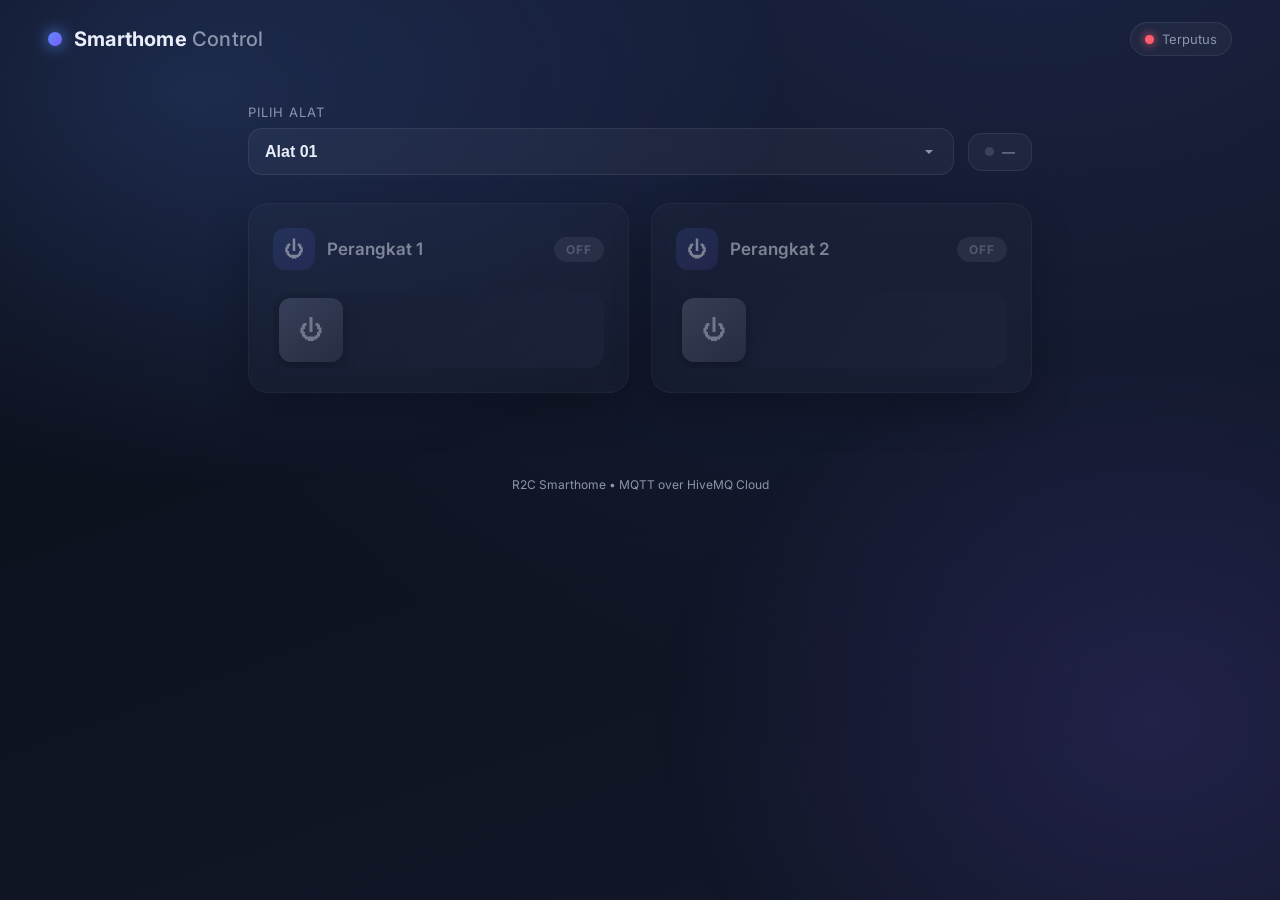
<file: web/index.html>
<!DOCTYPE html>
<html lang="id">
<head>
  <meta charset="UTF-8" />
  <meta name="viewport" content="width=device-width, initial-scale=1.0" />
  <title>Smarthome Control</title>
  <link rel="preconnect" href="https://fonts.googleapis.com" />
  <link href="https://fonts.googleapis.com/css2?family=Inter:wght@400;500;600;700&display=swap" rel="stylesheet" />
  <link rel="stylesheet" href="style.css" />
</head>
<body>
  <div class="bg-glow"></div>

  <header class="topbar">
    <div class="brand">
      <span class="brand-dot"></span>
      <h1>Smarthome <span>Control</span></h1>
    </div>
    <div class="broker-status" id="brokerStatus" title="Status koneksi broker">
      <span class="led"></span><span class="label">Menyambung…</span>
    </div>
  </header>

  <main class="container">
    <!-- Pemilih alat -->
    <section class="device-picker">
      <label for="deviceSelect">Pilih Alat</label>
      <div class="picker-row">
        <select id="deviceSelect"></select>
        <div class="device-online" id="deviceOnline">
          <span class="led"></span><span class="label">—</span>
        </div>
      </div>
    </section>

    <!-- Kartu perangkat dibuat oleh JS -->
    <section class="cards" id="cards"></section>
  </main>

  <footer class="foot">
    <span id="footMsg">R2C Smarthome • MQTT over HiveMQ Cloud</span>
  </footer>

  <!-- Template kartu perangkat -->
  <template id="cardTemplate">
    <article class="card" data-relay="">
      <div class="card-head">
        <div class="card-title">
          <span class="icon">⏻</span>
          <h2 class="dev-name">Perangkat</h2>
        </div>
        <span class="state-badge">OFF</span>
      </div>

      <button class="toggle" aria-label="Nyalakan / matikan">
        <span class="knob"></span>
      </button>
    </article>
  </template>

  <script src="mqtt.min.js"></script>
  <script src="config.js"></script>
  <script src="app.js"></script>
</body>
</html>
</file>
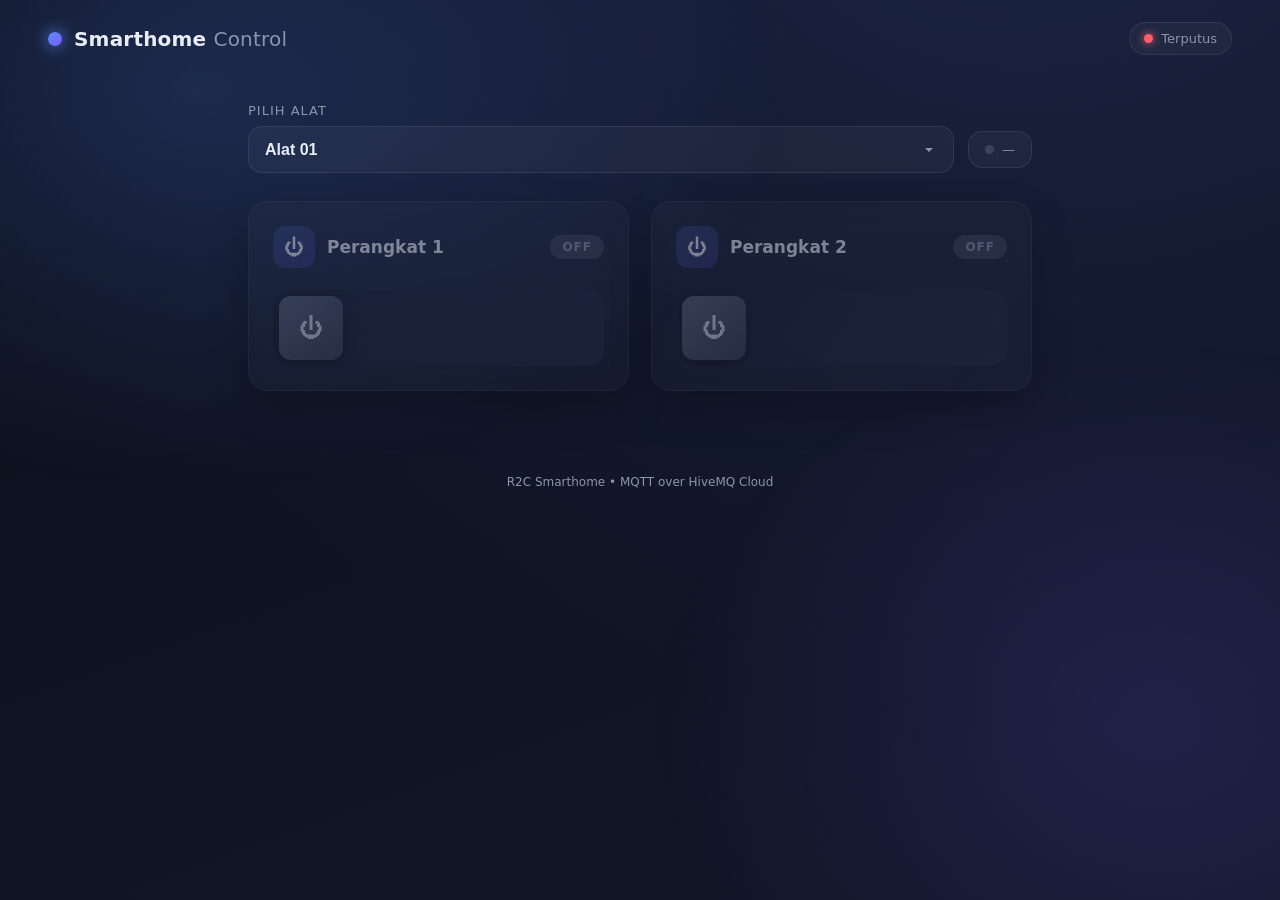
<file: web/smarthome-standalone.html>
<!DOCTYPE html>
<html lang="id">
<head>
  <meta charset="UTF-8" />
  <meta name="viewport" content="width=device-width, initial-scale=1.0" />
  <title>Smarthome Control</title>
  <style>
:root {
  --bg: #0b0f1a;
  --bg-2: #121829;
  --card: rgba(255, 255, 255, 0.04);
  --card-border: rgba(255, 255, 255, 0.08);
  --text: #e8edf7;
  --muted: #8b95ad;
  --accent: #5b8cff;
  --accent-2: #7c5cff;
  --on: #22d39a;
  --off: #3a4358;
  --danger: #ff5d6c;
  --shadow: 0 18px 40px rgba(0, 0, 0, 0.45);
  --radius: 20px;
}

* { box-sizing: border-box; margin: 0; padding: 0; }

body {
  font-family: "Inter", system-ui, sans-serif;
  background: radial-gradient(1200px 800px at 80% -10%, #1a2342, transparent),
              linear-gradient(160deg, var(--bg), var(--bg-2));
  color: var(--text);
  min-height: 100vh;
  position: relative;
  overflow-x: hidden;
}

.bg-glow {
  position: fixed;
  inset: 0;
  background:
    radial-gradient(600px 400px at 15% 10%, rgba(91, 140, 255, 0.18), transparent),
    radial-gradient(500px 380px at 90% 80%, rgba(124, 92, 255, 0.16), transparent);
  pointer-events: none;
  z-index: 0;
}

/* ---------- Topbar ---------- */
.topbar {
  position: relative;
  z-index: 1;
  display: flex;
  align-items: center;
  justify-content: space-between;
  padding: 22px clamp(18px, 5vw, 48px);
}

.brand { display: flex; align-items: center; gap: 12px; }
.brand-dot {
  width: 14px; height: 14px; border-radius: 50%;
  background: linear-gradient(135deg, var(--accent), var(--accent-2));
  box-shadow: 0 0 16px var(--accent);
}
.brand h1 { font-size: 20px; font-weight: 700; letter-spacing: 0.2px; }
.brand h1 span { color: var(--muted); font-weight: 500; }

.broker-status {
  display: flex; align-items: center; gap: 8px;
  font-size: 13px; color: var(--muted);
  background: var(--card);
  border: 1px solid var(--card-border);
  padding: 8px 14px; border-radius: 999px;
}
.broker-status .led,
.device-online .led {
  width: 9px; height: 9px; border-radius: 50%;
  background: var(--off); transition: 0.3s;
}
.broker-status.connected .led { background: var(--on); box-shadow: 0 0 10px var(--on); }
.broker-status.error .led { background: var(--danger); box-shadow: 0 0 10px var(--danger); }

/* ---------- Container ---------- */
.container {
  position: relative; z-index: 1;
  max-width: 880px; margin: 0 auto;
  padding: 8px clamp(18px, 5vw, 48px) 60px;
}

/* ---------- Device picker ---------- */
.device-picker { margin: 18px 0 28px; }
.device-picker > label {
  display: block; font-size: 13px; color: var(--muted);
  margin-bottom: 8px; text-transform: uppercase; letter-spacing: 1px;
}
.picker-row { display: flex; align-items: center; gap: 14px; flex-wrap: wrap; }

#deviceSelect {
  flex: 1; min-width: 180px;
  background: var(--card); color: var(--text);
  border: 1px solid var(--card-border);
  border-radius: 14px; padding: 14px 16px;
  font-size: 16px; font-weight: 600; cursor: pointer;
  appearance: none;
  background-image: url("data:image/svg+xml,%3Csvg xmlns='http://www.w3.org/2000/svg' width='16' height='16' fill='%238b95ad' viewBox='0 0 16 16'%3E%3Cpath d='M4 6l4 4 4-4'/%3E%3C/svg%3E");
  background-repeat: no-repeat; background-position: right 16px center;
}
#deviceSelect:focus { outline: none; border-color: var(--accent); }
#deviceSelect option {
  background: #121829;   /* latar gelap agar teks terbaca saat dropdown dibuka */
  color: #e8edf7;
}

.device-online {
  display: flex; align-items: center; gap: 8px;
  font-size: 13px; color: var(--muted);
  padding: 10px 16px; background: var(--card);
  border: 1px solid var(--card-border); border-radius: 14px;
}
.device-online.online .led { background: var(--on); box-shadow: 0 0 10px var(--on); }
.device-online.offline .led { background: var(--danger); }

/* ---------- Cards ---------- */
.cards {
  display: grid; gap: 22px;
  grid-template-columns: repeat(auto-fit, minmax(280px, 1fr));
}

.card {
  background: var(--card);
  border: 1px solid var(--card-border);
  border-radius: var(--radius);
  padding: 24px;
  box-shadow: var(--shadow);
  backdrop-filter: blur(12px);
  transition: transform 0.25s, border-color 0.25s;
}
.card.is-on { border-color: rgba(34, 211, 154, 0.45); }
.card:hover { transform: translateY(-3px); }

.card-head {
  display: flex; align-items: center; justify-content: space-between;
  margin-bottom: 22px;
}
.card-title { display: flex; align-items: center; gap: 12px; }
.card-title .icon {
  width: 42px; height: 42px; display: grid; place-items: center;
  border-radius: 12px; font-size: 20px;
  background: linear-gradient(135deg, rgba(91,140,255,0.25), rgba(124,92,255,0.25));
}
.card-title h2 { font-size: 17px; font-weight: 600; }

.state-badge {
  font-size: 12px; font-weight: 700; letter-spacing: 1px;
  padding: 5px 12px; border-radius: 999px;
  background: var(--off); color: var(--muted);
  transition: 0.3s;
}
.card.is-on .state-badge { background: var(--on); color: #042; }

/* Big toggle */
.toggle {
  width: 100%; height: 76px;
  border: none; border-radius: 16px; cursor: pointer;
  background: linear-gradient(135deg, #1b2236, #232c45);
  position: relative; overflow: hidden;
  display: flex; align-items: center;
  padding: 6px; transition: 0.35s;
}
.toggle .knob {
  width: 64px; height: 64px; border-radius: 12px;
  background: linear-gradient(135deg, #59617a, #3a4258);
  display: grid; place-items: center;
  transition: 0.35s cubic-bezier(.4,1.3,.6,1);
  box-shadow: 0 6px 14px rgba(0,0,0,0.4);
}
.toggle .knob::after { content: "⏻"; font-size: 24px; color: #cdd5e8; }
.card.is-on .toggle {
  background: linear-gradient(135deg, #0f6b50, #16a877);
}
.card.is-on .toggle .knob {
  transform: translateX(calc(100% - 12px));
  background: linear-gradient(135deg, #2ee3a5, #16c98c);
}
.card.is-on .toggle .knob::after { color: #033; }
.toggle:disabled { opacity: 0.45; cursor: not-allowed; }

/* Footer */
.foot {
  position: relative; z-index: 1;
  text-align: center; color: var(--muted);
  font-size: 12px; padding: 24px;
}

/* disabled card when offline */
.cards.disconnected .card { opacity: 0.5; pointer-events: none; }

</style>
</head>
<body>
  <div class="bg-glow"></div>

  <header class="topbar">
    <div class="brand">
      <span class="brand-dot"></span>
      <h1>Smarthome <span>Control</span></h1>
    </div>
    <div class="broker-status" id="brokerStatus" title="Status koneksi broker">
      <span class="led"></span><span class="label">Menyambung…</span>
    </div>
  </header>

  <main class="container">
    <!-- Pemilih alat -->
    <section class="device-picker">
      <label for="deviceSelect">Pilih Alat</label>
      <div class="picker-row">
        <select id="deviceSelect"></select>
        <div class="device-online" id="deviceOnline">
          <span class="led"></span><span class="label">—</span>
        </div>
      </div>
    </section>

    <!-- Kartu perangkat dibuat oleh JS -->
    <section class="cards" id="cards"></section>
  </main>

  <footer class="foot">
    <span id="footMsg">R2C Smarthome • MQTT over HiveMQ Cloud</span>
  </footer>

  <!-- Template kartu perangkat -->
  <template id="cardTemplate">
    <article class="card" data-relay="">
      <div class="card-head">
        <div class="card-title">
          <span class="icon">⏻</span>
          <h2 class="dev-name">Perangkat</h2>
        </div>
        <span class="state-badge">OFF</span>
      </div>

      <button class="toggle" aria-label="Nyalakan / matikan">
        <span class="knob"></span>
      </button>
    </article>
  </template>

  <script>
"use strict";var mqtt=(()=>{var as=Object.defineProperty;var Yb=Object.getOwnPropertyDescriptor;var Jb=Object.getOwnPropertyNames;var Xb=Object.prototype.hasOwnProperty;var ze=(t,e)=>()=>(t&&(e=t(t=0)),e);var j=(t,e)=>()=>(e||t((e={exports:{}}).exports,e),e.exports),Kr=(t,e)=>{for(var r in e)as(t,r,{get:e[r],enumerable:!0})},Zb=(t,e,r,n)=>{if(e&&typeof e=="object"||typeof e=="function")for(let i of Jb(e))!Xb.call(t,i)&&i!==r&&as(t,i,{get:()=>e[i],enumerable:!(n=Yb(e,i))||n.enumerable});return t};var me=t=>Zb(as({},"__esModule",{value:!0}),t);var A=ze(()=>{});var N={};Kr(N,{_debugEnd:()=>Kc,_debugProcess:()=>zc,_events:()=>ff,_eventsCount:()=>hf,_exiting:()=>Pc,_fatalExceptions:()=>$c,_getActiveHandles:()=>Cc,_getActiveRequests:()=>kc,_kill:()=>Mc,_linkedBinding:()=>xc,_maxListeners:()=>cf,_preload_modules:()=>af,_rawDebug:()=>Ac,_startProfilerIdleNotifier:()=>Qc,_stopProfilerIdleNotifier:()=>Yc,_tickCallback:()=>Gc,abort:()=>ef,addListener:()=>df,allowedNodeEnvironmentFlags:()=>jc,arch:()=>cc,argv:()=>dc,argv0:()=>sf,assert:()=>Fc,binding:()=>wc,browser:()=>Ec,chdir:()=>vc,config:()=>Oc,cpuUsage:()=>Ri,cwd:()=>_c,debugPort:()=>of,default:()=>Sf,dlopen:()=>Rc,domain:()=>Tc,emit:()=>wf,emitWarning:()=>bc,env:()=>hc,execArgv:()=>pc,execPath:()=>nf,exit:()=>Uc,features:()=>Wc,hasUncaughtExceptionCaptureCallback:()=>Vc,hrtime:()=>Oi,kill:()=>Lc,listeners:()=>vf,memoryUsage:()=>qc,moduleLoadList:()=>Ic,nextTick:()=>ac,off:()=>yf,on:()=>Nt,once:()=>pf,openStdin:()=>Dc,pid:()=>tf,platform:()=>fc,ppid:()=>rf,prependListener:()=>mf,prependOnceListener:()=>_f,reallyExit:()=>Bc,release:()=>Sc,removeAllListeners:()=>bf,removeListener:()=>gf,resourceUsage:()=>Nc,setSourceMapsEnabled:()=>uf,setUncaughtExceptionCaptureCallback:()=>Hc,stderr:()=>Xc,stdin:()=>Zc,stdout:()=>Jc,title:()=>lc,umask:()=>mc,uptime:()=>lf,version:()=>yc,versions:()=>gc});function cs(t){throw new Error("Node.js process "+t+" is not supported by JSPM core outside of Node.js")}function ew(){!Qr||!wr||(Qr=!1,wr.length?Mt=wr.concat(Mt):Pi=-1,Mt.length&&sc())}function sc(){if(!Qr){var t=setTimeout(ew,0);Qr=!0;for(var e=Mt.length;e;){for(wr=Mt,Mt=[];++Pi<e;)wr&&wr[Pi].run();Pi=-1,e=Mt.length}wr=null,Qr=!1,clearTimeout(t)}}function ac(t){var e=new Array(arguments.length-1);if(arguments.length>1)for(var r=1;r<arguments.length;r++)e[r-1]=arguments[r];Mt.push(new uc(t,e)),Mt.length===1&&!Qr&&setTimeout(sc,0)}function uc(t,e){this.fun=t,this.array=e}function Ue(){}function xc(t){cs("_linkedBinding")}function Rc(t){cs("dlopen")}function kc(){return[]}function Cc(){return[]}function Fc(t,e){if(!t)throw new Error(e||"assertion error")}function Vc(){return!1}function lf(){return Jt.now()/1e3}function Oi(t){var e=Math.floor((Date.now()-Jt.now())*.001),r=Jt.now()*.001,n=Math.floor(r)+e,i=Math.floor(r%1*1e9);return t&&(n=n-t[0],i=i-t[1],i<0&&(n--,i+=ls)),[n,i]}function Nt(){return Sf}function vf(t){return[]}var Mt,Qr,wr,Pi,lc,cc,fc,hc,dc,pc,yc,gc,bc,wc,mc,_c,vc,Sc,Ec,Ac,Ic,Tc,Pc,Oc,Bc,Mc,Ri,Nc,qc,Lc,Uc,Dc,jc,Wc,$c,Hc,Gc,zc,Kc,Qc,Yc,Jc,Xc,Zc,ef,tf,rf,nf,of,sf,af,uf,Jt,us,ls,cf,ff,hf,df,pf,yf,gf,bf,wf,mf,_f,Sf,Ef=ze(()=>{A();x();I();Mt=[],Qr=!1,Pi=-1;uc.prototype.run=function(){this.fun.apply(null,this.array)};lc="browser",cc="x64",fc="browser",hc={PATH:"/usr/bin",LANG:typeof navigator<"u"?navigator.language+".UTF-8":void 0,PWD:"/",HOME:"/home",TMP:"/tmp"},dc=["/usr/bin/node"],pc=[],yc="v16.8.0",gc={},bc=function(t,e){console.warn((e?e+": ":"")+t)},wc=function(t){cs("binding")},mc=function(t){return 0},_c=function(){return"/"},vc=function(t){},Sc={name:"node",sourceUrl:"",headersUrl:"",libUrl:""};Ec=!0,Ac=Ue,Ic=[];Tc={},Pc=!1,Oc={};Bc=Ue,Mc=Ue,Ri=function(){return{}},Nc=Ri,qc=Ri,Lc=Ue,Uc=Ue,Dc=Ue,jc={};Wc={inspector:!1,debug:!1,uv:!1,ipv6:!1,tls_alpn:!1,tls_sni:!1,tls_ocsp:!1,tls:!1,cached_builtins:!0},$c=Ue,Hc=Ue;Gc=Ue,zc=Ue,Kc=Ue,Qc=Ue,Yc=Ue,Jc=void 0,Xc=void 0,Zc=void 0,ef=Ue,tf=2,rf=1,nf="/bin/usr/node",of=9229,sf="node",af=[],uf=Ue,Jt={now:typeof performance<"u"?performance.now.bind(performance):void 0,timing:typeof performance<"u"?performance.timing:void 0};Jt.now===void 0&&(us=Date.now(),Jt.timing&&Jt.timing.navigationStart&&(us=Jt.timing.navigationStart),Jt.now=()=>Date.now()-us);ls=1e9;Oi.bigint=function(t){var e=Oi(t);return typeof BigInt>"u"?e[0]*ls+e[1]:BigInt(e[0]*ls)+BigInt(e[1])};cf=10,ff={},hf=0;df=Nt,pf=Nt,yf=Nt,gf=Nt,bf=Nt,wf=Ue,mf=Nt,_f=Nt;Sf={version:yc,versions:gc,arch:cc,platform:fc,browser:Ec,release:Sc,_rawDebug:Ac,moduleLoadList:Ic,binding:wc,_linkedBinding:xc,_events:ff,_eventsCount:hf,_maxListeners:cf,on:Nt,addListener:df,once:pf,off:yf,removeListener:gf,removeAllListeners:bf,emit:wf,prependListener:mf,prependOnceListener:_f,listeners:vf,domain:Tc,_exiting:Pc,config:Oc,dlopen:Rc,uptime:lf,_getActiveRequests:kc,_getActiveHandles:Cc,reallyExit:Bc,_kill:Mc,cpuUsage:Ri,resourceUsage:Nc,memoryUsage:qc,kill:Lc,exit:Uc,openStdin:Dc,allowedNodeEnvironmentFlags:jc,assert:Fc,features:Wc,_fatalExceptions:$c,setUncaughtExceptionCaptureCallback:Hc,hasUncaughtExceptionCaptureCallback:Vc,emitWarning:bc,nextTick:ac,_tickCallback:Gc,_debugProcess:zc,_debugEnd:Kc,_startProfilerIdleNotifier:Qc,_stopProfilerIdleNotifier:Yc,stdout:Jc,stdin:Zc,stderr:Xc,abort:ef,umask:mc,chdir:vc,cwd:_c,env:hc,title:lc,argv:dc,execArgv:pc,pid:tf,ppid:rf,execPath:nf,debugPort:of,hrtime:Oi,argv0:sf,_preload_modules:af,setSourceMapsEnabled:uf}});var I=ze(()=>{Ef()});function tw(){if(Af)return On;Af=!0,On.byteLength=a,On.toByteArray=f,On.fromByteArray=m;for(var t=[],e=[],r=typeof Uint8Array<"u"?Uint8Array:Array,n="ABCDEFGHIJKLMNOPQRSTUVWXYZabcdefghijklmnopqrstuvwxyz0123456789+/",i=0,s=n.length;i<s;++i)t[i]=n[i],e[n.charCodeAt(i)]=i;e[45]=62,e[95]=63;function o(g){var P=g.length;if(P%4>0)throw new Error("Invalid string. Length must be a multiple of 4");var S=g.indexOf("=");S===-1&&(S=P);var b=S===P?0:4-S%4;return[S,b]}function a(g){var P=o(g),S=P[0],b=P[1];return(S+b)*3/4-b}function c(g,P,S){return(P+S)*3/4-S}function f(g){var P,S=o(g),b=S[0],w=S[1],_=new r(c(g,b,w)),R=0,T=w>0?b-4:b,y;for(y=0;y<T;y+=4)P=e[g.charCodeAt(y)]<<18|e[g.charCodeAt(y+1)]<<12|e[g.charCodeAt(y+2)]<<6|e[g.charCodeAt(y+3)],_[R++]=P>>16&255,_[R++]=P>>8&255,_[R++]=P&255;return w===2&&(P=e[g.charCodeAt(y)]<<2|e[g.charCodeAt(y+1)]>>4,_[R++]=P&255),w===1&&(P=e[g.charCodeAt(y)]<<10|e[g.charCodeAt(y+1)]<<4|e[g.charCodeAt(y+2)]>>2,_[R++]=P>>8&255,_[R++]=P&255),_}function h(g){return t[g>>18&63]+t[g>>12&63]+t[g>>6&63]+t[g&63]}function d(g,P,S){for(var b,w=[],_=P;_<S;_+=3)b=(g[_]<<16&16711680)+(g[_+1]<<8&65280)+(g[_+2]&255),w.push(h(b));return w.join("")}function m(g){for(var P,S=g.length,b=S%3,w=[],_=16383,R=0,T=S-b;R<T;R+=_)w.push(d(g,R,R+_>T?T:R+_));return b===1?(P=g[S-1],w.push(t[P>>2]+t[P<<4&63]+"==")):b===2&&(P=(g[S-2]<<8)+g[S-1],w.push(t[P>>10]+t[P>>4&63]+t[P<<2&63]+"=")),w.join("")}return On}function rw(){if(If)return ki;If=!0;return ki.read=function(t,e,r,n,i){var s,o,a=i*8-n-1,c=(1<<a)-1,f=c>>1,h=-7,d=r?i-1:0,m=r?-1:1,g=t[e+d];for(d+=m,s=g&(1<<-h)-1,g>>=-h,h+=a;h>0;s=s*256+t[e+d],d+=m,h-=8);for(o=s&(1<<-h)-1,s>>=-h,h+=n;h>0;o=o*256+t[e+d],d+=m,h-=8);if(s===0)s=1-f;else{if(s===c)return o?NaN:(g?-1:1)*(1/0);o=o+Math.pow(2,n),s=s-f}return(g?-1:1)*o*Math.pow(2,s-n)},ki.write=function(t,e,r,n,i,s){var o,a,c,f=s*8-i-1,h=(1<<f)-1,d=h>>1,m=i===23?Math.pow(2,-24)-Math.pow(2,-77):0,g=n?0:s-1,P=n?1:-1,S=e<0||e===0&&1/e<0?1:0;for(e=Math.abs(e),isNaN(e)||e===1/0?(a=isNaN(e)?1:0,o=h):(o=Math.floor(Math.log(e)/Math.LN2),e*(c=Math.pow(2,-o))<1&&(o--,c*=2),o+d>=1?e+=m/c:e+=m*Math.pow(2,1-d),e*c>=2&&(o++,c/=2),o+d>=h?(a=0,o=h):o+d>=1?(a=(e*c-1)*Math.pow(2,i),o=o+d):(a=e*Math.pow(2,d-1)*Math.pow(2,i),o=0));i>=8;t[r+g]=a&255,g+=P,a/=256,i-=8);for(o=o<<i|a,f+=i;f>0;t[r+g]=o&255,g+=P,o/=256,f-=8);t[r+g-P]|=S*128},ki}function Tf(){if(xf)return mr;xf=!0;let t=tw(),e=rw(),r=typeof Symbol=="function"&&typeof Symbol.for=="function"?Symbol.for("nodejs.util.inspect.custom"):null;mr.Buffer=o,mr.SlowBuffer=w,mr.INSPECT_MAX_BYTES=50;let n=2147483647;mr.kMaxLength=n,o.TYPED_ARRAY_SUPPORT=i(),!o.TYPED_ARRAY_SUPPORT&&typeof console<"u"&&typeof console.error=="function"&&console.error("This browser lacks typed array (Uint8Array) support which is required by `buffer` v5.x. Use `buffer` v4.x if you require old browser support.");function i(){try{let p=new Uint8Array(1),u={foo:function(){return 42}};return Object.setPrototypeOf(u,Uint8Array.prototype),Object.setPrototypeOf(p,u),p.foo()===42}catch{return!1}}Object.defineProperty(o.prototype,"parent",{enumerable:!0,get:function(){if(o.isBuffer(this))return this.buffer}}),Object.defineProperty(o.prototype,"offset",{enumerable:!0,get:function(){if(o.isBuffer(this))return this.byteOffset}});function s(p){if(p>n)throw new RangeError('The value "'+p+'" is invalid for option "size"');let u=new Uint8Array(p);return Object.setPrototypeOf(u,o.prototype),u}function o(p,u,l){if(typeof p=="number"){if(typeof u=="string")throw new TypeError('The "string" argument must be of type string. Received type number');return h(p)}return a(p,u,l)}o.poolSize=8192;function a(p,u,l){if(typeof p=="string")return d(p,u);if(ArrayBuffer.isView(p))return g(p);if(p==null)throw new TypeError("The first argument must be one of type string, Buffer, ArrayBuffer, Array, or Array-like Object. Received type "+typeof p);if(Ze(p,ArrayBuffer)||p&&Ze(p.buffer,ArrayBuffer)||typeof SharedArrayBuffer<"u"&&(Ze(p,SharedArrayBuffer)||p&&Ze(p.buffer,SharedArrayBuffer)))return P(p,u,l);if(typeof p=="number")throw new TypeError('The "value" argument must not be of type number. Received type number');let E=p.valueOf&&p.valueOf();if(E!=null&&E!==p)return o.from(E,u,l);let C=S(p);if(C)return C;if(typeof Symbol<"u"&&Symbol.toPrimitive!=null&&typeof p[Symbol.toPrimitive]=="function")return o.from(p[Symbol.toPrimitive]("string"),u,l);throw new TypeError("The first argument must be one of type string, Buffer, ArrayBuffer, Array, or Array-like Object. Received type "+typeof p)}o.from=function(p,u,l){return a(p,u,l)},Object.setPrototypeOf(o.prototype,Uint8Array.prototype),Object.setPrototypeOf(o,Uint8Array);function c(p){if(typeof p!="number")throw new TypeError('"size" argument must be of type number');if(p<0)throw new RangeError('The value "'+p+'" is invalid for option "size"')}function f(p,u,l){return c(p),p<=0?s(p):u!==void 0?typeof l=="string"?s(p).fill(u,l):s(p).fill(u):s(p)}o.alloc=function(p,u,l){return f(p,u,l)};function h(p){return c(p),s(p<0?0:b(p)|0)}o.allocUnsafe=function(p){return h(p)},o.allocUnsafeSlow=function(p){return h(p)};function d(p,u){if((typeof u!="string"||u==="")&&(u="utf8"),!o.isEncoding(u))throw new TypeError("Unknown encoding: "+u);let l=_(p,u)|0,E=s(l),C=E.write(p,u);return C!==l&&(E=E.slice(0,C)),E}function m(p){let u=p.length<0?0:b(p.length)|0,l=s(u);for(let E=0;E<u;E+=1)l[E]=p[E]&255;return l}function g(p){if(Ze(p,Uint8Array)){let u=new Uint8Array(p);return P(u.buffer,u.byteOffset,u.byteLength)}return m(p)}function P(p,u,l){if(u<0||p.byteLength<u)throw new RangeError('"offset" is outside of buffer bounds');if(p.byteLength<u+(l||0))throw new RangeError('"length" is outside of buffer bounds');let E;return u===void 0&&l===void 0?E=new Uint8Array(p):l===void 0?E=new Uint8Array(p,u):E=new Uint8Array(p,u,l),Object.setPrototypeOf(E,o.prototype),E}function S(p){if(o.isBuffer(p)){let u=b(p.length)|0,l=s(u);return l.length===0||p.copy(l,0,0,u),l}if(p.length!==void 0)return typeof p.length!="number"||Tn(p.length)?s(0):m(p);if(p.type==="Buffer"&&Array.isArray(p.data))return m(p.data)}function b(p){if(p>=n)throw new RangeError("Attempt to allocate Buffer larger than maximum size: 0x"+n.toString(16)+" bytes");return p|0}function w(p){return+p!=p&&(p=0),o.alloc(+p)}o.isBuffer=function(u){return u!=null&&u._isBuffer===!0&&u!==o.prototype},o.compare=function(u,l){if(Ze(u,Uint8Array)&&(u=o.from(u,u.offset,u.byteLength)),Ze(l,Uint8Array)&&(l=o.from(l,l.offset,l.byteLength)),!o.isBuffer(u)||!o.isBuffer(l))throw new TypeError('The "buf1", "buf2" arguments must be one of type Buffer or Uint8Array');if(u===l)return 0;let E=u.length,C=l.length;for(let q=0,$=Math.min(E,C);q<$;++q)if(u[q]!==l[q]){E=u[q],C=l[q];break}return E<C?-1:C<E?1:0},o.isEncoding=function(u){switch(String(u).toLowerCase()){case"hex":case"utf8":case"utf-8":case"ascii":case"latin1":case"binary":case"base64":case"ucs2":case"ucs-2":case"utf16le":case"utf-16le":return!0;default:return!1}},o.concat=function(u,l){if(!Array.isArray(u))throw new TypeError('"list" argument must be an Array of Buffers');if(u.length===0)return o.alloc(0);let E;if(l===void 0)for(l=0,E=0;E<u.length;++E)l+=u[E].length;let C=o.allocUnsafe(l),q=0;for(E=0;E<u.length;++E){let $=u[E];if(Ze($,Uint8Array))q+$.length>C.length?(o.isBuffer($)||($=o.from($)),$.copy(C,q)):Uint8Array.prototype.set.call(C,$,q);else if(o.isBuffer($))$.copy(C,q);else throw new TypeError('"list" argument must be an Array of Buffers');q+=$.length}return C};function _(p,u){if(o.isBuffer(p))return p.length;if(ArrayBuffer.isView(p)||Ze(p,ArrayBuffer))return p.byteLength;if(typeof p!="string")throw new TypeError('The "string" argument must be one of type string, Buffer, or ArrayBuffer. Received type '+typeof p);let l=p.length,E=arguments.length>2&&arguments[2]===!0;if(!E&&l===0)return 0;let C=!1;for(;;)switch(u){case"ascii":case"latin1":case"binary":return l;case"utf8":case"utf-8":return Ct(p).length;case"ucs2":case"ucs-2":case"utf16le":case"utf-16le":return l*2;case"hex":return l>>>1;case"base64":return Ii(p).length;default:if(C)return E?-1:Ct(p).length;u=(""+u).toLowerCase(),C=!0}}o.byteLength=_;function R(p,u,l){let E=!1;if((u===void 0||u<0)&&(u=0),u>this.length||((l===void 0||l>this.length)&&(l=this.length),l<=0)||(l>>>=0,u>>>=0,l<=u))return"";for(p||(p="utf8");;)switch(p){case"hex":return V(this,u,l);case"utf8":case"utf-8":return H(this,u,l);case"ascii":return ee(this,u,l);case"latin1":case"binary":return G(this,u,l);case"base64":return W(this,u,l);case"ucs2":case"ucs-2":case"utf16le":case"utf-16le":return te(this,u,l);default:if(E)throw new TypeError("Unknown encoding: "+p);p=(p+"").toLowerCase(),E=!0}}o.prototype._isBuffer=!0;function T(p,u,l){let E=p[u];p[u]=p[l],p[l]=E}o.prototype.swap16=function(){let u=this.length;if(u%2!==0)throw new RangeError("Buffer size must be a multiple of 16-bits");for(let l=0;l<u;l+=2)T(this,l,l+1);return this},o.prototype.swap32=function(){let u=this.length;if(u%4!==0)throw new RangeError("Buffer size must be a multiple of 32-bits");for(let l=0;l<u;l+=4)T(this,l,l+3),T(this,l+1,l+2);return this},o.prototype.swap64=function(){let u=this.length;if(u%8!==0)throw new RangeError("Buffer size must be a multiple of 64-bits");for(let l=0;l<u;l+=8)T(this,l,l+7),T(this,l+1,l+6),T(this,l+2,l+5),T(this,l+3,l+4);return this},o.prototype.toString=function(){let u=this.length;return u===0?"":arguments.length===0?H(this,0,u):R.apply(this,arguments)},o.prototype.toLocaleString=o.prototype.toString,o.prototype.equals=function(u){if(!o.isBuffer(u))throw new TypeError("Argument must be a Buffer");return this===u?!0:o.compare(this,u)===0},o.prototype.inspect=function(){let u="",l=mr.INSPECT_MAX_BYTES;return u=this.toString("hex",0,l).replace(/(.{2})/g,"$1 ").trim(),this.length>l&&(u+=" ... "),"<Buffer "+u+">"},r&&(o.prototype[r]=o.prototype.inspect),o.prototype.compare=function(u,l,E,C,q){if(Ze(u,Uint8Array)&&(u=o.from(u,u.offset,u.byteLength)),!o.isBuffer(u))throw new TypeError('The "target" argument must be one of type Buffer or Uint8Array. Received type '+typeof u);if(l===void 0&&(l=0),E===void 0&&(E=u?u.length:0),C===void 0&&(C=0),q===void 0&&(q=this.length),l<0||E>u.length||C<0||q>this.length)throw new RangeError("out of range index");if(C>=q&&l>=E)return 0;if(C>=q)return-1;if(l>=E)return 1;if(l>>>=0,E>>>=0,C>>>=0,q>>>=0,this===u)return 0;let $=q-C,k=E-l,B=Math.min($,k),re=this.slice(C,q),ie=u.slice(l,E);for(let oe=0;oe<B;++oe)if(re[oe]!==ie[oe]){$=re[oe],k=ie[oe];break}return $<k?-1:k<$?1:0};function y(p,u,l,E,C){if(p.length===0)return-1;if(typeof l=="string"?(E=l,l=0):l>2147483647?l=2147483647:l<-2147483648&&(l=-2147483648),l=+l,Tn(l)&&(l=C?0:p.length-1),l<0&&(l=p.length+l),l>=p.length){if(C)return-1;l=p.length-1}else if(l<0)if(C)l=0;else return-1;if(typeof u=="string"&&(u=o.from(u,E)),o.isBuffer(u))return u.length===0?-1:O(p,u,l,E,C);if(typeof u=="number")return u=u&255,typeof Uint8Array.prototype.indexOf=="function"?C?Uint8Array.prototype.indexOf.call(p,u,l):Uint8Array.prototype.lastIndexOf.call(p,u,l):O(p,[u],l,E,C);throw new TypeError("val must be string, number or Buffer")}function O(p,u,l,E,C){let q=1,$=p.length,k=u.length;if(E!==void 0&&(E=String(E).toLowerCase(),E==="ucs2"||E==="ucs-2"||E==="utf16le"||E==="utf-16le")){if(p.length<2||u.length<2)return-1;q=2,$/=2,k/=2,l/=2}function B(ie,oe){return q===1?ie[oe]:ie.readUInt16BE(oe*q)}let re;if(C){let ie=-1;for(re=l;re<$;re++)if(B(p,re)===B(u,ie===-1?0:re-ie)){if(ie===-1&&(ie=re),re-ie+1===k)return ie*q}else ie!==-1&&(re-=re-ie),ie=-1}else for(l+k>$&&(l=$-k),re=l;re>=0;re--){let ie=!0;for(let oe=0;oe<k;oe++)if(B(p,re+oe)!==B(u,oe)){ie=!1;break}if(ie)return re}return-1}o.prototype.includes=function(u,l,E){return this.indexOf(u,l,E)!==-1},o.prototype.indexOf=function(u,l,E){return y(this,u,l,E,!0)},o.prototype.lastIndexOf=function(u,l,E){return y(this,u,l,E,!1)};function v(p,u,l,E){l=Number(l)||0;let C=p.length-l;E?(E=Number(E),E>C&&(E=C)):E=C;let q=u.length;E>q/2&&(E=q/2);let $;for($=0;$<E;++$){let k=parseInt(u.substr($*2,2),16);if(Tn(k))return $;p[l+$]=k}return $}function M(p,u,l,E){return Vr(Ct(u,p.length-l),p,l,E)}function F(p,u,l,E){return Vr(Bt(u),p,l,E)}function U(p,u,l,E){return Vr(Ii(u),p,l,E)}function Q(p,u,l,E){return Vr(xn(u,p.length-l),p,l,E)}o.prototype.write=function(u,l,E,C){if(l===void 0)C="utf8",E=this.length,l=0;else if(E===void 0&&typeof l=="string")C=l,E=this.length,l=0;else if(isFinite(l))l=l>>>0,isFinite(E)?(E=E>>>0,C===void 0&&(C="utf8")):(C=E,E=void 0);else throw new Error("Buffer.write(string, encoding, offset[, length]) is no longer supported");let q=this.length-l;if((E===void 0||E>q)&&(E=q),u.length>0&&(E<0||l<0)||l>this.length)throw new RangeError("Attempt to write outside buffer bounds");C||(C="utf8");let $=!1;for(;;)switch(C){case"hex":return v(this,u,l,E);case"utf8":case"utf-8":return M(this,u,l,E);case"ascii":case"latin1":case"binary":return F(this,u,l,E);case"base64":return U(this,u,l,E);case"ucs2":case"ucs-2":case"utf16le":case"utf-16le":return Q(this,u,l,E);default:if($)throw new TypeError("Unknown encoding: "+C);C=(""+C).toLowerCase(),$=!0}},o.prototype.toJSON=function(){return{type:"Buffer",data:Array.prototype.slice.call(this._arr||this,0)}};function W(p,u,l){return u===0&&l===p.length?t.fromByteArray(p):t.fromByteArray(p.slice(u,l))}function H(p,u,l){l=Math.min(p.length,l);let E=[],C=u;for(;C<l;){let q=p[C],$=null,k=q>239?4:q>223?3:q>191?2:1;if(C+k<=l){let B,re,ie,oe;switch(k){case 1:q<128&&($=q);break;case 2:B=p[C+1],(B&192)===128&&(oe=(q&31)<<6|B&63,oe>127&&($=oe));break;case 3:B=p[C+1],re=p[C+2],(B&192)===128&&(re&192)===128&&(oe=(q&15)<<12|(B&63)<<6|re&63,oe>2047&&(oe<55296||oe>57343)&&($=oe));break;case 4:B=p[C+1],re=p[C+2],ie=p[C+3],(B&192)===128&&(re&192)===128&&(ie&192)===128&&(oe=(q&15)<<18|(B&63)<<12|(re&63)<<6|ie&63,oe>65535&&oe<1114112&&($=oe))}}$===null?($=65533,k=1):$>65535&&($-=65536,E.push($>>>10&1023|55296),$=56320|$&1023),E.push($),C+=k}return J(E)}let z=4096;function J(p){let u=p.length;if(u<=z)return String.fromCharCode.apply(String,p);let l="",E=0;for(;E<u;)l+=String.fromCharCode.apply(String,p.slice(E,E+=z));return l}function ee(p,u,l){let E="";l=Math.min(p.length,l);for(let C=u;C<l;++C)E+=String.fromCharCode(p[C]&127);return E}function G(p,u,l){let E="";l=Math.min(p.length,l);for(let C=u;C<l;++C)E+=String.fromCharCode(p[C]);return E}function V(p,u,l){let E=p.length;(!u||u<0)&&(u=0),(!l||l<0||l>E)&&(l=E);let C="";for(let q=u;q<l;++q)C+=Xo[p[q]];return C}function te(p,u,l){let E=p.slice(u,l),C="";for(let q=0;q<E.length-1;q+=2)C+=String.fromCharCode(E[q]+E[q+1]*256);return C}o.prototype.slice=function(u,l){let E=this.length;u=~~u,l=l===void 0?E:~~l,u<0?(u+=E,u<0&&(u=0)):u>E&&(u=E),l<0?(l+=E,l<0&&(l=0)):l>E&&(l=E),l<u&&(l=u);let C=this.subarray(u,l);return Object.setPrototypeOf(C,o.prototype),C};function Y(p,u,l){if(p%1!==0||p<0)throw new RangeError("offset is not uint");if(p+u>l)throw new RangeError("Trying to access beyond buffer length")}o.prototype.readUintLE=o.prototype.readUIntLE=function(u,l,E){u=u>>>0,l=l>>>0,E||Y(u,l,this.length);let C=this[u],q=1,$=0;for(;++$<l&&(q*=256);)C+=this[u+$]*q;return C},o.prototype.readUintBE=o.prototype.readUIntBE=function(u,l,E){u=u>>>0,l=l>>>0,E||Y(u,l,this.length);let C=this[u+--l],q=1;for(;l>0&&(q*=256);)C+=this[u+--l]*q;return C},o.prototype.readUint8=o.prototype.readUInt8=function(u,l){return u=u>>>0,l||Y(u,1,this.length),this[u]},o.prototype.readUint16LE=o.prototype.readUInt16LE=function(u,l){return u=u>>>0,l||Y(u,2,this.length),this[u]|this[u+1]<<8},o.prototype.readUint16BE=o.prototype.readUInt16BE=function(u,l){return u=u>>>0,l||Y(u,2,this.length),this[u]<<8|this[u+1]},o.prototype.readUint32LE=o.prototype.readUInt32LE=function(u,l){return u=u>>>0,l||Y(u,4,this.length),(this[u]|this[u+1]<<8|this[u+2]<<16)+this[u+3]*16777216},o.prototype.readUint32BE=o.prototype.readUInt32BE=function(u,l){return u=u>>>0,l||Y(u,4,this.length),this[u]*16777216+(this[u+1]<<16|this[u+2]<<8|this[u+3])},o.prototype.readBigUInt64LE=at(function(u){u=u>>>0,xe(u,"offset");let l=this[u],E=this[u+7];(l===void 0||E===void 0)&&st(u,this.length-8);let C=l+this[++u]*2**8+this[++u]*2**16+this[++u]*2**24,q=this[++u]+this[++u]*2**8+this[++u]*2**16+E*2**24;return BigInt(C)+(BigInt(q)<<BigInt(32))}),o.prototype.readBigUInt64BE=at(function(u){u=u>>>0,xe(u,"offset");let l=this[u],E=this[u+7];(l===void 0||E===void 0)&&st(u,this.length-8);let C=l*2**24+this[++u]*2**16+this[++u]*2**8+this[++u],q=this[++u]*2**24+this[++u]*2**16+this[++u]*2**8+E;return(BigInt(C)<<BigInt(32))+BigInt(q)}),o.prototype.readIntLE=function(u,l,E){u=u>>>0,l=l>>>0,E||Y(u,l,this.length);let C=this[u],q=1,$=0;for(;++$<l&&(q*=256);)C+=this[u+$]*q;return q*=128,C>=q&&(C-=Math.pow(2,8*l)),C},o.prototype.readIntBE=function(u,l,E){u=u>>>0,l=l>>>0,E||Y(u,l,this.length);let C=l,q=1,$=this[u+--C];for(;C>0&&(q*=256);)$+=this[u+--C]*q;return q*=128,$>=q&&($-=Math.pow(2,8*l)),$},o.prototype.readInt8=function(u,l){return u=u>>>0,l||Y(u,1,this.length),this[u]&128?(255-this[u]+1)*-1:this[u]},o.prototype.readInt16LE=function(u,l){u=u>>>0,l||Y(u,2,this.length);let E=this[u]|this[u+1]<<8;return E&32768?E|4294901760:E},o.prototype.readInt16BE=function(u,l){u=u>>>0,l||Y(u,2,this.length);let E=this[u+1]|this[u]<<8;return E&32768?E|4294901760:E},o.prototype.readInt32LE=function(u,l){return u=u>>>0,l||Y(u,4,this.length),this[u]|this[u+1]<<8|this[u+2]<<16|this[u+3]<<24},o.prototype.readInt32BE=function(u,l){return u=u>>>0,l||Y(u,4,this.length),this[u]<<24|this[u+1]<<16|this[u+2]<<8|this[u+3]},o.prototype.readBigInt64LE=at(function(u){u=u>>>0,xe(u,"offset");let l=this[u],E=this[u+7];(l===void 0||E===void 0)&&st(u,this.length-8);let C=this[u+4]+this[u+5]*2**8+this[u+6]*2**16+(E<<24);return(BigInt(C)<<BigInt(32))+BigInt(l+this[++u]*2**8+this[++u]*2**16+this[++u]*2**24)}),o.prototype.readBigInt64BE=at(function(u){u=u>>>0,xe(u,"offset");let l=this[u],E=this[u+7];(l===void 0||E===void 0)&&st(u,this.length-8);let C=(l<<24)+this[++u]*2**16+this[++u]*2**8+this[++u];return(BigInt(C)<<BigInt(32))+BigInt(this[++u]*2**24+this[++u]*2**16+this[++u]*2**8+E)}),o.prototype.readFloatLE=function(u,l){return u=u>>>0,l||Y(u,4,this.length),e.read(this,u,!0,23,4)},o.prototype.readFloatBE=function(u,l){return u=u>>>0,l||Y(u,4,this.length),e.read(this,u,!1,23,4)},o.prototype.readDoubleLE=function(u,l){return u=u>>>0,l||Y(u,8,this.length),e.read(this,u,!0,52,8)},o.prototype.readDoubleBE=function(u,l){return u=u>>>0,l||Y(u,8,this.length),e.read(this,u,!1,52,8)};function X(p,u,l,E,C,q){if(!o.isBuffer(p))throw new TypeError('"buffer" argument must be a Buffer instance');if(u>C||u<q)throw new RangeError('"value" argument is out of bounds');if(l+E>p.length)throw new RangeError("Index out of range")}o.prototype.writeUintLE=o.prototype.writeUIntLE=function(u,l,E,C){if(u=+u,l=l>>>0,E=E>>>0,!C){let k=Math.pow(2,8*E)-1;X(this,u,l,E,k,0)}let q=1,$=0;for(this[l]=u&255;++$<E&&(q*=256);)this[l+$]=u/q&255;return l+E},o.prototype.writeUintBE=o.prototype.writeUIntBE=function(u,l,E,C){if(u=+u,l=l>>>0,E=E>>>0,!C){let k=Math.pow(2,8*E)-1;X(this,u,l,E,k,0)}let q=E-1,$=1;for(this[l+q]=u&255;--q>=0&&($*=256);)this[l+q]=u/$&255;return l+E},o.prototype.writeUint8=o.prototype.writeUInt8=function(u,l,E){return u=+u,l=l>>>0,E||X(this,u,l,1,255,0),this[l]=u&255,l+1},o.prototype.writeUint16LE=o.prototype.writeUInt16LE=function(u,l,E){return u=+u,l=l>>>0,E||X(this,u,l,2,65535,0),this[l]=u&255,this[l+1]=u>>>8,l+2},o.prototype.writeUint16BE=o.prototype.writeUInt16BE=function(u,l,E){return u=+u,l=l>>>0,E||X(this,u,l,2,65535,0),this[l]=u>>>8,this[l+1]=u&255,l+2},o.prototype.writeUint32LE=o.prototype.writeUInt32LE=function(u,l,E){return u=+u,l=l>>>0,E||X(this,u,l,4,4294967295,0),this[l+3]=u>>>24,this[l+2]=u>>>16,this[l+1]=u>>>8,this[l]=u&255,l+4},o.prototype.writeUint32BE=o.prototype.writeUInt32BE=function(u,l,E){return u=+u,l=l>>>0,E||X(this,u,l,4,4294967295,0),this[l]=u>>>24,this[l+1]=u>>>16,this[l+2]=u>>>8,this[l+3]=u&255,l+4};function ce(p,u,l,E,C){Oe(u,E,C,p,l,7);let q=Number(u&BigInt(4294967295));p[l++]=q,q=q>>8,p[l++]=q,q=q>>8,p[l++]=q,q=q>>8,p[l++]=q;let $=Number(u>>BigInt(32)&BigInt(4294967295));return p[l++]=$,$=$>>8,p[l++]=$,$=$>>8,p[l++]=$,$=$>>8,p[l++]=$,l}function Z(p,u,l,E,C){Oe(u,E,C,p,l,7);let q=Number(u&BigInt(4294967295));p[l+7]=q,q=q>>8,p[l+6]=q,q=q>>8,p[l+5]=q,q=q>>8,p[l+4]=q;let $=Number(u>>BigInt(32)&BigInt(4294967295));return p[l+3]=$,$=$>>8,p[l+2]=$,$=$>>8,p[l+1]=$,$=$>>8,p[l]=$,l+8}o.prototype.writeBigUInt64LE=at(function(u,l=0){return ce(this,u,l,BigInt(0),BigInt("0xffffffffffffffff"))}),o.prototype.writeBigUInt64BE=at(function(u,l=0){return Z(this,u,l,BigInt(0),BigInt("0xffffffffffffffff"))}),o.prototype.writeIntLE=function(u,l,E,C){if(u=+u,l=l>>>0,!C){let B=Math.pow(2,8*E-1);X(this,u,l,E,B-1,-B)}let q=0,$=1,k=0;for(this[l]=u&255;++q<E&&($*=256);)u<0&&k===0&&this[l+q-1]!==0&&(k=1),this[l+q]=(u/$>>0)-k&255;return l+E},o.prototype.writeIntBE=function(u,l,E,C){if(u=+u,l=l>>>0,!C){let B=Math.pow(2,8*E-1);X(this,u,l,E,B-1,-B)}let q=E-1,$=1,k=0;for(this[l+q]=u&255;--q>=0&&($*=256);)u<0&&k===0&&this[l+q+1]!==0&&(k=1),this[l+q]=(u/$>>0)-k&255;return l+E},o.prototype.writeInt8=function(u,l,E){return u=+u,l=l>>>0,E||X(this,u,l,1,127,-128),u<0&&(u=255+u+1),this[l]=u&255,l+1},o.prototype.writeInt16LE=function(u,l,E){return u=+u,l=l>>>0,E||X(this,u,l,2,32767,-32768),this[l]=u&255,this[l+1]=u>>>8,l+2},o.prototype.writeInt16BE=function(u,l,E){return u=+u,l=l>>>0,E||X(this,u,l,2,32767,-32768),this[l]=u>>>8,this[l+1]=u&255,l+2},o.prototype.writeInt32LE=function(u,l,E){return u=+u,l=l>>>0,E||X(this,u,l,4,2147483647,-2147483648),this[l]=u&255,this[l+1]=u>>>8,this[l+2]=u>>>16,this[l+3]=u>>>24,l+4},o.prototype.writeInt32BE=function(u,l,E){return u=+u,l=l>>>0,E||X(this,u,l,4,2147483647,-2147483648),u<0&&(u=4294967295+u+1),this[l]=u>>>24,this[l+1]=u>>>16,this[l+2]=u>>>8,this[l+3]=u&255,l+4},o.prototype.writeBigInt64LE=at(function(u,l=0){return ce(this,u,l,-BigInt("0x8000000000000000"),BigInt("0x7fffffffffffffff"))}),o.prototype.writeBigInt64BE=at(function(u,l=0){return Z(this,u,l,-BigInt("0x8000000000000000"),BigInt("0x7fffffffffffffff"))});function ne(p,u,l,E,C,q){if(l+E>p.length)throw new RangeError("Index out of range");if(l<0)throw new RangeError("Index out of range")}function he(p,u,l,E,C){return u=+u,l=l>>>0,C||ne(p,u,l,4),e.write(p,u,l,E,23,4),l+4}o.prototype.writeFloatLE=function(u,l,E){return he(this,u,l,!0,E)},o.prototype.writeFloatBE=function(u,l,E){return he(this,u,l,!1,E)};function be(p,u,l,E,C){return u=+u,l=l>>>0,C||ne(p,u,l,8),e.write(p,u,l,E,52,8),l+8}o.prototype.writeDoubleLE=function(u,l,E){return be(this,u,l,!0,E)},o.prototype.writeDoubleBE=function(u,l,E){return be(this,u,l,!1,E)},o.prototype.copy=function(u,l,E,C){if(!o.isBuffer(u))throw new TypeError("argument should be a Buffer");if(E||(E=0),!C&&C!==0&&(C=this.length),l>=u.length&&(l=u.length),l||(l=0),C>0&&C<E&&(C=E),C===E||u.length===0||this.length===0)return 0;if(l<0)throw new RangeError("targetStart out of bounds");if(E<0||E>=this.length)throw new RangeError("Index out of range");if(C<0)throw new RangeError("sourceEnd out of bounds");C>this.length&&(C=this.length),u.length-l<C-E&&(C=u.length-l+E);let q=C-E;return this===u&&typeof Uint8Array.prototype.copyWithin=="function"?this.copyWithin(l,E,C):Uint8Array.prototype.set.call(u,this.subarray(E,C),l),q},o.prototype.fill=function(u,l,E,C){if(typeof u=="string"){if(typeof l=="string"?(C=l,l=0,E=this.length):typeof E=="string"&&(C=E,E=this.length),C!==void 0&&typeof C!="string")throw new TypeError("encoding must be a string");if(typeof C=="string"&&!o.isEncoding(C))throw new TypeError("Unknown encoding: "+C);if(u.length===1){let $=u.charCodeAt(0);(C==="utf8"&&$<128||C==="latin1")&&(u=$)}}else typeof u=="number"?u=u&255:typeof u=="boolean"&&(u=Number(u));if(l<0||this.length<l||this.length<E)throw new RangeError("Out of range index");if(E<=l)return this;l=l>>>0,E=E===void 0?this.length:E>>>0,u||(u=0);let q;if(typeof u=="number")for(q=l;q<E;++q)this[q]=u;else{let $=o.isBuffer(u)?u:o.from(u,C),k=$.length;if(k===0)throw new TypeError('The value "'+u+'" is invalid for argument "value"');for(q=0;q<E-l;++q)this[q+l]=$[q%k]}return this};let ye={};function Ae(p,u,l){ye[p]=class extends l{constructor(){super(),Object.defineProperty(this,"message",{value:u.apply(this,arguments),writable:!0,configurable:!0}),this.name=`${this.name} [${p}]`,this.stack,delete this.name}get code(){return p}set code(C){Object.defineProperty(this,"code",{configurable:!0,enumerable:!0,value:C,writable:!0})}toString(){return`${this.name} [${p}]: ${this.message}`}}}Ae("ERR_BUFFER_OUT_OF_BOUNDS",function(p){return p?`${p} is outside of buffer bounds`:"Attempt to access memory outside buffer bounds"},RangeError),Ae("ERR_INVALID_ARG_TYPE",function(p,u){return`The "${p}" argument must be of type number. Received type ${typeof u}`},TypeError),Ae("ERR_OUT_OF_RANGE",function(p,u,l){let E=`The value of "${p}" is out of range.`,C=l;return Number.isInteger(l)&&Math.abs(l)>2**32?C=_e(String(l)):typeof l=="bigint"&&(C=String(l),(l>BigInt(2)**BigInt(32)||l<-(BigInt(2)**BigInt(32)))&&(C=_e(C)),C+="n"),E+=` It must be ${u}. Received ${C}`,E},RangeError);function _e(p){let u="",l=p.length,E=p[0]==="-"?1:0;for(;l>=E+4;l-=3)u=`_${p.slice(l-3,l)}${u}`;return`${p.slice(0,l)}${u}`}function ve(p,u,l){xe(u,"offset"),(p[u]===void 0||p[u+l]===void 0)&&st(u,p.length-(l+1))}function Oe(p,u,l,E,C,q){if(p>l||p<u){let $=typeof u=="bigint"?"n":"",k;throw u===0||u===BigInt(0)?k=`>= 0${$} and < 2${$} ** ${(q+1)*8}${$}`:k=`>= -(2${$} ** ${(q+1)*8-1}${$}) and < 2 ** ${(q+1)*8-1}${$}`,new ye.ERR_OUT_OF_RANGE("value",k,p)}ve(E,C,q)}function xe(p,u){if(typeof p!="number")throw new ye.ERR_INVALID_ARG_TYPE(u,"number",p)}function st(p,u,l){throw Math.floor(p)!==p?(xe(p,l),new ye.ERR_OUT_OF_RANGE("offset","an integer",p)):u<0?new ye.ERR_BUFFER_OUT_OF_BOUNDS:new ye.ERR_OUT_OF_RANGE("offset",`>= 0 and <= ${u}`,p)}let Re=/[^+/0-9A-Za-z-_]/g;function Ne(p){if(p=p.split("=")[0],p=p.trim().replace(Re,""),p.length<2)return"";for(;p.length%4!==0;)p=p+"=";return p}function Ct(p,u){u=u||1/0;let l,E=p.length,C=null,q=[];for(let $=0;$<E;++$){if(l=p.charCodeAt($),l>55295&&l<57344){if(!C){if(l>56319){(u-=3)>-1&&q.push(239,191,189);continue}else if($+1===E){(u-=3)>-1&&q.push(239,191,189);continue}C=l;continue}if(l<56320){(u-=3)>-1&&q.push(239,191,189),C=l;continue}l=(C-55296<<10|l-56320)+65536}else C&&(u-=3)>-1&&q.push(239,191,189);if(C=null,l<128){if((u-=1)<0)break;q.push(l)}else if(l<2048){if((u-=2)<0)break;q.push(l>>6|192,l&63|128)}else if(l<65536){if((u-=3)<0)break;q.push(l>>12|224,l>>6&63|128,l&63|128)}else if(l<1114112){if((u-=4)<0)break;q.push(l>>18|240,l>>12&63|128,l>>6&63|128,l&63|128)}else throw new Error("Invalid code point")}return q}function Bt(p){let u=[];for(let l=0;l<p.length;++l)u.push(p.charCodeAt(l)&255);return u}function xn(p,u){let l,E,C,q=[];for(let $=0;$<p.length&&!((u-=2)<0);++$)l=p.charCodeAt($),E=l>>8,C=l%256,q.push(C),q.push(E);return q}function Ii(p){return t.toByteArray(Ne(p))}function Vr(p,u,l,E){let C;for(C=0;C<E&&!(C+l>=u.length||C>=p.length);++C)u[C+l]=p[C];return C}function Ze(p,u){return p instanceof u||p!=null&&p.constructor!=null&&p.constructor.name!=null&&p.constructor.name===u.name}function Tn(p){return p!==p}let Xo=(function(){let p="0123456789abcdef",u=new Array(256);for(let l=0;l<16;++l){let E=l*16;for(let C=0;C<16;++C)u[E+C]=p[l]+p[C]}return u})();function at(p){return typeof BigInt>"u"?Zo:p}function Zo(){throw new Error("BigInt not supported")}return mr}var On,Af,ki,If,mr,xf,Pf=ze(()=>{A();x();I();On={},Af=!1;ki={},If=!1;mr={},xf=!1});var qe={};Kr(qe,{Buffer:()=>D,INSPECT_MAX_BYTES:()=>nw,default:()=>Xt,kMaxLength:()=>iw});var Xt,D,nw,iw,ke=ze(()=>{A();x();I();Pf();Xt=Tf();Xt.Buffer;Xt.SlowBuffer;Xt.INSPECT_MAX_BYTES;Xt.kMaxLength;D=Xt.Buffer,nw=Xt.INSPECT_MAX_BYTES,iw=Xt.kMaxLength});var x=ze(()=>{ke()});var Ee=j((IP,Of)=>{"use strict";A();x();I();var fs=class extends Error{constructor(e){if(!Array.isArray(e))throw new TypeError(`Expected input to be an Array, got ${typeof e}`);let r="";for(let n=0;n<e.length;n++)r+=`    ${e[n].stack}
`;super(r),this.name="AggregateError",this.errors=e}};Of.exports={AggregateError:fs,ArrayIsArray(t){return Array.isArray(t)},ArrayPrototypeIncludes(t,e){return t.includes(e)},ArrayPrototypeIndexOf(t,e){return t.indexOf(e)},ArrayPrototypeJoin(t,e){return t.join(e)},ArrayPrototypeMap(t,e){return t.map(e)},ArrayPrototypePop(t,e){return t.pop(e)},ArrayPrototypePush(t,e){return t.push(e)},ArrayPrototypeSlice(t,e,r){return t.slice(e,r)},Error,FunctionPrototypeCall(t,e,...r){return t.call(e,...r)},FunctionPrototypeSymbolHasInstance(t,e){return Function.prototype[Symbol.hasInstance].call(t,e)},MathFloor:Math.floor,Number,NumberIsInteger:Number.isInteger,NumberIsNaN:Number.isNaN,NumberMAX_SAFE_INTEGER:Number.MAX_SAFE_INTEGER,NumberMIN_SAFE_INTEGER:Number.MIN_SAFE_INTEGER,NumberParseInt:Number.parseInt,ObjectDefineProperties(t,e){return Object.defineProperties(t,e)},ObjectDefineProperty(t,e,r){return Object.defineProperty(t,e,r)},ObjectGetOwnPropertyDescriptor(t,e){return Object.getOwnPropertyDescriptor(t,e)},ObjectKeys(t){return Object.keys(t)},ObjectSetPrototypeOf(t,e){return Object.setPrototypeOf(t,e)},Promise,PromisePrototypeCatch(t,e){return t.catch(e)},PromisePrototypeThen(t,e,r){return t.then(e,r)},PromiseReject(t){return Promise.reject(t)},PromiseResolve(t){return Promise.resolve(t)},ReflectApply:Reflect.apply,RegExpPrototypeTest(t,e){return t.test(e)},SafeSet:Set,String,StringPrototypeSlice(t,e,r){return t.slice(e,r)},StringPrototypeToLowerCase(t){return t.toLowerCase()},StringPrototypeToUpperCase(t){return t.toUpperCase()},StringPrototypeTrim(t){return t.trim()},Symbol,SymbolFor:Symbol.for,SymbolAsyncIterator:Symbol.asyncIterator,SymbolHasInstance:Symbol.hasInstance,SymbolIterator:Symbol.iterator,SymbolDispose:Symbol.dispose||Symbol("Symbol.dispose"),SymbolAsyncDispose:Symbol.asyncDispose||Symbol("Symbol.asyncDispose"),TypedArrayPrototypeSet(t,e,r){return t.set(e,r)},Boolean,Uint8Array}});var hs=j((CP,Rf)=>{"use strict";A();x();I();Rf.exports={format(t,...e){return t.replace(/%([sdifj])/g,function(...[r,n]){let i=e.shift();return n==="f"?i.toFixed(6):n==="j"?JSON.stringify(i):n==="s"&&typeof i=="object"?`${i.constructor!==Object?i.constructor.name:""} {}`.trim():i.toString()})},inspect(t){switch(typeof t){case"string":if(t.includes("'"))if(t.includes('"')){if(!t.includes("`")&&!t.includes("${"))return`\`${t}\``}else return`"${t}"`;return`'${t}'`;case"number":return isNaN(t)?"NaN":Object.is(t,-0)?String(t):t;case"bigint":return`${String(t)}n`;case"boolean":case"undefined":return String(t);case"object":return"{}"}}}});var De=j((DP,Bf)=>{"use strict";A();x();I();var{format:ow,inspect:Ci}=hs(),{AggregateError:sw}=Ee(),aw=globalThis.AggregateError||sw,uw=Symbol("kIsNodeError"),lw=["string","function","number","object","Function","Object","boolean","bigint","symbol"],cw=/^([A-Z][a-z0-9]*)+$/,fw="__node_internal_",Bi={};function _r(t,e){if(!t)throw new Bi.ERR_INTERNAL_ASSERTION(e)}function kf(t){let e="",r=t.length,n=t[0]==="-"?1:0;for(;r>=n+4;r-=3)e=`_${t.slice(r-3,r)}${e}`;return`${t.slice(0,r)}${e}`}function hw(t,e,r){if(typeof e=="function")return _r(e.length<=r.length,`Code: ${t}; The provided arguments length (${r.length}) does not match the required ones (${e.length}).`),e(...r);let n=(e.match(/%[dfijoOs]/g)||[]).length;return _r(n===r.length,`Code: ${t}; The provided arguments length (${r.length}) does not match the required ones (${n}).`),r.length===0?e:ow(e,...r)}function Le(t,e,r){r||(r=Error);class n extends r{constructor(...s){super(hw(t,e,s))}toString(){return`${this.name} [${t}]: ${this.message}`}}Object.defineProperties(n.prototype,{name:{value:r.name,writable:!0,enumerable:!1,configurable:!0},toString:{value(){return`${this.name} [${t}]: ${this.message}`},writable:!0,enumerable:!1,configurable:!0}}),n.prototype.code=t,n.prototype[uw]=!0,Bi[t]=n}function Cf(t){let e=fw+t.name;return Object.defineProperty(t,"name",{value:e}),t}function dw(t,e){if(t&&e&&t!==e){if(Array.isArray(e.errors))return e.errors.push(t),e;let r=new aw([e,t],e.message);return r.code=e.code,r}return t||e}var ds=class extends Error{constructor(e="The operation was aborted",r=void 0){if(r!==void 0&&typeof r!="object")throw new Bi.ERR_INVALID_ARG_TYPE("options","Object",r);super(e,r),this.code="ABORT_ERR",this.name="AbortError"}};Le("ERR_ASSERTION","%s",Error);Le("ERR_INVALID_ARG_TYPE",(t,e,r)=>{_r(typeof t=="string","'name' must be a string"),Array.isArray(e)||(e=[e]);let n="The ";t.endsWith(" argument")?n+=`${t} `:n+=`"${t}" ${t.includes(".")?"property":"argument"} `,n+="must be ";let i=[],s=[],o=[];for(let c of e)_r(typeof c=="string","All expected entries have to be of type string"),lw.includes(c)?i.push(c.toLowerCase()):cw.test(c)?s.push(c):(_r(c!=="object",'The value "object" should be written as "Object"'),o.push(c));if(s.length>0){let c=i.indexOf("object");c!==-1&&(i.splice(i,c,1),s.push("Object"))}if(i.length>0){switch(i.length){case 1:n+=`of type ${i[0]}`;break;case 2:n+=`one of type ${i[0]} or ${i[1]}`;break;default:{let c=i.pop();n+=`one of type ${i.join(", ")}, or ${c}`}}(s.length>0||o.length>0)&&(n+=" or ")}if(s.length>0){switch(s.length){case 1:n+=`an instance of ${s[0]}`;break;case 2:n+=`an instance of ${s[0]} or ${s[1]}`;break;default:{let c=s.pop();n+=`an instance of ${s.join(", ")}, or ${c}`}}o.length>0&&(n+=" or ")}switch(o.length){case 0:break;case 1:o[0].toLowerCase()!==o[0]&&(n+="an "),n+=`${o[0]}`;break;case 2:n+=`one of ${o[0]} or ${o[1]}`;break;default:{let c=o.pop();n+=`one of ${o.join(", ")}, or ${c}`}}if(r==null)n+=`. Received ${r}`;else if(typeof r=="function"&&r.name)n+=`. Received function ${r.name}`;else if(typeof r=="object"){var a;if((a=r.constructor)!==null&&a!==void 0&&a.name)n+=`. Received an instance of ${r.constructor.name}`;else{let c=Ci(r,{depth:-1});n+=`. Received ${c}`}}else{let c=Ci(r,{colors:!1});c.length>25&&(c=`${c.slice(0,25)}...`),n+=`. Received type ${typeof r} (${c})`}return n},TypeError);Le("ERR_INVALID_ARG_VALUE",(t,e,r="is invalid")=>{let n=Ci(e);return n.length>128&&(n=n.slice(0,128)+"..."),`The ${t.includes(".")?"property":"argument"} '${t}' ${r}. Received ${n}`},TypeError);Le("ERR_INVALID_RETURN_VALUE",(t,e,r)=>{var n;let i=r!=null&&(n=r.constructor)!==null&&n!==void 0&&n.name?`instance of ${r.constructor.name}`:`type ${typeof r}`;return`Expected ${t} to be returned from the "${e}" function but got ${i}.`},TypeError);Le("ERR_MISSING_ARGS",(...t)=>{_r(t.length>0,"At least one arg needs to be specified");let e,r=t.length;switch(t=(Array.isArray(t)?t:[t]).map(n=>`"${n}"`).join(" or "),r){case 1:e+=`The ${t[0]} argument`;break;case 2:e+=`The ${t[0]} and ${t[1]} arguments`;break;default:{let n=t.pop();e+=`The ${t.join(", ")}, and ${n} arguments`}break}return`${e} must be specified`},TypeError);Le("ERR_OUT_OF_RANGE",(t,e,r)=>{_r(e,'Missing "range" argument');let n;if(Number.isInteger(r)&&Math.abs(r)>2**32)n=kf(String(r));else if(typeof r=="bigint"){n=String(r);let i=BigInt(2)**BigInt(32);(r>i||r<-i)&&(n=kf(n)),n+="n"}else n=Ci(r);return`The value of "${t}" is out of range. It must be ${e}. Received ${n}`},RangeError);Le("ERR_MULTIPLE_CALLBACK","Callback called multiple times",Error);Le("ERR_METHOD_NOT_IMPLEMENTED","The %s method is not implemented",Error);Le("ERR_STREAM_ALREADY_FINISHED","Cannot call %s after a stream was finished",Error);Le("ERR_STREAM_CANNOT_PIPE","Cannot pipe, not readable",Error);Le("ERR_STREAM_DESTROYED","Cannot call %s after a stream was destroyed",Error);Le("ERR_STREAM_NULL_VALUES","May not write null values to stream",TypeError);Le("ERR_STREAM_PREMATURE_CLOSE","Premature close",Error);Le("ERR_STREAM_PUSH_AFTER_EOF","stream.push() after EOF",Error);Le("ERR_STREAM_UNSHIFT_AFTER_END_EVENT","stream.unshift() after end event",Error);Le("ERR_STREAM_WRITE_AFTER_END","write after end",Error);Le("ERR_UNKNOWN_ENCODING","Unknown encoding: %s",TypeError);Bf.exports={AbortError:ds,aggregateTwoErrors:Cf(dw),hideStackFrames:Cf,codes:Bi}});var Yr=j((GP,Mi)=>{"use strict";A();x();I();var{AbortController:Mf,AbortSignal:pw}=typeof self<"u"?self:typeof window<"u"?window:void 0;Mi.exports=Mf;Mi.exports.AbortSignal=pw;Mi.exports.default=Mf});var Zt={};Kr(Zt,{EventEmitter:()=>gw,default:()=>Rn,defaultMaxListeners:()=>bw,init:()=>ww,listenerCount:()=>mw,on:()=>_w,once:()=>vw});function yw(){if(Nf)return Ni;Nf=!0;var t=typeof Reflect=="object"?Reflect:null,e=t&&typeof t.apply=="function"?t.apply:function(y,O,v){return Function.prototype.apply.call(y,O,v)},r;t&&typeof t.ownKeys=="function"?r=t.ownKeys:Object.getOwnPropertySymbols?r=function(y){return Object.getOwnPropertyNames(y).concat(Object.getOwnPropertySymbols(y))}:r=function(y){return Object.getOwnPropertyNames(y)};function n(T){console&&console.warn&&console.warn(T)}var i=Number.isNaN||function(y){return y!==y};function s(){s.init.call(this)}Ni=s,Ni.once=w,s.EventEmitter=s,s.prototype._events=void 0,s.prototype._eventsCount=0,s.prototype._maxListeners=void 0;var o=10;function a(T){if(typeof T!="function")throw new TypeError('The "listener" argument must be of type Function. Received type '+typeof T)}Object.defineProperty(s,"defaultMaxListeners",{enumerable:!0,get:function(){return o},set:function(T){if(typeof T!="number"||T<0||i(T))throw new RangeError('The value of "defaultMaxListeners" is out of range. It must be a non-negative number. Received '+T+".");o=T}}),s.init=function(){(this._events===void 0||this._events===Object.getPrototypeOf(this)._events)&&(this._events=Object.create(null),this._eventsCount=0),this._maxListeners=this._maxListeners||void 0},s.prototype.setMaxListeners=function(y){if(typeof y!="number"||y<0||i(y))throw new RangeError('The value of "n" is out of range. It must be a non-negative number. Received '+y+".");return this._maxListeners=y,this};function c(T){return T._maxListeners===void 0?s.defaultMaxListeners:T._maxListeners}s.prototype.getMaxListeners=function(){return c(this)},s.prototype.emit=function(y){for(var O=[],v=1;v<arguments.length;v++)O.push(arguments[v]);var M=y==="error",F=this._events;if(F!==void 0)M=M&&F.error===void 0;else if(!M)return!1;if(M){var U;if(O.length>0&&(U=O[0]),U instanceof Error)throw U;var Q=new Error("Unhandled error."+(U?" ("+U.message+")":""));throw Q.context=U,Q}var W=F[y];if(W===void 0)return!1;if(typeof W=="function")e(W,this,O);else for(var H=W.length,z=P(W,H),v=0;v<H;++v)e(z[v],this,O);return!0};function f(T,y,O,v){var M,F,U;if(a(O),F=T._events,F===void 0?(F=T._events=Object.create(null),T._eventsCount=0):(F.newListener!==void 0&&(T.emit("newListener",y,O.listener?O.listener:O),F=T._events),U=F[y]),U===void 0)U=F[y]=O,++T._eventsCount;else if(typeof U=="function"?U=F[y]=v?[O,U]:[U,O]:v?U.unshift(O):U.push(O),M=c(T),M>0&&U.length>M&&!U.warned){U.warned=!0;var Q=new Error("Possible EventEmitter memory leak detected. "+U.length+" "+String(y)+" listeners added. Use emitter.setMaxListeners() to increase limit");Q.name="MaxListenersExceededWarning",Q.emitter=T,Q.type=y,Q.count=U.length,n(Q)}return T}s.prototype.addListener=function(y,O){return f(this,y,O,!1)},s.prototype.on=s.prototype.addListener,s.prototype.prependListener=function(y,O){return f(this,y,O,!0)};function h(){if(!this.fired)return this.target.removeListener(this.type,this.wrapFn),this.fired=!0,arguments.length===0?this.listener.call(this.target):this.listener.apply(this.target,arguments)}function d(T,y,O){var v={fired:!1,wrapFn:void 0,target:T,type:y,listener:O},M=h.bind(v);return M.listener=O,v.wrapFn=M,M}s.prototype.once=function(y,O){return a(O),this.on(y,d(this,y,O)),this},s.prototype.prependOnceListener=function(y,O){return a(O),this.prependListener(y,d(this,y,O)),this},s.prototype.removeListener=function(y,O){var v,M,F,U,Q;if(a(O),M=this._events,M===void 0)return this;if(v=M[y],v===void 0)return this;if(v===O||v.listener===O)--this._eventsCount===0?this._events=Object.create(null):(delete M[y],M.removeListener&&this.emit("removeListener",y,v.listener||O));else if(typeof v!="function"){for(F=-1,U=v.length-1;U>=0;U--)if(v[U]===O||v[U].listener===O){Q=v[U].listener,F=U;break}if(F<0)return this;F===0?v.shift():S(v,F),v.length===1&&(M[y]=v[0]),M.removeListener!==void 0&&this.emit("removeListener",y,Q||O)}return this},s.prototype.off=s.prototype.removeListener,s.prototype.removeAllListeners=function(y){var O,v,M;if(v=this._events,v===void 0)return this;if(v.removeListener===void 0)return arguments.length===0?(this._events=Object.create(null),this._eventsCount=0):v[y]!==void 0&&(--this._eventsCount===0?this._events=Object.create(null):delete v[y]),this;if(arguments.length===0){var F=Object.keys(v),U;for(M=0;M<F.length;++M)U=F[M],U!=="removeListener"&&this.removeAllListeners(U);return this.removeAllListeners("removeListener"),this._events=Object.create(null),this._eventsCount=0,this}if(O=v[y],typeof O=="function")this.removeListener(y,O);else if(O!==void 0)for(M=O.length-1;M>=0;M--)this.removeListener(y,O[M]);return this};function m(T,y,O){var v=T._events;if(v===void 0)return[];var M=v[y];return M===void 0?[]:typeof M=="function"?O?[M.listener||M]:[M]:O?b(M):P(M,M.length)}s.prototype.listeners=function(y){return m(this,y,!0)},s.prototype.rawListeners=function(y){return m(this,y,!1)},s.listenerCount=function(T,y){return typeof T.listenerCount=="function"?T.listenerCount(y):g.call(T,y)},s.prototype.listenerCount=g;function g(T){var y=this._events;if(y!==void 0){var O=y[T];if(typeof O=="function")return 1;if(O!==void 0)return O.length}return 0}s.prototype.eventNames=function(){return this._eventsCount>0?r(this._events):[]};function P(T,y){for(var O=new Array(y),v=0;v<y;++v)O[v]=T[v];return O}function S(T,y){for(;y+1<T.length;y++)T[y]=T[y+1];T.pop()}function b(T){for(var y=new Array(T.length),O=0;O<y.length;++O)y[O]=T[O].listener||T[O];return y}function w(T,y){return new Promise(function(O,v){function M(U){T.removeListener(y,F),v(U)}function F(){typeof T.removeListener=="function"&&T.removeListener("error",M),O([].slice.call(arguments))}R(T,y,F,{once:!0}),y!=="error"&&_(T,M,{once:!0})})}function _(T,y,O){typeof T.on=="function"&&R(T,"error",y,O)}function R(T,y,O,v){if(typeof T.on=="function")v.once?T.once(y,O):T.on(y,O);else if(typeof T.addEventListener=="function")T.addEventListener(y,function M(F){v.once&&T.removeEventListener(y,M),O(F)});else throw new TypeError('The "emitter" argument must be of type EventEmitter. Received type '+typeof T)}return Ni}var Ni,Nf,Rn,gw,bw,ww,mw,_w,vw,er=ze(()=>{A();x();I();Ni={},Nf=!1;Rn=yw();Rn.once;Rn.once=function(t,e){return new Promise((r,n)=>{function i(...o){s!==void 0&&t.removeListener("error",s),r(o)}let s;e!=="error"&&(s=o=>{t.removeListener(name,i),n(o)},t.once("error",s)),t.once(e,i)})};Rn.on=function(t,e){let r=[],n=[],i=null,s=!1,o={async next(){let f=r.shift();if(f)return createIterResult(f,!1);if(i){let h=Promise.reject(i);return i=null,h}return s?createIterResult(void 0,!0):new Promise((h,d)=>n.push({resolve:h,reject:d}))},async return(){t.removeListener(e,a),t.removeListener("error",c),s=!0;for(let f of n)f.resolve(createIterResult(void 0,!0));return createIterResult(void 0,!0)},throw(f){i=f,t.removeListener(e,a),t.removeListener("error",c)},[Symbol.asyncIterator](){return this}};return t.on(e,a),t.on("error",c),o;function a(...f){let h=n.shift();h?h.resolve(createIterResult(f,!1)):r.push(f)}function c(f){s=!0;let h=n.shift();h?h.reject(f):i=f,o.return()}};({EventEmitter:gw,defaultMaxListeners:bw,init:ww,listenerCount:mw,on:_w,once:vw}=Rn)});var $e=j((oO,ys)=>{"use strict";A();x();I();var Sw=(ke(),me(qe)),{format:Ew,inspect:Aw}=hs(),{codes:{ERR_INVALID_ARG_TYPE:ps}}=De(),{kResistStopPropagation:Iw,AggregateError:xw,SymbolDispose:Tw}=Ee(),Pw=globalThis.AbortSignal||Yr().AbortSignal,Ow=globalThis.AbortController||Yr().AbortController,Rw=Object.getPrototypeOf(async function(){}).constructor,qf=globalThis.Blob||Sw.Blob,kw=typeof qf<"u"?function(e){return e instanceof qf}:function(e){return!1},Lf=(t,e)=>{if(t!==void 0&&(t===null||typeof t!="object"||!("aborted"in t)))throw new ps(e,"AbortSignal",t)},Cw=(t,e)=>{if(typeof t!="function")throw new ps(e,"Function",t)};ys.exports={AggregateError:xw,kEmptyObject:Object.freeze({}),once(t){let e=!1;return function(...r){e||(e=!0,t.apply(this,r))}},createDeferredPromise:function(){let t,e;return{promise:new Promise((n,i)=>{t=n,e=i}),resolve:t,reject:e}},promisify(t){return new Promise((e,r)=>{t((n,...i)=>n?r(n):e(...i))})},debuglog(){return function(){}},format:Ew,inspect:Aw,types:{isAsyncFunction(t){return t instanceof Rw},isArrayBufferView(t){return ArrayBuffer.isView(t)}},isBlob:kw,deprecate(t,e){return t},addAbortListener:(er(),me(Zt)).addAbortListener||function(e,r){if(e===void 0)throw new ps("signal","AbortSignal",e);Lf(e,"signal"),Cw(r,"listener");let n;return e.aborted?queueMicrotask(()=>r()):(e.addEventListener("abort",r,{__proto__:null,once:!0,[Iw]:!0}),n=()=>{e.removeEventListener("abort",r)}),{__proto__:null,[Tw](){var i;(i=n)===null||i===void 0||i()}}},AbortSignalAny:Pw.any||function(e){if(e.length===1)return e[0];let r=new Ow,n=()=>r.abort();return e.forEach(i=>{Lf(i,"signals"),i.addEventListener("abort",n,{once:!0})}),r.signal.addEventListener("abort",()=>{e.forEach(i=>i.removeEventListener("abort",n))},{once:!0}),r.signal}};ys.exports.promisify.custom=Symbol.for("nodejs.util.promisify.custom")});var Xr=j((hO,zf)=>{"use strict";A();x();I();var{ArrayIsArray:bs,ArrayPrototypeIncludes:Ff,ArrayPrototypeJoin:Wf,ArrayPrototypeMap:Bw,NumberIsInteger:ws,NumberIsNaN:Mw,NumberMAX_SAFE_INTEGER:Nw,NumberMIN_SAFE_INTEGER:qw,NumberParseInt:Lw,ObjectPrototypeHasOwnProperty:Uw,RegExpPrototypeExec:$f,String:Dw,StringPrototypeToUpperCase:jw,StringPrototypeTrim:Fw}=Ee(),{hideStackFrames:et,codes:{ERR_SOCKET_BAD_PORT:Ww,ERR_INVALID_ARG_TYPE:je,ERR_INVALID_ARG_VALUE:Jr,ERR_OUT_OF_RANGE:vr,ERR_UNKNOWN_SIGNAL:Uf}}=De(),{normalizeEncoding:$w}=$e(),{isAsyncFunction:Hw,isArrayBufferView:Vw}=$e().types,Df={};function Gw(t){return t===(t|0)}function zw(t){return t===t>>>0}var Kw=/^[0-7]+$/,Qw="must be a 32-bit unsigned integer or an octal string";function Yw(t,e,r){if(typeof t>"u"&&(t=r),typeof t=="string"){if($f(Kw,t)===null)throw new Jr(e,t,Qw);t=Lw(t,8)}return Hf(t,e),t}var Jw=et((t,e,r=qw,n=Nw)=>{if(typeof t!="number")throw new je(e,"number",t);if(!ws(t))throw new vr(e,"an integer",t);if(t<r||t>n)throw new vr(e,`>= ${r} && <= ${n}`,t)}),Xw=et((t,e,r=-2147483648,n=2147483647)=>{if(typeof t!="number")throw new je(e,"number",t);if(!ws(t))throw new vr(e,"an integer",t);if(t<r||t>n)throw new vr(e,`>= ${r} && <= ${n}`,t)}),Hf=et((t,e,r=!1)=>{if(typeof t!="number")throw new je(e,"number",t);if(!ws(t))throw new vr(e,"an integer",t);let n=r?1:0,i=4294967295;if(t<n||t>i)throw new vr(e,`>= ${n} && <= ${i}`,t)});function ms(t,e){if(typeof t!="string")throw new je(e,"string",t)}function Zw(t,e,r=void 0,n){if(typeof t!="number")throw new je(e,"number",t);if(r!=null&&t<r||n!=null&&t>n||(r!=null||n!=null)&&Mw(t))throw new vr(e,`${r!=null?`>= ${r}`:""}${r!=null&&n!=null?" && ":""}${n!=null?`<= ${n}`:""}`,t)}var em=et((t,e,r)=>{if(!Ff(r,t)){let i="must be one of: "+Wf(Bw(r,s=>typeof s=="string"?`'${s}'`:Dw(s)),", ");throw new Jr(e,t,i)}});function Vf(t,e){if(typeof t!="boolean")throw new je(e,"boolean",t)}function gs(t,e,r){return t==null||!Uw(t,e)?r:t[e]}var tm=et((t,e,r=null)=>{let n=gs(r,"allowArray",!1),i=gs(r,"allowFunction",!1);if(!gs(r,"nullable",!1)&&t===null||!n&&bs(t)||typeof t!="object"&&(!i||typeof t!="function"))throw new je(e,"Object",t)}),rm=et((t,e)=>{if(t!=null&&typeof t!="object"&&typeof t!="function")throw new je(e,"a dictionary",t)}),qi=et((t,e,r=0)=>{if(!bs(t))throw new je(e,"Array",t);if(t.length<r){let n=`must be longer than ${r}`;throw new Jr(e,t,n)}});function nm(t,e){qi(t,e);for(let r=0;r<t.length;r++)ms(t[r],`${e}[${r}]`)}function im(t,e){qi(t,e);for(let r=0;r<t.length;r++)Vf(t[r],`${e}[${r}]`)}function om(t,e){qi(t,e);for(let r=0;r<t.length;r++){let n=t[r],i=`${e}[${r}]`;if(n==null)throw new je(i,"AbortSignal",n);Gf(n,i)}}function sm(t,e="signal"){if(ms(t,e),Df[t]===void 0)throw Df[jw(t)]!==void 0?new Uf(t+" (signals must use all capital letters)"):new Uf(t)}var am=et((t,e="buffer")=>{if(!Vw(t))throw new je(e,["Buffer","TypedArray","DataView"],t)});function um(t,e){let r=$w(e),n=t.length;if(r==="hex"&&n%2!==0)throw new Jr("encoding",e,`is invalid for data of length ${n}`)}function lm(t,e="Port",r=!0){if(typeof t!="number"&&typeof t!="string"||typeof t=="string"&&Fw(t).length===0||+t!==+t>>>0||t>65535||t===0&&!r)throw new Ww(e,t,r);return t|0}var Gf=et((t,e)=>{if(t!==void 0&&(t===null||typeof t!="object"||!("aborted"in t)))throw new je(e,"AbortSignal",t)}),cm=et((t,e)=>{if(typeof t!="function")throw new je(e,"Function",t)}),fm=et((t,e)=>{if(typeof t!="function"||Hw(t))throw new je(e,"Function",t)}),hm=et((t,e)=>{if(t!==void 0)throw new je(e,"undefined",t)});function dm(t,e,r){if(!Ff(r,t))throw new je(e,`('${Wf(r,"|")}')`,t)}var pm=/^(?:<[^>]*>)(?:\s*;\s*[^;"\s]+(?:=(")?[^;"\s]*\1)?)*$/;function jf(t,e){if(typeof t>"u"||!$f(pm,t))throw new Jr(e,t,'must be an array or string of format "</styles.css>; rel=preload; as=style"')}function ym(t){if(typeof t=="string")return jf(t,"hints"),t;if(bs(t)){let e=t.length,r="";if(e===0)return r;for(let n=0;n<e;n++){let i=t[n];jf(i,"hints"),r+=i,n!==e-1&&(r+=", ")}return r}throw new Jr("hints",t,'must be an array or string of format "</styles.css>; rel=preload; as=style"')}zf.exports={isInt32:Gw,isUint32:zw,parseFileMode:Yw,validateArray:qi,validateStringArray:nm,validateBooleanArray:im,validateAbortSignalArray:om,validateBoolean:Vf,validateBuffer:am,validateDictionary:rm,validateEncoding:um,validateFunction:cm,validateInt32:Xw,validateInteger:Jw,validateNumber:Zw,validateObject:tm,validateOneOf:em,validatePlainFunction:fm,validatePort:lm,validateSignalName:sm,validateString:ms,validateUint32:Hf,validateUndefined:hm,validateUnion:dm,validateAbortSignal:Gf,validateLinkHeaderValue:ym}});var tr=j((mO,Jf)=>{A();x();I();var Te=Jf.exports={},gt,bt;function _s(){throw new Error("setTimeout has not been defined")}function vs(){throw new Error("clearTimeout has not been defined")}(function(){try{typeof setTimeout=="function"?gt=setTimeout:gt=_s}catch{gt=_s}try{typeof clearTimeout=="function"?bt=clearTimeout:bt=vs}catch{bt=vs}})();function Kf(t){if(gt===setTimeout)return setTimeout(t,0);if((gt===_s||!gt)&&setTimeout)return gt=setTimeout,setTimeout(t,0);try{return gt(t,0)}catch{try{return gt.call(null,t,0)}catch{return gt.call(this,t,0)}}}function gm(t){if(bt===clearTimeout)return clearTimeout(t);if((bt===vs||!bt)&&clearTimeout)return bt=clearTimeout,clearTimeout(t);try{return bt(t)}catch{try{return bt.call(null,t)}catch{return bt.call(this,t)}}}var qt=[],Zr=!1,Sr,Li=-1;function bm(){!Zr||!Sr||(Zr=!1,Sr.length?qt=Sr.concat(qt):Li=-1,qt.length&&Qf())}function Qf(){if(!Zr){var t=Kf(bm);Zr=!0;for(var e=qt.length;e;){for(Sr=qt,qt=[];++Li<e;)Sr&&Sr[Li].run();Li=-1,e=qt.length}Sr=null,Zr=!1,gm(t)}}Te.nextTick=function(t){var e=new Array(arguments.length-1);if(arguments.length>1)for(var r=1;r<arguments.length;r++)e[r-1]=arguments[r];qt.push(new Yf(t,e)),qt.length===1&&!Zr&&Kf(Qf)};function Yf(t,e){this.fun=t,this.array=e}Yf.prototype.run=function(){this.fun.apply(null,this.array)};Te.title="browser";Te.browser=!0;Te.env={};Te.argv=[];Te.version="";Te.versions={};function Lt(){}Te.on=Lt;Te.addListener=Lt;Te.once=Lt;Te.off=Lt;Te.removeListener=Lt;Te.removeAllListeners=Lt;Te.emit=Lt;Te.prependListener=Lt;Te.prependOnceListener=Lt;Te.listeners=function(t){return[]};Te.binding=function(t){throw new Error("process.binding is not supported")};Te.cwd=function(){return"/"};Te.chdir=function(t){throw new Error("process.chdir is not supported")};Te.umask=function(){return 0}});var mt=j((xO,hh)=>{"use strict";A();x();I();var{SymbolAsyncIterator:Xf,SymbolIterator:Zf,SymbolFor:Er}=Ee(),eh=Er("nodejs.stream.destroyed"),th=Er("nodejs.stream.errored"),Ss=Er("nodejs.stream.readable"),Es=Er("nodejs.stream.writable"),rh=Er("nodejs.stream.disturbed"),wm=Er("nodejs.webstream.isClosedPromise"),mm=Er("nodejs.webstream.controllerErrorFunction");function Ui(t,e=!1){var r;return!!(t&&typeof t.pipe=="function"&&typeof t.on=="function"&&(!e||typeof t.pause=="function"&&typeof t.resume=="function")&&(!t._writableState||((r=t._readableState)===null||r===void 0?void 0:r.readable)!==!1)&&(!t._writableState||t._readableState))}function Di(t){var e;return!!(t&&typeof t.write=="function"&&typeof t.on=="function"&&(!t._readableState||((e=t._writableState)===null||e===void 0?void 0:e.writable)!==!1))}function _m(t){return!!(t&&typeof t.pipe=="function"&&t._readableState&&typeof t.on=="function"&&typeof t.write=="function")}function wt(t){return t&&(t._readableState||t._writableState||typeof t.write=="function"&&typeof t.on=="function"||typeof t.pipe=="function"&&typeof t.on=="function")}function nh(t){return!!(t&&!wt(t)&&typeof t.pipeThrough=="function"&&typeof t.getReader=="function"&&typeof t.cancel=="function")}function ih(t){return!!(t&&!wt(t)&&typeof t.getWriter=="function"&&typeof t.abort=="function")}function oh(t){return!!(t&&!wt(t)&&typeof t.readable=="object"&&typeof t.writable=="object")}function vm(t){return nh(t)||ih(t)||oh(t)}function Sm(t,e){return t==null?!1:e===!0?typeof t[Xf]=="function":e===!1?typeof t[Zf]=="function":typeof t[Xf]=="function"||typeof t[Zf]=="function"}function ji(t){if(!wt(t))return null;let e=t._writableState,r=t._readableState,n=e||r;return!!(t.destroyed||t[eh]||n!=null&&n.destroyed)}function sh(t){if(!Di(t))return null;if(t.writableEnded===!0)return!0;let e=t._writableState;return e!=null&&e.errored?!1:typeof e?.ended!="boolean"?null:e.ended}function Em(t,e){if(!Di(t))return null;if(t.writableFinished===!0)return!0;let r=t._writableState;return r!=null&&r.errored?!1:typeof r?.finished!="boolean"?null:!!(r.finished||e===!1&&r.ended===!0&&r.length===0)}function Am(t){if(!Ui(t))return null;if(t.readableEnded===!0)return!0;let e=t._readableState;return!e||e.errored?!1:typeof e?.ended!="boolean"?null:e.ended}function ah(t,e){if(!Ui(t))return null;let r=t._readableState;return r!=null&&r.errored?!1:typeof r?.endEmitted!="boolean"?null:!!(r.endEmitted||e===!1&&r.ended===!0&&r.length===0)}function uh(t){return t&&t[Ss]!=null?t[Ss]:typeof t?.readable!="boolean"?null:ji(t)?!1:Ui(t)&&t.readable&&!ah(t)}function lh(t){return t&&t[Es]!=null?t[Es]:typeof t?.writable!="boolean"?null:ji(t)?!1:Di(t)&&t.writable&&!sh(t)}function Im(t,e){return wt(t)?ji(t)?!0:!(e?.readable!==!1&&uh(t)||e?.writable!==!1&&lh(t)):null}function xm(t){var e,r;return wt(t)?t.writableErrored?t.writableErrored:(e=(r=t._writableState)===null||r===void 0?void 0:r.errored)!==null&&e!==void 0?e:null:null}function Tm(t){var e,r;return wt(t)?t.readableErrored?t.readableErrored:(e=(r=t._readableState)===null||r===void 0?void 0:r.errored)!==null&&e!==void 0?e:null:null}function Pm(t){if(!wt(t))return null;if(typeof t.closed=="boolean")return t.closed;let e=t._writableState,r=t._readableState;return typeof e?.closed=="boolean"||typeof r?.closed=="boolean"?e?.closed||r?.closed:typeof t._closed=="boolean"&&ch(t)?t._closed:null}function ch(t){return typeof t._closed=="boolean"&&typeof t._defaultKeepAlive=="boolean"&&typeof t._removedConnection=="boolean"&&typeof t._removedContLen=="boolean"}function fh(t){return typeof t._sent100=="boolean"&&ch(t)}function Om(t){var e;return typeof t._consuming=="boolean"&&typeof t._dumped=="boolean"&&((e=t.req)===null||e===void 0?void 0:e.upgradeOrConnect)===void 0}function Rm(t){if(!wt(t))return null;let e=t._writableState,r=t._readableState,n=e||r;return!n&&fh(t)||!!(n&&n.autoDestroy&&n.emitClose&&n.closed===!1)}function km(t){var e;return!!(t&&((e=t[rh])!==null&&e!==void 0?e:t.readableDidRead||t.readableAborted))}function Cm(t){var e,r,n,i,s,o,a,c,f,h;return!!(t&&((e=(r=(n=(i=(s=(o=t[th])!==null&&o!==void 0?o:t.readableErrored)!==null&&s!==void 0?s:t.writableErrored)!==null&&i!==void 0?i:(a=t._readableState)===null||a===void 0?void 0:a.errorEmitted)!==null&&n!==void 0?n:(c=t._writableState)===null||c===void 0?void 0:c.errorEmitted)!==null&&r!==void 0?r:(f=t._readableState)===null||f===void 0?void 0:f.errored)!==null&&e!==void 0?e:!((h=t._writableState)===null||h===void 0)&&h.errored))}hh.exports={isDestroyed:ji,kIsDestroyed:eh,isDisturbed:km,kIsDisturbed:rh,isErrored:Cm,kIsErrored:th,isReadable:uh,kIsReadable:Ss,kIsClosedPromise:wm,kControllerErrorFunction:mm,kIsWritable:Es,isClosed:Pm,isDuplexNodeStream:_m,isFinished:Im,isIterable:Sm,isReadableNodeStream:Ui,isReadableStream:nh,isReadableEnded:Am,isReadableFinished:ah,isReadableErrored:Tm,isNodeStream:wt,isWebStream:vm,isWritable:lh,isWritableNodeStream:Di,isWritableStream:ih,isWritableEnded:sh,isWritableFinished:Em,isWritableErrored:xm,isServerRequest:Om,isServerResponse:fh,willEmitClose:Rm,isTransformStream:oh}});var Ut=j((BO,Ps)=>{"use strict";A();x();I();var rr=tr(),{AbortError:vh,codes:Bm}=De(),{ERR_INVALID_ARG_TYPE:Mm,ERR_STREAM_PREMATURE_CLOSE:dh}=Bm,{kEmptyObject:Is,once:xs}=$e(),{validateAbortSignal:Nm,validateFunction:qm,validateObject:Lm,validateBoolean:Um}=Xr(),{Promise:Dm,PromisePrototypeThen:jm,SymbolDispose:Sh}=Ee(),{isClosed:Fm,isReadable:ph,isReadableNodeStream:As,isReadableStream:Wm,isReadableFinished:yh,isReadableErrored:gh,isWritable:bh,isWritableNodeStream:wh,isWritableStream:$m,isWritableFinished:mh,isWritableErrored:_h,isNodeStream:Hm,willEmitClose:Vm,kIsClosedPromise:Gm}=mt(),en;function zm(t){return t.setHeader&&typeof t.abort=="function"}var Ts=()=>{};function Eh(t,e,r){var n,i;if(arguments.length===2?(r=e,e=Is):e==null?e=Is:Lm(e,"options"),qm(r,"callback"),Nm(e.signal,"options.signal"),r=xs(r),Wm(t)||$m(t))return Km(t,e,r);if(!Hm(t))throw new Mm("stream",["ReadableStream","WritableStream","Stream"],t);let s=(n=e.readable)!==null&&n!==void 0?n:As(t),o=(i=e.writable)!==null&&i!==void 0?i:wh(t),a=t._writableState,c=t._readableState,f=()=>{t.writable||m()},h=Vm(t)&&As(t)===s&&wh(t)===o,d=mh(t,!1),m=()=>{d=!0,t.destroyed&&(h=!1),!(h&&(!t.readable||s))&&(!s||g)&&r.call(t)},g=yh(t,!1),P=()=>{g=!0,t.destroyed&&(h=!1),!(h&&(!t.writable||o))&&(!o||d)&&r.call(t)},S=y=>{r.call(t,y)},b=Fm(t),w=()=>{b=!0;let y=_h(t)||gh(t);if(y&&typeof y!="boolean")return r.call(t,y);if(s&&!g&&As(t,!0)&&!yh(t,!1))return r.call(t,new dh);if(o&&!d&&!mh(t,!1))return r.call(t,new dh);r.call(t)},_=()=>{b=!0;let y=_h(t)||gh(t);if(y&&typeof y!="boolean")return r.call(t,y);r.call(t)},R=()=>{t.req.on("finish",m)};zm(t)?(t.on("complete",m),h||t.on("abort",w),t.req?R():t.on("request",R)):o&&!a&&(t.on("end",f),t.on("close",f)),!h&&typeof t.aborted=="boolean"&&t.on("aborted",w),t.on("end",P),t.on("finish",m),e.error!==!1&&t.on("error",S),t.on("close",w),b?rr.nextTick(w):a!=null&&a.errorEmitted||c!=null&&c.errorEmitted?h||rr.nextTick(_):(!s&&(!h||ph(t))&&(d||bh(t)===!1)||!o&&(!h||bh(t))&&(g||ph(t)===!1)||c&&t.req&&t.aborted)&&rr.nextTick(_);let T=()=>{r=Ts,t.removeListener("aborted",w),t.removeListener("complete",m),t.removeListener("abort",w),t.removeListener("request",R),t.req&&t.req.removeListener("finish",m),t.removeListener("end",f),t.removeListener("close",f),t.removeListener("finish",m),t.removeListener("end",P),t.removeListener("error",S),t.removeListener("close",w)};if(e.signal&&!b){let y=()=>{let O=r;T(),O.call(t,new vh(void 0,{cause:e.signal.reason}))};if(e.signal.aborted)rr.nextTick(y);else{en=en||$e().addAbortListener;let O=en(e.signal,y),v=r;r=xs((...M)=>{O[Sh](),v.apply(t,M)})}}return T}function Km(t,e,r){let n=!1,i=Ts;if(e.signal)if(i=()=>{n=!0,r.call(t,new vh(void 0,{cause:e.signal.reason}))},e.signal.aborted)rr.nextTick(i);else{en=en||$e().addAbortListener;let o=en(e.signal,i),a=r;r=xs((...c)=>{o[Sh](),a.apply(t,c)})}let s=(...o)=>{n||rr.nextTick(()=>r.apply(t,o))};return jm(t[Gm].promise,s,s),Ts}function Qm(t,e){var r;let n=!1;return e===null&&(e=Is),(r=e)!==null&&r!==void 0&&r.cleanup&&(Um(e.cleanup,"cleanup"),n=e.cleanup),new Dm((i,s)=>{let o=Eh(t,e,a=>{n&&o(),a?s(a):i()})})}Ps.exports=Eh;Ps.exports.finished=Qm});var Ar=j((jO,kh)=>{"use strict";A();x();I();var _t=tr(),{aggregateTwoErrors:Ym,codes:{ERR_MULTIPLE_CALLBACK:Jm},AbortError:Xm}=De(),{Symbol:xh}=Ee(),{kIsDestroyed:Zm,isDestroyed:e_,isFinished:t_,isServerRequest:r_}=mt(),Th=xh("kDestroy"),Os=xh("kConstruct");function Ph(t,e,r){t&&(t.stack,e&&!e.errored&&(e.errored=t),r&&!r.errored&&(r.errored=t))}function n_(t,e){let r=this._readableState,n=this._writableState,i=n||r;return n!=null&&n.destroyed||r!=null&&r.destroyed?(typeof e=="function"&&e(),this):(Ph(t,n,r),n&&(n.destroyed=!0),r&&(r.destroyed=!0),i.constructed?Ah(this,t,e):this.once(Th,function(s){Ah(this,Ym(s,t),e)}),this)}function Ah(t,e,r){let n=!1;function i(s){if(n)return;n=!0;let o=t._readableState,a=t._writableState;Ph(s,a,o),a&&(a.closed=!0),o&&(o.closed=!0),typeof r=="function"&&r(s),s?_t.nextTick(i_,t,s):_t.nextTick(Oh,t)}try{t._destroy(e||null,i)}catch(s){i(s)}}function i_(t,e){Rs(t,e),Oh(t)}function Oh(t){let e=t._readableState,r=t._writableState;r&&(r.closeEmitted=!0),e&&(e.closeEmitted=!0),(r!=null&&r.emitClose||e!=null&&e.emitClose)&&t.emit("close")}function Rs(t,e){let r=t._readableState,n=t._writableState;n!=null&&n.errorEmitted||r!=null&&r.errorEmitted||(n&&(n.errorEmitted=!0),r&&(r.errorEmitted=!0),t.emit("error",e))}function o_(){let t=this._readableState,e=this._writableState;t&&(t.constructed=!0,t.closed=!1,t.closeEmitted=!1,t.destroyed=!1,t.errored=null,t.errorEmitted=!1,t.reading=!1,t.ended=t.readable===!1,t.endEmitted=t.readable===!1),e&&(e.constructed=!0,e.destroyed=!1,e.closed=!1,e.closeEmitted=!1,e.errored=null,e.errorEmitted=!1,e.finalCalled=!1,e.prefinished=!1,e.ended=e.writable===!1,e.ending=e.writable===!1,e.finished=e.writable===!1)}function ks(t,e,r){let n=t._readableState,i=t._writableState;if(i!=null&&i.destroyed||n!=null&&n.destroyed)return this;n!=null&&n.autoDestroy||i!=null&&i.autoDestroy?t.destroy(e):e&&(e.stack,i&&!i.errored&&(i.errored=e),n&&!n.errored&&(n.errored=e),r?_t.nextTick(Rs,t,e):Rs(t,e))}function s_(t,e){if(typeof t._construct!="function")return;let r=t._readableState,n=t._writableState;r&&(r.constructed=!1),n&&(n.constructed=!1),t.once(Os,e),!(t.listenerCount(Os)>1)&&_t.nextTick(a_,t)}function a_(t){let e=!1;function r(n){if(e){ks(t,n??new Jm);return}e=!0;let i=t._readableState,s=t._writableState,o=s||i;i&&(i.constructed=!0),s&&(s.constructed=!0),o.destroyed?t.emit(Th,n):n?ks(t,n,!0):_t.nextTick(u_,t)}try{t._construct(n=>{_t.nextTick(r,n)})}catch(n){_t.nextTick(r,n)}}function u_(t){t.emit(Os)}function Ih(t){return t?.setHeader&&typeof t.abort=="function"}function Rh(t){t.emit("close")}function l_(t,e){t.emit("error",e),_t.nextTick(Rh,t)}function c_(t,e){!t||e_(t)||(!e&&!t_(t)&&(e=new Xm),r_(t)?(t.socket=null,t.destroy(e)):Ih(t)?t.abort():Ih(t.req)?t.req.abort():typeof t.destroy=="function"?t.destroy(e):typeof t.close=="function"?t.close():e?_t.nextTick(l_,t,e):_t.nextTick(Rh,t),t.destroyed||(t[Zm]=!0))}kh.exports={construct:s_,destroyer:c_,destroy:n_,undestroy:o_,errorOrDestroy:ks}});var $i=j((zO,Bh)=>{"use strict";A();x();I();var{ArrayIsArray:f_,ObjectSetPrototypeOf:Ch}=Ee(),{EventEmitter:Fi}=(er(),me(Zt));function Wi(t){Fi.call(this,t)}Ch(Wi.prototype,Fi.prototype);Ch(Wi,Fi);Wi.prototype.pipe=function(t,e){let r=this;function n(h){t.writable&&t.write(h)===!1&&r.pause&&r.pause()}r.on("data",n);function i(){r.readable&&r.resume&&r.resume()}t.on("drain",i),!t._isStdio&&(!e||e.end!==!1)&&(r.on("end",o),r.on("close",a));let s=!1;function o(){s||(s=!0,t.end())}function a(){s||(s=!0,typeof t.destroy=="function"&&t.destroy())}function c(h){f(),Fi.listenerCount(this,"error")===0&&this.emit("error",h)}Cs(r,"error",c),Cs(t,"error",c);function f(){r.removeListener("data",n),t.removeListener("drain",i),r.removeListener("end",o),r.removeListener("close",a),r.removeListener("error",c),t.removeListener("error",c),r.removeListener("end",f),r.removeListener("close",f),t.removeListener("close",f)}return r.on("end",f),r.on("close",f),t.on("close",f),t.emit("pipe",r),t};function Cs(t,e,r){if(typeof t.prependListener=="function")return t.prependListener(e,r);!t._events||!t._events[e]?t.on(e,r):f_(t._events[e])?t._events[e].unshift(r):t._events[e]=[r,t._events[e]]}Bh.exports={Stream:Wi,prependListener:Cs}});var kn=j((eR,Hi)=>{"use strict";A();x();I();var{SymbolDispose:h_}=Ee(),{AbortError:Mh,codes:d_}=De(),{isNodeStream:Nh,isWebStream:p_,kControllerErrorFunction:y_}=mt(),g_=Ut(),{ERR_INVALID_ARG_TYPE:qh}=d_,Bs,b_=(t,e)=>{if(typeof t!="object"||!("aborted"in t))throw new qh(e,"AbortSignal",t)};Hi.exports.addAbortSignal=function(e,r){if(b_(e,"signal"),!Nh(r)&&!p_(r))throw new qh("stream",["ReadableStream","WritableStream","Stream"],r);return Hi.exports.addAbortSignalNoValidate(e,r)};Hi.exports.addAbortSignalNoValidate=function(t,e){if(typeof t!="object"||!("aborted"in t))return e;let r=Nh(e)?()=>{e.destroy(new Mh(void 0,{cause:t.reason}))}:()=>{e[y_](new Mh(void 0,{cause:t.reason}))};if(t.aborted)r();else{Bs=Bs||$e().addAbortListener;let n=Bs(t,r);g_(e,n[h_])}return e}});var Dh=j((uR,Uh)=>{"use strict";A();x();I();var{StringPrototypeSlice:Lh,SymbolIterator:w_,TypedArrayPrototypeSet:Vi,Uint8Array:m_}=Ee(),{Buffer:Ms}=(ke(),me(qe)),{inspect:__}=$e();Uh.exports=class{constructor(){this.head=null,this.tail=null,this.length=0}push(e){let r={data:e,next:null};this.length>0?this.tail.next=r:this.head=r,this.tail=r,++this.length}unshift(e){let r={data:e,next:this.head};this.length===0&&(this.tail=r),this.head=r,++this.length}shift(){if(this.length===0)return;let e=this.head.data;return this.length===1?this.head=this.tail=null:this.head=this.head.next,--this.length,e}clear(){this.head=this.tail=null,this.length=0}join(e){if(this.length===0)return"";let r=this.head,n=""+r.data;for(;(r=r.next)!==null;)n+=e+r.data;return n}concat(e){if(this.length===0)return Ms.alloc(0);let r=Ms.allocUnsafe(e>>>0),n=this.head,i=0;for(;n;)Vi(r,n.data,i),i+=n.data.length,n=n.next;return r}consume(e,r){let n=this.head.data;if(e<n.length){let i=n.slice(0,e);return this.head.data=n.slice(e),i}return e===n.length?this.shift():r?this._getString(e):this._getBuffer(e)}first(){return this.head.data}*[w_](){for(let e=this.head;e;e=e.next)yield e.data}_getString(e){let r="",n=this.head,i=0;do{let s=n.data;if(e>s.length)r+=s,e-=s.length;else{e===s.length?(r+=s,++i,n.next?this.head=n.next:this.head=this.tail=null):(r+=Lh(s,0,e),this.head=n,n.data=Lh(s,e));break}++i}while((n=n.next)!==null);return this.length-=i,r}_getBuffer(e){let r=Ms.allocUnsafe(e),n=e,i=this.head,s=0;do{let o=i.data;if(e>o.length)Vi(r,o,n-e),e-=o.length;else{e===o.length?(Vi(r,o,n-e),++s,i.next?this.head=i.next:this.head=this.tail=null):(Vi(r,new m_(o.buffer,o.byteOffset,e),n-e),this.head=i,i.data=o.slice(e));break}++s}while((i=i.next)!==null);return this.length-=s,r}[Symbol.for("nodejs.util.inspect.custom")](e,r){return __(this,{...r,depth:0,customInspect:!1})}}});var Cn=j((yR,$h)=>{"use strict";A();x();I();var{MathFloor:v_,NumberIsInteger:S_}=Ee(),{validateInteger:E_}=Xr(),{ERR_INVALID_ARG_VALUE:A_}=De().codes,jh=16*1024,Fh=16;function I_(t,e,r){return t.highWaterMark!=null?t.highWaterMark:e?t[r]:null}function Wh(t){return t?Fh:jh}function x_(t,e){E_(e,"value",0),t?Fh=e:jh=e}function T_(t,e,r,n){let i=I_(e,n,r);if(i!=null){if(!S_(i)||i<0){let s=n?`options.${r}`:"options.highWaterMark";throw new A_(s,i)}return v_(i)}return Wh(t.objectMode)}$h.exports={getHighWaterMark:T_,getDefaultHighWaterMark:Wh,setDefaultHighWaterMark:x_}});var Gh=j((Ns,Vh)=>{A();x();I();var Gi=(ke(),me(qe)),vt=Gi.Buffer;function Hh(t,e){for(var r in t)e[r]=t[r]}vt.from&&vt.alloc&&vt.allocUnsafe&&vt.allocUnsafeSlow?Vh.exports=Gi:(Hh(Gi,Ns),Ns.Buffer=Ir);function Ir(t,e,r){return vt(t,e,r)}Ir.prototype=Object.create(vt.prototype);Hh(vt,Ir);Ir.from=function(t,e,r){if(typeof t=="number")throw new TypeError("Argument must not be a number");return vt(t,e,r)};Ir.alloc=function(t,e,r){if(typeof t!="number")throw new TypeError("Argument must be a number");var n=vt(t);return e!==void 0?typeof r=="string"?n.fill(e,r):n.fill(e):n.fill(0),n};Ir.allocUnsafe=function(t){if(typeof t!="number")throw new TypeError("Argument must be a number");return vt(t)};Ir.allocUnsafeSlow=function(t){if(typeof t!="number")throw new TypeError("Argument must be a number");return Gi.SlowBuffer(t)}});var Qh=j(Kh=>{"use strict";A();x();I();var Ls=Gh().Buffer,zh=Ls.isEncoding||function(t){switch(t=""+t,t&&t.toLowerCase()){case"hex":case"utf8":case"utf-8":case"ascii":case"binary":case"base64":case"ucs2":case"ucs-2":case"utf16le":case"utf-16le":case"raw":return!0;default:return!1}};function P_(t){if(!t)return"utf8";for(var e;;)switch(t){case"utf8":case"utf-8":return"utf8";case"ucs2":case"ucs-2":case"utf16le":case"utf-16le":return"utf16le";case"latin1":case"binary":return"latin1";case"base64":case"ascii":case"hex":return t;default:if(e)return;t=(""+t).toLowerCase(),e=!0}}function O_(t){var e=P_(t);if(typeof e!="string"&&(Ls.isEncoding===zh||!zh(t)))throw new Error("Unknown encoding: "+t);return e||t}Kh.StringDecoder=Bn;function Bn(t){this.encoding=O_(t);var e;switch(this.encoding){case"utf16le":this.text=N_,this.end=q_,e=4;break;case"utf8":this.fillLast=C_,e=4;break;case"base64":this.text=L_,this.end=U_,e=3;break;default:this.write=D_,this.end=j_;return}this.lastNeed=0,this.lastTotal=0,this.lastChar=Ls.allocUnsafe(e)}Bn.prototype.write=function(t){if(t.length===0)return"";var e,r;if(this.lastNeed){if(e=this.fillLast(t),e===void 0)return"";r=this.lastNeed,this.lastNeed=0}else r=0;return r<t.length?e?e+this.text(t,r):this.text(t,r):e||""};Bn.prototype.end=M_;Bn.prototype.text=B_;Bn.prototype.fillLast=function(t){if(this.lastNeed<=t.length)return t.copy(this.lastChar,this.lastTotal-this.lastNeed,0,this.lastNeed),this.lastChar.toString(this.encoding,0,this.lastTotal);t.copy(this.lastChar,this.lastTotal-this.lastNeed,0,t.length),this.lastNeed-=t.length};function qs(t){return t<=127?0:t>>5===6?2:t>>4===14?3:t>>3===30?4:t>>6===2?-1:-2}function R_(t,e,r){var n=e.length-1;if(n<r)return 0;var i=qs(e[n]);return i>=0?(i>0&&(t.lastNeed=i-1),i):--n<r||i===-2?0:(i=qs(e[n]),i>=0?(i>0&&(t.lastNeed=i-2),i):--n<r||i===-2?0:(i=qs(e[n]),i>=0?(i>0&&(i===2?i=0:t.lastNeed=i-3),i):0))}function k_(t,e,r){if((e[0]&192)!==128)return t.lastNeed=0,"\uFFFD";if(t.lastNeed>1&&e.length>1){if((e[1]&192)!==128)return t.lastNeed=1,"\uFFFD";if(t.lastNeed>2&&e.length>2&&(e[2]&192)!==128)return t.lastNeed=2,"\uFFFD"}}function C_(t){var e=this.lastTotal-this.lastNeed,r=k_(this,t,e);if(r!==void 0)return r;if(this.lastNeed<=t.length)return t.copy(this.lastChar,e,0,this.lastNeed),this.lastChar.toString(this.encoding,0,this.lastTotal);t.copy(this.lastChar,e,0,t.length),this.lastNeed-=t.length}function B_(t,e){var r=R_(this,t,e);if(!this.lastNeed)return t.toString("utf8",e);this.lastTotal=r;var n=t.length-(r-this.lastNeed);return t.copy(this.lastChar,0,n),t.toString("utf8",e,n)}function M_(t){var e=t&&t.length?this.write(t):"";return this.lastNeed?e+"\uFFFD":e}function N_(t,e){if((t.length-e)%2===0){var r=t.toString("utf16le",e);if(r){var n=r.charCodeAt(r.length-1);if(n>=55296&&n<=56319)return this.lastNeed=2,this.lastTotal=4,this.lastChar[0]=t[t.length-2],this.lastChar[1]=t[t.length-1],r.slice(0,-1)}return r}return this.lastNeed=1,this.lastTotal=2,this.lastChar[0]=t[t.length-1],t.toString("utf16le",e,t.length-1)}function q_(t){var e=t&&t.length?this.write(t):"";if(this.lastNeed){var r=this.lastTotal-this.lastNeed;return e+this.lastChar.toString("utf16le",0,r)}return e}function L_(t,e){var r=(t.length-e)%3;return r===0?t.toString("base64",e):(this.lastNeed=3-r,this.lastTotal=3,r===1?this.lastChar[0]=t[t.length-1]:(this.lastChar[0]=t[t.length-2],this.lastChar[1]=t[t.length-1]),t.toString("base64",e,t.length-r))}function U_(t){var e=t&&t.length?this.write(t):"";return this.lastNeed?e+this.lastChar.toString("base64",0,3-this.lastNeed):e}function D_(t){return t.toString(this.encoding)}function j_(t){return t&&t.length?this.write(t):""}});var Us=j((NR,Zh)=>{"use strict";A();x();I();var Yh=tr(),{PromisePrototypeThen:F_,SymbolAsyncIterator:Jh,SymbolIterator:Xh}=Ee(),{Buffer:W_}=(ke(),me(qe)),{ERR_INVALID_ARG_TYPE:$_,ERR_STREAM_NULL_VALUES:H_}=De().codes;function V_(t,e,r){let n;if(typeof e=="string"||e instanceof W_)return new t({objectMode:!0,...r,read(){this.push(e),this.push(null)}});let i;if(e&&e[Jh])i=!0,n=e[Jh]();else if(e&&e[Xh])i=!1,n=e[Xh]();else throw new $_("iterable",["Iterable"],e);let s=new t({objectMode:!0,highWaterMark:1,...r}),o=!1;s._read=function(){o||(o=!0,c())},s._destroy=function(f,h){F_(a(f),()=>Yh.nextTick(h,f),d=>Yh.nextTick(h,d||f))};async function a(f){let h=f!=null,d=typeof n.throw=="function";if(h&&d){let{value:m,done:g}=await n.throw(f);if(await m,g)return}if(typeof n.return=="function"){let{value:m}=await n.return();await m}}async function c(){for(;;){try{let{value:f,done:h}=i?await n.next():n.next();if(h)s.push(null);else{let d=f&&typeof f.then=="function"?await f:f;if(d===null)throw o=!1,new H_;if(s.push(d))continue;o=!1}}catch(f){s.destroy(f)}break}}return s}Zh.exports=V_});var Nn=j((WR,bd)=>{"use strict";A();x();I();var lt=tr(),{ArrayPrototypeIndexOf:G_,NumberIsInteger:z_,NumberIsNaN:K_,NumberParseInt:Q_,ObjectDefineProperties:Gs,ObjectKeys:Y_,ObjectSetPrototypeOf:rd,Promise:nd,SafeSet:J_,SymbolAsyncDispose:X_,SymbolAsyncIterator:Z_,Symbol:ev}=Ee();bd.exports=le;le.ReadableState=Yi;var{EventEmitter:tv}=(er(),me(Zt)),{Stream:nr,prependListener:rv}=$i(),{Buffer:Ds}=(ke(),me(qe)),{addAbortSignal:nv}=kn(),id=Ut(),de=$e().debuglog("stream",t=>{de=t}),iv=Dh(),nn=Ar(),{getHighWaterMark:ov,getDefaultHighWaterMark:sv}=Cn(),{aggregateTwoErrors:ed,codes:{ERR_INVALID_ARG_TYPE:av,ERR_METHOD_NOT_IMPLEMENTED:uv,ERR_OUT_OF_RANGE:lv,ERR_STREAM_PUSH_AFTER_EOF:cv,ERR_STREAM_UNSHIFT_AFTER_END_EVENT:fv},AbortError:hv}=De(),{validateObject:dv}=Xr(),xr=ev("kPaused"),{StringDecoder:od}=Qh(),pv=Us();rd(le.prototype,nr.prototype);rd(le,nr);var js=()=>{},{errorOrDestroy:tn}=nn,rn=1,yv=2,sd=4,Mn=8,ad=16,zi=32,Ki=64,ud=128,gv=256,bv=512,wv=1024,Hs=2048,Vs=4096,mv=8192,_v=16384,vv=32768,ld=65536,Sv=1<<17,Ev=1<<18;function Ce(t){return{enumerable:!1,get(){return(this.state&t)!==0},set(e){e?this.state|=t:this.state&=~t}}}Gs(Yi.prototype,{objectMode:Ce(rn),ended:Ce(yv),endEmitted:Ce(sd),reading:Ce(Mn),constructed:Ce(ad),sync:Ce(zi),needReadable:Ce(Ki),emittedReadable:Ce(ud),readableListening:Ce(gv),resumeScheduled:Ce(bv),errorEmitted:Ce(wv),emitClose:Ce(Hs),autoDestroy:Ce(Vs),destroyed:Ce(mv),closed:Ce(_v),closeEmitted:Ce(vv),multiAwaitDrain:Ce(ld),readingMore:Ce(Sv),dataEmitted:Ce(Ev)});function Yi(t,e,r){typeof r!="boolean"&&(r=e instanceof St()),this.state=Hs|Vs|ad|zi,t&&t.objectMode&&(this.state|=rn),r&&t&&t.readableObjectMode&&(this.state|=rn),this.highWaterMark=t?ov(this,t,"readableHighWaterMark",r):sv(!1),this.buffer=new iv,this.length=0,this.pipes=[],this.flowing=null,this[xr]=null,t&&t.emitClose===!1&&(this.state&=~Hs),t&&t.autoDestroy===!1&&(this.state&=~Vs),this.errored=null,this.defaultEncoding=t&&t.defaultEncoding||"utf8",this.awaitDrainWriters=null,this.decoder=null,this.encoding=null,t&&t.encoding&&(this.decoder=new od(t.encoding),this.encoding=t.encoding)}function le(t){if(!(this instanceof le))return new le(t);let e=this instanceof St();this._readableState=new Yi(t,this,e),t&&(typeof t.read=="function"&&(this._read=t.read),typeof t.destroy=="function"&&(this._destroy=t.destroy),typeof t.construct=="function"&&(this._construct=t.construct),t.signal&&!e&&nv(t.signal,this)),nr.call(this,t),nn.construct(this,()=>{this._readableState.needReadable&&Qi(this,this._readableState)})}le.prototype.destroy=nn.destroy;le.prototype._undestroy=nn.undestroy;le.prototype._destroy=function(t,e){e(t)};le.prototype[tv.captureRejectionSymbol]=function(t){this.destroy(t)};le.prototype[X_]=function(){let t;return this.destroyed||(t=this.readableEnded?null:new hv,this.destroy(t)),new nd((e,r)=>id(this,n=>n&&n!==t?r(n):e(null)))};le.prototype.push=function(t,e){return cd(this,t,e,!1)};le.prototype.unshift=function(t,e){return cd(this,t,e,!0)};function cd(t,e,r,n){de("readableAddChunk",e);let i=t._readableState,s;if((i.state&rn)===0&&(typeof e=="string"?(r=r||i.defaultEncoding,i.encoding!==r&&(n&&i.encoding?e=Ds.from(e,r).toString(i.encoding):(e=Ds.from(e,r),r=""))):e instanceof Ds?r="":nr._isUint8Array(e)?(e=nr._uint8ArrayToBuffer(e),r=""):e!=null&&(s=new av("chunk",["string","Buffer","Uint8Array"],e))),s)tn(t,s);else if(e===null)i.state&=~Mn,xv(t,i);else if((i.state&rn)!==0||e&&e.length>0)if(n)if((i.state&sd)!==0)tn(t,new fv);else{if(i.destroyed||i.errored)return!1;Fs(t,i,e,!0)}else if(i.ended)tn(t,new cv);else{if(i.destroyed||i.errored)return!1;i.state&=~Mn,i.decoder&&!r?(e=i.decoder.write(e),i.objectMode||e.length!==0?Fs(t,i,e,!1):Qi(t,i)):Fs(t,i,e,!1)}else n||(i.state&=~Mn,Qi(t,i));return!i.ended&&(i.length<i.highWaterMark||i.length===0)}function Fs(t,e,r,n){e.flowing&&e.length===0&&!e.sync&&t.listenerCount("data")>0?((e.state&ld)!==0?e.awaitDrainWriters.clear():e.awaitDrainWriters=null,e.dataEmitted=!0,t.emit("data",r)):(e.length+=e.objectMode?1:r.length,n?e.buffer.unshift(r):e.buffer.push(r),(e.state&Ki)!==0&&Ji(t)),Qi(t,e)}le.prototype.isPaused=function(){let t=this._readableState;return t[xr]===!0||t.flowing===!1};le.prototype.setEncoding=function(t){let e=new od(t);this._readableState.decoder=e,this._readableState.encoding=this._readableState.decoder.encoding;let r=this._readableState.buffer,n="";for(let i of r)n+=e.write(i);return r.clear(),n!==""&&r.push(n),this._readableState.length=n.length,this};var Av=1073741824;function Iv(t){if(t>Av)throw new lv("size","<= 1GiB",t);return t--,t|=t>>>1,t|=t>>>2,t|=t>>>4,t|=t>>>8,t|=t>>>16,t++,t}function td(t,e){return t<=0||e.length===0&&e.ended?0:(e.state&rn)!==0?1:K_(t)?e.flowing&&e.length?e.buffer.first().length:e.length:t<=e.length?t:e.ended?e.length:0}le.prototype.read=function(t){de("read",t),t===void 0?t=NaN:z_(t)||(t=Q_(t,10));let e=this._readableState,r=t;if(t>e.highWaterMark&&(e.highWaterMark=Iv(t)),t!==0&&(e.state&=~ud),t===0&&e.needReadable&&((e.highWaterMark!==0?e.length>=e.highWaterMark:e.length>0)||e.ended))return de("read: emitReadable",e.length,e.ended),e.length===0&&e.ended?Ws(this):Ji(this),null;if(t=td(t,e),t===0&&e.ended)return e.length===0&&Ws(this),null;let n=(e.state&Ki)!==0;if(de("need readable",n),(e.length===0||e.length-t<e.highWaterMark)&&(n=!0,de("length less than watermark",n)),e.ended||e.reading||e.destroyed||e.errored||!e.constructed)n=!1,de("reading, ended or constructing",n);else if(n){de("do read"),e.state|=Mn|zi,e.length===0&&(e.state|=Ki);try{this._read(e.highWaterMark)}catch(s){tn(this,s)}e.state&=~zi,e.reading||(t=td(r,e))}let i;return t>0?i=yd(t,e):i=null,i===null?(e.needReadable=e.length<=e.highWaterMark,t=0):(e.length-=t,e.multiAwaitDrain?e.awaitDrainWriters.clear():e.awaitDrainWriters=null),e.length===0&&(e.ended||(e.needReadable=!0),r!==t&&e.ended&&Ws(this)),i!==null&&!e.errorEmitted&&!e.closeEmitted&&(e.dataEmitted=!0,this.emit("data",i)),i};function xv(t,e){if(de("onEofChunk"),!e.ended){if(e.decoder){let r=e.decoder.end();r&&r.length&&(e.buffer.push(r),e.length+=e.objectMode?1:r.length)}e.ended=!0,e.sync?Ji(t):(e.needReadable=!1,e.emittedReadable=!0,fd(t))}}function Ji(t){let e=t._readableState;de("emitReadable",e.needReadable,e.emittedReadable),e.needReadable=!1,e.emittedReadable||(de("emitReadable",e.flowing),e.emittedReadable=!0,lt.nextTick(fd,t))}function fd(t){let e=t._readableState;de("emitReadable_",e.destroyed,e.length,e.ended),!e.destroyed&&!e.errored&&(e.length||e.ended)&&(t.emit("readable"),e.emittedReadable=!1),e.needReadable=!e.flowing&&!e.ended&&e.length<=e.highWaterMark,dd(t)}function Qi(t,e){!e.readingMore&&e.constructed&&(e.readingMore=!0,lt.nextTick(Tv,t,e))}function Tv(t,e){for(;!e.reading&&!e.ended&&(e.length<e.highWaterMark||e.flowing&&e.length===0);){let r=e.length;if(de("maybeReadMore read 0"),t.read(0),r===e.length)break}e.readingMore=!1}le.prototype._read=function(t){throw new uv("_read()")};le.prototype.pipe=function(t,e){let r=this,n=this._readableState;n.pipes.length===1&&(n.multiAwaitDrain||(n.multiAwaitDrain=!0,n.awaitDrainWriters=new J_(n.awaitDrainWriters?[n.awaitDrainWriters]:[]))),n.pipes.push(t),de("pipe count=%d opts=%j",n.pipes.length,e);let s=(!e||e.end!==!1)&&t!==lt.stdout&&t!==lt.stderr?a:b;n.endEmitted?lt.nextTick(s):r.once("end",s),t.on("unpipe",o);function o(w,_){de("onunpipe"),w===r&&_&&_.hasUnpiped===!1&&(_.hasUnpiped=!0,h())}function a(){de("onend"),t.end()}let c,f=!1;function h(){de("cleanup"),t.removeListener("close",P),t.removeListener("finish",S),c&&t.removeListener("drain",c),t.removeListener("error",g),t.removeListener("unpipe",o),r.removeListener("end",a),r.removeListener("end",b),r.removeListener("data",m),f=!0,c&&n.awaitDrainWriters&&(!t._writableState||t._writableState.needDrain)&&c()}function d(){f||(n.pipes.length===1&&n.pipes[0]===t?(de("false write response, pause",0),n.awaitDrainWriters=t,n.multiAwaitDrain=!1):n.pipes.length>1&&n.pipes.includes(t)&&(de("false write response, pause",n.awaitDrainWriters.size),n.awaitDrainWriters.add(t)),r.pause()),c||(c=Pv(r,t),t.on("drain",c))}r.on("data",m);function m(w){de("ondata");let _=t.write(w);de("dest.write",_),_===!1&&d()}function g(w){if(de("onerror",w),b(),t.removeListener("error",g),t.listenerCount("error")===0){let _=t._writableState||t._readableState;_&&!_.errorEmitted?tn(t,w):t.emit("error",w)}}rv(t,"error",g);function P(){t.removeListener("finish",S),b()}t.once("close",P);function S(){de("onfinish"),t.removeListener("close",P),b()}t.once("finish",S);function b(){de("unpipe"),r.unpipe(t)}return t.emit("pipe",r),t.writableNeedDrain===!0?d():n.flowing||(de("pipe resume"),r.resume()),t};function Pv(t,e){return function(){let n=t._readableState;n.awaitDrainWriters===e?(de("pipeOnDrain",1),n.awaitDrainWriters=null):n.multiAwaitDrain&&(de("pipeOnDrain",n.awaitDrainWriters.size),n.awaitDrainWriters.delete(e)),(!n.awaitDrainWriters||n.awaitDrainWriters.size===0)&&t.listenerCount("data")&&t.resume()}}le.prototype.unpipe=function(t){let e=this._readableState,r={hasUnpiped:!1};if(e.pipes.length===0)return this;if(!t){let i=e.pipes;e.pipes=[],this.pause();for(let s=0;s<i.length;s++)i[s].emit("unpipe",this,{hasUnpiped:!1});return this}let n=G_(e.pipes,t);return n===-1?this:(e.pipes.splice(n,1),e.pipes.length===0&&this.pause(),t.emit("unpipe",this,r),this)};le.prototype.on=function(t,e){let r=nr.prototype.on.call(this,t,e),n=this._readableState;return t==="data"?(n.readableListening=this.listenerCount("readable")>0,n.flowing!==!1&&this.resume()):t==="readable"&&!n.endEmitted&&!n.readableListening&&(n.readableListening=n.needReadable=!0,n.flowing=!1,n.emittedReadable=!1,de("on readable",n.length,n.reading),n.length?Ji(this):n.reading||lt.nextTick(Ov,this)),r};le.prototype.addListener=le.prototype.on;le.prototype.removeListener=function(t,e){let r=nr.prototype.removeListener.call(this,t,e);return t==="readable"&&lt.nextTick(hd,this),r};le.prototype.off=le.prototype.removeListener;le.prototype.removeAllListeners=function(t){let e=nr.prototype.removeAllListeners.apply(this,arguments);return(t==="readable"||t===void 0)&&lt.nextTick(hd,this),e};function hd(t){let e=t._readableState;e.readableListening=t.listenerCount("readable")>0,e.resumeScheduled&&e[xr]===!1?e.flowing=!0:t.listenerCount("data")>0?t.resume():e.readableListening||(e.flowing=null)}function Ov(t){de("readable nexttick read 0"),t.read(0)}le.prototype.resume=function(){let t=this._readableState;return t.flowing||(de("resume"),t.flowing=!t.readableListening,Rv(this,t)),t[xr]=!1,this};function Rv(t,e){e.resumeScheduled||(e.resumeScheduled=!0,lt.nextTick(kv,t,e))}function kv(t,e){de("resume",e.reading),e.reading||t.read(0),e.resumeScheduled=!1,t.emit("resume"),dd(t),e.flowing&&!e.reading&&t.read(0)}le.prototype.pause=function(){return de("call pause flowing=%j",this._readableState.flowing),this._readableState.flowing!==!1&&(de("pause"),this._readableState.flowing=!1,this.emit("pause")),this._readableState[xr]=!0,this};function dd(t){let e=t._readableState;for(de("flow",e.flowing);e.flowing&&t.read()!==null;);}le.prototype.wrap=function(t){let e=!1;t.on("data",n=>{!this.push(n)&&t.pause&&(e=!0,t.pause())}),t.on("end",()=>{this.push(null)}),t.on("error",n=>{tn(this,n)}),t.on("close",()=>{this.destroy()}),t.on("destroy",()=>{this.destroy()}),this._read=()=>{e&&t.resume&&(e=!1,t.resume())};let r=Y_(t);for(let n=1;n<r.length;n++){let i=r[n];this[i]===void 0&&typeof t[i]=="function"&&(this[i]=t[i].bind(t))}return this};le.prototype[Z_]=function(){return pd(this)};le.prototype.iterator=function(t){return t!==void 0&&dv(t,"options"),pd(this,t)};function pd(t,e){typeof t.read!="function"&&(t=le.wrap(t,{objectMode:!0}));let r=Cv(t,e);return r.stream=t,r}async function*Cv(t,e){let r=js;function n(o){this===t?(r(),r=js):r=o}t.on("readable",n);let i,s=id(t,{writable:!1},o=>{i=o?ed(i,o):null,r(),r=js});try{for(;;){let o=t.destroyed?null:t.read();if(o!==null)yield o;else{if(i)throw i;if(i===null)return;await new nd(n)}}}catch(o){throw i=ed(i,o),i}finally{(i||e?.destroyOnReturn!==!1)&&(i===void 0||t._readableState.autoDestroy)?nn.destroyer(t,null):(t.off("readable",n),s())}}Gs(le.prototype,{readable:{__proto__:null,get(){let t=this._readableState;return!!t&&t.readable!==!1&&!t.destroyed&&!t.errorEmitted&&!t.endEmitted},set(t){this._readableState&&(this._readableState.readable=!!t)}},readableDidRead:{__proto__:null,enumerable:!1,get:function(){return this._readableState.dataEmitted}},readableAborted:{__proto__:null,enumerable:!1,get:function(){return!!(this._readableState.readable!==!1&&(this._readableState.destroyed||this._readableState.errored)&&!this._readableState.endEmitted)}},readableHighWaterMark:{__proto__:null,enumerable:!1,get:function(){return this._readableState.highWaterMark}},readableBuffer:{__proto__:null,enumerable:!1,get:function(){return this._readableState&&this._readableState.buffer}},readableFlowing:{__proto__:null,enumerable:!1,get:function(){return this._readableState.flowing},set:function(t){this._readableState&&(this._readableState.flowing=t)}},readableLength:{__proto__:null,enumerable:!1,get(){return this._readableState.length}},readableObjectMode:{__proto__:null,enumerable:!1,get(){return this._readableState?this._readableState.objectMode:!1}},readableEncoding:{__proto__:null,enumerable:!1,get(){return this._readableState?this._readableState.encoding:null}},errored:{__proto__:null,enumerable:!1,get(){return this._readableState?this._readableState.errored:null}},closed:{__proto__:null,get(){return this._readableState?this._readableState.closed:!1}},destroyed:{__proto__:null,enumerable:!1,get(){return this._readableState?this._readableState.destroyed:!1},set(t){this._readableState&&(this._readableState.destroyed=t)}},readableEnded:{__proto__:null,enumerable:!1,get(){return this._readableState?this._readableState.endEmitted:!1}}});Gs(Yi.prototype,{pipesCount:{__proto__:null,get(){return this.pipes.length}},paused:{__proto__:null,get(){return this[xr]!==!1},set(t){this[xr]=!!t}}});le._fromList=yd;function yd(t,e){if(e.length===0)return null;let r;return e.objectMode?r=e.buffer.shift():!t||t>=e.length?(e.decoder?r=e.buffer.join(""):e.buffer.length===1?r=e.buffer.first():r=e.buffer.concat(e.length),e.buffer.clear()):r=e.buffer.consume(t,e.decoder),r}function Ws(t){let e=t._readableState;de("endReadable",e.endEmitted),e.endEmitted||(e.ended=!0,lt.nextTick(Bv,e,t))}function Bv(t,e){if(de("endReadableNT",t.endEmitted,t.length),!t.errored&&!t.closeEmitted&&!t.endEmitted&&t.length===0){if(t.endEmitted=!0,e.emit("end"),e.writable&&e.allowHalfOpen===!1)lt.nextTick(Mv,e);else if(t.autoDestroy){let r=e._writableState;(!r||r.autoDestroy&&(r.finished||r.writable===!1))&&e.destroy()}}}function Mv(t){t.writable&&!t.writableEnded&&!t.destroyed&&t.end()}le.from=function(t,e){return pv(le,t,e)};var $s;function gd(){return $s===void 0&&($s={}),$s}le.fromWeb=function(t,e){return gd().newStreamReadableFromReadableStream(t,e)};le.toWeb=function(t,e){return gd().newReadableStreamFromStreamReadable(t,e)};le.wrap=function(t,e){var r,n;return new le({objectMode:(r=(n=t.readableObjectMode)!==null&&n!==void 0?n:t.objectMode)!==null&&r!==void 0?r:!0,...e,destroy(i,s){nn.destroyer(t,i),s(i)}}).wrap(t)}});var ro=j((QR,Od)=>{"use strict";A();x();I();var Tr=tr(),{ArrayPrototypeSlice:_d,Error:Nv,FunctionPrototypeSymbolHasInstance:vd,ObjectDefineProperty:Sd,ObjectDefineProperties:qv,ObjectSetPrototypeOf:Ed,StringPrototypeToLowerCase:Lv,Symbol:Uv,SymbolHasInstance:Dv}=Ee();Od.exports=Ie;Ie.WritableState=Un;var{EventEmitter:jv}=(er(),me(Zt)),qn=$i().Stream,{Buffer:Xi}=(ke(),me(qe)),to=Ar(),{addAbortSignal:Fv}=kn(),{getHighWaterMark:Wv,getDefaultHighWaterMark:$v}=Cn(),{ERR_INVALID_ARG_TYPE:Hv,ERR_METHOD_NOT_IMPLEMENTED:Vv,ERR_MULTIPLE_CALLBACK:Ad,ERR_STREAM_CANNOT_PIPE:Gv,ERR_STREAM_DESTROYED:Ln,ERR_STREAM_ALREADY_FINISHED:zv,ERR_STREAM_NULL_VALUES:Kv,ERR_STREAM_WRITE_AFTER_END:Qv,ERR_UNKNOWN_ENCODING:Id}=De().codes,{errorOrDestroy:on}=to;Ed(Ie.prototype,qn.prototype);Ed(Ie,qn);function Qs(){}var sn=Uv("kOnFinished");function Un(t,e,r){typeof r!="boolean"&&(r=e instanceof St()),this.objectMode=!!(t&&t.objectMode),r&&(this.objectMode=this.objectMode||!!(t&&t.writableObjectMode)),this.highWaterMark=t?Wv(this,t,"writableHighWaterMark",r):$v(!1),this.finalCalled=!1,this.needDrain=!1,this.ending=!1,this.ended=!1,this.finished=!1,this.destroyed=!1;let n=!!(t&&t.decodeStrings===!1);this.decodeStrings=!n,this.defaultEncoding=t&&t.defaultEncoding||"utf8",this.length=0,this.writing=!1,this.corked=0,this.sync=!0,this.bufferProcessing=!1,this.onwrite=Jv.bind(void 0,e),this.writecb=null,this.writelen=0,this.afterWriteTickInfo=null,eo(this),this.pendingcb=0,this.constructed=!0,this.prefinished=!1,this.errorEmitted=!1,this.emitClose=!t||t.emitClose!==!1,this.autoDestroy=!t||t.autoDestroy!==!1,this.errored=null,this.closed=!1,this.closeEmitted=!1,this[sn]=[]}function eo(t){t.buffered=[],t.bufferedIndex=0,t.allBuffers=!0,t.allNoop=!0}Un.prototype.getBuffer=function(){return _d(this.buffered,this.bufferedIndex)};Sd(Un.prototype,"bufferedRequestCount",{__proto__:null,get(){return this.buffered.length-this.bufferedIndex}});function Ie(t){let e=this instanceof St();if(!e&&!vd(Ie,this))return new Ie(t);this._writableState=new Un(t,this,e),t&&(typeof t.write=="function"&&(this._write=t.write),typeof t.writev=="function"&&(this._writev=t.writev),typeof t.destroy=="function"&&(this._destroy=t.destroy),typeof t.final=="function"&&(this._final=t.final),typeof t.construct=="function"&&(this._construct=t.construct),t.signal&&Fv(t.signal,this)),qn.call(this,t),to.construct(this,()=>{let r=this._writableState;r.writing||Js(this,r),Xs(this,r)})}Sd(Ie,Dv,{__proto__:null,value:function(t){return vd(this,t)?!0:this!==Ie?!1:t&&t._writableState instanceof Un}});Ie.prototype.pipe=function(){on(this,new Gv)};function xd(t,e,r,n){let i=t._writableState;if(typeof r=="function")n=r,r=i.defaultEncoding;else{if(!r)r=i.defaultEncoding;else if(r!=="buffer"&&!Xi.isEncoding(r))throw new Id(r);typeof n!="function"&&(n=Qs)}if(e===null)throw new Kv;if(!i.objectMode)if(typeof e=="string")i.decodeStrings!==!1&&(e=Xi.from(e,r),r="buffer");else if(e instanceof Xi)r="buffer";else if(qn._isUint8Array(e))e=qn._uint8ArrayToBuffer(e),r="buffer";else throw new Hv("chunk",["string","Buffer","Uint8Array"],e);let s;return i.ending?s=new Qv:i.destroyed&&(s=new Ln("write")),s?(Tr.nextTick(n,s),on(t,s,!0),s):(i.pendingcb++,Yv(t,i,e,r,n))}Ie.prototype.write=function(t,e,r){return xd(this,t,e,r)===!0};Ie.prototype.cork=function(){this._writableState.corked++};Ie.prototype.uncork=function(){let t=this._writableState;t.corked&&(t.corked--,t.writing||Js(this,t))};Ie.prototype.setDefaultEncoding=function(e){if(typeof e=="string"&&(e=Lv(e)),!Xi.isEncoding(e))throw new Id(e);return this._writableState.defaultEncoding=e,this};function Yv(t,e,r,n,i){let s=e.objectMode?1:r.length;e.length+=s;let o=e.length<e.highWaterMark;return o||(e.needDrain=!0),e.writing||e.corked||e.errored||!e.constructed?(e.buffered.push({chunk:r,encoding:n,callback:i}),e.allBuffers&&n!=="buffer"&&(e.allBuffers=!1),e.allNoop&&i!==Qs&&(e.allNoop=!1)):(e.writelen=s,e.writecb=i,e.writing=!0,e.sync=!0,t._write(r,n,e.onwrite),e.sync=!1),o&&!e.errored&&!e.destroyed}function wd(t,e,r,n,i,s,o){e.writelen=n,e.writecb=o,e.writing=!0,e.sync=!0,e.destroyed?e.onwrite(new Ln("write")):r?t._writev(i,e.onwrite):t._write(i,s,e.onwrite),e.sync=!1}function md(t,e,r,n){--e.pendingcb,n(r),Ys(e),on(t,r)}function Jv(t,e){let r=t._writableState,n=r.sync,i=r.writecb;if(typeof i!="function"){on(t,new Ad);return}r.writing=!1,r.writecb=null,r.length-=r.writelen,r.writelen=0,e?(e.stack,r.errored||(r.errored=e),t._readableState&&!t._readableState.errored&&(t._readableState.errored=e),n?Tr.nextTick(md,t,r,e,i):md(t,r,e,i)):(r.buffered.length>r.bufferedIndex&&Js(t,r),n?r.afterWriteTickInfo!==null&&r.afterWriteTickInfo.cb===i?r.afterWriteTickInfo.count++:(r.afterWriteTickInfo={count:1,cb:i,stream:t,state:r},Tr.nextTick(Xv,r.afterWriteTickInfo)):Td(t,r,1,i))}function Xv({stream:t,state:e,count:r,cb:n}){return e.afterWriteTickInfo=null,Td(t,e,r,n)}function Td(t,e,r,n){for(!e.ending&&!t.destroyed&&e.length===0&&e.needDrain&&(e.needDrain=!1,t.emit("drain"));r-- >0;)e.pendingcb--,n();e.destroyed&&Ys(e),Xs(t,e)}function Ys(t){if(t.writing)return;for(let i=t.bufferedIndex;i<t.buffered.length;++i){var e;let{chunk:s,callback:o}=t.buffered[i],a=t.objectMode?1:s.length;t.length-=a,o((e=t.errored)!==null&&e!==void 0?e:new Ln("write"))}let r=t[sn].splice(0);for(let i=0;i<r.length;i++){var n;r[i]((n=t.errored)!==null&&n!==void 0?n:new Ln("end"))}eo(t)}function Js(t,e){if(e.corked||e.bufferProcessing||e.destroyed||!e.constructed)return;let{buffered:r,bufferedIndex:n,objectMode:i}=e,s=r.length-n;if(!s)return;let o=n;if(e.bufferProcessing=!0,s>1&&t._writev){e.pendingcb-=s-1;let a=e.allNoop?Qs:f=>{for(let h=o;h<r.length;++h)r[h].callback(f)},c=e.allNoop&&o===0?r:_d(r,o);c.allBuffers=e.allBuffers,wd(t,e,!0,e.length,c,"",a),eo(e)}else{do{let{chunk:a,encoding:c,callback:f}=r[o];r[o++]=null;let h=i?1:a.length;wd(t,e,!1,h,a,c,f)}while(o<r.length&&!e.writing);o===r.length?eo(e):o>256?(r.splice(0,o),e.bufferedIndex=0):e.bufferedIndex=o}e.bufferProcessing=!1}Ie.prototype._write=function(t,e,r){if(this._writev)this._writev([{chunk:t,encoding:e}],r);else throw new Vv("_write()")};Ie.prototype._writev=null;Ie.prototype.end=function(t,e,r){let n=this._writableState;typeof t=="function"?(r=t,t=null,e=null):typeof e=="function"&&(r=e,e=null);let i;if(t!=null){let s=xd(this,t,e);s instanceof Nv&&(i=s)}return n.corked&&(n.corked=1,this.uncork()),i||(!n.errored&&!n.ending?(n.ending=!0,Xs(this,n,!0),n.ended=!0):n.finished?i=new zv("end"):n.destroyed&&(i=new Ln("end"))),typeof r=="function"&&(i||n.finished?Tr.nextTick(r,i):n[sn].push(r)),this};function Zi(t){return t.ending&&!t.destroyed&&t.constructed&&t.length===0&&!t.errored&&t.buffered.length===0&&!t.finished&&!t.writing&&!t.errorEmitted&&!t.closeEmitted}function Zv(t,e){let r=!1;function n(i){if(r){on(t,i??Ad());return}if(r=!0,e.pendingcb--,i){let s=e[sn].splice(0);for(let o=0;o<s.length;o++)s[o](i);on(t,i,e.sync)}else Zi(e)&&(e.prefinished=!0,t.emit("prefinish"),e.pendingcb++,Tr.nextTick(Ks,t,e))}e.sync=!0,e.pendingcb++;try{t._final(n)}catch(i){n(i)}e.sync=!1}function e0(t,e){!e.prefinished&&!e.finalCalled&&(typeof t._final=="function"&&!e.destroyed?(e.finalCalled=!0,Zv(t,e)):(e.prefinished=!0,t.emit("prefinish")))}function Xs(t,e,r){Zi(e)&&(e0(t,e),e.pendingcb===0&&(r?(e.pendingcb++,Tr.nextTick((n,i)=>{Zi(i)?Ks(n,i):i.pendingcb--},t,e)):Zi(e)&&(e.pendingcb++,Ks(t,e))))}function Ks(t,e){e.pendingcb--,e.finished=!0;let r=e[sn].splice(0);for(let n=0;n<r.length;n++)r[n]();if(t.emit("finish"),e.autoDestroy){let n=t._readableState;(!n||n.autoDestroy&&(n.endEmitted||n.readable===!1))&&t.destroy()}}qv(Ie.prototype,{closed:{__proto__:null,get(){return this._writableState?this._writableState.closed:!1}},destroyed:{__proto__:null,get(){return this._writableState?this._writableState.destroyed:!1},set(t){this._writableState&&(this._writableState.destroyed=t)}},writable:{__proto__:null,get(){let t=this._writableState;return!!t&&t.writable!==!1&&!t.destroyed&&!t.errored&&!t.ending&&!t.ended},set(t){this._writableState&&(this._writableState.writable=!!t)}},writableFinished:{__proto__:null,get(){return this._writableState?this._writableState.finished:!1}},writableObjectMode:{__proto__:null,get(){return this._writableState?this._writableState.objectMode:!1}},writableBuffer:{__proto__:null,get(){return this._writableState&&this._writableState.getBuffer()}},writableEnded:{__proto__:null,get(){return this._writableState?this._writableState.ending:!1}},writableNeedDrain:{__proto__:null,get(){let t=this._writableState;return t?!t.destroyed&&!t.ending&&t.needDrain:!1}},writableHighWaterMark:{__proto__:null,get(){return this._writableState&&this._writableState.highWaterMark}},writableCorked:{__proto__:null,get(){return this._writableState?this._writableState.corked:0}},writableLength:{__proto__:null,get(){return this._writableState&&this._writableState.length}},errored:{__proto__:null,enumerable:!1,get(){return this._writableState?this._writableState.errored:null}},writableAborted:{__proto__:null,enumerable:!1,get:function(){return!!(this._writableState.writable!==!1&&(this._writableState.destroyed||this._writableState.errored)&&!this._writableState.finished)}}});var t0=to.destroy;Ie.prototype.destroy=function(t,e){let r=this._writableState;return!r.destroyed&&(r.bufferedIndex<r.buffered.length||r[sn].length)&&Tr.nextTick(Ys,r),t0.call(this,t,e),this};Ie.prototype._undestroy=to.undestroy;Ie.prototype._destroy=function(t,e){e(t)};Ie.prototype[jv.captureRejectionSymbol]=function(t){this.destroy(t)};var zs;function Pd(){return zs===void 0&&(zs={}),zs}Ie.fromWeb=function(t,e){return Pd().newStreamWritableFromWritableStream(t,e)};Ie.toWeb=function(t){return Pd().newWritableStreamFromStreamWritable(t)}});var Hd=j((rk,$d)=>{A();x();I();var Zs=tr(),r0=(ke(),me(qe)),{isReadable:n0,isWritable:i0,isIterable:Rd,isNodeStream:o0,isReadableNodeStream:kd,isWritableNodeStream:Cd,isDuplexNodeStream:s0,isReadableStream:Bd,isWritableStream:Md}=mt(),Nd=Ut(),{AbortError:Fd,codes:{ERR_INVALID_ARG_TYPE:a0,ERR_INVALID_RETURN_VALUE:qd}}=De(),{destroyer:un}=Ar(),u0=St(),Wd=Nn(),l0=ro(),{createDeferredPromise:Ld}=$e(),Ud=Us(),Dd=globalThis.Blob||r0.Blob,c0=typeof Dd<"u"?function(e){return e instanceof Dd}:function(e){return!1},f0=globalThis.AbortController||Yr().AbortController,{FunctionPrototypeCall:jd}=Ee(),ir=class extends u0{constructor(e){super(e),e?.readable===!1&&(this._readableState.readable=!1,this._readableState.ended=!0,this._readableState.endEmitted=!0),e?.writable===!1&&(this._writableState.writable=!1,this._writableState.ending=!0,this._writableState.ended=!0,this._writableState.finished=!0)}};$d.exports=function t(e,r){if(s0(e))return e;if(kd(e))return an({readable:e});if(Cd(e))return an({writable:e});if(o0(e))return an({writable:!1,readable:!1});if(Bd(e))return an({readable:Wd.fromWeb(e)});if(Md(e))return an({writable:l0.fromWeb(e)});if(typeof e=="function"){let{value:i,write:s,final:o,destroy:a}=h0(e);if(Rd(i))return Ud(ir,i,{objectMode:!0,write:s,final:o,destroy:a});let c=i?.then;if(typeof c=="function"){let f,h=jd(c,i,d=>{if(d!=null)throw new qd("nully","body",d)},d=>{un(f,d)});return f=new ir({objectMode:!0,readable:!1,write:s,final(d){o(async()=>{try{await h,Zs.nextTick(d,null)}catch(m){Zs.nextTick(d,m)}})},destroy:a})}throw new qd("Iterable, AsyncIterable or AsyncFunction",r,i)}if(c0(e))return t(e.arrayBuffer());if(Rd(e))return Ud(ir,e,{objectMode:!0,writable:!1});if(Bd(e?.readable)&&Md(e?.writable))return ir.fromWeb(e);if(typeof e?.writable=="object"||typeof e?.readable=="object"){let i=e!=null&&e.readable?kd(e?.readable)?e?.readable:t(e.readable):void 0,s=e!=null&&e.writable?Cd(e?.writable)?e?.writable:t(e.writable):void 0;return an({readable:i,writable:s})}let n=e?.then;if(typeof n=="function"){let i;return jd(n,e,s=>{s!=null&&i.push(s),i.push(null)},s=>{un(i,s)}),i=new ir({objectMode:!0,writable:!1,read(){}})}throw new a0(r,["Blob","ReadableStream","WritableStream","Stream","Iterable","AsyncIterable","Function","{ readable, writable } pair","Promise"],e)};function h0(t){let{promise:e,resolve:r}=Ld(),n=new f0,i=n.signal;return{value:t((async function*(){for(;;){let o=e;e=null;let{chunk:a,done:c,cb:f}=await o;if(Zs.nextTick(f),c)return;if(i.aborted)throw new Fd(void 0,{cause:i.reason});({promise:e,resolve:r}=Ld()),yield a}})(),{signal:i}),write(o,a,c){let f=r;r=null,f({chunk:o,done:!1,cb:c})},final(o){let a=r;r=null,a({done:!0,cb:o})},destroy(o,a){n.abort(),a(o)}}}function an(t){let e=t.readable&&typeof t.readable.read!="function"?Wd.wrap(t.readable):t.readable,r=t.writable,n=!!n0(e),i=!!i0(r),s,o,a,c,f;function h(d){let m=c;c=null,m?m(d):d&&f.destroy(d)}return f=new ir({readableObjectMode:!!(e!=null&&e.readableObjectMode),writableObjectMode:!!(r!=null&&r.writableObjectMode),readable:n,writable:i}),i&&(Nd(r,d=>{i=!1,d&&un(e,d),h(d)}),f._write=function(d,m,g){r.write(d,m)?g():s=g},f._final=function(d){r.end(),o=d},r.on("drain",function(){if(s){let d=s;s=null,d()}}),r.on("finish",function(){if(o){let d=o;o=null,d()}})),n&&(Nd(e,d=>{n=!1,d&&un(e,d),h(d)}),e.on("readable",function(){if(a){let d=a;a=null,d()}}),e.on("end",function(){f.push(null)}),f._read=function(){for(;;){let d=e.read();if(d===null){a=f._read;return}if(!f.push(d))return}}),f._destroy=function(d,m){!d&&c!==null&&(d=new Fd),a=null,s=null,o=null,c===null?m(d):(c=m,un(r,d),un(e,d))},f}});var St=j((lk,zd)=>{"use strict";A();x();I();var{ObjectDefineProperties:d0,ObjectGetOwnPropertyDescriptor:Dt,ObjectKeys:p0,ObjectSetPrototypeOf:Vd}=Ee();zd.exports=ct;var ra=Nn(),tt=ro();Vd(ct.prototype,ra.prototype);Vd(ct,ra);{let t=p0(tt.prototype);for(let e=0;e<t.length;e++){let r=t[e];ct.prototype[r]||(ct.prototype[r]=tt.prototype[r])}}function ct(t){if(!(this instanceof ct))return new ct(t);ra.call(this,t),tt.call(this,t),t?(this.allowHalfOpen=t.allowHalfOpen!==!1,t.readable===!1&&(this._readableState.readable=!1,this._readableState.ended=!0,this._readableState.endEmitted=!0),t.writable===!1&&(this._writableState.writable=!1,this._writableState.ending=!0,this._writableState.ended=!0,this._writableState.finished=!0)):this.allowHalfOpen=!0}d0(ct.prototype,{writable:{__proto__:null,...Dt(tt.prototype,"writable")},writableHighWaterMark:{__proto__:null,...Dt(tt.prototype,"writableHighWaterMark")},writableObjectMode:{__proto__:null,...Dt(tt.prototype,"writableObjectMode")},writableBuffer:{__proto__:null,...Dt(tt.prototype,"writableBuffer")},writableLength:{__proto__:null,...Dt(tt.prototype,"writableLength")},writableFinished:{__proto__:null,...Dt(tt.prototype,"writableFinished")},writableCorked:{__proto__:null,...Dt(tt.prototype,"writableCorked")},writableEnded:{__proto__:null,...Dt(tt.prototype,"writableEnded")},writableNeedDrain:{__proto__:null,...Dt(tt.prototype,"writableNeedDrain")},destroyed:{__proto__:null,get(){return this._readableState===void 0||this._writableState===void 0?!1:this._readableState.destroyed&&this._writableState.destroyed},set(t){this._readableState&&this._writableState&&(this._readableState.destroyed=t,this._writableState.destroyed=t)}}});var ea;function Gd(){return ea===void 0&&(ea={}),ea}ct.fromWeb=function(t,e){return Gd().newStreamDuplexFromReadableWritablePair(t,e)};ct.toWeb=function(t){return Gd().newReadableWritablePairFromDuplex(t)};var ta;ct.from=function(t){return ta||(ta=Hd()),ta(t,"body")}});var oa=j((gk,Qd)=>{"use strict";A();x();I();var{ObjectSetPrototypeOf:Kd,Symbol:y0}=Ee();Qd.exports=jt;var{ERR_METHOD_NOT_IMPLEMENTED:g0}=De().codes,ia=St(),{getHighWaterMark:b0}=Cn();Kd(jt.prototype,ia.prototype);Kd(jt,ia);var Dn=y0("kCallback");function jt(t){if(!(this instanceof jt))return new jt(t);let e=t?b0(this,t,"readableHighWaterMark",!0):null;e===0&&(t={...t,highWaterMark:null,readableHighWaterMark:e,writableHighWaterMark:t.writableHighWaterMark||0}),ia.call(this,t),this._readableState.sync=!1,this[Dn]=null,t&&(typeof t.transform=="function"&&(this._transform=t.transform),typeof t.flush=="function"&&(this._flush=t.flush)),this.on("prefinish",w0)}function na(t){typeof this._flush=="function"&&!this.destroyed?this._flush((e,r)=>{if(e){t?t(e):this.destroy(e);return}r!=null&&this.push(r),this.push(null),t&&t()}):(this.push(null),t&&t())}function w0(){this._final!==na&&na.call(this)}jt.prototype._final=na;jt.prototype._transform=function(t,e,r){throw new g0("_transform()")};jt.prototype._write=function(t,e,r){let n=this._readableState,i=this._writableState,s=n.length;this._transform(t,e,(o,a)=>{if(o){r(o);return}a!=null&&this.push(a),i.ended||s===n.length||n.length<n.highWaterMark?r():this[Dn]=r})};jt.prototype._read=function(){if(this[Dn]){let t=this[Dn];this[Dn]=null,t()}}});var aa=j((Ek,Jd)=>{"use strict";A();x();I();var{ObjectSetPrototypeOf:Yd}=Ee();Jd.exports=ln;var sa=oa();Yd(ln.prototype,sa.prototype);Yd(ln,sa);function ln(t){if(!(this instanceof ln))return new ln(t);sa.call(this,t)}ln.prototype._transform=function(t,e,r){r(null,t)}});var so=j((Rk,rp)=>{A();x();I();var jn=tr(),{ArrayIsArray:m0,Promise:_0,SymbolAsyncIterator:v0,SymbolDispose:S0}=Ee(),oo=Ut(),{once:E0}=$e(),A0=Ar(),Xd=St(),{aggregateTwoErrors:I0,codes:{ERR_INVALID_ARG_TYPE:ga,ERR_INVALID_RETURN_VALUE:ua,ERR_MISSING_ARGS:x0,ERR_STREAM_DESTROYED:T0,ERR_STREAM_PREMATURE_CLOSE:P0},AbortError:O0}=De(),{validateFunction:R0,validateAbortSignal:k0}=Xr(),{isIterable:Pr,isReadable:la,isReadableNodeStream:io,isNodeStream:Zd,isTransformStream:cn,isWebStream:C0,isReadableStream:ca,isReadableFinished:B0}=mt(),M0=globalThis.AbortController||Yr().AbortController,fa,ha,da;function ep(t,e,r){let n=!1;t.on("close",()=>{n=!0});let i=oo(t,{readable:e,writable:r},s=>{n=!s});return{destroy:s=>{n||(n=!0,A0.destroyer(t,s||new T0("pipe")))},cleanup:i}}function N0(t){return R0(t[t.length-1],"streams[stream.length - 1]"),t.pop()}function pa(t){if(Pr(t))return t;if(io(t))return q0(t);throw new ga("val",["Readable","Iterable","AsyncIterable"],t)}async function*q0(t){ha||(ha=Nn()),yield*ha.prototype[v0].call(t)}async function no(t,e,r,{end:n}){let i,s=null,o=f=>{if(f&&(i=f),s){let h=s;s=null,h()}},a=()=>new _0((f,h)=>{i?h(i):s=()=>{i?h(i):f()}});e.on("drain",o);let c=oo(e,{readable:!1},o);try{e.writableNeedDrain&&await a();for await(let f of t)e.write(f)||await a();n&&(e.end(),await a()),r()}catch(f){r(i!==f?I0(i,f):f)}finally{c(),e.off("drain",o)}}async function ya(t,e,r,{end:n}){cn(e)&&(e=e.writable);let i=e.getWriter();try{for await(let s of t)await i.ready,i.write(s).catch(()=>{});await i.ready,n&&await i.close(),r()}catch(s){try{await i.abort(s),r(s)}catch(o){r(o)}}}function L0(...t){return tp(t,E0(N0(t)))}function tp(t,e,r){if(t.length===1&&m0(t[0])&&(t=t[0]),t.length<2)throw new x0("streams");let n=new M0,i=n.signal,s=r?.signal,o=[];k0(s,"options.signal");function a(){P(new O0)}da=da||$e().addAbortListener;let c;s&&(c=da(s,a));let f,h,d=[],m=0;function g(R){P(R,--m===0)}function P(R,T){var y;if(R&&(!f||f.code==="ERR_STREAM_PREMATURE_CLOSE")&&(f=R),!(!f&&!T)){for(;d.length;)d.shift()(f);(y=c)===null||y===void 0||y[S0](),n.abort(),T&&(f||o.forEach(O=>O()),jn.nextTick(e,f,h))}}let S;for(let R=0;R<t.length;R++){let T=t[R],y=R<t.length-1,O=R>0,v=y||r?.end!==!1,M=R===t.length-1;if(Zd(T)){let F=function(U){U&&U.name!=="AbortError"&&U.code!=="ERR_STREAM_PREMATURE_CLOSE"&&g(U)};var _=F;if(v){let{destroy:U,cleanup:Q}=ep(T,y,O);d.push(U),la(T)&&M&&o.push(Q)}T.on("error",F),la(T)&&M&&o.push(()=>{T.removeListener("error",F)})}if(R===0)if(typeof T=="function"){if(S=T({signal:i}),!Pr(S))throw new ua("Iterable, AsyncIterable or Stream","source",S)}else Pr(T)||io(T)||cn(T)?S=T:S=Xd.from(T);else if(typeof T=="function"){if(cn(S)){var b;S=pa((b=S)===null||b===void 0?void 0:b.readable)}else S=pa(S);if(S=T(S,{signal:i}),y){if(!Pr(S,!0))throw new ua("AsyncIterable",`transform[${R-1}]`,S)}else{var w;fa||(fa=aa());let F=new fa({objectMode:!0}),U=(w=S)===null||w===void 0?void 0:w.then;if(typeof U=="function")m++,U.call(S,H=>{h=H,H!=null&&F.write(H),v&&F.end(),jn.nextTick(g)},H=>{F.destroy(H),jn.nextTick(g,H)});else if(Pr(S,!0))m++,no(S,F,g,{end:v});else if(ca(S)||cn(S)){let H=S.readable||S;m++,no(H,F,g,{end:v})}else throw new ua("AsyncIterable or Promise","destination",S);S=F;let{destroy:Q,cleanup:W}=ep(S,!1,!0);d.push(Q),M&&o.push(W)}}else if(Zd(T)){if(io(S)){m+=2;let F=U0(S,T,g,{end:v});la(T)&&M&&o.push(F)}else if(cn(S)||ca(S)){let F=S.readable||S;m++,no(F,T,g,{end:v})}else if(Pr(S))m++,no(S,T,g,{end:v});else throw new ga("val",["Readable","Iterable","AsyncIterable","ReadableStream","TransformStream"],S);S=T}else if(C0(T)){if(io(S))m++,ya(pa(S),T,g,{end:v});else if(ca(S)||Pr(S))m++,ya(S,T,g,{end:v});else if(cn(S))m++,ya(S.readable,T,g,{end:v});else throw new ga("val",["Readable","Iterable","AsyncIterable","ReadableStream","TransformStream"],S);S=T}else S=Xd.from(T)}return(i!=null&&i.aborted||s!=null&&s.aborted)&&jn.nextTick(a),S}function U0(t,e,r,{end:n}){let i=!1;if(e.on("close",()=>{i||r(new P0)}),t.pipe(e,{end:!1}),n){let o=function(){i=!0,e.end()};var s=o;B0(t)?jn.nextTick(o):t.once("end",o)}else r();return oo(t,{readable:!0,writable:!1},o=>{let a=t._readableState;o&&o.code==="ERR_STREAM_PREMATURE_CLOSE"&&a&&a.ended&&!a.errored&&!a.errorEmitted?t.once("end",r).once("error",r):r(o)}),oo(e,{readable:!1,writable:!0},r)}rp.exports={pipelineImpl:tp,pipeline:L0}});var wa=j((Lk,up)=>{"use strict";A();x();I();var{pipeline:D0}=so(),ao=St(),{destroyer:j0}=Ar(),{isNodeStream:uo,isReadable:np,isWritable:ip,isWebStream:ba,isTransformStream:Or,isWritableStream:op,isReadableStream:sp}=mt(),{AbortError:F0,codes:{ERR_INVALID_ARG_VALUE:ap,ERR_MISSING_ARGS:W0}}=De(),$0=Ut();up.exports=function(...e){if(e.length===0)throw new W0("streams");if(e.length===1)return ao.from(e[0]);let r=[...e];if(typeof e[0]=="function"&&(e[0]=ao.from(e[0])),typeof e[e.length-1]=="function"){let g=e.length-1;e[g]=ao.from(e[g])}for(let g=0;g<e.length;++g)if(!(!uo(e[g])&&!ba(e[g]))){if(g<e.length-1&&!(np(e[g])||sp(e[g])||Or(e[g])))throw new ap(`streams[${g}]`,r[g],"must be readable");if(g>0&&!(ip(e[g])||op(e[g])||Or(e[g])))throw new ap(`streams[${g}]`,r[g],"must be writable")}let n,i,s,o,a;function c(g){let P=o;o=null,P?P(g):g?a.destroy(g):!m&&!d&&a.destroy()}let f=e[0],h=D0(e,c),d=!!(ip(f)||op(f)||Or(f)),m=!!(np(h)||sp(h)||Or(h));if(a=new ao({writableObjectMode:!!(f!=null&&f.writableObjectMode),readableObjectMode:!!(h!=null&&h.readableObjectMode),writable:d,readable:m}),d){if(uo(f))a._write=function(P,S,b){f.write(P,S)?b():n=b},a._final=function(P){f.end(),i=P},f.on("drain",function(){if(n){let P=n;n=null,P()}});else if(ba(f)){let S=(Or(f)?f.writable:f).getWriter();a._write=async function(b,w,_){try{await S.ready,S.write(b).catch(()=>{}),_()}catch(R){_(R)}},a._final=async function(b){try{await S.ready,S.close().catch(()=>{}),i=b}catch(w){b(w)}}}let g=Or(h)?h.readable:h;$0(g,()=>{if(i){let P=i;i=null,P()}})}if(m){if(uo(h))h.on("readable",function(){if(s){let g=s;s=null,g()}}),h.on("end",function(){a.push(null)}),a._read=function(){for(;;){let g=h.read();if(g===null){s=a._read;return}if(!a.push(g))return}};else if(ba(h)){let P=(Or(h)?h.readable:h).getReader();a._read=async function(){for(;;)try{let{value:S,done:b}=await P.read();if(!a.push(S))return;if(b){a.push(null);return}}catch{return}}}}return a._destroy=function(g,P){!g&&o!==null&&(g=new F0),s=null,n=null,i=null,o===null?P(g):(o=P,uo(h)&&j0(h,g))},a}});var wp=j((Hk,va)=>{"use strict";A();x();I();var H0=globalThis.AbortController||Yr().AbortController,{codes:{ERR_INVALID_ARG_VALUE:V0,ERR_INVALID_ARG_TYPE:Fn,ERR_MISSING_ARGS:G0,ERR_OUT_OF_RANGE:z0},AbortError:Et}=De(),{validateAbortSignal:Rr,validateInteger:lp,validateObject:kr}=Xr(),K0=Ee().Symbol("kWeak"),Q0=Ee().Symbol("kResistStopPropagation"),{finished:Y0}=Ut(),J0=wa(),{addAbortSignalNoValidate:X0}=kn(),{isWritable:Z0,isNodeStream:eS}=mt(),{deprecate:tS}=$e(),{ArrayPrototypePush:rS,Boolean:nS,MathFloor:cp,Number:iS,NumberIsNaN:oS,Promise:fp,PromiseReject:hp,PromiseResolve:sS,PromisePrototypeThen:dp,Symbol:yp}=Ee(),lo=yp("kEmpty"),pp=yp("kEof");function aS(t,e){if(e!=null&&kr(e,"options"),e?.signal!=null&&Rr(e.signal,"options.signal"),eS(t)&&!Z0(t))throw new V0("stream",t,"must be writable");let r=J0(this,t);return e!=null&&e.signal&&X0(e.signal,r),r}function co(t,e){if(typeof t!="function")throw new Fn("fn",["Function","AsyncFunction"],t);e!=null&&kr(e,"options"),e?.signal!=null&&Rr(e.signal,"options.signal");let r=1;e?.concurrency!=null&&(r=cp(e.concurrency));let n=r-1;return e?.highWaterMark!=null&&(n=cp(e.highWaterMark)),lp(r,"options.concurrency",1),lp(n,"options.highWaterMark",0),n+=r,async function*(){let s=$e().AbortSignalAny([e?.signal].filter(nS)),o=this,a=[],c={signal:s},f,h,d=!1,m=0;function g(){d=!0,P()}function P(){m-=1,S()}function S(){h&&!d&&m<r&&a.length<n&&(h(),h=null)}async function b(){try{for await(let w of o){if(d)return;if(s.aborted)throw new Et;try{if(w=t(w,c),w===lo)continue;w=sS(w)}catch(_){w=hp(_)}m+=1,dp(w,P,g),a.push(w),f&&(f(),f=null),!d&&(a.length>=n||m>=r)&&await new fp(_=>{h=_})}a.push(pp)}catch(w){let _=hp(w);dp(_,P,g),a.push(_)}finally{d=!0,f&&(f(),f=null)}}b();try{for(;;){for(;a.length>0;){let w=await a[0];if(w===pp)return;if(s.aborted)throw new Et;w!==lo&&(yield w),a.shift(),S()}await new fp(w=>{f=w})}}finally{d=!0,h&&(h(),h=null)}}.call(this)}function uS(t=void 0){return t!=null&&kr(t,"options"),t?.signal!=null&&Rr(t.signal,"options.signal"),async function*(){let r=0;for await(let i of this){var n;if(t!=null&&(n=t.signal)!==null&&n!==void 0&&n.aborted)throw new Et({cause:t.signal.reason});yield[r++,i]}}.call(this)}async function gp(t,e=void 0){for await(let r of _a.call(this,t,e))return!0;return!1}async function lS(t,e=void 0){if(typeof t!="function")throw new Fn("fn",["Function","AsyncFunction"],t);return!await gp.call(this,async(...r)=>!await t(...r),e)}async function cS(t,e){for await(let r of _a.call(this,t,e))return r}async function fS(t,e){if(typeof t!="function")throw new Fn("fn",["Function","AsyncFunction"],t);async function r(n,i){return await t(n,i),lo}for await(let n of co.call(this,r,e));}function _a(t,e){if(typeof t!="function")throw new Fn("fn",["Function","AsyncFunction"],t);async function r(n,i){return await t(n,i)?n:lo}return co.call(this,r,e)}var ma=class extends G0{constructor(){super("reduce"),this.message="Reduce of an empty stream requires an initial value"}};async function hS(t,e,r){var n;if(typeof t!="function")throw new Fn("reducer",["Function","AsyncFunction"],t);r!=null&&kr(r,"options"),r?.signal!=null&&Rr(r.signal,"options.signal");let i=arguments.length>1;if(r!=null&&(n=r.signal)!==null&&n!==void 0&&n.aborted){let f=new Et(void 0,{cause:r.signal.reason});throw this.once("error",()=>{}),await Y0(this.destroy(f)),f}let s=new H0,o=s.signal;if(r!=null&&r.signal){let f={once:!0,[K0]:this,[Q0]:!0};r.signal.addEventListener("abort",()=>s.abort(),f)}let a=!1;try{for await(let f of this){var c;if(a=!0,r!=null&&(c=r.signal)!==null&&c!==void 0&&c.aborted)throw new Et;i?e=await t(e,f,{signal:o}):(e=f,i=!0)}if(!a&&!i)throw new ma}finally{s.abort()}return e}async function dS(t){t!=null&&kr(t,"options"),t?.signal!=null&&Rr(t.signal,"options.signal");let e=[];for await(let n of this){var r;if(t!=null&&(r=t.signal)!==null&&r!==void 0&&r.aborted)throw new Et(void 0,{cause:t.signal.reason});rS(e,n)}return e}function pS(t,e){let r=co.call(this,t,e);return async function*(){for await(let i of r)yield*i}.call(this)}function bp(t){if(t=iS(t),oS(t))return 0;if(t<0)throw new z0("number",">= 0",t);return t}function yS(t,e=void 0){return e!=null&&kr(e,"options"),e?.signal!=null&&Rr(e.signal,"options.signal"),t=bp(t),async function*(){var n;if(e!=null&&(n=e.signal)!==null&&n!==void 0&&n.aborted)throw new Et;for await(let s of this){var i;if(e!=null&&(i=e.signal)!==null&&i!==void 0&&i.aborted)throw new Et;t--<=0&&(yield s)}}.call(this)}function gS(t,e=void 0){return e!=null&&kr(e,"options"),e?.signal!=null&&Rr(e.signal,"options.signal"),t=bp(t),async function*(){var n;if(e!=null&&(n=e.signal)!==null&&n!==void 0&&n.aborted)throw new Et;for await(let s of this){var i;if(e!=null&&(i=e.signal)!==null&&i!==void 0&&i.aborted)throw new Et;if(t-- >0&&(yield s),t<=0)return}}.call(this)}va.exports.streamReturningOperators={asIndexedPairs:tS(uS,"readable.asIndexedPairs will be removed in a future version."),drop:yS,filter:_a,flatMap:pS,map:co,take:gS,compose:aS};va.exports.promiseReturningOperators={every:lS,forEach:fS,reduce:hS,toArray:dS,some:gp,find:cS}});var Sa=j((Jk,mp)=>{"use strict";A();x();I();var{ArrayPrototypePop:bS,Promise:wS}=Ee(),{isIterable:mS,isNodeStream:_S,isWebStream:vS}=mt(),{pipelineImpl:SS}=so(),{finished:ES}=Ut();Ea();function AS(...t){return new wS((e,r)=>{let n,i,s=t[t.length-1];if(s&&typeof s=="object"&&!_S(s)&&!mS(s)&&!vS(s)){let o=bS(t);n=o.signal,i=o.end}SS(t,(o,a)=>{o?r(o):e(a)},{signal:n,end:i})})}mp.exports={finished:ES,pipeline:AS}});var Ea=j((iC,Pp)=>{"use strict";A();x();I();var{Buffer:IS}=(ke(),me(qe)),{ObjectDefineProperty:Ft,ObjectKeys:Sp,ReflectApply:Ep}=Ee(),{promisify:{custom:Ap}}=$e(),{streamReturningOperators:_p,promiseReturningOperators:vp}=wp(),{codes:{ERR_ILLEGAL_CONSTRUCTOR:Ip}}=De(),xS=wa(),{setDefaultHighWaterMark:TS,getDefaultHighWaterMark:PS}=Cn(),{pipeline:xp}=so(),{destroyer:OS}=Ar(),Tp=Ut(),Aa=Sa(),Wn=mt(),Se=Pp.exports=$i().Stream;Se.isDestroyed=Wn.isDestroyed;Se.isDisturbed=Wn.isDisturbed;Se.isErrored=Wn.isErrored;Se.isReadable=Wn.isReadable;Se.isWritable=Wn.isWritable;Se.Readable=Nn();for(let t of Sp(_p)){let r=function(...n){if(new.target)throw Ip();return Se.Readable.from(Ep(e,this,n))},e=_p[t];Ft(r,"name",{__proto__:null,value:e.name}),Ft(r,"length",{__proto__:null,value:e.length}),Ft(Se.Readable.prototype,t,{__proto__:null,value:r,enumerable:!1,configurable:!0,writable:!0})}for(let t of Sp(vp)){let r=function(...n){if(new.target)throw Ip();return Ep(e,this,n)},e=vp[t];Ft(r,"name",{__proto__:null,value:e.name}),Ft(r,"length",{__proto__:null,value:e.length}),Ft(Se.Readable.prototype,t,{__proto__:null,value:r,enumerable:!1,configurable:!0,writable:!0})}Se.Writable=ro();Se.Duplex=St();Se.Transform=oa();Se.PassThrough=aa();Se.pipeline=xp;var{addAbortSignal:RS}=kn();Se.addAbortSignal=RS;Se.finished=Tp;Se.destroy=OS;Se.compose=xS;Se.setDefaultHighWaterMark=TS;Se.getDefaultHighWaterMark=PS;Ft(Se,"promises",{__proto__:null,configurable:!0,enumerable:!0,get(){return Aa}});Ft(xp,Ap,{__proto__:null,enumerable:!0,get(){return Aa.pipeline}});Ft(Tp,Ap,{__proto__:null,enumerable:!0,get(){return Aa.finished}});Se.Stream=Se;Se._isUint8Array=function(e){return e instanceof Uint8Array};Se._uint8ArrayToBuffer=function(e){return IS.from(e.buffer,e.byteOffset,e.byteLength)}});var or=j((fC,Pe)=>{"use strict";A();x();I();var Be=Ea(),kS=Sa(),CS=Be.Readable.destroy;Pe.exports=Be.Readable;Pe.exports._uint8ArrayToBuffer=Be._uint8ArrayToBuffer;Pe.exports._isUint8Array=Be._isUint8Array;Pe.exports.isDisturbed=Be.isDisturbed;Pe.exports.isErrored=Be.isErrored;Pe.exports.isReadable=Be.isReadable;Pe.exports.Readable=Be.Readable;Pe.exports.Writable=Be.Writable;Pe.exports.Duplex=Be.Duplex;Pe.exports.Transform=Be.Transform;Pe.exports.PassThrough=Be.PassThrough;Pe.exports.addAbortSignal=Be.addAbortSignal;Pe.exports.finished=Be.finished;Pe.exports.destroy=Be.destroy;Pe.exports.destroy=CS;Pe.exports.pipeline=Be.pipeline;Pe.exports.compose=Be.compose;Object.defineProperty(Be,"promises",{configurable:!0,enumerable:!0,get(){return kS}});Pe.exports.Stream=Be.Stream;Pe.exports.default=Pe.exports});var Op=j((wC,Ia)=>{A();x();I();typeof Object.create=="function"?Ia.exports=function(e,r){r&&(e.super_=r,e.prototype=Object.create(r.prototype,{constructor:{value:e,enumerable:!1,writable:!0,configurable:!0}}))}:Ia.exports=function(e,r){if(r){e.super_=r;var n=function(){};n.prototype=r.prototype,e.prototype=new n,e.prototype.constructor=e}}});var Cp=j((IC,kp)=>{"use strict";A();x();I();var{Buffer:ft}=(ke(),me(qe)),Rp=Symbol.for("BufferList");function we(t){if(!(this instanceof we))return new we(t);we._init.call(this,t)}we._init=function(e){Object.defineProperty(this,Rp,{value:!0}),this._bufs=[],this.length=0,e&&this.append(e)};we.prototype._new=function(e){return new we(e)};we.prototype._offset=function(e){if(e===0)return[0,0];let r=0;for(let n=0;n<this._bufs.length;n++){let i=r+this._bufs[n].length;if(e<i||n===this._bufs.length-1)return[n,e-r];r=i}};we.prototype._reverseOffset=function(t){let e=t[0],r=t[1];for(let n=0;n<e;n++)r+=this._bufs[n].length;return r};we.prototype.getBuffers=function(){return this._bufs};we.prototype.get=function(e){if(e>this.length||e<0)return;let r=this._offset(e);return this._bufs[r[0]][r[1]]};we.prototype.slice=function(e,r){return typeof e=="number"&&e<0&&(e+=this.length),typeof r=="number"&&r<0&&(r+=this.length),this.copy(null,0,e,r)};we.prototype.copy=function(e,r,n,i){if((typeof n!="number"||n<0)&&(n=0),(typeof i!="number"||i>this.length)&&(i=this.length),n>=this.length||i<=0)return e||ft.alloc(0);let s=!!e,o=this._offset(n),a=i-n,c=a,f=s&&r||0,h=o[1];if(n===0&&i===this.length){if(!s)return this._bufs.length===1?this._bufs[0]:ft.concat(this._bufs,this.length);for(let d=0;d<this._bufs.length;d++)this._bufs[d].copy(e,f),f+=this._bufs[d].length;return e}if(c<=this._bufs[o[0]].length-h)return s?this._bufs[o[0]].copy(e,r,h,h+c):this._bufs[o[0]].slice(h,h+c);s||(e=ft.allocUnsafe(a));for(let d=o[0];d<this._bufs.length;d++){let m=this._bufs[d].length-h;if(c>m)this._bufs[d].copy(e,f,h),f+=m;else{this._bufs[d].copy(e,f,h,h+c),f+=m;break}c-=m,h&&(h=0)}return e.length>f?e.slice(0,f):e};we.prototype.shallowSlice=function(e,r){if(e=e||0,r=typeof r!="number"?this.length:r,e<0&&(e+=this.length),r<0&&(r+=this.length),e===r)return this._new();let n=this._offset(e),i=this._offset(r),s=this._bufs.slice(n[0],i[0]+1);return i[1]===0?s.pop():s[s.length-1]=s[s.length-1].slice(0,i[1]),n[1]!==0&&(s[0]=s[0].slice(n[1])),this._new(s)};we.prototype.toString=function(e,r,n){return this.slice(r,n).toString(e)};we.prototype.consume=function(e){if(e=Math.trunc(e),Number.isNaN(e)||e<=0)return this;for(;this._bufs.length;)if(e>=this._bufs[0].length)e-=this._bufs[0].length,this.length-=this._bufs[0].length,this._bufs.shift();else{this._bufs[0]=this._bufs[0].slice(e),this.length-=e;break}return this};we.prototype.duplicate=function(){let e=this._new();for(let r=0;r<this._bufs.length;r++)e.append(this._bufs[r]);return e};we.prototype.append=function(e){return this._attach(e,we.prototype._appendBuffer)};we.prototype.prepend=function(e){return this._attach(e,we.prototype._prependBuffer,!0)};we.prototype._attach=function(e,r,n){if(e==null)return this;if(e.buffer)r.call(this,ft.from(e.buffer,e.byteOffset,e.byteLength));else if(Array.isArray(e)){let[i,s]=n?[e.length-1,-1]:[0,1];for(let o=i;o>=0&&o<e.length;o+=s)this._attach(e[o],r,n)}else if(this._isBufferList(e)){let[i,s]=n?[e._bufs.length-1,-1]:[0,1];for(let o=i;o>=0&&o<e._bufs.length;o+=s)this._attach(e._bufs[o],r,n)}else typeof e=="number"&&(e=e.toString()),r.call(this,ft.from(e));return this};we.prototype._appendBuffer=function(e){this._bufs.push(e),this.length+=e.length};we.prototype._prependBuffer=function(e){this._bufs.unshift(e),this.length+=e.length};we.prototype.indexOf=function(t,e,r){if(r===void 0&&typeof e=="string"&&(r=e,e=void 0),typeof t=="function"||Array.isArray(t))throw new TypeError('The "value" argument must be one of type string, Buffer, BufferList, or Uint8Array.');if(typeof t=="number"?t=ft.from([t]):typeof t=="string"?t=ft.from(t,r):this._isBufferList(t)?t=t.slice():Array.isArray(t.buffer)?t=ft.from(t.buffer,t.byteOffset,t.byteLength):ft.isBuffer(t)||(t=ft.from(t)),e=Number(e||0),isNaN(e)&&(e=0),e<0&&(e=this.length+e),e<0&&(e=0),t.length===0)return e>this.length?this.length:e;let n=this._offset(e),i=n[0],s=n[1];for(;i<this._bufs.length;i++){let o=this._bufs[i];for(;s<o.length;)if(o.length-s>=t.length){let c=o.indexOf(t,s);if(c!==-1)return this._reverseOffset([i,c]);s=o.length-t.length+1}else{let c=this._reverseOffset([i,s]);if(this._match(c,t))return c;s++}s=0}return-1};we.prototype._match=function(t,e){if(this.length-t<e.length)return!1;for(let r=0;r<e.length;r++)if(this.get(t+r)!==e[r])return!1;return!0};(function(){let t={readDoubleBE:8,readDoubleLE:8,readFloatBE:4,readFloatLE:4,readBigInt64BE:8,readBigInt64LE:8,readBigUInt64BE:8,readBigUInt64LE:8,readInt32BE:4,readInt32LE:4,readUInt32BE:4,readUInt32LE:4,readInt16BE:2,readInt16LE:2,readUInt16BE:2,readUInt16LE:2,readInt8:1,readUInt8:1,readIntBE:null,readIntLE:null,readUIntBE:null,readUIntLE:null};for(let e in t)(function(r){t[r]===null?we.prototype[r]=function(n,i){return this.slice(n,n+i)[r](0,i)}:we.prototype[r]=function(n=0){return this.slice(n,n+t[r])[r](0)}})(e)})();we.prototype._isBufferList=function(e){return e instanceof we||we.isBufferList(e)};we.isBufferList=function(e){return e!=null&&e[Rp]};kp.exports=we});var Bp=j((CC,fo)=>{"use strict";A();x();I();var xa=or().Duplex,BS=Op(),$n=Cp();function Fe(t){if(!(this instanceof Fe))return new Fe(t);if(typeof t=="function"){this._callback=t;let e=function(n){this._callback&&(this._callback(n),this._callback=null)}.bind(this);this.on("pipe",function(n){n.on("error",e)}),this.on("unpipe",function(n){n.removeListener("error",e)}),t=null}$n._init.call(this,t),xa.call(this)}BS(Fe,xa);Object.assign(Fe.prototype,$n.prototype);Fe.prototype._new=function(e){return new Fe(e)};Fe.prototype._write=function(e,r,n){this._appendBuffer(e),typeof n=="function"&&n()};Fe.prototype._read=function(e){if(!this.length)return this.push(null);e=Math.min(e,this.length),this.push(this.slice(0,e)),this.consume(e)};Fe.prototype.end=function(e){xa.prototype.end.call(this,e),this._callback&&(this._callback(null,this.slice()),this._callback=null)};Fe.prototype._destroy=function(e,r){this._bufs.length=0,this.length=0,r(e)};Fe.prototype._isBufferList=function(e){return e instanceof Fe||e instanceof $n||Fe.isBufferList(e)};Fe.isBufferList=$n.isBufferList;fo.exports=Fe;fo.exports.BufferListStream=Fe;fo.exports.BufferList=$n});var Np=j((DC,Mp)=>{A();x();I();var Ta=class{constructor(){this.cmd=null,this.retain=!1,this.qos=0,this.dup=!1,this.length=-1,this.topic=null,this.payload=null}};Mp.exports=Ta});var Pa=j((GC,qp)=>{A();x();I();var K=qp.exports,{Buffer:Ke}=(ke(),me(qe));K.types={0:"reserved",1:"connect",2:"connack",3:"publish",4:"puback",5:"pubrec",6:"pubrel",7:"pubcomp",8:"subscribe",9:"suback",10:"unsubscribe",11:"unsuback",12:"pingreq",13:"pingresp",14:"disconnect",15:"auth"};K.requiredHeaderFlags={1:0,2:0,4:0,5:0,6:2,7:0,8:2,9:0,10:2,11:0,12:0,13:0,14:0,15:0};K.requiredHeaderFlagsErrors={};for(let t in K.requiredHeaderFlags){let e=K.requiredHeaderFlags[t];K.requiredHeaderFlagsErrors[t]="Invalid header flag bits, must be 0x"+e.toString(16)+" for "+K.types[t]+" packet"}K.codes={};for(let t in K.types){let e=K.types[t];K.codes[e]=t}K.CMD_SHIFT=4;K.CMD_MASK=240;K.DUP_MASK=8;K.QOS_MASK=3;K.QOS_SHIFT=1;K.RETAIN_MASK=1;K.VARBYTEINT_MASK=127;K.VARBYTEINT_FIN_MASK=128;K.VARBYTEINT_MAX=268435455;K.SESSIONPRESENT_MASK=1;K.SESSIONPRESENT_HEADER=Ke.from([K.SESSIONPRESENT_MASK]);K.CONNACK_HEADER=Ke.from([K.codes.connack<<K.CMD_SHIFT]);K.USERNAME_MASK=128;K.PASSWORD_MASK=64;K.WILL_RETAIN_MASK=32;K.WILL_QOS_MASK=24;K.WILL_QOS_SHIFT=3;K.WILL_FLAG_MASK=4;K.CLEAN_SESSION_MASK=2;K.CONNECT_HEADER=Ke.from([K.codes.connect<<K.CMD_SHIFT]);K.properties={sessionExpiryInterval:17,willDelayInterval:24,receiveMaximum:33,maximumPacketSize:39,topicAliasMaximum:34,requestResponseInformation:25,requestProblemInformation:23,userProperties:38,authenticationMethod:21,authenticationData:22,payloadFormatIndicator:1,messageExpiryInterval:2,contentType:3,responseTopic:8,correlationData:9,maximumQoS:36,retainAvailable:37,assignedClientIdentifier:18,reasonString:31,wildcardSubscriptionAvailable:40,subscriptionIdentifiersAvailable:41,sharedSubscriptionAvailable:42,serverKeepAlive:19,responseInformation:26,serverReference:28,topicAlias:35,subscriptionIdentifier:11};K.propertiesCodes={};for(let t in K.properties){let e=K.properties[t];K.propertiesCodes[e]=t}K.propertiesTypes={sessionExpiryInterval:"int32",willDelayInterval:"int32",receiveMaximum:"int16",maximumPacketSize:"int32",topicAliasMaximum:"int16",requestResponseInformation:"byte",requestProblemInformation:"byte",userProperties:"pair",authenticationMethod:"string",authenticationData:"binary",payloadFormatIndicator:"byte",messageExpiryInterval:"int32",contentType:"string",responseTopic:"string",correlationData:"binary",maximumQoS:"int8",retainAvailable:"byte",assignedClientIdentifier:"string",reasonString:"string",wildcardSubscriptionAvailable:"byte",subscriptionIdentifiersAvailable:"byte",sharedSubscriptionAvailable:"byte",serverKeepAlive:"int16",responseInformation:"string",serverReference:"string",topicAlias:"int16",subscriptionIdentifier:"var"};function sr(t){return[0,1,2].map(e=>[0,1].map(r=>[0,1].map(n=>{let i=Ke.alloc(1);return i.writeUInt8(K.codes[t]<<K.CMD_SHIFT|(r?K.DUP_MASK:0)|e<<K.QOS_SHIFT|n,0,!0),i})))}K.PUBLISH_HEADER=sr("publish");K.SUBSCRIBE_HEADER=sr("subscribe");K.SUBSCRIBE_OPTIONS_QOS_MASK=3;K.SUBSCRIBE_OPTIONS_NL_MASK=1;K.SUBSCRIBE_OPTIONS_NL_SHIFT=2;K.SUBSCRIBE_OPTIONS_RAP_MASK=1;K.SUBSCRIBE_OPTIONS_RAP_SHIFT=3;K.SUBSCRIBE_OPTIONS_RH_MASK=3;K.SUBSCRIBE_OPTIONS_RH_SHIFT=4;K.SUBSCRIBE_OPTIONS_RH=[0,16,32];K.SUBSCRIBE_OPTIONS_NL=4;K.SUBSCRIBE_OPTIONS_RAP=8;K.SUBSCRIBE_OPTIONS_QOS=[0,1,2];K.UNSUBSCRIBE_HEADER=sr("unsubscribe");K.ACKS={unsuback:sr("unsuback"),puback:sr("puback"),pubcomp:sr("pubcomp"),pubrel:sr("pubrel"),pubrec:sr("pubrec")};K.SUBACK_HEADER=Ke.from([K.codes.suback<<K.CMD_SHIFT]);K.VERSION3=Ke.from([3]);K.VERSION4=Ke.from([4]);K.VERSION5=Ke.from([5]);K.VERSION131=Ke.from([131]);K.VERSION132=Ke.from([132]);K.QOS=[0,1,2].map(t=>Ke.from([t]));K.EMPTY={pingreq:Ke.from([K.codes.pingreq<<4,0]),pingresp:Ke.from([K.codes.pingresp<<4,0]),disconnect:Ke.from([K.codes.disconnect<<4,0])};K.MQTT5_PUBACK_PUBREC_CODES={0:"Success",16:"No matching subscribers",128:"Unspecified error",131:"Implementation specific error",135:"Not authorized",144:"Topic Name invalid",145:"Packet identifier in use",151:"Quota exceeded",153:"Payload format invalid"};K.MQTT5_PUBREL_PUBCOMP_CODES={0:"Success",146:"Packet Identifier not found"};K.MQTT5_SUBACK_CODES={0:"Granted QoS 0",1:"Granted QoS 1",2:"Granted QoS 2",128:"Unspecified error",131:"Implementation specific error",135:"Not authorized",143:"Topic Filter invalid",145:"Packet Identifier in use",151:"Quota exceeded",158:"Shared Subscriptions not supported",161:"Subscription Identifiers not supported",162:"Wildcard Subscriptions not supported"};K.MQTT5_UNSUBACK_CODES={0:"Success",17:"No subscription existed",128:"Unspecified error",131:"Implementation specific error",135:"Not authorized",143:"Topic Filter invalid",145:"Packet Identifier in use"};K.MQTT5_DISCONNECT_CODES={0:"Normal disconnection",4:"Disconnect with Will Message",128:"Unspecified error",129:"Malformed Packet",130:"Protocol Error",131:"Implementation specific error",135:"Not authorized",137:"Server busy",139:"Server shutting down",141:"Keep Alive timeout",142:"Session taken over",143:"Topic Filter invalid",144:"Topic Name invalid",147:"Receive Maximum exceeded",148:"Topic Alias invalid",149:"Packet too large",150:"Message rate too high",151:"Quota exceeded",152:"Administrative action",153:"Payload format invalid",154:"Retain not supported",155:"QoS not supported",156:"Use another server",157:"Server moved",158:"Shared Subscriptions not supported",159:"Connection rate exceeded",160:"Maximum connect time",161:"Subscription Identifiers not supported",162:"Wildcard Subscriptions not supported"};K.MQTT5_AUTH_CODES={0:"Success",24:"Continue authentication",25:"Re-authenticate"}});var Up=j((ZC,Lp)=>{A();x();I();var fn=1e3,hn=fn*60,dn=hn*60,Cr=dn*24,MS=Cr*7,NS=Cr*365.25;Lp.exports=function(t,e){e=e||{};var r=typeof t;if(r==="string"&&t.length>0)return qS(t);if(r==="number"&&isFinite(t))return e.long?US(t):LS(t);throw new Error("val is not a non-empty string or a valid number. val="+JSON.stringify(t))};function qS(t){if(t=String(t),!(t.length>100)){var e=/^(-?(?:\d+)?\.?\d+) *(milliseconds?|msecs?|ms|seconds?|secs?|s|minutes?|mins?|m|hours?|hrs?|h|days?|d|weeks?|w|years?|yrs?|y)?$/i.exec(t);if(e){var r=parseFloat(e[1]),n=(e[2]||"ms").toLowerCase();switch(n){case"years":case"year":case"yrs":case"yr":case"y":return r*NS;case"weeks":case"week":case"w":return r*MS;case"days":case"day":case"d":return r*Cr;case"hours":case"hour":case"hrs":case"hr":case"h":return r*dn;case"minutes":case"minute":case"mins":case"min":case"m":return r*hn;case"seconds":case"second":case"secs":case"sec":case"s":return r*fn;case"milliseconds":case"millisecond":case"msecs":case"msec":case"ms":return r;default:return}}}}function LS(t){var e=Math.abs(t);return e>=Cr?Math.round(t/Cr)+"d":e>=dn?Math.round(t/dn)+"h":e>=hn?Math.round(t/hn)+"m":e>=fn?Math.round(t/fn)+"s":t+"ms"}function US(t){var e=Math.abs(t);return e>=Cr?ho(t,e,Cr,"day"):e>=dn?ho(t,e,dn,"hour"):e>=hn?ho(t,e,hn,"minute"):e>=fn?ho(t,e,fn,"second"):t+" ms"}function ho(t,e,r,n){var i=e>=r*1.5;return Math.round(t/r)+" "+n+(i?"s":"")}});var jp=j((sB,Dp)=>{A();x();I();function DS(t){r.debug=r,r.default=r,r.coerce=c,r.disable=o,r.enable=i,r.enabled=a,r.humanize=Up(),r.destroy=f,Object.keys(t).forEach(h=>{r[h]=t[h]}),r.names=[],r.skips=[],r.formatters={};function e(h){let d=0;for(let m=0;m<h.length;m++)d=(d<<5)-d+h.charCodeAt(m),d|=0;return r.colors[Math.abs(d)%r.colors.length]}r.selectColor=e;function r(h){let d,m=null,g,P;function S(...b){if(!S.enabled)return;let w=S,_=Number(new Date),R=_-(d||_);w.diff=R,w.prev=d,w.curr=_,d=_,b[0]=r.coerce(b[0]),typeof b[0]!="string"&&b.unshift("%O");let T=0;b[0]=b[0].replace(/%([a-zA-Z%])/g,(O,v)=>{if(O==="%%")return"%";T++;let M=r.formatters[v];if(typeof M=="function"){let F=b[T];O=M.call(w,F),b.splice(T,1),T--}return O}),r.formatArgs.call(w,b),(w.log||r.log).apply(w,b)}return S.namespace=h,S.useColors=r.useColors(),S.color=r.selectColor(h),S.extend=n,S.destroy=r.destroy,Object.defineProperty(S,"enabled",{enumerable:!0,configurable:!1,get:()=>m!==null?m:(g!==r.namespaces&&(g=r.namespaces,P=r.enabled(h)),P),set:b=>{m=b}}),typeof r.init=="function"&&r.init(S),S}function n(h,d){let m=r(this.namespace+(typeof d>"u"?":":d)+h);return m.log=this.log,m}function i(h){r.save(h),r.namespaces=h,r.names=[],r.skips=[];let d=(typeof h=="string"?h:"").trim().replace(/\s+/g,",").split(",").filter(Boolean);for(let m of d)m[0]==="-"?r.skips.push(m.slice(1)):r.names.push(m)}function s(h,d){let m=0,g=0,P=-1,S=0;for(;m<h.length;)if(g<d.length&&(d[g]===h[m]||d[g]==="*"))d[g]==="*"?(P=g,S=m,g++):(m++,g++);else if(P!==-1)g=P+1,S++,m=S;else return!1;for(;g<d.length&&d[g]==="*";)g++;return g===d.length}function o(){let h=[...r.names,...r.skips.map(d=>"-"+d)].join(",");return r.enable(""),h}function a(h){for(let d of r.skips)if(s(h,d))return!1;for(let d of r.names)if(s(h,d))return!0;return!1}function c(h){return h instanceof Error?h.stack||h.message:h}function f(){console.warn("Instance method `debug.destroy()` is deprecated and no longer does anything. It will be removed in the next major version of `debug`.")}return r.enable(r.load()),r}Dp.exports=DS});var At=j((Qe,po)=>{A();x();I();Qe.formatArgs=FS;Qe.save=WS;Qe.load=$S;Qe.useColors=jS;Qe.storage=HS();Qe.destroy=(()=>{let t=!1;return()=>{t||(t=!0,console.warn("Instance method `debug.destroy()` is deprecated and no longer does anything. It will be removed in the next major version of `debug`."))}})();Qe.colors=["#0000CC","#0000FF","#0033CC","#0033FF","#0066CC","#0066FF","#0099CC","#0099FF","#00CC00","#00CC33","#00CC66","#00CC99","#00CCCC","#00CCFF","#3300CC","#3300FF","#3333CC","#3333FF","#3366CC","#3366FF","#3399CC","#3399FF","#33CC00","#33CC33","#33CC66","#33CC99","#33CCCC","#33CCFF","#6600CC","#6600FF","#6633CC","#6633FF","#66CC00","#66CC33","#9900CC","#9900FF","#9933CC","#9933FF","#99CC00","#99CC33","#CC0000","#CC0033","#CC0066","#CC0099","#CC00CC","#CC00FF","#CC3300","#CC3333","#CC3366","#CC3399","#CC33CC","#CC33FF","#CC6600","#CC6633","#CC9900","#CC9933","#CCCC00","#CCCC33","#FF0000","#FF0033","#FF0066","#FF0099","#FF00CC","#FF00FF","#FF3300","#FF3333","#FF3366","#FF3399","#FF33CC","#FF33FF","#FF6600","#FF6633","#FF9900","#FF9933","#FFCC00","#FFCC33"];function jS(){if(typeof window<"u"&&window.process&&(window.process.type==="renderer"||window.process.__nwjs))return!0;if(typeof navigator<"u"&&navigator.userAgent&&navigator.userAgent.toLowerCase().match(/(edge|trident)\/(\d+)/))return!1;let t;return typeof document<"u"&&document.documentElement&&document.documentElement.style&&document.documentElement.style.WebkitAppearance||typeof window<"u"&&window.console&&(window.console.firebug||window.console.exception&&window.console.table)||typeof navigator<"u"&&navigator.userAgent&&(t=navigator.userAgent.toLowerCase().match(/firefox\/(\d+)/))&&parseInt(t[1],10)>=31||typeof navigator<"u"&&navigator.userAgent&&navigator.userAgent.toLowerCase().match(/applewebkit\/(\d+)/)}function FS(t){if(t[0]=(this.useColors?"%c":"")+this.namespace+(this.useColors?" %c":" ")+t[0]+(this.useColors?"%c ":" ")+"+"+po.exports.humanize(this.diff),!this.useColors)return;let e="color: "+this.color;t.splice(1,0,e,"color: inherit");let r=0,n=0;t[0].replace(/%[a-zA-Z%]/g,i=>{i!=="%%"&&(r++,i==="%c"&&(n=r))}),t.splice(n,0,e)}Qe.log=console.debug||console.log||(()=>{});function WS(t){try{t?Qe.storage.setItem("debug",t):Qe.storage.removeItem("debug")}catch{}}function $S(){let t;try{t=Qe.storage.getItem("debug")||Qe.storage.getItem("DEBUG")}catch{}return!t&&typeof N<"u"&&"env"in N&&(t=N.env.DEBUG),t}function HS(){try{return localStorage}catch{}}po.exports=jp()(Qe);var{formatters:VS}=po.exports;VS.j=function(t){try{return JSON.stringify(t)}catch(e){return"[UnexpectedJSONParseError]: "+e.message}}});var $p=j((mB,Wp)=>{A();x();I();var GS=Bp(),{EventEmitter:zS}=(er(),me(Zt)),Fp=Np(),pe=Pa(),ae=At()("mqtt-packet:parser"),Oa=class t extends zS{constructor(){super(),this.parser=this.constructor.parser}static parser(e){return this instanceof t?(this.settings=e||{},this._states=["_parseHeader","_parseLength","_parsePayload","_newPacket"],this._resetState(),this):new t().parser(e)}_resetState(){ae("_resetState: resetting packet, error, _list, and _stateCounter"),this.packet=new Fp,this.error=null,this._list=GS(),this._stateCounter=0}parse(e){for(this.error&&this._resetState(),this._list.append(e),ae("parse: current state: %s",this._states[this._stateCounter]);(this.packet.length!==-1||this._list.length>0)&&this[this._states[this._stateCounter]]()&&!this.error;)this._stateCounter++,ae("parse: state complete. _stateCounter is now: %d",this._stateCounter),ae("parse: packet.length: %d, buffer list length: %d",this.packet.length,this._list.length),this._stateCounter>=this._states.length&&(this._stateCounter=0);return ae("parse: exited while loop. packet: %d, buffer list length: %d",this.packet.length,this._list.length),this._list.length}_parseHeader(){let e=this._list.readUInt8(0),r=e>>pe.CMD_SHIFT;this.packet.cmd=pe.types[r];let n=e&15,i=pe.requiredHeaderFlags[r];return i!=null&&n!==i?this._emitError(new Error(pe.requiredHeaderFlagsErrors[r])):(this.packet.retain=(e&pe.RETAIN_MASK)!==0,this.packet.qos=e>>pe.QOS_SHIFT&pe.QOS_MASK,this.packet.qos>2?this._emitError(new Error("Packet must not have both QoS bits set to 1")):(this.packet.dup=(e&pe.DUP_MASK)!==0,ae("_parseHeader: packet: %o",this.packet),this._list.consume(1),!0))}_parseLength(){let e=this._parseVarByteNum(!0);return e&&(this.packet.length=e.value,this._list.consume(e.bytes)),ae("_parseLength %d",e.value),!!e}_parsePayload(){ae("_parsePayload: payload %O",this._list);let e=!1;if(this.packet.length===0||this._list.length>=this.packet.length){switch(this._pos=0,this.packet.cmd){case"connect":this._parseConnect();break;case"connack":this._parseConnack();break;case"publish":this._parsePublish();break;case"puback":case"pubrec":case"pubrel":case"pubcomp":this._parseConfirmation();break;case"subscribe":this._parseSubscribe();break;case"suback":this._parseSuback();break;case"unsubscribe":this._parseUnsubscribe();break;case"unsuback":this._parseUnsuback();break;case"pingreq":case"pingresp":break;case"disconnect":this._parseDisconnect();break;case"auth":this._parseAuth();break;default:this._emitError(new Error("Not supported"))}e=!0}return ae("_parsePayload complete result: %s",e),e}_parseConnect(){ae("_parseConnect");let e,r,n,i,s={},o=this.packet,a=this._parseString();if(a===null)return this._emitError(new Error("Cannot parse protocolId"));if(a!=="MQTT"&&a!=="MQIsdp")return this._emitError(new Error("Invalid protocolId"));if(o.protocolId=a,this._pos>=this._list.length)return this._emitError(new Error("Packet too short"));if(o.protocolVersion=this._list.readUInt8(this._pos),o.protocolVersion>=128&&(o.bridgeMode=!0,o.protocolVersion=o.protocolVersion-128),o.protocolVersion!==3&&o.protocolVersion!==4&&o.protocolVersion!==5)return this._emitError(new Error("Invalid protocol version"));if(this._pos++,this._pos>=this._list.length)return this._emitError(new Error("Packet too short"));if(this._list.readUInt8(this._pos)&1)return this._emitError(new Error("Connect flag bit 0 must be 0, but got 1"));s.username=this._list.readUInt8(this._pos)&pe.USERNAME_MASK,s.password=this._list.readUInt8(this._pos)&pe.PASSWORD_MASK,s.will=this._list.readUInt8(this._pos)&pe.WILL_FLAG_MASK;let c=!!(this._list.readUInt8(this._pos)&pe.WILL_RETAIN_MASK),f=(this._list.readUInt8(this._pos)&pe.WILL_QOS_MASK)>>pe.WILL_QOS_SHIFT;if(s.will)o.will={},o.will.retain=c,o.will.qos=f;else{if(c)return this._emitError(new Error("Will Retain Flag must be set to zero when Will Flag is set to 0"));if(f)return this._emitError(new Error("Will QoS must be set to zero when Will Flag is set to 0"))}if(o.clean=(this._list.readUInt8(this._pos)&pe.CLEAN_SESSION_MASK)!==0,this._pos++,o.keepalive=this._parseNum(),o.keepalive===-1)return this._emitError(new Error("Packet too short"));if(o.protocolVersion===5){let d=this._parseProperties();Object.getOwnPropertyNames(d).length&&(o.properties=d)}let h=this._parseString();if(h===null)return this._emitError(new Error("Packet too short"));if(o.clientId=h,ae("_parseConnect: packet.clientId: %s",o.clientId),s.will){if(o.protocolVersion===5){let d=this._parseProperties();Object.getOwnPropertyNames(d).length&&(o.will.properties=d)}if(e=this._parseString(),e===null)return this._emitError(new Error("Cannot parse will topic"));if(o.will.topic=e,ae("_parseConnect: packet.will.topic: %s",o.will.topic),r=this._parseBuffer(),r===null)return this._emitError(new Error("Cannot parse will payload"));o.will.payload=r,ae("_parseConnect: packet.will.paylaod: %s",o.will.payload)}if(s.username){if(i=this._parseString(),i===null)return this._emitError(new Error("Cannot parse username"));o.username=i,ae("_parseConnect: packet.username: %s",o.username)}if(s.password){if(n=this._parseBuffer(),n===null)return this._emitError(new Error("Cannot parse password"));o.password=n}return this.settings=o,ae("_parseConnect: complete"),o}_parseConnack(){ae("_parseConnack");let e=this.packet;if(this._list.length<1)return null;let r=this._list.readUInt8(this._pos++);if(r>1)return this._emitError(new Error("Invalid connack flags, bits 7-1 must be set to 0"));if(e.sessionPresent=!!(r&pe.SESSIONPRESENT_MASK),this.settings.protocolVersion===5)this._list.length>=2?e.reasonCode=this._list.readUInt8(this._pos++):e.reasonCode=0;else{if(this._list.length<2)return null;e.returnCode=this._list.readUInt8(this._pos++)}if(e.returnCode===-1||e.reasonCode===-1)return this._emitError(new Error("Cannot parse return code"));if(this.settings.protocolVersion===5){let n=this._parseProperties();Object.getOwnPropertyNames(n).length&&(e.properties=n)}ae("_parseConnack: complete")}_parsePublish(){ae("_parsePublish");let e=this.packet;if(e.topic=this._parseString(),e.topic===null)return this._emitError(new Error("Cannot parse topic"));if(!(e.qos>0&&!this._parseMessageId())){if(this.settings.protocolVersion===5){let r=this._parseProperties();Object.getOwnPropertyNames(r).length&&(e.properties=r)}e.payload=this._list.slice(this._pos,e.length),ae("_parsePublish: payload from buffer list: %o",e.payload)}}_parseSubscribe(){ae("_parseSubscribe");let e=this.packet,r,n,i,s,o,a,c;if(e.subscriptions=[],!!this._parseMessageId()){if(this.settings.protocolVersion===5){let f=this._parseProperties();Object.getOwnPropertyNames(f).length&&(e.properties=f)}if(e.length<=0)return this._emitError(new Error("Malformed subscribe, no payload specified"));for(;this._pos<e.length;){if(r=this._parseString(),r===null)return this._emitError(new Error("Cannot parse topic"));if(this._pos>=e.length)return this._emitError(new Error("Malformed Subscribe Payload"));if(n=this._parseByte(),this.settings.protocolVersion===5){if(n&192)return this._emitError(new Error("Invalid subscribe topic flag bits, bits 7-6 must be 0"))}else if(n&252)return this._emitError(new Error("Invalid subscribe topic flag bits, bits 7-2 must be 0"));if(i=n&pe.SUBSCRIBE_OPTIONS_QOS_MASK,i>2)return this._emitError(new Error("Invalid subscribe QoS, must be <= 2"));if(a=(n>>pe.SUBSCRIBE_OPTIONS_NL_SHIFT&pe.SUBSCRIBE_OPTIONS_NL_MASK)!==0,o=(n>>pe.SUBSCRIBE_OPTIONS_RAP_SHIFT&pe.SUBSCRIBE_OPTIONS_RAP_MASK)!==0,s=n>>pe.SUBSCRIBE_OPTIONS_RH_SHIFT&pe.SUBSCRIBE_OPTIONS_RH_MASK,s>2)return this._emitError(new Error("Invalid retain handling, must be <= 2"));c={topic:r,qos:i},this.settings.protocolVersion===5?(c.nl=a,c.rap=o,c.rh=s):this.settings.bridgeMode&&(c.rh=0,c.rap=!0,c.nl=!0),ae("_parseSubscribe: push subscription `%s` to subscription",c),e.subscriptions.push(c)}}}_parseSuback(){ae("_parseSuback");let e=this.packet;if(this.packet.granted=[],!!this._parseMessageId()){if(this.settings.protocolVersion===5){let r=this._parseProperties();Object.getOwnPropertyNames(r).length&&(e.properties=r)}if(e.length<=0)return this._emitError(new Error("Malformed suback, no payload specified"));for(;this._pos<this.packet.length;){let r=this._list.readUInt8(this._pos++);if(this.settings.protocolVersion===5){if(!pe.MQTT5_SUBACK_CODES[r])return this._emitError(new Error("Invalid suback code"))}else if(r>2&&r!==128)return this._emitError(new Error("Invalid suback QoS, must be 0, 1, 2 or 128"));this.packet.granted.push(r)}}}_parseUnsubscribe(){ae("_parseUnsubscribe");let e=this.packet;if(e.unsubscriptions=[],!!this._parseMessageId()){if(this.settings.protocolVersion===5){let r=this._parseProperties();Object.getOwnPropertyNames(r).length&&(e.properties=r)}if(e.length<=0)return this._emitError(new Error("Malformed unsubscribe, no payload specified"));for(;this._pos<e.length;){let r=this._parseString();if(r===null)return this._emitError(new Error("Cannot parse topic"));ae("_parseUnsubscribe: push topic `%s` to unsubscriptions",r),e.unsubscriptions.push(r)}}}_parseUnsuback(){ae("_parseUnsuback");let e=this.packet;if(!this._parseMessageId())return this._emitError(new Error("Cannot parse messageId"));if((this.settings.protocolVersion===3||this.settings.protocolVersion===4)&&e.length!==2)return this._emitError(new Error("Malformed unsuback, payload length must be 2"));if(e.length<=0)return this._emitError(new Error("Malformed unsuback, no payload specified"));if(this.settings.protocolVersion===5){let r=this._parseProperties();for(Object.getOwnPropertyNames(r).length&&(e.properties=r),e.granted=[];this._pos<this.packet.length;){let n=this._list.readUInt8(this._pos++);if(!pe.MQTT5_UNSUBACK_CODES[n])return this._emitError(new Error("Invalid unsuback code"));this.packet.granted.push(n)}}}_parseConfirmation(){ae("_parseConfirmation: packet.cmd: `%s`",this.packet.cmd);let e=this.packet;if(this._parseMessageId(),this.settings.protocolVersion===5){if(e.length>2){switch(e.reasonCode=this._parseByte(),this.packet.cmd){case"puback":case"pubrec":if(!pe.MQTT5_PUBACK_PUBREC_CODES[e.reasonCode])return this._emitError(new Error("Invalid "+this.packet.cmd+" reason code"));break;case"pubrel":case"pubcomp":if(!pe.MQTT5_PUBREL_PUBCOMP_CODES[e.reasonCode])return this._emitError(new Error("Invalid "+this.packet.cmd+" reason code"));break}ae("_parseConfirmation: packet.reasonCode `%d`",e.reasonCode)}else e.reasonCode=0;if(e.length>3){let r=this._parseProperties();Object.getOwnPropertyNames(r).length&&(e.properties=r)}}return!0}_parseDisconnect(){let e=this.packet;if(ae("_parseDisconnect"),this.settings.protocolVersion===5){this._list.length>0?(e.reasonCode=this._parseByte(),pe.MQTT5_DISCONNECT_CODES[e.reasonCode]||this._emitError(new Error("Invalid disconnect reason code"))):e.reasonCode=0;let r=this._parseProperties();Object.getOwnPropertyNames(r).length&&(e.properties=r)}return ae("_parseDisconnect result: true"),!0}_parseAuth(){ae("_parseAuth");let e=this.packet;if(this.settings.protocolVersion!==5)return this._emitError(new Error("Not supported auth packet for this version MQTT"));if(e.reasonCode=this._parseByte(),!pe.MQTT5_AUTH_CODES[e.reasonCode])return this._emitError(new Error("Invalid auth reason code"));let r=this._parseProperties();return Object.getOwnPropertyNames(r).length&&(e.properties=r),ae("_parseAuth: result: true"),!0}_parseMessageId(){let e=this.packet;return e.messageId=this._parseNum(),e.messageId===null?(this._emitError(new Error("Cannot parse messageId")),!1):(ae("_parseMessageId: packet.messageId %d",e.messageId),!0)}_parseString(e){let r=this._parseNum(),n=r+this._pos;if(r===-1||n>this._list.length||n>this.packet.length)return null;let i=this._list.toString("utf8",this._pos,n);return this._pos+=r,ae("_parseString: result: %s",i),i}_parseStringPair(){return ae("_parseStringPair"),{name:this._parseString(),value:this._parseString()}}_parseBuffer(){let e=this._parseNum(),r=e+this._pos;if(e===-1||r>this._list.length||r>this.packet.length)return null;let n=this._list.slice(this._pos,r);return this._pos+=e,ae("_parseBuffer: result: %o",n),n}_parseNum(){if(this._list.length-this._pos<2)return-1;let e=this._list.readUInt16BE(this._pos);return this._pos+=2,ae("_parseNum: result: %s",e),e}_parse4ByteNum(){if(this._list.length-this._pos<4)return-1;let e=this._list.readUInt32BE(this._pos);return this._pos+=4,ae("_parse4ByteNum: result: %s",e),e}_parseVarByteNum(e){ae("_parseVarByteNum");let r=4,n=0,i=1,s=0,o=!1,a,c=this._pos?this._pos:0;for(;n<r&&c+n<this._list.length;){if(a=this._list.readUInt8(c+n++),s+=i*(a&pe.VARBYTEINT_MASK),i*=128,(a&pe.VARBYTEINT_FIN_MASK)===0){o=!0;break}if(this._list.length<=n)break}return!o&&n===r&&this._list.length>=n&&this._emitError(new Error("Invalid variable byte integer")),c&&(this._pos+=n),o?e?o={bytes:n,value:s}:o=s:o=!1,ae("_parseVarByteNum: result: %o",o),o}_parseByte(){let e;return this._pos<this._list.length&&(e=this._list.readUInt8(this._pos),this._pos++),ae("_parseByte: result: %o",e),e}_parseByType(e){switch(ae("_parseByType: type: %s",e),e){case"byte":return this._parseByte()!==0;case"int8":return this._parseByte();case"int16":return this._parseNum();case"int32":return this._parse4ByteNum();case"var":return this._parseVarByteNum();case"string":return this._parseString();case"pair":return this._parseStringPair();case"binary":return this._parseBuffer()}}_parseProperties(){ae("_parseProperties");let e=this._parseVarByteNum(),n=this._pos+e,i={};for(;this._pos<n;){let s=this._parseByte();if(!s)return this._emitError(new Error("Cannot parse property code type")),!1;let o=pe.propertiesCodes[s];if(!o)return this._emitError(new Error("Unknown property")),!1;if(o==="userProperties"){i[o]||(i[o]=Object.create(null));let a=this._parseByType(pe.propertiesTypes[o]);if(i[o][a.name])if(Array.isArray(i[o][a.name]))i[o][a.name].push(a.value);else{let c=i[o][a.name];i[o][a.name]=[c],i[o][a.name].push(a.value)}else i[o][a.name]=a.value;continue}i[o]?Array.isArray(i[o])?i[o].push(this._parseByType(pe.propertiesTypes[o])):(i[o]=[i[o]],i[o].push(this._parseByType(pe.propertiesTypes[o]))):i[o]=this._parseByType(pe.propertiesTypes[o])}return i}_newPacket(){return ae("_newPacket"),this.packet&&(this._list.consume(this.packet.length),ae("_newPacket: parser emit packet: packet.cmd: %s, packet.payload: %s, packet.length: %d",this.packet.cmd,this.packet.payload,this.packet.length),this.emit("packet",this.packet)),ae("_newPacket: new packet"),this.packet=new Fp,this._pos=0,!0}_emitError(e){ae("_emitError",e),this.error=e,this.emit("error",e)}};Wp.exports=Oa});var zp=j((xB,Gp)=>{A();x();I();var{Buffer:Hn}=(ke(),me(qe)),KS=65536,Hp={},QS=Hn.isBuffer(Hn.from([1,2]).subarray(0,1));function Vp(t){let e=Hn.allocUnsafe(2);return e.writeUInt8(t>>8,0),e.writeUInt8(t&255,1),e}function YS(){for(let t=0;t<KS;t++)Hp[t]=Vp(t)}function JS(t){let r=0,n=0,i=Hn.allocUnsafe(4);do r=t%128|0,t=t/128|0,t>0&&(r=r|128),i.writeUInt8(r,n++);while(t>0&&n<4);return t>0&&(n=0),QS?i.subarray(0,n):i.slice(0,n)}function XS(t){let e=Hn.allocUnsafe(4);return e.writeUInt32BE(t,0),e}Gp.exports={cache:Hp,generateCache:YS,generateNumber:Vp,genBufVariableByteInt:JS,generate4ByteBuffer:XS}});var Kp=j((BB,Ra)=>{"use strict";A();x();I();typeof N>"u"||!N.version||N.version.indexOf("v0.")===0||N.version.indexOf("v1.")===0&&N.version.indexOf("v1.8.")!==0?Ra.exports={nextTick:ZS}:Ra.exports=N;function ZS(t,e,r,n){if(typeof t!="function")throw new TypeError('"callback" argument must be a function');var i=arguments.length,s,o;switch(i){case 0:case 1:return N.nextTick(t);case 2:return N.nextTick(function(){t.call(null,e)});case 3:return N.nextTick(function(){t.call(null,e,r)});case 4:return N.nextTick(function(){t.call(null,e,r,n)});default:for(s=new Array(i-1),o=0;o<s.length;)s[o++]=arguments[o];return N.nextTick(function(){t.apply(null,s)})}}});var Ba=j((jB,ry)=>{A();x();I();var ue=Pa(),{Buffer:se}=(ke(),me(qe)),eE=se.allocUnsafe(0),tE=se.from([0]),Vn=zp(),rE=Kp().nextTick,rt=At()("mqtt-packet:writeToStream"),yo=Vn.cache,nE=Vn.generateNumber,iE=Vn.generateCache,ka=Vn.genBufVariableByteInt,oE=Vn.generate4ByteBuffer,He=Ca,go=!0;function ey(t,e,r){switch(rt("generate called"),e.cork&&(e.cork(),rE(sE,e)),go&&(go=!1,iE()),rt("generate: packet.cmd: %s",t.cmd),t.cmd){case"connect":return aE(t,e,r);case"connack":return uE(t,e,r);case"publish":return lE(t,e,r);case"puback":case"pubrec":case"pubrel":case"pubcomp":return cE(t,e,r);case"subscribe":return fE(t,e,r);case"suback":return hE(t,e,r);case"unsubscribe":return dE(t,e,r);case"unsuback":return pE(t,e,r);case"pingreq":case"pingresp":return yE(t,e,r);case"disconnect":return gE(t,e,r);case"auth":return bE(t,e,r);default:return e.destroy(new Error("Unknown command")),!1}}Object.defineProperty(ey,"cacheNumbers",{get(){return He===Ca},set(t){t?((!yo||Object.keys(yo).length===0)&&(go=!0),He=Ca):(go=!1,He=wE)}});function sE(t){t.uncork()}function aE(t,e,r){let n=t||{},i=n.protocolId||"MQTT",s=n.protocolVersion||4,o=n.will,a=n.clean,c=n.keepalive||0,f=n.clientId||"",h=n.username,d=n.password,m=n.properties;a===void 0&&(a=!0);let g=0;if(!i||typeof i!="string"&&!se.isBuffer(i))return e.destroy(new Error("Invalid protocolId")),!1;if(g+=i.length+2,s!==3&&s!==4&&s!==5)return e.destroy(new Error("Invalid protocol version")),!1;if(g+=1,(typeof f=="string"||se.isBuffer(f))&&(f||s>=4)&&(f||a))g+=se.byteLength(f)+2;else{if(s<4)return e.destroy(new Error("clientId must be supplied before 3.1.1")),!1;if(a*1===0)return e.destroy(new Error("clientId must be given if cleanSession set to 0")),!1}if(typeof c!="number"||c<0||c>65535||c%1!==0)return e.destroy(new Error("Invalid keepalive")),!1;g+=2,g+=1;let P,S;if(s===5){if(P=ar(e,m),!P)return!1;g+=P.length}if(o){if(typeof o!="object")return e.destroy(new Error("Invalid will")),!1;if(!o.topic||typeof o.topic!="string")return e.destroy(new Error("Invalid will topic")),!1;if(g+=se.byteLength(o.topic)+2,g+=2,o.payload)if(o.payload.length>=0)typeof o.payload=="string"?g+=se.byteLength(o.payload):g+=o.payload.length;else return e.destroy(new Error("Invalid will payload")),!1;if(S={},s===5){if(S=ar(e,o.properties),!S)return!1;g+=S.length}}let b=!1;if(h!=null)if(Zp(h))b=!0,g+=se.byteLength(h)+2;else return e.destroy(new Error("Invalid username")),!1;if(d!=null){if(!b)return e.destroy(new Error("Username is required to use password")),!1;if(Zp(d))g+=ty(d)+2;else return e.destroy(new Error("Invalid password")),!1}e.write(ue.CONNECT_HEADER),nt(e,g),pn(e,i),n.bridgeMode&&(s+=128),e.write(s===131?ue.VERSION131:s===132?ue.VERSION132:s===4?ue.VERSION4:s===5?ue.VERSION5:ue.VERSION3);let w=0;return w|=h!=null?ue.USERNAME_MASK:0,w|=d!=null?ue.PASSWORD_MASK:0,w|=o&&o.retain?ue.WILL_RETAIN_MASK:0,w|=o&&o.qos?o.qos<<ue.WILL_QOS_SHIFT:0,w|=o?ue.WILL_FLAG_MASK:0,w|=a?ue.CLEAN_SESSION_MASK:0,e.write(se.from([w])),He(e,c),s===5&&P.write(),pn(e,f),o&&(s===5&&S.write(),Br(e,o.topic),pn(e,o.payload)),h!=null&&pn(e,h),d!=null&&pn(e,d),!0}function uE(t,e,r){let n=r?r.protocolVersion:4,i=t||{},s=n===5?i.reasonCode:i.returnCode,o=i.properties,a=2;if(typeof s!="number")return e.destroy(new Error("Invalid return code")),!1;let c=null;if(n===5){if(c=ar(e,o),!c)return!1;a+=c.length}return e.write(ue.CONNACK_HEADER),nt(e,a),e.write(i.sessionPresent?ue.SESSIONPRESENT_HEADER:tE),e.write(se.from([s])),c?.write(),!0}function lE(t,e,r){rt("publish: packet: %o",t);let n=r?r.protocolVersion:4,i=t||{},s=i.qos||0,o=i.retain?ue.RETAIN_MASK:0,a=i.topic,c=i.payload||eE,f=i.messageId,h=i.properties,d=0;if(typeof a=="string")d+=se.byteLength(a)+2;else if(se.isBuffer(a))d+=a.length+2;else return e.destroy(new Error("Invalid topic")),!1;if(se.isBuffer(c)?d+=c.length:d+=se.byteLength(c),s&&typeof f!="number")return e.destroy(new Error("Invalid messageId")),!1;s&&(d+=2);let m=null;if(n===5){if(m=ar(e,h),!m)return!1;d+=m.length}return e.write(ue.PUBLISH_HEADER[s][i.dup?1:0][o?1:0]),nt(e,d),He(e,ty(a)),e.write(a),s>0&&He(e,f),m?.write(),rt("publish: payload: %o",c),e.write(c)}function cE(t,e,r){let n=r?r.protocolVersion:4,i=t||{},s=i.cmd||"puback",o=i.messageId,a=i.dup&&s==="pubrel"?ue.DUP_MASK:0,c=0,f=i.reasonCode,h=i.properties,d=n===5?3:2;if(s==="pubrel"&&(c=1),typeof o!="number")return e.destroy(new Error("Invalid messageId")),!1;let m=null;if(n===5&&typeof h=="object"){if(m=Gn(e,h,r,d),!m)return!1;d+=m.length}return e.write(ue.ACKS[s][c][a][0]),d===3&&(d+=f!==0?1:-1),nt(e,d),He(e,o),n===5&&d!==2&&e.write(se.from([f])),m!==null?m.write():d===4&&e.write(se.from([0])),!0}function fE(t,e,r){rt("subscribe: packet: ");let n=r?r.protocolVersion:4,i=t||{},s=i.dup?ue.DUP_MASK:0,o=i.messageId,a=i.subscriptions,c=i.properties,f=0;if(typeof o!="number")return e.destroy(new Error("Invalid messageId")),!1;f+=2;let h=null;if(n===5){if(h=ar(e,c),!h)return!1;f+=h.length}if(typeof a=="object"&&a.length)for(let m=0;m<a.length;m+=1){let g=a[m].topic,P=a[m].qos;if(typeof g!="string")return e.destroy(new Error("Invalid subscriptions - invalid topic")),!1;if(typeof P!="number")return e.destroy(new Error("Invalid subscriptions - invalid qos")),!1;if(n===5){if(typeof(a[m].nl||!1)!="boolean")return e.destroy(new Error("Invalid subscriptions - invalid No Local")),!1;if(typeof(a[m].rap||!1)!="boolean")return e.destroy(new Error("Invalid subscriptions - invalid Retain as Published")),!1;let w=a[m].rh||0;if(typeof w!="number"||w>2)return e.destroy(new Error("Invalid subscriptions - invalid Retain Handling")),!1}f+=se.byteLength(g)+2+1}else return e.destroy(new Error("Invalid subscriptions")),!1;rt("subscribe: writing to stream: %o",ue.SUBSCRIBE_HEADER),e.write(ue.SUBSCRIBE_HEADER[1][s?1:0][0]),nt(e,f),He(e,o),h!==null&&h.write();let d=!0;for(let m of a){let g=m.topic,P=m.qos,S=+m.nl,b=+m.rap,w=m.rh,_;Br(e,g),_=ue.SUBSCRIBE_OPTIONS_QOS[P],n===5&&(_|=S?ue.SUBSCRIBE_OPTIONS_NL:0,_|=b?ue.SUBSCRIBE_OPTIONS_RAP:0,_|=w?ue.SUBSCRIBE_OPTIONS_RH[w]:0),d=e.write(se.from([_]))}return d}function hE(t,e,r){let n=r?r.protocolVersion:4,i=t||{},s=i.messageId,o=i.granted,a=i.properties,c=0;if(typeof s!="number")return e.destroy(new Error("Invalid messageId")),!1;if(c+=2,typeof o=="object"&&o.length)for(let h=0;h<o.length;h+=1){if(typeof o[h]!="number")return e.destroy(new Error("Invalid qos vector")),!1;c+=1}else return e.destroy(new Error("Invalid qos vector")),!1;let f=null;if(n===5){if(f=Gn(e,a,r,c),!f)return!1;c+=f.length}return e.write(ue.SUBACK_HEADER),nt(e,c),He(e,s),f!==null&&f.write(),e.write(se.from(o))}function dE(t,e,r){let n=r?r.protocolVersion:4,i=t||{},s=i.messageId,o=i.dup?ue.DUP_MASK:0,a=i.unsubscriptions,c=i.properties,f=0;if(typeof s!="number")return e.destroy(new Error("Invalid messageId")),!1;if(f+=2,typeof a=="object"&&a.length)for(let m=0;m<a.length;m+=1){if(typeof a[m]!="string")return e.destroy(new Error("Invalid unsubscriptions")),!1;f+=se.byteLength(a[m])+2}else return e.destroy(new Error("Invalid unsubscriptions")),!1;let h=null;if(n===5){if(h=ar(e,c),!h)return!1;f+=h.length}e.write(ue.UNSUBSCRIBE_HEADER[1][o?1:0][0]),nt(e,f),He(e,s),h!==null&&h.write();let d=!0;for(let m=0;m<a.length;m++)d=Br(e,a[m]);return d}function pE(t,e,r){let n=r?r.protocolVersion:4,i=t||{},s=i.messageId,o=i.dup?ue.DUP_MASK:0,a=i.granted,c=i.properties,f=i.cmd,h=0,d=2;if(typeof s!="number")return e.destroy(new Error("Invalid messageId")),!1;if(n===5)if(typeof a=="object"&&a.length)for(let g=0;g<a.length;g+=1){if(typeof a[g]!="number")return e.destroy(new Error("Invalid qos vector")),!1;d+=1}else return e.destroy(new Error("Invalid qos vector")),!1;let m=null;if(n===5){if(m=Gn(e,c,r,d),!m)return!1;d+=m.length}return e.write(ue.ACKS[f][h][o][0]),nt(e,d),He(e,s),m!==null&&m.write(),n===5&&e.write(se.from(a)),!0}function yE(t,e,r){return e.write(ue.EMPTY[t.cmd])}function gE(t,e,r){let n=r?r.protocolVersion:4,i=t||{},s=i.reasonCode,o=i.properties,a=n===5?1:0,c=null;if(n===5){if(c=Gn(e,o,r,a),!c)return!1;a+=c.length}return e.write(se.from([ue.codes.disconnect<<4])),nt(e,a),n===5&&e.write(se.from([s])),c!==null&&c.write(),!0}function bE(t,e,r){let n=r?r.protocolVersion:4,i=t||{},s=i.reasonCode,o=i.properties,a=n===5?1:0;n!==5&&e.destroy(new Error("Invalid mqtt version for auth packet"));let c=Gn(e,o,r,a);return c?(a+=c.length,e.write(se.from([ue.codes.auth<<4])),nt(e,a),e.write(se.from([s])),c!==null&&c.write(),!0):!1}var Qp={};function nt(t,e){if(e>ue.VARBYTEINT_MAX)return t.destroy(new Error(`Invalid variable byte integer: ${e}`)),!1;let r=Qp[e];return r||(r=ka(e),e<16384&&(Qp[e]=r)),rt("writeVarByteInt: writing to stream: %o",r),t.write(r)}function Br(t,e){let r=se.byteLength(e);return He(t,r),rt("writeString: %s",e),t.write(e,"utf8")}function Yp(t,e,r){Br(t,e),Br(t,r)}function Ca(t,e){return rt("writeNumberCached: number: %d",e),rt("writeNumberCached: %o",yo[e]),t.write(yo[e])}function wE(t,e){let r=nE(e);return rt("writeNumberGenerated: %o",r),t.write(r)}function mE(t,e){let r=oE(e);return rt("write4ByteNumber: %o",r),t.write(r)}function pn(t,e){typeof e=="string"?Br(t,e):e?(He(t,e.length),t.write(e)):He(t,0)}function ar(t,e){if(typeof e!="object"||e.length!=null)return{length:1,write(){Xp(t,{},0)}};let r=0;function n(s,o){let a=ue.propertiesTypes[s],c=0;switch(a){case"byte":{if(typeof o!="boolean")return t.destroy(new Error(`Invalid ${s}: ${o}`)),!1;c+=2;break}case"int8":{if(typeof o!="number"||o<0||o>255)return t.destroy(new Error(`Invalid ${s}: ${o}`)),!1;c+=2;break}case"binary":{if(o&&o===null)return t.destroy(new Error(`Invalid ${s}: ${o}`)),!1;c+=1+se.byteLength(o)+2;break}case"int16":{if(typeof o!="number"||o<0||o>65535)return t.destroy(new Error(`Invalid ${s}: ${o}`)),!1;c+=3;break}case"int32":{if(typeof o!="number"||o<0||o>4294967295)return t.destroy(new Error(`Invalid ${s}: ${o}`)),!1;c+=5;break}case"var":{if(typeof o!="number"||o<0||o>268435455)return t.destroy(new Error(`Invalid ${s}: ${o}`)),!1;c+=1+se.byteLength(ka(o));break}case"string":{if(typeof o!="string")return t.destroy(new Error(`Invalid ${s}: ${o}`)),!1;c+=3+se.byteLength(o.toString());break}case"pair":{if(typeof o!="object")return t.destroy(new Error(`Invalid ${s}: ${o}`)),!1;c+=Object.getOwnPropertyNames(o).reduce((f,h)=>{let d=o[h];return Array.isArray(d)?f+=d.reduce((m,g)=>(m+=3+se.byteLength(h.toString())+2+se.byteLength(g.toString()),m),0):f+=3+se.byteLength(h.toString())+2+se.byteLength(o[h].toString()),f},0);break}default:return t.destroy(new Error(`Invalid property ${s}: ${o}`)),!1}return c}if(e)for(let s in e){let o=0,a=0,c=e[s];if(c!==void 0){if(Array.isArray(c))for(let f=0;f<c.length;f++){if(a=n(s,c[f]),!a)return!1;o+=a}else{if(a=n(s,c),!a)return!1;o=a}if(!o)return!1;r+=o}}return{length:se.byteLength(ka(r))+r,write(){Xp(t,e,r)}}}function Gn(t,e,r,n){let i=["reasonString","userProperties"],s=r&&r.properties&&r.properties.maximumPacketSize?r.properties.maximumPacketSize:0,o=ar(t,e);if(s)for(;n+o.length>s;){let a=i.shift();if(a&&e[a])delete e[a],o=ar(t,e);else return!1}return o}function Jp(t,e,r){switch(ue.propertiesTypes[e]){case"byte":{t.write(se.from([ue.properties[e]])),t.write(se.from([+r]));break}case"int8":{t.write(se.from([ue.properties[e]])),t.write(se.from([r]));break}case"binary":{t.write(se.from([ue.properties[e]])),pn(t,r);break}case"int16":{t.write(se.from([ue.properties[e]])),He(t,r);break}case"int32":{t.write(se.from([ue.properties[e]])),mE(t,r);break}case"var":{t.write(se.from([ue.properties[e]])),nt(t,r);break}case"string":{t.write(se.from([ue.properties[e]])),Br(t,r);break}case"pair":{Object.getOwnPropertyNames(r).forEach(i=>{let s=r[i];Array.isArray(s)?s.forEach(o=>{t.write(se.from([ue.properties[e]])),Yp(t,i.toString(),o.toString())}):(t.write(se.from([ue.properties[e]])),Yp(t,i.toString(),s.toString()))});break}default:return t.destroy(new Error(`Invalid property ${e} value: ${r}`)),!1}}function Xp(t,e,r){nt(t,r);for(let n in e)if(Object.prototype.hasOwnProperty.call(e,n)&&e[n]!=null){let i=e[n];if(Array.isArray(i))for(let s=0;s<i.length;s++)Jp(t,n,i[s]);else Jp(t,n,i)}}function ty(t){return t?t instanceof se?t.length:se.byteLength(t):0}function Zp(t){return typeof t=="string"||t instanceof se}ry.exports=ey});var oy=j((zB,iy)=>{A();x();I();var _E=Ba(),{EventEmitter:vE}=(er(),me(Zt)),{Buffer:ny}=(ke(),me(qe));function SE(t,e){let r=new Ma;return _E(t,r,e),r.concat()}var Ma=class extends vE{constructor(){super(),this._array=new Array(20),this._i=0}write(e){return this._array[this._i++]=e,!0}concat(){let e=0,r=new Array(this._array.length),n=this._array,i=0,s;for(s=0;s<n.length&&n[s]!==void 0;s++)typeof n[s]!="string"?r[s]=n[s].length:r[s]=ny.byteLength(n[s]),e+=r[s];let o=ny.allocUnsafe(e);for(s=0;s<n.length&&n[s]!==void 0;s++)typeof n[s]!="string"?(n[s].copy(o,i),i+=r[s]):(o.write(n[s],i),i+=r[s]);return o}destroy(e){e&&this.emit("error",e)}};iy.exports=SE});var sy=j(bo=>{A();x();I();bo.parser=$p().parser;bo.generate=oy();bo.writeToStream=Ba()});var uy=j((aM,ay)=>{"use strict";A();x();I();ay.exports=EE;function yn(t){return t instanceof D?D.from(t):new t.constructor(t.buffer.slice(),t.byteOffset,t.length)}function EE(t){if(t=t||{},t.circles)return AE(t);let e=new Map;if(e.set(Date,o=>new Date(o)),e.set(Map,(o,a)=>new Map(n(Array.from(o),a))),e.set(Set,(o,a)=>new Set(n(Array.from(o),a))),t.constructorHandlers)for(let o of t.constructorHandlers)e.set(o[0],o[1]);let r=null;return t.proto?s:i;function n(o,a){let c=Object.keys(o),f=new Array(c.length);for(let h=0;h<c.length;h++){let d=c[h],m=o[d];typeof m!="object"||m===null?f[d]=m:m.constructor!==Object&&(r=e.get(m.constructor))?f[d]=r(m,a):ArrayBuffer.isView(m)?f[d]=yn(m):f[d]=a(m)}return f}function i(o){if(typeof o!="object"||o===null)return o;if(Array.isArray(o))return n(o,i);if(o.constructor!==Object&&(r=e.get(o.constructor)))return r(o,i);let a={};for(let c in o){if(Object.hasOwnProperty.call(o,c)===!1)continue;let f=o[c];typeof f!="object"||f===null?a[c]=f:f.constructor!==Object&&(r=e.get(f.constructor))?a[c]=r(f,i):ArrayBuffer.isView(f)?a[c]=yn(f):a[c]=i(f)}return a}function s(o){if(typeof o!="object"||o===null)return o;if(Array.isArray(o))return n(o,s);if(o.constructor!==Object&&(r=e.get(o.constructor)))return r(o,s);let a={};for(let c in o){let f=o[c];typeof f!="object"||f===null?a[c]=f:f.constructor!==Object&&(r=e.get(f.constructor))?a[c]=r(f,s):ArrayBuffer.isView(f)?a[c]=yn(f):a[c]=s(f)}return a}}function AE(t){let e=[],r=[],n=new Map;if(n.set(Date,c=>new Date(c)),n.set(Map,(c,f)=>new Map(s(Array.from(c),f))),n.set(Set,(c,f)=>new Set(s(Array.from(c),f))),t.constructorHandlers)for(let c of t.constructorHandlers)n.set(c[0],c[1]);let i=null;return t.proto?a:o;function s(c,f){let h=Object.keys(c),d=new Array(h.length);for(let m=0;m<h.length;m++){let g=h[m],P=c[g];if(typeof P!="object"||P===null)d[g]=P;else if(P.constructor!==Object&&(i=n.get(P.constructor)))d[g]=i(P,f);else if(ArrayBuffer.isView(P))d[g]=yn(P);else{let S=e.indexOf(P);S!==-1?d[g]=r[S]:d[g]=f(P)}}return d}function o(c){if(typeof c!="object"||c===null)return c;if(Array.isArray(c))return s(c,o);if(c.constructor!==Object&&(i=n.get(c.constructor)))return i(c,o);let f={};e.push(c),r.push(f);for(let h in c){if(Object.hasOwnProperty.call(c,h)===!1)continue;let d=c[h];if(typeof d!="object"||d===null)f[h]=d;else if(d.constructor!==Object&&(i=n.get(d.constructor)))f[h]=i(d,o);else if(ArrayBuffer.isView(d))f[h]=yn(d);else{let m=e.indexOf(d);m!==-1?f[h]=r[m]:f[h]=o(d)}}return e.pop(),r.pop(),f}function a(c){if(typeof c!="object"||c===null)return c;if(Array.isArray(c))return s(c,a);if(c.constructor!==Object&&(i=n.get(c.constructor)))return i(c,a);let f={};e.push(c),r.push(f);for(let h in c){let d=c[h];if(typeof d!="object"||d===null)f[h]=d;else if(d.constructor!==Object&&(i=n.get(d.constructor)))f[h]=i(d,a);else if(ArrayBuffer.isView(d))f[h]=yn(d);else{let m=e.indexOf(d);m!==-1?f[h]=r[m]:f[h]=a(d)}}return e.pop(),r.pop(),f}}});var cy=j((pM,ly)=>{"use strict";A();x();I();ly.exports=uy()()});var Na=j(wo=>{"use strict";A();x();I();Object.defineProperty(wo,"__esModule",{value:!0});wo.validateTopic=fy;wo.validateTopics=IE;function fy(t){let e=t.split("/");for(let r=0;r<e.length;r++)if(e[r]!=="+"){if(e[r]==="#")return r===e.length-1;if(e[r].indexOf("+")!==-1||e[r].indexOf("#")!==-1)return!1}return!0}function IE(t){if(t.length===0)return"empty_topic_list";for(let e=0;e<t.length;e++)if(!fy(t[e]))return t[e];return null}});var Ua=j(La=>{"use strict";A();x();I();Object.defineProperty(La,"__esModule",{value:!0});var xE=or(),TE={objectMode:!0},PE={clean:!0},qa=class{options;_inflights;constructor(e){this.options=e||{},this.options={...PE,...e},this._inflights=new Map}put(e,r){return this._inflights.set(e.messageId,e),r&&r(),this}createStream(){let e=new xE.Readable(TE),r=[],n=!1,i=0;return this._inflights.forEach((s,o)=>{r.push(s)}),e._read=()=>{!n&&i<r.length?e.push(r[i++]):e.push(null)},e.destroy=s=>{if(!n)return n=!0,setTimeout(()=>{e.emit("close")},0),e},e}del(e,r){let n=this._inflights.get(e.messageId);return n?(this._inflights.delete(e.messageId),r(null,n)):r&&r(new Error("missing packet")),this}get(e,r){let n=this._inflights.get(e.messageId);return n?r(null,n):r&&r(new Error("missing packet")),this}close(e){this.options.clean&&(this._inflights=null),e&&e()}};La.default=qa});var dy=j(Da=>{"use strict";A();x();I();Object.defineProperty(Da,"__esModule",{value:!0});var hy=[0,16,128,131,135,144,145,151,153],OE=(t,e,r)=>{t.log("handlePublish: packet %o",e),r=typeof r<"u"?r:t.noop;let n=e.topic.toString(),i=e.payload,{qos:s}=e,{messageId:o}=e,{options:a}=t;if(t.options.protocolVersion===5){let c;if(e.properties&&(c=e.properties.topicAlias),typeof c<"u")if(n.length===0)if(c>0&&c<=65535){let f=t.topicAliasRecv.getTopicByAlias(c);if(f)n=f,t.log("handlePublish :: topic complemented by alias. topic: %s - alias: %d",n,c);else{t.log("handlePublish :: unregistered topic alias. alias: %d",c),t.emit("error",new Error("Received unregistered Topic Alias"));return}}else{t.log("handlePublish :: topic alias out of range. alias: %d",c),t.emit("error",new Error("Received Topic Alias is out of range"));return}else if(t.topicAliasRecv.put(n,c))t.log("handlePublish :: registered topic: %s - alias: %d",n,c);else{t.log("handlePublish :: topic alias out of range. alias: %d",c),t.emit("error",new Error("Received Topic Alias is out of range"));return}}switch(t.log("handlePublish: qos %d",s),s){case 2:{a.customHandleAcks(n,i,e,(c,f)=>{if(typeof c=="number"&&(f=c,c=null),c)return t.emit("error",c);if(hy.indexOf(f)===-1)return t.emit("error",new Error("Wrong reason code for pubrec"));f?t._sendPacket({cmd:"pubrec",messageId:o,reasonCode:f},r):t.incomingStore.put(e,()=>{t._sendPacket({cmd:"pubrec",messageId:o},r)})});break}case 1:{a.customHandleAcks(n,i,e,(c,f)=>{if(typeof c=="number"&&(f=c,c=null),c)return t.emit("error",c);if(hy.indexOf(f)===-1)return t.emit("error",new Error("Wrong reason code for puback"));f||t.emit("message",n,i,e),t.handleMessage(e,h=>{if(h)return r&&r(h);t._sendPacket({cmd:"puback",messageId:o,reasonCode:f},r)})});break}case 0:t.emit("message",n,i,e),t.handleMessage(e,r);break;default:t.log("handlePublish: unknown QoS. Doing nothing.");break}};Da.default=OE});var py=j((WM,RE)=>{RE.exports={version:"5.15.1"}});var Mr=j(ht=>{"use strict";A();x();I();Object.defineProperty(ht,"__esModule",{value:!0});ht.MQTTJS_VERSION=ht.nextTick=ht.ErrorWithSubackPacket=ht.ErrorWithReasonCode=void 0;ht.applyMixin=kE;var ja=class t extends Error{code;constructor(e,r){super(e),this.code=r,Object.setPrototypeOf(this,t.prototype),Object.getPrototypeOf(this).name="ErrorWithReasonCode"}};ht.ErrorWithReasonCode=ja;var Fa=class t extends Error{packet;constructor(e,r){super(e),this.packet=r,Object.setPrototypeOf(this,t.prototype),Object.getPrototypeOf(this).name="ErrorWithSubackPacket"}};ht.ErrorWithSubackPacket=Fa;function kE(t,e,r=!1){let n=[e];for(;;){let i=n[0],s=Object.getPrototypeOf(i);if(s?.prototype)n.unshift(s);else break}for(let i of n)for(let s of Object.getOwnPropertyNames(i.prototype))(r||s!=="constructor")&&Object.defineProperty(t.prototype,s,Object.getOwnPropertyDescriptor(i.prototype,s)??Object.create(null))}ht.nextTick=typeof N?.nextTick=="function"?N.nextTick:t=>{setTimeout(t,0)};ht.MQTTJS_VERSION=py().version});var zn=j(ur=>{"use strict";A();x();I();Object.defineProperty(ur,"__esModule",{value:!0});ur.ReasonCodes=void 0;var yy=Mr();ur.ReasonCodes={0:"",1:"Unacceptable protocol version",2:"Identifier rejected",3:"Server unavailable",4:"Bad username or password",5:"Not authorized",16:"No matching subscribers",17:"No subscription existed",128:"Unspecified error",129:"Malformed Packet",130:"Protocol Error",131:"Implementation specific error",132:"Unsupported Protocol Version",133:"Client Identifier not valid",134:"Bad User Name or Password",135:"Not authorized",136:"Server unavailable",137:"Server busy",138:"Banned",139:"Server shutting down",140:"Bad authentication method",141:"Keep Alive timeout",142:"Session taken over",143:"Topic Filter invalid",144:"Topic Name invalid",145:"Packet identifier in use",146:"Packet Identifier not found",147:"Receive Maximum exceeded",148:"Topic Alias invalid",149:"Packet too large",150:"Message rate too high",151:"Quota exceeded",152:"Administrative action",153:"Payload format invalid",154:"Retain not supported",155:"QoS not supported",156:"Use another server",157:"Server moved",158:"Shared Subscriptions not supported",159:"Connection rate exceeded",160:"Maximum connect time",161:"Subscription Identifiers not supported",162:"Wildcard Subscriptions not supported"};var CE=(t,e)=>{let{messageId:r}=e,n=e.cmd,i=null,s=t.outgoing[r]?t.outgoing[r].cb:null,o=null;if(!s){t.log("_handleAck :: Server sent an ack in error. Ignoring.");return}switch(t.log("_handleAck :: packet type",n),n){case"pubcomp":case"puback":{let a=e.reasonCode;a&&a>0&&a!==16?(o=new yy.ErrorWithReasonCode(`Publish error: ${ur.ReasonCodes[a]}`,a),t._removeOutgoingAndStoreMessage(r,()=>{s(o,e)})):t._removeOutgoingAndStoreMessage(r,s);break}case"pubrec":{i={cmd:"pubrel",qos:2,messageId:r};let a=e.reasonCode;a&&a>0&&a!==16?(o=new yy.ErrorWithReasonCode(`Publish error: ${ur.ReasonCodes[a]}`,a),t._removeOutgoingAndStoreMessage(r,()=>{s(o,e)})):t._sendPacket(i);break}case"suback":{delete t.outgoing[r],t.messageIdProvider.deallocate(r);let a=e.granted;for(let c=0;c<a.length;c++){let f=a[c];if((f&128)!==0){o=new Error(`Subscribe error: ${ur.ReasonCodes[f]}`),o.code=f;let h=t.messageIdToTopic[r];h&&h.forEach(d=>{delete t._resubscribeTopics[d]})}}delete t.messageIdToTopic[r],t._invokeStoreProcessingQueue(),s(o,e);break}case"unsuback":{delete t.outgoing[r],t.messageIdProvider.deallocate(r),t._invokeStoreProcessingQueue(),s(null,e);break}default:t.emit("error",new Error("unrecognized packet type"))}t.disconnecting&&Object.keys(t.outgoing).length===0&&t.emit("outgoingEmpty")};ur.default=CE});var by=j(Wa=>{"use strict";A();x();I();Object.defineProperty(Wa,"__esModule",{value:!0});var gy=Mr(),BE=zn(),ME=(t,e)=>{let{options:r}=t,n=r.protocolVersion,i=n===5?e.reasonCode:e.returnCode;if(n!==5){let s=new gy.ErrorWithReasonCode(`Protocol error: Auth packets are only supported in MQTT 5. Your version:${n}`,i);t.emit("error",s);return}t.handleAuth(e,(s,o)=>{if(s){t.emit("error",s);return}if(i===24)t.reconnecting=!1,t._sendPacket(o);else{let a=new gy.ErrorWithReasonCode(`Connection refused: ${BE.ReasonCodes[i]}`,i);t.emit("error",a)}})};Wa.default=ME});var Sy=j(_o=>{"use strict";A();x();I();Object.defineProperty(_o,"__esModule",{value:!0});_o.LRUCache=void 0;var gn=typeof performance=="object"&&performance&&typeof performance.now=="function"?performance:Date,my=new Set,$a=typeof N=="object"&&N?N:{},_y=(t,e,r,n)=>{typeof $a.emitWarning=="function"?$a.emitWarning(t,e,r,n):console.error(`[${r}] ${e}: ${t}`)},mo=globalThis.AbortController,wy=globalThis.AbortSignal;if(typeof mo>"u"){wy=class{onabort;_onabort=[];reason;aborted=!1;addEventListener(n,i){this._onabort.push(i)}},mo=class{constructor(){e()}signal=new wy;abort(n){if(!this.signal.aborted){this.signal.reason=n,this.signal.aborted=!0;for(let i of this.signal._onabort)i(n);this.signal.onabort?.(n)}}};let t=$a.env?.LRU_CACHE_IGNORE_AC_WARNING!=="1",e=()=>{t&&(t=!1,_y("AbortController is not defined. If using lru-cache in node 14, load an AbortController polyfill from the `node-abort-controller` package. A minimal polyfill is provided for use by LRUCache.fetch(), but it should not be relied upon in other contexts (eg, passing it to other APIs that use AbortController/AbortSignal might have undesirable effects). You may disable this with LRU_CACHE_IGNORE_AC_WARNING=1 in the env.","NO_ABORT_CONTROLLER","ENOTSUP",e))}}var NE=t=>!my.has(t),h2=Symbol("type"),lr=t=>t&&t===Math.floor(t)&&t>0&&isFinite(t),vy=t=>lr(t)?t<=Math.pow(2,8)?Uint8Array:t<=Math.pow(2,16)?Uint16Array:t<=Math.pow(2,32)?Uint32Array:t<=Number.MAX_SAFE_INTEGER?bn:null:null,bn=class extends Array{constructor(e){super(e),this.fill(0)}},Ha=class t{heap;length;static#u=!1;static create(e){let r=vy(e);if(!r)return[];t.#u=!0;let n=new t(e,r);return t.#u=!1,n}constructor(e,r){if(!t.#u)throw new TypeError("instantiate Stack using Stack.create(n)");this.heap=new r(e),this.length=0}push(e){this.heap[this.length++]=e}pop(){return this.heap[--this.length]}},Va=class t{#u;#f;#y;#g;#R;#k;ttl;ttlResolution;ttlAutopurge;updateAgeOnGet;updateAgeOnHas;allowStale;noDisposeOnSet;noUpdateTTL;maxEntrySize;sizeCalculation;noDeleteOnFetchRejection;noDeleteOnStaleGet;allowStaleOnFetchAbort;allowStaleOnFetchRejection;ignoreFetchAbort;#i;#b;#n;#r;#e;#l;#h;#a;#o;#w;#s;#m;#_;#d;#v;#x;#c;static unsafeExposeInternals(e){return{starts:e.#_,ttls:e.#d,sizes:e.#m,keyMap:e.#n,keyList:e.#r,valList:e.#e,next:e.#l,prev:e.#h,get head(){return e.#a},get tail(){return e.#o},free:e.#w,isBackgroundFetch:r=>e.#t(r),backgroundFetch:(r,n,i,s)=>e.#M(r,n,i,s),moveToTail:r=>e.#O(r),indexes:r=>e.#S(r),rindexes:r=>e.#E(r),isStale:r=>e.#p(r)}}get max(){return this.#u}get maxSize(){return this.#f}get calculatedSize(){return this.#b}get size(){return this.#i}get fetchMethod(){return this.#R}get memoMethod(){return this.#k}get dispose(){return this.#y}get disposeAfter(){return this.#g}constructor(e){let{max:r=0,ttl:n,ttlResolution:i=1,ttlAutopurge:s,updateAgeOnGet:o,updateAgeOnHas:a,allowStale:c,dispose:f,disposeAfter:h,noDisposeOnSet:d,noUpdateTTL:m,maxSize:g=0,maxEntrySize:P=0,sizeCalculation:S,fetchMethod:b,memoMethod:w,noDeleteOnFetchRejection:_,noDeleteOnStaleGet:R,allowStaleOnFetchRejection:T,allowStaleOnFetchAbort:y,ignoreFetchAbort:O}=e;if(r!==0&&!lr(r))throw new TypeError("max option must be a nonnegative integer");let v=r?vy(r):Array;if(!v)throw new Error("invalid max value: "+r);if(this.#u=r,this.#f=g,this.maxEntrySize=P||this.#f,this.sizeCalculation=S,this.sizeCalculation){if(!this.#f&&!this.maxEntrySize)throw new TypeError("cannot set sizeCalculation without setting maxSize or maxEntrySize");if(typeof this.sizeCalculation!="function")throw new TypeError("sizeCalculation set to non-function")}if(w!==void 0&&typeof w!="function")throw new TypeError("memoMethod must be a function if defined");if(this.#k=w,b!==void 0&&typeof b!="function")throw new TypeError("fetchMethod must be a function if specified");if(this.#R=b,this.#x=!!b,this.#n=new Map,this.#r=new Array(r).fill(void 0),this.#e=new Array(r).fill(void 0),this.#l=new v(r),this.#h=new v(r),this.#a=0,this.#o=0,this.#w=Ha.create(r),this.#i=0,this.#b=0,typeof f=="function"&&(this.#y=f),typeof h=="function"?(this.#g=h,this.#s=[]):(this.#g=void 0,this.#s=void 0),this.#v=!!this.#y,this.#c=!!this.#g,this.noDisposeOnSet=!!d,this.noUpdateTTL=!!m,this.noDeleteOnFetchRejection=!!_,this.allowStaleOnFetchRejection=!!T,this.allowStaleOnFetchAbort=!!y,this.ignoreFetchAbort=!!O,this.maxEntrySize!==0){if(this.#f!==0&&!lr(this.#f))throw new TypeError("maxSize must be a positive integer if specified");if(!lr(this.maxEntrySize))throw new TypeError("maxEntrySize must be a positive integer if specified");this.#F()}if(this.allowStale=!!c,this.noDeleteOnStaleGet=!!R,this.updateAgeOnGet=!!o,this.updateAgeOnHas=!!a,this.ttlResolution=lr(i)||i===0?i:1,this.ttlAutopurge=!!s,this.ttl=n||0,this.ttl){if(!lr(this.ttl))throw new TypeError("ttl must be a positive integer if specified");this.#N()}if(this.#u===0&&this.ttl===0&&this.#f===0)throw new TypeError("At least one of max, maxSize, or ttl is required");if(!this.ttlAutopurge&&!this.#u&&!this.#f){let M="LRU_CACHE_UNBOUNDED";NE(M)&&(my.add(M),_y("TTL caching without ttlAutopurge, max, or maxSize can result in unbounded memory consumption.","UnboundedCacheWarning",M,t))}}getRemainingTTL(e){return this.#n.has(e)?1/0:0}#N(){let e=new bn(this.#u),r=new bn(this.#u);this.#d=e,this.#_=r,this.#q=(s,o,a=gn.now())=>{if(r[s]=o!==0?a:0,e[s]=o,o!==0&&this.ttlAutopurge){let c=setTimeout(()=>{this.#p(s)&&this.#A(this.#r[s],"expire")},o+1);c.unref&&c.unref()}},this.#T=s=>{r[s]=e[s]!==0?gn.now():0},this.#I=(s,o)=>{if(e[o]){let a=e[o],c=r[o];if(!a||!c)return;s.ttl=a,s.start=c,s.now=n||i();let f=s.now-c;s.remainingTTL=a-f}};let n=0,i=()=>{let s=gn.now();if(this.ttlResolution>0){n=s;let o=setTimeout(()=>n=0,this.ttlResolution);o.unref&&o.unref()}return s};this.getRemainingTTL=s=>{let o=this.#n.get(s);if(o===void 0)return 0;let a=e[o],c=r[o];if(!a||!c)return 1/0;let f=(n||i())-c;return a-f},this.#p=s=>{let o=r[s],a=e[s];return!!a&&!!o&&(n||i())-o>a}}#T=()=>{};#I=()=>{};#q=()=>{};#p=()=>!1;#F(){let e=new bn(this.#u);this.#b=0,this.#m=e,this.#P=r=>{this.#b-=e[r],e[r]=0},this.#L=(r,n,i,s)=>{if(this.#t(n))return 0;if(!lr(i))if(s){if(typeof s!="function")throw new TypeError("sizeCalculation must be a function");if(i=s(n,r),!lr(i))throw new TypeError("sizeCalculation return invalid (expect positive integer)")}else throw new TypeError("invalid size value (must be positive integer). When maxSize or maxEntrySize is used, sizeCalculation or size must be set.");return i},this.#C=(r,n,i)=>{if(e[r]=n,this.#f){let s=this.#f-e[r];for(;this.#b>s;)this.#B(!0)}this.#b+=e[r],i&&(i.entrySize=n,i.totalCalculatedSize=this.#b)}}#P=e=>{};#C=(e,r,n)=>{};#L=(e,r,n,i)=>{if(n||i)throw new TypeError("cannot set size without setting maxSize or maxEntrySize on cache");return 0};*#S({allowStale:e=this.allowStale}={}){if(this.#i)for(let r=this.#o;!(!this.#U(r)||((e||!this.#p(r))&&(yield r),r===this.#a));)r=this.#h[r]}*#E({allowStale:e=this.allowStale}={}){if(this.#i)for(let r=this.#a;!(!this.#U(r)||((e||!this.#p(r))&&(yield r),r===this.#o));)r=this.#l[r]}#U(e){return e!==void 0&&this.#n.get(this.#r[e])===e}*entries(){for(let e of this.#S())this.#e[e]!==void 0&&this.#r[e]!==void 0&&!this.#t(this.#e[e])&&(yield[this.#r[e],this.#e[e]])}*rentries(){for(let e of this.#E())this.#e[e]!==void 0&&this.#r[e]!==void 0&&!this.#t(this.#e[e])&&(yield[this.#r[e],this.#e[e]])}*keys(){for(let e of this.#S()){let r=this.#r[e];r!==void 0&&!this.#t(this.#e[e])&&(yield r)}}*rkeys(){for(let e of this.#E()){let r=this.#r[e];r!==void 0&&!this.#t(this.#e[e])&&(yield r)}}*values(){for(let e of this.#S())this.#e[e]!==void 0&&!this.#t(this.#e[e])&&(yield this.#e[e])}*rvalues(){for(let e of this.#E())this.#e[e]!==void 0&&!this.#t(this.#e[e])&&(yield this.#e[e])}[Symbol.iterator](){return this.entries()}[Symbol.toStringTag]="LRUCache";find(e,r={}){for(let n of this.#S()){let i=this.#e[n],s=this.#t(i)?i.__staleWhileFetching:i;if(s!==void 0&&e(s,this.#r[n],this))return this.get(this.#r[n],r)}}forEach(e,r=this){for(let n of this.#S()){let i=this.#e[n],s=this.#t(i)?i.__staleWhileFetching:i;s!==void 0&&e.call(r,s,this.#r[n],this)}}rforEach(e,r=this){for(let n of this.#E()){let i=this.#e[n],s=this.#t(i)?i.__staleWhileFetching:i;s!==void 0&&e.call(r,s,this.#r[n],this)}}purgeStale(){let e=!1;for(let r of this.#E({allowStale:!0}))this.#p(r)&&(this.#A(this.#r[r],"expire"),e=!0);return e}info(e){let r=this.#n.get(e);if(r===void 0)return;let n=this.#e[r],i=this.#t(n)?n.__staleWhileFetching:n;if(i===void 0)return;let s={value:i};if(this.#d&&this.#_){let o=this.#d[r],a=this.#_[r];if(o&&a){let c=o-(gn.now()-a);s.ttl=c,s.start=Date.now()}}return this.#m&&(s.size=this.#m[r]),s}dump(){let e=[];for(let r of this.#S({allowStale:!0})){let n=this.#r[r],i=this.#e[r],s=this.#t(i)?i.__staleWhileFetching:i;if(s===void 0||n===void 0)continue;let o={value:s};if(this.#d&&this.#_){o.ttl=this.#d[r];let a=gn.now()-this.#_[r];o.start=Math.floor(Date.now()-a)}this.#m&&(o.size=this.#m[r]),e.unshift([n,o])}return e}load(e){this.clear();for(let[r,n]of e){if(n.start){let i=Date.now()-n.start;n.start=gn.now()-i}this.set(r,n.value,n)}}set(e,r,n={}){if(r===void 0)return this.delete(e),this;let{ttl:i=this.ttl,start:s,noDisposeOnSet:o=this.noDisposeOnSet,sizeCalculation:a=this.sizeCalculation,status:c}=n,{noUpdateTTL:f=this.noUpdateTTL}=n,h=this.#L(e,r,n.size||0,a);if(this.maxEntrySize&&h>this.maxEntrySize)return c&&(c.set="miss",c.maxEntrySizeExceeded=!0),this.#A(e,"set"),this;let d=this.#i===0?void 0:this.#n.get(e);if(d===void 0)d=this.#i===0?this.#o:this.#w.length!==0?this.#w.pop():this.#i===this.#u?this.#B(!1):this.#i,this.#r[d]=e,this.#e[d]=r,this.#n.set(e,d),this.#l[this.#o]=d,this.#h[d]=this.#o,this.#o=d,this.#i++,this.#C(d,h,c),c&&(c.set="add"),f=!1;else{this.#O(d);let m=this.#e[d];if(r!==m){if(this.#x&&this.#t(m)){m.__abortController.abort(new Error("replaced"));let{__staleWhileFetching:g}=m;g!==void 0&&!o&&(this.#v&&this.#y?.(g,e,"set"),this.#c&&this.#s?.push([g,e,"set"]))}else o||(this.#v&&this.#y?.(m,e,"set"),this.#c&&this.#s?.push([m,e,"set"]));if(this.#P(d),this.#C(d,h,c),this.#e[d]=r,c){c.set="replace";let g=m&&this.#t(m)?m.__staleWhileFetching:m;g!==void 0&&(c.oldValue=g)}}else c&&(c.set="update")}if(i!==0&&!this.#d&&this.#N(),this.#d&&(f||this.#q(d,i,s),c&&this.#I(c,d)),!o&&this.#c&&this.#s){let m=this.#s,g;for(;g=m?.shift();)this.#g?.(...g)}return this}pop(){try{for(;this.#i;){let e=this.#e[this.#a];if(this.#B(!0),this.#t(e)){if(e.__staleWhileFetching)return e.__staleWhileFetching}else if(e!==void 0)return e}}finally{if(this.#c&&this.#s){let e=this.#s,r;for(;r=e?.shift();)this.#g?.(...r)}}}#B(e){let r=this.#a,n=this.#r[r],i=this.#e[r];return this.#x&&this.#t(i)?i.__abortController.abort(new Error("evicted")):(this.#v||this.#c)&&(this.#v&&this.#y?.(i,n,"evict"),this.#c&&this.#s?.push([i,n,"evict"])),this.#P(r),e&&(this.#r[r]=void 0,this.#e[r]=void 0,this.#w.push(r)),this.#i===1?(this.#a=this.#o=0,this.#w.length=0):this.#a=this.#l[r],this.#n.delete(n),this.#i--,r}has(e,r={}){let{updateAgeOnHas:n=this.updateAgeOnHas,status:i}=r,s=this.#n.get(e);if(s!==void 0){let o=this.#e[s];if(this.#t(o)&&o.__staleWhileFetching===void 0)return!1;if(this.#p(s))i&&(i.has="stale",this.#I(i,s));else return n&&this.#T(s),i&&(i.has="hit",this.#I(i,s)),!0}else i&&(i.has="miss");return!1}peek(e,r={}){let{allowStale:n=this.allowStale}=r,i=this.#n.get(e);if(i===void 0||!n&&this.#p(i))return;let s=this.#e[i];return this.#t(s)?s.__staleWhileFetching:s}#M(e,r,n,i){let s=r===void 0?void 0:this.#e[r];if(this.#t(s))return s;let o=new mo,{signal:a}=n;a?.addEventListener("abort",()=>o.abort(a.reason),{signal:o.signal});let c={signal:o.signal,options:n,context:i},f=(S,b=!1)=>{let{aborted:w}=o.signal,_=n.ignoreFetchAbort&&S!==void 0;if(n.status&&(w&&!b?(n.status.fetchAborted=!0,n.status.fetchError=o.signal.reason,_&&(n.status.fetchAbortIgnored=!0)):n.status.fetchResolved=!0),w&&!_&&!b)return d(o.signal.reason);let R=g;return this.#e[r]===g&&(S===void 0?R.__staleWhileFetching?this.#e[r]=R.__staleWhileFetching:this.#A(e,"fetch"):(n.status&&(n.status.fetchUpdated=!0),this.set(e,S,c.options))),S},h=S=>(n.status&&(n.status.fetchRejected=!0,n.status.fetchError=S),d(S)),d=S=>{let{aborted:b}=o.signal,w=b&&n.allowStaleOnFetchAbort,_=w||n.allowStaleOnFetchRejection,R=_||n.noDeleteOnFetchRejection,T=g;if(this.#e[r]===g&&(!R||T.__staleWhileFetching===void 0?this.#A(e,"fetch"):w||(this.#e[r]=T.__staleWhileFetching)),_)return n.status&&T.__staleWhileFetching!==void 0&&(n.status.returnedStale=!0),T.__staleWhileFetching;if(T.__returned===T)throw S},m=(S,b)=>{let w=this.#R?.(e,s,c);w&&w instanceof Promise&&w.then(_=>S(_===void 0?void 0:_),b),o.signal.addEventListener("abort",()=>{(!n.ignoreFetchAbort||n.allowStaleOnFetchAbort)&&(S(void 0),n.allowStaleOnFetchAbort&&(S=_=>f(_,!0)))})};n.status&&(n.status.fetchDispatched=!0);let g=new Promise(m).then(f,h),P=Object.assign(g,{__abortController:o,__staleWhileFetching:s,__returned:void 0});return r===void 0?(this.set(e,P,{...c.options,status:void 0}),r=this.#n.get(e)):this.#e[r]=P,P}#t(e){if(!this.#x)return!1;let r=e;return!!r&&r instanceof Promise&&r.hasOwnProperty("__staleWhileFetching")&&r.__abortController instanceof mo}async fetch(e,r={}){let{allowStale:n=this.allowStale,updateAgeOnGet:i=this.updateAgeOnGet,noDeleteOnStaleGet:s=this.noDeleteOnStaleGet,ttl:o=this.ttl,noDisposeOnSet:a=this.noDisposeOnSet,size:c=0,sizeCalculation:f=this.sizeCalculation,noUpdateTTL:h=this.noUpdateTTL,noDeleteOnFetchRejection:d=this.noDeleteOnFetchRejection,allowStaleOnFetchRejection:m=this.allowStaleOnFetchRejection,ignoreFetchAbort:g=this.ignoreFetchAbort,allowStaleOnFetchAbort:P=this.allowStaleOnFetchAbort,context:S,forceRefresh:b=!1,status:w,signal:_}=r;if(!this.#x)return w&&(w.fetch="get"),this.get(e,{allowStale:n,updateAgeOnGet:i,noDeleteOnStaleGet:s,status:w});let R={allowStale:n,updateAgeOnGet:i,noDeleteOnStaleGet:s,ttl:o,noDisposeOnSet:a,size:c,sizeCalculation:f,noUpdateTTL:h,noDeleteOnFetchRejection:d,allowStaleOnFetchRejection:m,allowStaleOnFetchAbort:P,ignoreFetchAbort:g,status:w,signal:_},T=this.#n.get(e);if(T===void 0){w&&(w.fetch="miss");let y=this.#M(e,T,R,S);return y.__returned=y}else{let y=this.#e[T];if(this.#t(y)){let U=n&&y.__staleWhileFetching!==void 0;return w&&(w.fetch="inflight",U&&(w.returnedStale=!0)),U?y.__staleWhileFetching:y.__returned=y}let O=this.#p(T);if(!b&&!O)return w&&(w.fetch="hit"),this.#O(T),i&&this.#T(T),w&&this.#I(w,T),y;let v=this.#M(e,T,R,S),F=v.__staleWhileFetching!==void 0&&n;return w&&(w.fetch=O?"stale":"refresh",F&&O&&(w.returnedStale=!0)),F?v.__staleWhileFetching:v.__returned=v}}async forceFetch(e,r={}){let n=await this.fetch(e,r);if(n===void 0)throw new Error("fetch() returned undefined");return n}memo(e,r={}){let n=this.#k;if(!n)throw new Error("no memoMethod provided to constructor");let{context:i,forceRefresh:s,...o}=r,a=this.get(e,o);if(!s&&a!==void 0)return a;let c=n(e,a,{options:o,context:i});return this.set(e,c,o),c}get(e,r={}){let{allowStale:n=this.allowStale,updateAgeOnGet:i=this.updateAgeOnGet,noDeleteOnStaleGet:s=this.noDeleteOnStaleGet,status:o}=r,a=this.#n.get(e);if(a!==void 0){let c=this.#e[a],f=this.#t(c);return o&&this.#I(o,a),this.#p(a)?(o&&(o.get="stale"),f?(o&&n&&c.__staleWhileFetching!==void 0&&(o.returnedStale=!0),n?c.__staleWhileFetching:void 0):(s||this.#A(e,"expire"),o&&n&&(o.returnedStale=!0),n?c:void 0)):(o&&(o.get="hit"),f?c.__staleWhileFetching:(this.#O(a),i&&this.#T(a),c))}else o&&(o.get="miss")}#D(e,r){this.#h[r]=e,this.#l[e]=r}#O(e){e!==this.#o&&(e===this.#a?this.#a=this.#l[e]:this.#D(this.#h[e],this.#l[e]),this.#D(this.#o,e),this.#o=e)}delete(e){return this.#A(e,"delete")}#A(e,r){let n=!1;if(this.#i!==0){let i=this.#n.get(e);if(i!==void 0)if(n=!0,this.#i===1)this.#j(r);else{this.#P(i);let s=this.#e[i];if(this.#t(s)?s.__abortController.abort(new Error("deleted")):(this.#v||this.#c)&&(this.#v&&this.#y?.(s,e,r),this.#c&&this.#s?.push([s,e,r])),this.#n.delete(e),this.#r[i]=void 0,this.#e[i]=void 0,i===this.#o)this.#o=this.#h[i];else if(i===this.#a)this.#a=this.#l[i];else{let o=this.#h[i];this.#l[o]=this.#l[i];let a=this.#l[i];this.#h[a]=this.#h[i]}this.#i--,this.#w.push(i)}}if(this.#c&&this.#s?.length){let i=this.#s,s;for(;s=i?.shift();)this.#g?.(...s)}return n}clear(){return this.#j("delete")}#j(e){for(let r of this.#E({allowStale:!0})){let n=this.#e[r];if(this.#t(n))n.__abortController.abort(new Error("deleted"));else{let i=this.#r[r];this.#v&&this.#y?.(n,i,e),this.#c&&this.#s?.push([n,i,e])}}if(this.#n.clear(),this.#e.fill(void 0),this.#r.fill(void 0),this.#d&&this.#_&&(this.#d.fill(0),this.#_.fill(0)),this.#m&&this.#m.fill(0),this.#a=0,this.#o=0,this.#w.length=0,this.#b=0,this.#i=0,this.#c&&this.#s){let r=this.#s,n;for(;n=r?.shift();)this.#g?.(...n)}}};_o.LRUCache=Va});var It=j(cr=>{"use strict";A();x();I();Object.defineProperty(cr,"t",{value:!0});cr.ContainerIterator=cr.Container=cr.Base=void 0;var Ga=class{constructor(e=0){this.iteratorType=e}equals(e){return this.o===e.o}};cr.ContainerIterator=Ga;var vo=class{constructor(){this.i=0}get length(){return this.i}size(){return this.i}empty(){return this.i===0}};cr.Base=vo;var za=class extends vo{};cr.Container=za});var Ey=j(So=>{"use strict";A();x();I();Object.defineProperty(So,"t",{value:!0});So.default=void 0;var qE=It(),Ka=class extends qE.Base{constructor(e=[]){super(),this.S=[];let r=this;e.forEach((function(n){r.push(n)}))}clear(){this.i=0,this.S=[]}push(e){return this.S.push(e),this.i+=1,this.i}pop(){if(this.i!==0)return this.i-=1,this.S.pop()}top(){return this.S[this.i-1]}},LE=Ka;So.default=LE});var Ay=j(Eo=>{"use strict";A();x();I();Object.defineProperty(Eo,"t",{value:!0});Eo.default=void 0;var UE=It(),Qa=class extends UE.Base{constructor(e=[]){super(),this.j=0,this.q=[];let r=this;e.forEach((function(n){r.push(n)}))}clear(){this.q=[],this.i=this.j=0}push(e){let r=this.q.length;if(this.j/r>.5&&this.j+this.i>=r&&r>4096){let n=this.i;for(let i=0;i<n;++i)this.q[i]=this.q[this.j+i];this.j=0,this.q[this.i]=e}else this.q[this.j+this.i]=e;return++this.i}pop(){if(this.i===0)return;let e=this.q[this.j++];return this.i-=1,e}front(){if(this.i!==0)return this.q[this.j]}},DE=Qa;Eo.default=DE});var Iy=j(Ao=>{"use strict";A();x();I();Object.defineProperty(Ao,"t",{value:!0});Ao.default=void 0;var jE=It(),Ya=class extends jE.Base{constructor(e=[],r=function(i,s){return i>s?-1:i<s?1:0},n=!0){if(super(),this.v=r,Array.isArray(e))this.C=n?[...e]:e;else{this.C=[];let s=this;e.forEach((function(o){s.C.push(o)}))}this.i=this.C.length;let i=this.i>>1;for(let s=this.i-1>>1;s>=0;--s)this.k(s,i)}m(e){let r=this.C[e];for(;e>0;){let n=e-1>>1,i=this.C[n];if(this.v(i,r)<=0)break;this.C[e]=i,e=n}this.C[e]=r}k(e,r){let n=this.C[e];for(;e<r;){let i=e<<1|1,s=i+1,o=this.C[i];if(s<this.i&&this.v(o,this.C[s])>0&&(i=s,o=this.C[s]),this.v(o,n)>=0)break;this.C[e]=o,e=i}this.C[e]=n}clear(){this.i=0,this.C.length=0}push(e){this.C.push(e),this.m(this.i),this.i+=1}pop(){if(this.i===0)return;let e=this.C[0],r=this.C.pop();return this.i-=1,this.i&&(this.C[0]=r,this.k(0,this.i>>1)),e}top(){return this.C[0]}find(e){return this.C.indexOf(e)>=0}remove(e){let r=this.C.indexOf(e);return r<0?!1:(r===0?this.pop():r===this.i-1?(this.C.pop(),this.i-=1):(this.C.splice(r,1,this.C.pop()),this.i-=1,this.m(r),this.k(r,this.i>>1)),!0)}updateItem(e){let r=this.C.indexOf(e);return r<0?!1:(this.m(r),this.k(r,this.i>>1),!0)}toArray(){return[...this.C]}},FE=Ya;Ao.default=FE});var xo=j(Io=>{"use strict";A();x();I();Object.defineProperty(Io,"t",{value:!0});Io.default=void 0;var WE=It(),Ja=class extends WE.Container{},$E=Ja;Io.default=$E});var xt=j(Xa=>{"use strict";A();x();I();Object.defineProperty(Xa,"t",{value:!0});Xa.throwIteratorAccessError=HE;function HE(){throw new RangeError("Iterator access denied!")}});var eu=j(Po=>{"use strict";A();x();I();Object.defineProperty(Po,"t",{value:!0});Po.RandomIterator=void 0;var VE=It(),To=xt(),Za=class extends VE.ContainerIterator{constructor(e,r){super(r),this.o=e,this.iteratorType===0?(this.pre=function(){return this.o===0&&(0,To.throwIteratorAccessError)(),this.o-=1,this},this.next=function(){return this.o===this.container.size()&&(0,To.throwIteratorAccessError)(),this.o+=1,this}):(this.pre=function(){return this.o===this.container.size()-1&&(0,To.throwIteratorAccessError)(),this.o+=1,this},this.next=function(){return this.o===-1&&(0,To.throwIteratorAccessError)(),this.o-=1,this})}get pointer(){return this.container.getElementByPos(this.o)}set pointer(e){this.container.setElementByPos(this.o,e)}};Po.RandomIterator=Za});var xy=j(Oo=>{"use strict";A();x();I();Object.defineProperty(Oo,"t",{value:!0});Oo.default=void 0;var GE=KE(xo()),zE=eu();function KE(t){return t&&t.t?t:{default:t}}var Nr=class t extends zE.RandomIterator{constructor(e,r,n){super(e,n),this.container=r}copy(){return new t(this.o,this.container,this.iteratorType)}},tu=class extends GE.default{constructor(e=[],r=!0){if(super(),Array.isArray(e))this.J=r?[...e]:e,this.i=e.length;else{this.J=[];let n=this;e.forEach((function(i){n.pushBack(i)}))}}clear(){this.i=0,this.J.length=0}begin(){return new Nr(0,this)}end(){return new Nr(this.i,this)}rBegin(){return new Nr(this.i-1,this,1)}rEnd(){return new Nr(-1,this,1)}front(){return this.J[0]}back(){return this.J[this.i-1]}getElementByPos(e){if(e<0||e>this.i-1)throw new RangeError;return this.J[e]}eraseElementByPos(e){if(e<0||e>this.i-1)throw new RangeError;return this.J.splice(e,1),this.i-=1,this.i}eraseElementByValue(e){let r=0;for(let n=0;n<this.i;++n)this.J[n]!==e&&(this.J[r++]=this.J[n]);return this.i=this.J.length=r,this.i}eraseElementByIterator(e){let r=e.o;return e=e.next(),this.eraseElementByPos(r),e}pushBack(e){return this.J.push(e),this.i+=1,this.i}popBack(){if(this.i!==0)return this.i-=1,this.J.pop()}setElementByPos(e,r){if(e<0||e>this.i-1)throw new RangeError;this.J[e]=r}insert(e,r,n=1){if(e<0||e>this.i)throw new RangeError;return this.J.splice(e,0,...new Array(n).fill(r)),this.i+=n,this.i}find(e){for(let r=0;r<this.i;++r)if(this.J[r]===e)return new Nr(r,this);return this.end()}reverse(){this.J.reverse()}unique(){let e=1;for(let r=1;r<this.i;++r)this.J[r]!==this.J[r-1]&&(this.J[e++]=this.J[r]);return this.i=this.J.length=e,this.i}sort(e){this.J.sort(e)}forEach(e){for(let r=0;r<this.i;++r)e(this.J[r],r,this)}[Symbol.iterator](){return function*(){yield*this.J}.bind(this)()}},QE=tu;Oo.default=QE});var Ty=j(Ro=>{"use strict";A();x();I();Object.defineProperty(Ro,"t",{value:!0});Ro.default=void 0;var YE=XE(xo()),JE=It(),qr=xt();function XE(t){return t&&t.t?t:{default:t}}var Lr=class t extends JE.ContainerIterator{constructor(e,r,n,i){super(i),this.o=e,this.h=r,this.container=n,this.iteratorType===0?(this.pre=function(){return this.o.L===this.h&&(0,qr.throwIteratorAccessError)(),this.o=this.o.L,this},this.next=function(){return this.o===this.h&&(0,qr.throwIteratorAccessError)(),this.o=this.o.B,this}):(this.pre=function(){return this.o.B===this.h&&(0,qr.throwIteratorAccessError)(),this.o=this.o.B,this},this.next=function(){return this.o===this.h&&(0,qr.throwIteratorAccessError)(),this.o=this.o.L,this})}get pointer(){return this.o===this.h&&(0,qr.throwIteratorAccessError)(),this.o.l}set pointer(e){this.o===this.h&&(0,qr.throwIteratorAccessError)(),this.o.l=e}copy(){return new t(this.o,this.h,this.container,this.iteratorType)}},ru=class extends YE.default{constructor(e=[]){super(),this.h={},this.p=this._=this.h.L=this.h.B=this.h;let r=this;e.forEach((function(n){r.pushBack(n)}))}V(e){let{L:r,B:n}=e;r.B=n,n.L=r,e===this.p&&(this.p=n),e===this._&&(this._=r),this.i-=1}G(e,r){let n=r.B,i={l:e,L:r,B:n};r.B=i,n.L=i,r===this.h&&(this.p=i),n===this.h&&(this._=i),this.i+=1}clear(){this.i=0,this.p=this._=this.h.L=this.h.B=this.h}begin(){return new Lr(this.p,this.h,this)}end(){return new Lr(this.h,this.h,this)}rBegin(){return new Lr(this._,this.h,this,1)}rEnd(){return new Lr(this.h,this.h,this,1)}front(){return this.p.l}back(){return this._.l}getElementByPos(e){if(e<0||e>this.i-1)throw new RangeError;let r=this.p;for(;e--;)r=r.B;return r.l}eraseElementByPos(e){if(e<0||e>this.i-1)throw new RangeError;let r=this.p;for(;e--;)r=r.B;return this.V(r),this.i}eraseElementByValue(e){let r=this.p;for(;r!==this.h;)r.l===e&&this.V(r),r=r.B;return this.i}eraseElementByIterator(e){let r=e.o;return r===this.h&&(0,qr.throwIteratorAccessError)(),e=e.next(),this.V(r),e}pushBack(e){return this.G(e,this._),this.i}popBack(){if(this.i===0)return;let e=this._.l;return this.V(this._),e}pushFront(e){return this.G(e,this.h),this.i}popFront(){if(this.i===0)return;let e=this.p.l;return this.V(this.p),e}setElementByPos(e,r){if(e<0||e>this.i-1)throw new RangeError;let n=this.p;for(;e--;)n=n.B;n.l=r}insert(e,r,n=1){if(e<0||e>this.i)throw new RangeError;if(n<=0)return this.i;if(e===0)for(;n--;)this.pushFront(r);else if(e===this.i)for(;n--;)this.pushBack(r);else{let i=this.p;for(let o=1;o<e;++o)i=i.B;let s=i.B;for(this.i+=n;n--;)i.B={l:r,L:i},i.B.L=i,i=i.B;i.B=s,s.L=i}return this.i}find(e){let r=this.p;for(;r!==this.h;){if(r.l===e)return new Lr(r,this.h,this);r=r.B}return this.end()}reverse(){if(this.i<=1)return;let e=this.p,r=this._,n=0;for(;n<<1<this.i;){let i=e.l;e.l=r.l,r.l=i,e=e.B,r=r.L,n+=1}}unique(){if(this.i<=1)return this.i;let e=this.p;for(;e!==this.h;){let r=e;for(;r.B!==this.h&&r.l===r.B.l;)r=r.B,this.i-=1;e.B=r.B,e.B.L=e,e=e.B}return this.i}sort(e){if(this.i<=1)return;let r=[];this.forEach((function(i){r.push(i)})),r.sort(e);let n=this.p;r.forEach((function(i){n.l=i,n=n.B}))}merge(e){let r=this;if(this.i===0)e.forEach((function(n){r.pushBack(n)}));else{let n=this.p;e.forEach((function(i){for(;n!==r.h&&n.l<=i;)n=n.B;r.G(i,n.L)}))}return this.i}forEach(e){let r=this.p,n=0;for(;r!==this.h;)e(r.l,n++,this),r=r.B}[Symbol.iterator](){return function*(){if(this.i===0)return;let e=this.p;for(;e!==this.h;)yield e.l,e=e.B}.bind(this)()}},ZE=ru;Ro.default=ZE});var Py=j(ko=>{"use strict";A();x();I();Object.defineProperty(ko,"t",{value:!0});ko.default=void 0;var e1=r1(xo()),t1=eu();function r1(t){return t&&t.t?t:{default:t}}var Ur=class t extends t1.RandomIterator{constructor(e,r,n){super(e,n),this.container=r}copy(){return new t(this.o,this.container,this.iteratorType)}},nu=class extends e1.default{constructor(e=[],r=4096){super(),this.j=0,this.D=0,this.R=0,this.N=0,this.P=0,this.A=[];let n=(()=>{if(typeof e.length=="number")return e.length;if(typeof e.size=="number")return e.size;if(typeof e.size=="function")return e.size();throw new TypeError("Cannot get the length or size of the container")})();this.F=r,this.P=Math.max(Math.ceil(n/this.F),1);for(let o=0;o<this.P;++o)this.A.push(new Array(this.F));let i=Math.ceil(n/this.F);this.j=this.R=(this.P>>1)-(i>>1),this.D=this.N=this.F-n%this.F>>1;let s=this;e.forEach((function(o){s.pushBack(o)}))}T(){let e=[],r=Math.max(this.P>>1,1);for(let n=0;n<r;++n)e[n]=new Array(this.F);for(let n=this.j;n<this.P;++n)e[e.length]=this.A[n];for(let n=0;n<this.R;++n)e[e.length]=this.A[n];e[e.length]=[...this.A[this.R]],this.j=r,this.R=e.length-1;for(let n=0;n<r;++n)e[e.length]=new Array(this.F);this.A=e,this.P=e.length}O(e){let r=this.D+e+1,n=r%this.F,i=n-1,s=this.j+(r-n)/this.F;return n===0&&(s-=1),s%=this.P,i<0&&(i+=this.F),{curNodeBucketIndex:s,curNodePointerIndex:i}}clear(){this.A=[new Array(this.F)],this.P=1,this.j=this.R=this.i=0,this.D=this.N=this.F>>1}begin(){return new Ur(0,this)}end(){return new Ur(this.i,this)}rBegin(){return new Ur(this.i-1,this,1)}rEnd(){return new Ur(-1,this,1)}front(){if(this.i!==0)return this.A[this.j][this.D]}back(){if(this.i!==0)return this.A[this.R][this.N]}pushBack(e){return this.i&&(this.N<this.F-1?this.N+=1:this.R<this.P-1?(this.R+=1,this.N=0):(this.R=0,this.N=0),this.R===this.j&&this.N===this.D&&this.T()),this.i+=1,this.A[this.R][this.N]=e,this.i}popBack(){if(this.i===0)return;let e=this.A[this.R][this.N];return this.i!==1&&(this.N>0?this.N-=1:this.R>0?(this.R-=1,this.N=this.F-1):(this.R=this.P-1,this.N=this.F-1)),this.i-=1,e}pushFront(e){return this.i&&(this.D>0?this.D-=1:this.j>0?(this.j-=1,this.D=this.F-1):(this.j=this.P-1,this.D=this.F-1),this.j===this.R&&this.D===this.N&&this.T()),this.i+=1,this.A[this.j][this.D]=e,this.i}popFront(){if(this.i===0)return;let e=this.A[this.j][this.D];return this.i!==1&&(this.D<this.F-1?this.D+=1:this.j<this.P-1?(this.j+=1,this.D=0):(this.j=0,this.D=0)),this.i-=1,e}getElementByPos(e){if(e<0||e>this.i-1)throw new RangeError;let{curNodeBucketIndex:r,curNodePointerIndex:n}=this.O(e);return this.A[r][n]}setElementByPos(e,r){if(e<0||e>this.i-1)throw new RangeError;let{curNodeBucketIndex:n,curNodePointerIndex:i}=this.O(e);this.A[n][i]=r}insert(e,r,n=1){if(e<0||e>this.i)throw new RangeError;if(e===0)for(;n--;)this.pushFront(r);else if(e===this.i)for(;n--;)this.pushBack(r);else{let i=[];for(let s=e;s<this.i;++s)i.push(this.getElementByPos(s));this.cut(e-1);for(let s=0;s<n;++s)this.pushBack(r);for(let s=0;s<i.length;++s)this.pushBack(i[s])}return this.i}cut(e){if(e<0)return this.clear(),0;let{curNodeBucketIndex:r,curNodePointerIndex:n}=this.O(e);return this.R=r,this.N=n,this.i=e+1,this.i}eraseElementByPos(e){if(e<0||e>this.i-1)throw new RangeError;if(e===0)this.popFront();else if(e===this.i-1)this.popBack();else{let r=[];for(let i=e+1;i<this.i;++i)r.push(this.getElementByPos(i));this.cut(e),this.popBack();let n=this;r.forEach((function(i){n.pushBack(i)}))}return this.i}eraseElementByValue(e){if(this.i===0)return 0;let r=[];for(let i=0;i<this.i;++i){let s=this.getElementByPos(i);s!==e&&r.push(s)}let n=r.length;for(let i=0;i<n;++i)this.setElementByPos(i,r[i]);return this.cut(n-1)}eraseElementByIterator(e){let r=e.o;return this.eraseElementByPos(r),e=e.next(),e}find(e){for(let r=0;r<this.i;++r)if(this.getElementByPos(r)===e)return new Ur(r,this);return this.end()}reverse(){let e=0,r=this.i-1;for(;e<r;){let n=this.getElementByPos(e);this.setElementByPos(e,this.getElementByPos(r)),this.setElementByPos(r,n),e+=1,r-=1}}unique(){if(this.i<=1)return this.i;let e=1,r=this.getElementByPos(0);for(let n=1;n<this.i;++n){let i=this.getElementByPos(n);i!==r&&(r=i,this.setElementByPos(e++,i))}for(;this.i>e;)this.popBack();return this.i}sort(e){let r=[];for(let n=0;n<this.i;++n)r.push(this.getElementByPos(n));r.sort(e);for(let n=0;n<this.i;++n)this.setElementByPos(n,r[n])}shrinkToFit(){if(this.i===0)return;let e=[];this.forEach((function(r){e.push(r)})),this.P=Math.max(Math.ceil(this.i/this.F),1),this.i=this.j=this.R=this.D=this.N=0,this.A=[];for(let r=0;r<this.P;++r)this.A.push(new Array(this.F));for(let r=0;r<e.length;++r)this.pushBack(e[r])}forEach(e){for(let r=0;r<this.i;++r)e(this.getElementByPos(r),r,this)}[Symbol.iterator](){return function*(){for(let e=0;e<this.i;++e)yield this.getElementByPos(e)}.bind(this)()}},n1=nu;ko.default=n1});var Oy=j(wn=>{"use strict";A();x();I();Object.defineProperty(wn,"t",{value:!0});wn.TreeNodeEnableIndex=wn.TreeNode=void 0;var Co=class{constructor(e,r){this.ee=1,this.u=void 0,this.l=void 0,this.U=void 0,this.W=void 0,this.tt=void 0,this.u=e,this.l=r}L(){let e=this;if(e.ee===1&&e.tt.tt===e)e=e.W;else if(e.U)for(e=e.U;e.W;)e=e.W;else{let r=e.tt;for(;r.U===e;)e=r,r=e.tt;e=r}return e}B(){let e=this;if(e.W){for(e=e.W;e.U;)e=e.U;return e}else{let r=e.tt;for(;r.W===e;)e=r,r=e.tt;return e.W!==r?r:e}}te(){let e=this.tt,r=this.W,n=r.U;return e.tt===this?e.tt=r:e.U===this?e.U=r:e.W=r,r.tt=e,r.U=this,this.tt=r,this.W=n,n&&(n.tt=this),r}se(){let e=this.tt,r=this.U,n=r.W;return e.tt===this?e.tt=r:e.U===this?e.U=r:e.W=r,r.tt=e,r.W=this,this.tt=r,this.U=n,n&&(n.tt=this),r}};wn.TreeNode=Co;var iu=class extends Co{constructor(){super(...arguments),this.rt=1}te(){let e=super.te();return this.ie(),e.ie(),e}se(){let e=super.se();return this.ie(),e.ie(),e}ie(){this.rt=1,this.U&&(this.rt+=this.U.rt),this.W&&(this.rt+=this.W.rt)}};wn.TreeNodeEnableIndex=iu});var su=j(Bo=>{"use strict";A();x();I();Object.defineProperty(Bo,"t",{value:!0});Bo.default=void 0;var Ry=Oy(),i1=It(),ky=xt(),ou=class extends i1.Container{constructor(e=function(n,i){return n<i?-1:n>i?1:0},r=!1){super(),this.Y=void 0,this.v=e,r?(this.re=Ry.TreeNodeEnableIndex,this.M=function(n,i,s){let o=this.ne(n,i,s);if(o){let a=o.tt;for(;a!==this.h;)a.rt+=1,a=a.tt;let c=this.he(o);if(c){let{parentNode:f,grandParent:h,curNode:d}=c;f.ie(),h.ie(),d.ie()}}return this.i},this.V=function(n){let i=this.fe(n);for(;i!==this.h;)i.rt-=1,i=i.tt}):(this.re=Ry.TreeNode,this.M=function(n,i,s){let o=this.ne(n,i,s);return o&&this.he(o),this.i},this.V=this.fe),this.h=new this.re}X(e,r){let n=this.h;for(;e;){let i=this.v(e.u,r);if(i<0)e=e.W;else if(i>0)n=e,e=e.U;else return e}return n}Z(e,r){let n=this.h;for(;e;)this.v(e.u,r)<=0?e=e.W:(n=e,e=e.U);return n}$(e,r){let n=this.h;for(;e;){let i=this.v(e.u,r);if(i<0)n=e,e=e.W;else if(i>0)e=e.U;else return e}return n}rr(e,r){let n=this.h;for(;e;)this.v(e.u,r)<0?(n=e,e=e.W):e=e.U;return n}ue(e){for(;;){let r=e.tt;if(r===this.h)return;if(e.ee===1){e.ee=0;return}if(e===r.U){let n=r.W;if(n.ee===1)n.ee=0,r.ee=1,r===this.Y?this.Y=r.te():r.te();else if(n.W&&n.W.ee===1){n.ee=r.ee,r.ee=0,n.W.ee=0,r===this.Y?this.Y=r.te():r.te();return}else n.U&&n.U.ee===1?(n.ee=1,n.U.ee=0,n.se()):(n.ee=1,e=r)}else{let n=r.U;if(n.ee===1)n.ee=0,r.ee=1,r===this.Y?this.Y=r.se():r.se();else if(n.U&&n.U.ee===1){n.ee=r.ee,r.ee=0,n.U.ee=0,r===this.Y?this.Y=r.se():r.se();return}else n.W&&n.W.ee===1?(n.ee=1,n.W.ee=0,n.te()):(n.ee=1,e=r)}}}fe(e){if(this.i===1)return this.clear(),this.h;let r=e;for(;r.U||r.W;){if(r.W)for(r=r.W;r.U;)r=r.U;else r=r.U;[e.u,r.u]=[r.u,e.u],[e.l,r.l]=[r.l,e.l],e=r}this.h.U===r?this.h.U=r.tt:this.h.W===r&&(this.h.W=r.tt),this.ue(r);let n=r.tt;return r===n.U?n.U=void 0:n.W=void 0,this.i-=1,this.Y.ee=0,n}oe(e,r){return e===void 0?!1:this.oe(e.U,r)||r(e)?!0:this.oe(e.W,r)}he(e){for(;;){let r=e.tt;if(r.ee===0)return;let n=r.tt;if(r===n.U){let i=n.W;if(i&&i.ee===1){if(i.ee=r.ee=0,n===this.Y)return;n.ee=1,e=n;continue}else if(e===r.W){if(e.ee=0,e.U&&(e.U.tt=r),e.W&&(e.W.tt=n),r.W=e.U,n.U=e.W,e.U=r,e.W=n,n===this.Y)this.Y=e,this.h.tt=e;else{let s=n.tt;s.U===n?s.U=e:s.W=e}return e.tt=n.tt,r.tt=e,n.tt=e,n.ee=1,{parentNode:r,grandParent:n,curNode:e}}else r.ee=0,n===this.Y?this.Y=n.se():n.se(),n.ee=1}else{let i=n.U;if(i&&i.ee===1){if(i.ee=r.ee=0,n===this.Y)return;n.ee=1,e=n;continue}else if(e===r.U){if(e.ee=0,e.U&&(e.U.tt=n),e.W&&(e.W.tt=r),n.W=e.U,r.U=e.W,e.U=n,e.W=r,n===this.Y)this.Y=e,this.h.tt=e;else{let s=n.tt;s.U===n?s.U=e:s.W=e}return e.tt=n.tt,r.tt=e,n.tt=e,n.ee=1,{parentNode:r,grandParent:n,curNode:e}}else r.ee=0,n===this.Y?this.Y=n.te():n.te(),n.ee=1}return}}ne(e,r,n){if(this.Y===void 0){this.i+=1,this.Y=new this.re(e,r),this.Y.ee=0,this.Y.tt=this.h,this.h.tt=this.Y,this.h.U=this.Y,this.h.W=this.Y;return}let i,s=this.h.U,o=this.v(s.u,e);if(o===0){s.l=r;return}else if(o>0)s.U=new this.re(e,r),s.U.tt=s,i=s.U,this.h.U=i;else{let a=this.h.W,c=this.v(a.u,e);if(c===0){a.l=r;return}else if(c<0)a.W=new this.re(e,r),a.W.tt=a,i=a.W,this.h.W=i;else{if(n!==void 0){let f=n.o;if(f!==this.h){let h=this.v(f.u,e);if(h===0){f.l=r;return}else if(h>0){let d=f.L(),m=this.v(d.u,e);if(m===0){d.l=r;return}else m<0&&(i=new this.re(e,r),d.W===void 0?(d.W=i,i.tt=d):(f.U=i,i.tt=f))}}}if(i===void 0)for(i=this.Y;;){let f=this.v(i.u,e);if(f>0){if(i.U===void 0){i.U=new this.re(e,r),i.U.tt=i,i=i.U;break}i=i.U}else if(f<0){if(i.W===void 0){i.W=new this.re(e,r),i.W.tt=i,i=i.W;break}i=i.W}else{i.l=r;return}}}}return this.i+=1,i}I(e,r){for(;e;){let n=this.v(e.u,r);if(n<0)e=e.W;else if(n>0)e=e.U;else return e}return e||this.h}clear(){this.i=0,this.Y=void 0,this.h.tt=void 0,this.h.U=this.h.W=void 0}updateKeyByIterator(e,r){let n=e.o;if(n===this.h&&(0,ky.throwIteratorAccessError)(),this.i===1)return n.u=r,!0;if(n===this.h.U)return this.v(n.B().u,r)>0?(n.u=r,!0):!1;if(n===this.h.W)return this.v(n.L().u,r)<0?(n.u=r,!0):!1;let i=n.L().u;if(this.v(i,r)>=0)return!1;let s=n.B().u;return this.v(s,r)<=0?!1:(n.u=r,!0)}eraseElementByPos(e){if(e<0||e>this.i-1)throw new RangeError;let r=0,n=this;return this.oe(this.Y,(function(i){return e===r?(n.V(i),!0):(r+=1,!1)})),this.i}eraseElementByKey(e){if(this.i===0)return!1;let r=this.I(this.Y,e);return r===this.h?!1:(this.V(r),!0)}eraseElementByIterator(e){let r=e.o;r===this.h&&(0,ky.throwIteratorAccessError)();let n=r.W===void 0;return e.iteratorType===0?n&&e.next():(!n||r.U===void 0)&&e.next(),this.V(r),e}forEach(e){let r=0;for(let n of this)e(n,r++,this)}getElementByPos(e){if(e<0||e>this.i-1)throw new RangeError;let r,n=0;for(let i of this){if(n===e){r=i;break}n+=1}return r}getHeight(){if(this.i===0)return 0;let e=function(r){return r?Math.max(e(r.U),e(r.W))+1:0};return e(this.Y)}},o1=ou;Bo.default=o1});var uu=j(No=>{"use strict";A();x();I();Object.defineProperty(No,"t",{value:!0});No.default=void 0;var s1=It(),Mo=xt(),au=class extends s1.ContainerIterator{constructor(e,r,n){super(n),this.o=e,this.h=r,this.iteratorType===0?(this.pre=function(){return this.o===this.h.U&&(0,Mo.throwIteratorAccessError)(),this.o=this.o.L(),this},this.next=function(){return this.o===this.h&&(0,Mo.throwIteratorAccessError)(),this.o=this.o.B(),this}):(this.pre=function(){return this.o===this.h.W&&(0,Mo.throwIteratorAccessError)(),this.o=this.o.B(),this},this.next=function(){return this.o===this.h&&(0,Mo.throwIteratorAccessError)(),this.o=this.o.L(),this})}get index(){let e=this.o,r=this.h.tt;if(e===this.h)return r?r.rt-1:0;let n=0;for(e.U&&(n+=e.U.rt);e!==r;){let i=e.tt;e===i.W&&(n+=1,i.U&&(n+=i.U.rt)),e=i}return n}},a1=au;No.default=a1});var By=j(qo=>{"use strict";A();x();I();Object.defineProperty(qo,"t",{value:!0});qo.default=void 0;var u1=Cy(su()),l1=Cy(uu()),c1=xt();function Cy(t){return t&&t.t?t:{default:t}}var dt=class t extends l1.default{constructor(e,r,n,i){super(e,r,i),this.container=n}get pointer(){return this.o===this.h&&(0,c1.throwIteratorAccessError)(),this.o.u}copy(){return new t(this.o,this.h,this.container,this.iteratorType)}},lu=class extends u1.default{constructor(e=[],r,n){super(r,n);let i=this;e.forEach((function(s){i.insert(s)}))}*K(e){e!==void 0&&(yield*this.K(e.U),yield e.u,yield*this.K(e.W))}begin(){return new dt(this.h.U||this.h,this.h,this)}end(){return new dt(this.h,this.h,this)}rBegin(){return new dt(this.h.W||this.h,this.h,this,1)}rEnd(){return new dt(this.h,this.h,this,1)}front(){return this.h.U?this.h.U.u:void 0}back(){return this.h.W?this.h.W.u:void 0}insert(e,r){return this.M(e,void 0,r)}find(e){let r=this.I(this.Y,e);return new dt(r,this.h,this)}lowerBound(e){let r=this.X(this.Y,e);return new dt(r,this.h,this)}upperBound(e){let r=this.Z(this.Y,e);return new dt(r,this.h,this)}reverseLowerBound(e){let r=this.$(this.Y,e);return new dt(r,this.h,this)}reverseUpperBound(e){let r=this.rr(this.Y,e);return new dt(r,this.h,this)}union(e){let r=this;return e.forEach((function(n){r.insert(n)})),this.i}[Symbol.iterator](){return this.K(this.Y)}},f1=lu;qo.default=f1});var Ny=j(Lo=>{"use strict";A();x();I();Object.defineProperty(Lo,"t",{value:!0});Lo.default=void 0;var h1=My(su()),d1=My(uu()),p1=xt();function My(t){return t&&t.t?t:{default:t}}var pt=class t extends d1.default{constructor(e,r,n,i){super(e,r,i),this.container=n}get pointer(){this.o===this.h&&(0,p1.throwIteratorAccessError)();let e=this;return new Proxy([],{get(r,n){if(n==="0")return e.o.u;if(n==="1")return e.o.l},set(r,n,i){if(n!=="1")throw new TypeError("props must be 1");return e.o.l=i,!0}})}copy(){return new t(this.o,this.h,this.container,this.iteratorType)}},cu=class extends h1.default{constructor(e=[],r,n){super(r,n);let i=this;e.forEach((function(s){i.setElement(s[0],s[1])}))}*K(e){e!==void 0&&(yield*this.K(e.U),yield[e.u,e.l],yield*this.K(e.W))}begin(){return new pt(this.h.U||this.h,this.h,this)}end(){return new pt(this.h,this.h,this)}rBegin(){return new pt(this.h.W||this.h,this.h,this,1)}rEnd(){return new pt(this.h,this.h,this,1)}front(){if(this.i===0)return;let e=this.h.U;return[e.u,e.l]}back(){if(this.i===0)return;let e=this.h.W;return[e.u,e.l]}lowerBound(e){let r=this.X(this.Y,e);return new pt(r,this.h,this)}upperBound(e){let r=this.Z(this.Y,e);return new pt(r,this.h,this)}reverseLowerBound(e){let r=this.$(this.Y,e);return new pt(r,this.h,this)}reverseUpperBound(e){let r=this.rr(this.Y,e);return new pt(r,this.h,this)}setElement(e,r,n){return this.M(e,r,n)}find(e){let r=this.I(this.Y,e);return new pt(r,this.h,this)}getElementByKey(e){return this.I(this.Y,e).l}union(e){let r=this;return e.forEach((function(n){r.setElement(n[0],n[1])})),this.i}[Symbol.iterator](){return this.K(this.Y)}},y1=cu;Lo.default=y1});var hu=j(fu=>{"use strict";A();x();I();Object.defineProperty(fu,"t",{value:!0});fu.default=g1;function g1(t){let e=typeof t;return e==="object"&&t!==null||e==="function"}});var gu=j(mn=>{"use strict";A();x();I();Object.defineProperty(mn,"t",{value:!0});mn.HashContainerIterator=mn.HashContainer=void 0;var qy=It(),du=b1(hu()),Kn=xt();function b1(t){return t&&t.t?t:{default:t}}var pu=class extends qy.ContainerIterator{constructor(e,r,n){super(n),this.o=e,this.h=r,this.iteratorType===0?(this.pre=function(){return this.o.L===this.h&&(0,Kn.throwIteratorAccessError)(),this.o=this.o.L,this},this.next=function(){return this.o===this.h&&(0,Kn.throwIteratorAccessError)(),this.o=this.o.B,this}):(this.pre=function(){return this.o.B===this.h&&(0,Kn.throwIteratorAccessError)(),this.o=this.o.B,this},this.next=function(){return this.o===this.h&&(0,Kn.throwIteratorAccessError)(),this.o=this.o.L,this})}};mn.HashContainerIterator=pu;var yu=class extends qy.Container{constructor(){super(),this.H=[],this.g={},this.HASH_TAG=Symbol("@@HASH_TAG"),Object.setPrototypeOf(this.g,null),this.h={},this.h.L=this.h.B=this.p=this._=this.h}V(e){let{L:r,B:n}=e;r.B=n,n.L=r,e===this.p&&(this.p=n),e===this._&&(this._=r),this.i-=1}M(e,r,n){n===void 0&&(n=(0,du.default)(e));let i;if(n){let s=e[this.HASH_TAG];if(s!==void 0)return this.H[s].l=r,this.i;Object.defineProperty(e,this.HASH_TAG,{value:this.H.length,configurable:!0}),i={u:e,l:r,L:this._,B:this.h},this.H.push(i)}else{let s=this.g[e];if(s)return s.l=r,this.i;i={u:e,l:r,L:this._,B:this.h},this.g[e]=i}return this.i===0?(this.p=i,this.h.B=i):this._.B=i,this._=i,this.h.L=i,++this.i}I(e,r){if(r===void 0&&(r=(0,du.default)(e)),r){let n=e[this.HASH_TAG];return n===void 0?this.h:this.H[n]}else return this.g[e]||this.h}clear(){let e=this.HASH_TAG;this.H.forEach((function(r){delete r.u[e]})),this.H=[],this.g={},Object.setPrototypeOf(this.g,null),this.i=0,this.p=this._=this.h.L=this.h.B=this.h}eraseElementByKey(e,r){let n;if(r===void 0&&(r=(0,du.default)(e)),r){let i=e[this.HASH_TAG];if(i===void 0)return!1;delete e[this.HASH_TAG],n=this.H[i],delete this.H[i]}else{if(n=this.g[e],n===void 0)return!1;delete this.g[e]}return this.V(n),!0}eraseElementByIterator(e){let r=e.o;return r===this.h&&(0,Kn.throwIteratorAccessError)(),this.V(r),e.next()}eraseElementByPos(e){if(e<0||e>this.i-1)throw new RangeError;let r=this.p;for(;e--;)r=r.B;return this.V(r),this.i}};mn.HashContainer=yu});var Uy=j(Uo=>{"use strict";A();x();I();Object.defineProperty(Uo,"t",{value:!0});Uo.default=void 0;var Ly=gu(),w1=xt(),Dr=class t extends Ly.HashContainerIterator{constructor(e,r,n,i){super(e,r,i),this.container=n}get pointer(){return this.o===this.h&&(0,w1.throwIteratorAccessError)(),this.o.u}copy(){return new t(this.o,this.h,this.container,this.iteratorType)}},bu=class extends Ly.HashContainer{constructor(e=[]){super();let r=this;e.forEach((function(n){r.insert(n)}))}begin(){return new Dr(this.p,this.h,this)}end(){return new Dr(this.h,this.h,this)}rBegin(){return new Dr(this._,this.h,this,1)}rEnd(){return new Dr(this.h,this.h,this,1)}front(){return this.p.u}back(){return this._.u}insert(e,r){return this.M(e,void 0,r)}getElementByPos(e){if(e<0||e>this.i-1)throw new RangeError;let r=this.p;for(;e--;)r=r.B;return r.u}find(e,r){let n=this.I(e,r);return new Dr(n,this.h,this)}forEach(e){let r=0,n=this.p;for(;n!==this.h;)e(n.u,r++,this),n=n.B}[Symbol.iterator](){return function*(){let e=this.p;for(;e!==this.h;)yield e.u,e=e.B}.bind(this)()}},m1=bu;Uo.default=m1});var jy=j(Do=>{"use strict";A();x();I();Object.defineProperty(Do,"t",{value:!0});Do.default=void 0;var Dy=gu(),_1=S1(hu()),v1=xt();function S1(t){return t&&t.t?t:{default:t}}var jr=class t extends Dy.HashContainerIterator{constructor(e,r,n,i){super(e,r,i),this.container=n}get pointer(){this.o===this.h&&(0,v1.throwIteratorAccessError)();let e=this;return new Proxy([],{get(r,n){if(n==="0")return e.o.u;if(n==="1")return e.o.l},set(r,n,i){if(n!=="1")throw new TypeError("props must be 1");return e.o.l=i,!0}})}copy(){return new t(this.o,this.h,this.container,this.iteratorType)}},wu=class extends Dy.HashContainer{constructor(e=[]){super();let r=this;e.forEach((function(n){r.setElement(n[0],n[1])}))}begin(){return new jr(this.p,this.h,this)}end(){return new jr(this.h,this.h,this)}rBegin(){return new jr(this._,this.h,this,1)}rEnd(){return new jr(this.h,this.h,this,1)}front(){if(this.i!==0)return[this.p.u,this.p.l]}back(){if(this.i!==0)return[this._.u,this._.l]}setElement(e,r,n){return this.M(e,r,n)}getElementByKey(e,r){if(r===void 0&&(r=(0,_1.default)(e)),r){let i=e[this.HASH_TAG];return i!==void 0?this.H[i].l:void 0}let n=this.g[e];return n?n.l:void 0}getElementByPos(e){if(e<0||e>this.i-1)throw new RangeError;let r=this.p;for(;e--;)r=r.B;return[r.u,r.l]}find(e,r){let n=this.I(e,r);return new jr(n,this.h,this)}forEach(e){let r=0,n=this.p;for(;n!==this.h;)e([n.u,n.l],r++,this),n=n.B}[Symbol.iterator](){return function*(){let e=this.p;for(;e!==this.h;)yield[e.u,e.l],e=e.B}.bind(this)()}},E1=wu;Do.default=E1});var Fy=j(it=>{"use strict";A();x();I();Object.defineProperty(it,"t",{value:!0});Object.defineProperty(it,"Deque",{enumerable:!0,get:function(){return O1.default}});Object.defineProperty(it,"HashMap",{enumerable:!0,get:function(){return B1.default}});Object.defineProperty(it,"HashSet",{enumerable:!0,get:function(){return C1.default}});Object.defineProperty(it,"LinkList",{enumerable:!0,get:function(){return P1.default}});Object.defineProperty(it,"OrderedMap",{enumerable:!0,get:function(){return k1.default}});Object.defineProperty(it,"OrderedSet",{enumerable:!0,get:function(){return R1.default}});Object.defineProperty(it,"PriorityQueue",{enumerable:!0,get:function(){return x1.default}});Object.defineProperty(it,"Queue",{enumerable:!0,get:function(){return I1.default}});Object.defineProperty(it,"Stack",{enumerable:!0,get:function(){return A1.default}});Object.defineProperty(it,"Vector",{enumerable:!0,get:function(){return T1.default}});var A1=Tt(Ey()),I1=Tt(Ay()),x1=Tt(Iy()),T1=Tt(xy()),P1=Tt(Ty()),O1=Tt(Py()),R1=Tt(By()),k1=Tt(Ny()),C1=Tt(Uy()),B1=Tt(jy());function Tt(t){return t&&t.t?t:{default:t}}});var $y=j((Xq,Wy)=>{"use strict";A();x();I();var M1=Fy().OrderedSet,Pt=At()("number-allocator:trace"),N1=At()("number-allocator:error");function Ve(t,e){this.low=t,this.high=e}Ve.prototype.equals=function(t){return this.low===t.low&&this.high===t.high};Ve.prototype.compare=function(t){return this.low<t.low&&this.high<t.low?-1:t.low<this.low&&t.high<this.low?1:0};function Ot(t,e){if(!(this instanceof Ot))return new Ot(t,e);this.min=t,this.max=e,this.ss=new M1([],(r,n)=>r.compare(n)),Pt("Create"),this.clear()}Ot.prototype.firstVacant=function(){return this.ss.size()===0?null:this.ss.front().low};Ot.prototype.alloc=function(){if(this.ss.size()===0)return Pt("alloc():empty"),null;let t=this.ss.begin(),e=t.pointer.low,r=t.pointer.high,n=e;return n+1<=r?this.ss.updateKeyByIterator(t,new Ve(e+1,r)):this.ss.eraseElementByPos(0),Pt("alloc():"+n),n};Ot.prototype.use=function(t){let e=new Ve(t,t),r=this.ss.lowerBound(e);if(!r.equals(this.ss.end())){let n=r.pointer.low,i=r.pointer.high;return r.pointer.equals(e)?(this.ss.eraseElementByIterator(r),Pt("use():"+t),!0):n>t?!1:n===t?(this.ss.updateKeyByIterator(r,new Ve(n+1,i)),Pt("use():"+t),!0):i===t?(this.ss.updateKeyByIterator(r,new Ve(n,i-1)),Pt("use():"+t),!0):(this.ss.updateKeyByIterator(r,new Ve(t+1,i)),this.ss.insert(new Ve(n,t-1)),Pt("use():"+t),!0)}return Pt("use():failed"),!1};Ot.prototype.free=function(t){if(t<this.min||t>this.max){N1("free():"+t+" is out of range");return}let e=new Ve(t,t),r=this.ss.upperBound(e);if(r.equals(this.ss.end())){if(r.equals(this.ss.begin())){this.ss.insert(e);return}r.pre();let n=r.pointer.high;r.pointer.high+1===t?this.ss.updateKeyByIterator(r,new Ve(n,t)):this.ss.insert(e)}else if(r.equals(this.ss.begin()))if(t+1===r.pointer.low){let n=r.pointer.high;this.ss.updateKeyByIterator(r,new Ve(t,n))}else this.ss.insert(e);else{let n=r.pointer.low,i=r.pointer.high;r.pre();let s=r.pointer.low;r.pointer.high+1===t?t+1===n?(this.ss.eraseElementByIterator(r),this.ss.updateKeyByIterator(r,new Ve(s,i))):this.ss.updateKeyByIterator(r,new Ve(s,t)):t+1===n?(this.ss.eraseElementByIterator(r.next()),this.ss.insert(new Ve(t,i))):this.ss.insert(e)}Pt("free():"+t)};Ot.prototype.clear=function(){Pt("clear()"),this.ss.clear(),this.ss.insert(new Ve(this.min,this.max))};Ot.prototype.intervalCount=function(){return this.ss.size()};Ot.prototype.dump=function(){console.log("length:"+this.ss.size());for(let t of this.ss)console.log(t)};Wy.exports=Ot});var mu=j((oL,Hy)=>{A();x();I();var q1=$y();Hy.exports.NumberAllocator=q1});var Vy=j(vu=>{"use strict";A();x();I();Object.defineProperty(vu,"__esModule",{value:!0});var L1=Sy(),U1=mu(),_u=class{aliasToTopic;topicToAlias;max;numberAllocator;length;constructor(e){e>0&&(this.aliasToTopic=new L1.LRUCache({max:e}),this.topicToAlias={},this.numberAllocator=new U1.NumberAllocator(1,e),this.max=e,this.length=0)}put(e,r){if(r===0||r>this.max)return!1;let n=this.aliasToTopic.get(r);return n&&delete this.topicToAlias[n],this.aliasToTopic.set(r,e),this.topicToAlias[e]=r,this.numberAllocator.use(r),this.length=this.aliasToTopic.size,!0}getTopicByAlias(e){return this.aliasToTopic.get(e)}getAliasByTopic(e){let r=this.topicToAlias[e];return typeof r<"u"&&this.aliasToTopic.get(r),r}clear(){this.aliasToTopic.clear(),this.topicToAlias={},this.numberAllocator.clear(),this.length=0}getLruAlias(){let e=this.numberAllocator.firstVacant();return e||[...this.aliasToTopic.keys()][this.aliasToTopic.size-1]}};vu.default=_u});var Gy=j(Qn=>{"use strict";A();x();I();var D1=Qn&&Qn.__importDefault||function(t){return t&&t.__esModule?t:{default:t}};Object.defineProperty(Qn,"__esModule",{value:!0});var j1=zn(),F1=D1(Vy()),W1=Mr(),$1=(t,e)=>{t.log("_handleConnack");let{options:r}=t,i=r.protocolVersion===5?e.reasonCode:e.returnCode;if(clearTimeout(t.connackTimer),delete t.topicAliasSend,e.properties){if(e.properties.topicAliasMaximum){if(e.properties.topicAliasMaximum>65535){t.emit("error",new Error("topicAliasMaximum from broker is out of range"));return}e.properties.topicAliasMaximum>0&&(t.topicAliasSend=new F1.default(e.properties.topicAliasMaximum))}e.properties.serverKeepAlive&&r.keepalive&&(r.keepalive=e.properties.serverKeepAlive),e.properties.maximumPacketSize&&(r.properties||(r.properties={}),r.properties.maximumPacketSize=e.properties.maximumPacketSize)}if(i===0)t.reconnecting=!1,t._onConnect(e);else if(i>0){let s=new W1.ErrorWithReasonCode(`Connection refused: ${j1.ReasonCodes[i]}`,i);t.emit("error",s),t.options.reconnectOnConnackError&&t._cleanUp(!0)}};Qn.default=$1});var zy=j(Su=>{"use strict";A();x();I();Object.defineProperty(Su,"__esModule",{value:!0});var H1=(t,e,r)=>{t.log("handling pubrel packet");let n=typeof r<"u"?r:t.noop,{messageId:i}=e,s={cmd:"pubcomp",messageId:i};t.incomingStore.get(e,(o,a)=>{o?t._sendPacket(s,n):(t.emit("message",a.topic,a.payload,a),t.handleMessage(a,c=>{if(c)return n(c);t.incomingStore.del(a,t.noop),t._sendPacket(s,n)}))})};Su.default=H1});var Ky=j(Yn=>{"use strict";A();x();I();var Jn=Yn&&Yn.__importDefault||function(t){return t&&t.__esModule?t:{default:t}};Object.defineProperty(Yn,"__esModule",{value:!0});var V1=Jn(dy()),G1=Jn(by()),z1=Jn(Gy()),K1=Jn(zn()),Q1=Jn(zy()),Y1=(t,e,r)=>{let{options:n}=t;if(n.protocolVersion===5&&n.properties&&n.properties.maximumPacketSize&&n.properties.maximumPacketSize<e.length)return t.emit("error",new Error(`exceeding packets size ${e.cmd}`)),t.end({reasonCode:149,properties:{reasonString:"Maximum packet size was exceeded"}}),t;switch(t.log("_handlePacket :: emitting packetreceive"),t.emit("packetreceive",e),e.cmd){case"publish":(0,V1.default)(t,e,r);break;case"puback":case"pubrec":case"pubcomp":case"suback":case"unsuback":t.reschedulePing(),(0,K1.default)(t,e),r();break;case"pubrel":t.reschedulePing(),(0,Q1.default)(t,e,r);break;case"connack":(0,z1.default)(t,e),r();break;case"auth":t.reschedulePing(),(0,G1.default)(t,e),r();break;case"pingresp":t.log("_handlePacket :: received pingresp"),t.reschedulePing(!0),r();break;case"disconnect":t.emit("disconnect",e),r();break;default:t.log("_handlePacket :: unknown command"),r();break}};Yn.default=Y1});var Iu=j(Au=>{"use strict";A();x();I();Object.defineProperty(Au,"__esModule",{value:!0});var Eu=class{nextId;constructor(){this.nextId=Math.max(1,Math.floor(Math.random()*65535))}allocate(){let e=this.nextId++;return this.nextId===65536&&(this.nextId=1),e}getLastAllocated(){return this.nextId===1?65535:this.nextId-1}register(e){return!0}deallocate(e){}clear(){}};Au.default=Eu});var Qy=j(Tu=>{"use strict";A();x();I();Object.defineProperty(Tu,"__esModule",{value:!0});var xu=class{aliasToTopic;max;length;constructor(e){this.aliasToTopic={},this.max=e}put(e,r){return r===0||r>this.max?!1:(this.aliasToTopic[r]=e,this.length=Object.keys(this.aliasToTopic).length,!0)}getTopicByAlias(e){return this.aliasToTopic[e]}clear(){this.aliasToTopic={}}};Tu.default=xu});var Yy=j(_n=>{"use strict";A();x();I();var J1=_n&&_n.__importDefault||function(t){return t&&t.__esModule?t:{default:t}};Object.defineProperty(_n,"__esModule",{value:!0});_n.TypedEventEmitter=void 0;var X1=J1((er(),me(Zt))),Z1=Mr(),jo=class{};_n.TypedEventEmitter=jo;(0,Z1.applyMixin)(jo,X1.default)});var Pu=j((Fo,Jy)=>{A();x();I();(function(t,e){typeof Fo=="object"&&typeof Jy<"u"?e(Fo):typeof define=="function"&&define.amd?define(["exports"],e):(t=typeof globalThis<"u"?globalThis:t||self,e(t.fastUniqueNumbers={}))})(Fo,(function(t){"use strict";var e=function(m){return function(g){var P=m(g);return g.add(P),P}},r=function(m){return function(g,P){return m.set(g,P),P}},n=Number.MAX_SAFE_INTEGER===void 0?9007199254740991:Number.MAX_SAFE_INTEGER,i=536870912,s=i*2,o=function(m,g){return function(P){var S=g.get(P),b=S===void 0?P.size:S<s?S+1:0;if(!P.has(b))return m(P,b);if(P.size<i){for(;P.has(b);)b=Math.floor(Math.random()*s);return m(P,b)}if(P.size>n)throw new Error("Congratulations, you created a collection of unique numbers which uses all available integers!");for(;P.has(b);)b=Math.floor(Math.random()*n);return m(P,b)}},a=new WeakMap,c=r(a),f=o(c,a),h=e(f);t.addUniqueNumber=h,t.generateUniqueNumber=f}))});var Xn=j((dU,Wt)=>{A();x();I();function Ou(t){"@babel/helpers - typeof";return Wt.exports=Ou=typeof Symbol=="function"&&typeof Symbol.iterator=="symbol"?function(e){return typeof e}:function(e){return e&&typeof Symbol=="function"&&e.constructor===Symbol&&e!==Symbol.prototype?"symbol":typeof e},Wt.exports.__esModule=!0,Wt.exports.default=Wt.exports,Ou(t)}Wt.exports=Ou,Wt.exports.__esModule=!0,Wt.exports.default=Wt.exports});var Zy=j((_U,Zn)=>{A();x();I();var Xy=Xn().default;function eA(t,e){if(Xy(t)!="object"||!t)return t;var r=t[Symbol.toPrimitive];if(r!==void 0){var n=r.call(t,e||"default");if(Xy(n)!="object")return n;throw new TypeError("@@toPrimitive must return a primitive value.")}return(e==="string"?String:Number)(t)}Zn.exports=eA,Zn.exports.__esModule=!0,Zn.exports.default=Zn.exports});var eg=j((TU,ei)=>{A();x();I();var tA=Xn().default,rA=Zy();function nA(t){var e=rA(t,"string");return tA(e)=="symbol"?e:e+""}ei.exports=nA,ei.exports.__esModule=!0,ei.exports.default=ei.exports});var tg=j((MU,ti)=>{A();x();I();var iA=eg();function oA(t,e,r){return(e=iA(e))in t?Object.defineProperty(t,e,{value:r,enumerable:!0,configurable:!0,writable:!0}):t[e]=r,t}ti.exports=oA,ti.exports.__esModule=!0,ti.exports.default=ti.exports});var rg=j((FU,ri)=>{A();x();I();function sA(t){if(Array.isArray(t))return t}ri.exports=sA,ri.exports.__esModule=!0,ri.exports.default=ri.exports});var ng=j((KU,ni)=>{A();x();I();function aA(t,e){var r=t==null?null:typeof Symbol<"u"&&t[Symbol.iterator]||t["@@iterator"];if(r!=null){var n,i,s,o,a=[],c=!0,f=!1;try{if(s=(r=r.call(t)).next,e===0){if(Object(r)!==r)return;c=!1}else for(;!(c=(n=s.call(r)).done)&&(a.push(n.value),a.length!==e);c=!0);}catch(h){f=!0,i=h}finally{try{if(!c&&r.return!=null&&(o=r.return(),Object(o)!==o))return}finally{if(f)throw i}}return a}}ni.exports=aA,ni.exports.__esModule=!0,ni.exports.default=ni.exports});var ig=j((tD,ii)=>{A();x();I();function uA(t,e){(e==null||e>t.length)&&(e=t.length);for(var r=0,n=Array(e);r<e;r++)n[r]=t[r];return n}ii.exports=uA,ii.exports.__esModule=!0,ii.exports.default=ii.exports});var sg=j((uD,oi)=>{A();x();I();var og=ig();function lA(t,e){if(t){if(typeof t=="string")return og(t,e);var r={}.toString.call(t).slice(8,-1);return r==="Object"&&t.constructor&&(r=t.constructor.name),r==="Map"||r==="Set"?Array.from(t):r==="Arguments"||/^(?:Ui|I)nt(?:8|16|32)(?:Clamped)?Array$/.test(r)?og(t,e):void 0}}oi.exports=lA,oi.exports.__esModule=!0,oi.exports.default=oi.exports});var ag=j((yD,si)=>{A();x();I();function cA(){throw new TypeError(`Invalid attempt to destructure non-iterable instance.
In order to be iterable, non-array objects must have a [Symbol.iterator]() method.`)}si.exports=cA,si.exports.__esModule=!0,si.exports.default=si.exports});var ug=j((SD,ai)=>{A();x();I();var fA=rg(),hA=ng(),dA=sg(),pA=ag();function yA(t,e){return fA(t)||hA(t,e)||dA(t,e)||pA()}ai.exports=yA,ai.exports.__esModule=!0,ai.exports.default=ai.exports});var cg=j((OD,ui)=>{A();x();I();function lg(t,e,r,n,i,s,o){try{var a=t[s](o),c=a.value}catch(f){return void r(f)}a.done?e(c):Promise.resolve(c).then(n,i)}function gA(t){return function(){var e=this,r=arguments;return new Promise(function(n,i){var s=t.apply(e,r);function o(c){lg(s,n,i,o,a,"next",c)}function a(c){lg(s,n,i,o,a,"throw",c)}o(void 0)})}}ui.exports=gA,ui.exports.__esModule=!0,ui.exports.default=ui.exports});var Ru=j((qD,li)=>{A();x();I();function bA(t,e){this.v=t,this.k=e}li.exports=bA,li.exports.__esModule=!0,li.exports.default=li.exports});var ku=j(($D,$t)=>{A();x();I();function Wo(t,e,r,n){var i=Object.defineProperty;try{i({},"",{})}catch{i=0}$t.exports=Wo=function(o,a,c,f){function h(d,m){Wo(o,d,function(g){return this._invoke(d,m,g)})}a?i?i(o,a,{value:c,enumerable:!f,configurable:!f,writable:!f}):o[a]=c:(h("next",0),h("throw",1),h("return",2))},$t.exports.__esModule=!0,$t.exports.default=$t.exports,Wo(t,e,r,n)}$t.exports=Wo,$t.exports.__esModule=!0,$t.exports.default=$t.exports});var Cu=j((YD,Ht)=>{A();x();I();var Rt=ku();function fg(){var t,e,r=typeof Symbol=="function"?Symbol:{},n=r.iterator||"@@iterator",i=r.toStringTag||"@@toStringTag";function s(g,P,S,b){var w=P&&P.prototype instanceof a?P:a,_=Object.create(w.prototype);return Rt(_,"_invoke",(function(R,T,y){var O,v,M,F=0,U=y||[],Q=!1,W={p:0,n:0,v:t,a:H,f:H.bind(t,4),d:function(J,ee){return O=J,v=0,M=t,W.n=ee,o}};function H(z,J){for(v=z,M=J,e=0;!Q&&F&&!ee&&e<U.length;e++){var ee,G=U[e],V=W.p,te=G[2];z>3?(ee=te===J)&&(M=G[(v=G[4])?5:(v=3,3)],G[4]=G[5]=t):G[0]<=V&&((ee=z<2&&V<G[1])?(v=0,W.v=J,W.n=G[1]):V<te&&(ee=z<3||G[0]>J||J>te)&&(G[4]=z,G[5]=J,W.n=te,v=0))}if(ee||z>1)return o;throw Q=!0,J}return function(z,J,ee){if(F>1)throw TypeError("Generator is already running");for(Q&&J===1&&H(J,ee),v=J,M=ee;(e=v<2?t:M)||!Q;){O||(v?v<3?(v>1&&(W.n=-1),H(v,M)):W.n=M:W.v=M);try{if(F=2,O){if(v||(z="next"),e=O[z]){if(!(e=e.call(O,M)))throw TypeError("iterator result is not an object");if(!e.done)return e;M=e.value,v<2&&(v=0)}else v===1&&(e=O.return)&&e.call(O),v<2&&(M=TypeError("The iterator does not provide a '"+z+"' method"),v=1);O=t}else if((e=(Q=W.n<0)?M:R.call(T,W))!==o)break}catch(G){O=t,v=1,M=G}finally{F=1}}return{value:e,done:Q}}})(g,S,b),!0),_}var o={};function a(){}function c(){}function f(){}e=Object.getPrototypeOf;var h=[][n]?e(e([][n]())):(Rt(e={},n,function(){return this}),e),d=f.prototype=a.prototype=Object.create(h);function m(g){return Object.setPrototypeOf?Object.setPrototypeOf(g,f):(g.__proto__=f,Rt(g,i,"GeneratorFunction")),g.prototype=Object.create(d),g}return c.prototype=f,Rt(d,"constructor",f),Rt(f,"constructor",c),c.displayName="GeneratorFunction",Rt(f,i,"GeneratorFunction"),Rt(d),Rt(d,i,"Generator"),Rt(d,n,function(){return this}),Rt(d,"toString",function(){return"[object Generator]"}),(Ht.exports=fg=function(){return{w:s,m}},Ht.exports.__esModule=!0,Ht.exports.default=Ht.exports)()}Ht.exports=fg,Ht.exports.__esModule=!0,Ht.exports.default=Ht.exports});var Nu=j((n3,ci)=>{A();x();I();var wA=Ru(),Bu=ku();function Mu(t,e){function r(i,s,o,a){try{var c=t[i](s),f=c.value;return f instanceof wA?e.resolve(f.v).then(function(h){r("next",h,o,a)},function(h){r("throw",h,o,a)}):e.resolve(f).then(function(h){c.value=h,o(c)},function(h){return r("throw",h,o,a)})}catch(h){a(h)}}var n;this.next||(Bu(Mu.prototype),Bu(Mu.prototype,typeof Symbol=="function"&&Symbol.asyncIterator||"@asyncIterator",function(){return this})),Bu(this,"_invoke",function(i,s,o){function a(){return new e(function(c,f){r(i,o,c,f)})}return n=n?n.then(a,a):a()},!0)}ci.exports=Mu,ci.exports.__esModule=!0,ci.exports.default=ci.exports});var qu=j((c3,fi)=>{A();x();I();var mA=Cu(),_A=Nu();function vA(t,e,r,n,i){return new _A(mA().w(t,e,r,n),i||Promise)}fi.exports=vA,fi.exports.__esModule=!0,fi.exports.default=fi.exports});var hg=j((b3,hi)=>{A();x();I();var SA=qu();function EA(t,e,r,n,i){var s=SA(t,e,r,n,i);return s.next().then(function(o){return o.done?o.value:s.next()})}hi.exports=EA,hi.exports.__esModule=!0,hi.exports.default=hi.exports});var dg=j((A3,di)=>{A();x();I();function AA(t){var e=Object(t),r=[];for(var n in e)r.unshift(n);return function i(){for(;r.length;)if((n=r.pop())in e)return i.value=n,i.done=!1,i;return i.done=!0,i}}di.exports=AA,di.exports.__esModule=!0,di.exports.default=di.exports});var pg=j((k3,pi)=>{A();x();I();var IA=Xn().default;function xA(t){if(t!=null){var e=t[typeof Symbol=="function"&&Symbol.iterator||"@@iterator"],r=0;if(e)return e.call(t);if(typeof t.next=="function")return t;if(!isNaN(t.length))return{next:function(){return t&&r>=t.length&&(t=void 0),{value:t&&t[r++],done:!t}}}}throw new TypeError(IA(t)+" is not iterable")}pi.exports=xA,pi.exports.__esModule=!0,pi.exports.default=pi.exports});var gg=j((U3,Vt)=>{A();x();I();var TA=Ru(),PA=Cu(),OA=hg(),RA=qu(),kA=Nu(),CA=dg(),yg=pg();function Lu(){"use strict";var t=PA(),e=t.m(Lu),r=(Object.getPrototypeOf?Object.getPrototypeOf(e):e.__proto__).constructor;function n(o){var a=typeof o=="function"&&o.constructor;return!!a&&(a===r||(a.displayName||a.name)==="GeneratorFunction")}var i={throw:1,return:2,break:3,continue:3};function s(o){var a,c;return function(f){a||(a={stop:function(){return c(f.a,2)},catch:function(){return f.v},abrupt:function(d,m){return c(f.a,i[d],m)},delegateYield:function(d,m,g){return a.resultName=m,c(f.d,yg(d),g)},finish:function(d){return c(f.f,d)}},c=function(d,m,g){f.p=a.prev,f.n=a.next;try{return d(m,g)}finally{a.next=f.n}}),a.resultName&&(a[a.resultName]=f.v,a.resultName=void 0),a.sent=f.v,a.next=f.n;try{return o.call(this,a)}finally{f.p=a.prev,f.n=a.next}}}return(Vt.exports=Lu=function(){return{wrap:function(c,f,h,d){return t.w(s(c),f,h,d&&d.reverse())},isGeneratorFunction:n,mark:t.m,awrap:function(c,f){return new TA(c,f)},AsyncIterator:kA,async:function(c,f,h,d,m){return(n(f)?RA:OA)(s(c),f,h,d,m)},keys:CA,values:yg}},Vt.exports.__esModule=!0,Vt.exports.default=Vt.exports)()}Vt.exports=Lu,Vt.exports.__esModule=!0,Vt.exports.default=Vt.exports});var wg=j((V3,bg)=>{A();x();I();var $o=gg()();bg.exports=$o;try{regeneratorRuntime=$o}catch{typeof globalThis=="object"?globalThis.regeneratorRuntime=$o:Function("r","regeneratorRuntime = r")($o)}});var _g=j((Ho,mg)=>{A();x();I();(function(t,e){typeof Ho=="object"&&typeof mg<"u"?e(Ho,Pu(),tg(),ug(),cg(),wg()):typeof define=="function"&&define.amd?define(["exports","fast-unique-numbers","@babel/runtime/helpers/defineProperty","@babel/runtime/helpers/slicedToArray","@babel/runtime/helpers/asyncToGenerator","@babel/runtime/regenerator"],e):(t=typeof globalThis<"u"?globalThis:t||self,e(t.brokerFactory={},t.fastUniqueNumbers,t._defineProperty,t._slicedToArray,t._asyncToGenerator,t._regeneratorRuntime))})(Ho,(function(t,e,r,n,i,s){"use strict";function o(S,b){var w=Object.keys(S);if(Object.getOwnPropertySymbols){var _=Object.getOwnPropertySymbols(S);b&&(_=_.filter(function(R){return Object.getOwnPropertyDescriptor(S,R).enumerable})),w.push.apply(w,_)}return w}function a(S){for(var b=1;b<arguments.length;b++){var w=arguments[b]!=null?arguments[b]:{};b%2?o(Object(w),!0).forEach(function(_){r(S,_,w[_])}):Object.getOwnPropertyDescriptors?Object.defineProperties(S,Object.getOwnPropertyDescriptors(w)):o(Object(w)).forEach(function(_){Object.defineProperty(S,_,Object.getOwnPropertyDescriptor(w,_))})}return S}var c=function(b,w,_,R){return function(T){var y=w(T);return function(O){var v=b(O);O.addEventListener("message",function(ee){var G=ee.data,V=G.id;if(V!==null&&v.has(V)){var te=v.get(V),Y=te.reject,X=te.resolve;v.delete(V),G.error===void 0?X(G.result):Y(new Error(G.error.message))}}),R(O)&&O.start();for(var M=function(G){var V=arguments.length>1&&arguments[1]!==void 0?arguments[1]:null,te=arguments.length>2&&arguments[2]!==void 0?arguments[2]:[];return new Promise(function(Y,X){var ce=_(v);v.set(ce,{reject:X,resolve:Y}),V===null?O.postMessage({id:ce,method:G},te):O.postMessage({id:ce,method:G,params:V},te)})},F=function(G,V){var te=arguments.length>2&&arguments[2]!==void 0?arguments[2]:[];O.postMessage({id:null,method:G,params:V},te)},U={},Q=0,W=Object.entries(y);Q<W.length;Q++){var H=n(W[Q],2),z=H[0],J=H[1];U=a(a({},U),{},r({},z,J({call:M,notify:F})))}return a({},U)}}},f=function(b){return function(w){if(b.has(w))return b.get(w);var _=new Map;return b.set(w,_),_}};function h(S,b){var w=Object.keys(S);if(Object.getOwnPropertySymbols){var _=Object.getOwnPropertySymbols(S);b&&(_=_.filter(function(R){return Object.getOwnPropertyDescriptor(S,R).enumerable})),w.push.apply(w,_)}return w}function d(S){for(var b=1;b<arguments.length;b++){var w=arguments[b]!=null?arguments[b]:{};b%2?h(Object(w),!0).forEach(function(_){r(S,_,w[_])}):Object.getOwnPropertyDescriptors?Object.defineProperties(S,Object.getOwnPropertyDescriptors(w)):h(Object(w)).forEach(function(_){Object.defineProperty(S,_,Object.getOwnPropertyDescriptor(w,_))})}return S}var m=function(b){return function(w){return d(d({},w),{},{connect:function(R){var T=R.call;return i(s.mark(function y(){var O,v,M,F;return s.wrap(function(U){for(;;)switch(U.prev=U.next){case 0:return O=new MessageChannel,v=O.port1,M=O.port2,U.next=1,T("connect",{port:v},[v]);case 1:return F=U.sent,b.set(M,F),U.abrupt("return",M);case 2:case"end":return U.stop()}},y)}))},disconnect:function(R){var T=R.call;return(function(){var y=i(s.mark(function O(v){var M;return s.wrap(function(F){for(;;)switch(F.prev=F.next){case 0:if(M=b.get(v),M!==void 0){F.next=1;break}throw new Error("The given port is not connected.");case 1:return F.next=2,T("disconnect",{portId:M});case 2:case"end":return F.stop()}},O)}));return function(O){return y.apply(this,arguments)}})()},isSupported:function(R){var T=R.call;return function(){return T("isSupported")}}})}},g=function(b){return typeof b.start=="function"},P=c(f(new WeakMap),m(new WeakMap),e.generateUniqueNumber,g);t.createBroker=P}))});var Sg=j((Vo,vg)=>{A();x();I();(function(t,e){typeof Vo=="object"&&typeof vg<"u"?e(Vo,_g(),Pu(),Xn()):typeof define=="function"&&define.amd?define(["exports","broker-factory","fast-unique-numbers","@babel/runtime/helpers/typeof"],e):(t=typeof globalThis<"u"?globalThis:t||self,e(t.workerTimersBroker={},t.brokerFactory,t.fastUniqueNumbers,t._typeof))})(Vo,(function(t,e,r,n){"use strict";var i=function(w){return function(_){return function(R){n(w.get(R))==="symbol"&&(w.set(R,null),_(R).then(function(){w.delete(R)}))}}},s=function(w){return function(_){return function(R){n(w.get(R))==="symbol"&&(w.set(R,null),_(R).then(function(){w.delete(R)}))}}},o=function(w,_){return function(R){return function(T){for(var y=arguments.length>1&&arguments[1]!==void 0?arguments[1]:0,O=arguments.length,v=new Array(O>2?O-2:0),M=2;M<O;M++)v[M-2]=arguments[M];var F=Symbol(),U=w(_);_.set(U,F);var Q=function(){return R(y,U).then(function(){var H=_.get(U);if(H===void 0)throw new Error("The timer is in an undefined state.");H===F&&(T.apply(void 0,v),_.get(U)===F&&Q())})};return Q(),U}}},a=function(w,_){return function(R){return function(T){for(var y=arguments.length>1&&arguments[1]!==void 0?arguments[1]:0,O=arguments.length,v=new Array(O>2?O-2:0),M=2;M<O;M++)v[M-2]=arguments[M];var F=Symbol(),U=w(_);return _.set(U,F),R(y,U).then(function(){var Q=_.get(U);if(Q===void 0)throw new Error("The timer is in an undefined state.");Q===F&&(_.delete(U),T.apply(void 0,v))}),U}}},c=new Map([[0,null]]),f=new Map([[0,null]]),h=i(c),d=s(f),m=o(r.generateUniqueNumber,c),g=a(r.generateUniqueNumber,f),P=e.createBroker({clearInterval:function(w){var _=w.call;return h(function(R){return _("clear",{timerId:R,timerType:"interval"})})},clearTimeout:function(w){var _=w.call;return d(function(R){return _("clear",{timerId:R,timerType:"timeout"})})},setInterval:function(w){var _=w.call;return m(function(R,T){return _("set",{delay:R,now:performance.timeOrigin+performance.now(),timerId:T,timerType:"interval"})})},setTimeout:function(w){var _=w.call;return g(function(R,T){return _("set",{delay:R,now:performance.timeOrigin+performance.now(),timerId:T,timerType:"timeout"})})}}),S=function(w){var _=new Worker(w);return P(_)};t.load=S,t.wrap=P}))});var Ag=j((Go,Eg)=>{A();x();I();(function(t,e){typeof Go=="object"&&typeof Eg<"u"?e(Go,Sg()):typeof define=="function"&&define.amd?define(["exports","worker-timers-broker"],e):(t=typeof globalThis<"u"?globalThis:t||self,e(t.workerTimers={},t.workerTimersBroker))})(Go,(function(t,e){"use strict";var r=function(h,d){var m=null;return function(){if(m!==null)return m;var g=new Blob([d],{type:"application/javascript; charset=utf-8"}),P=URL.createObjectURL(g);return m=h(P),setTimeout(function(){return URL.revokeObjectURL(P)}),m}},n=`(()=>{var e={389(e,t){!function(e){"use strict";var t=function(e){return function(t){var r=e(t);return t.add(r),r}},r=function(e){return function(t,r){return e.set(t,r),r}},n=void 0===Number.MAX_SAFE_INTEGER?9007199254740991:Number.MAX_SAFE_INTEGER,o=536870912,u=2*o,a=function(e,t){return function(r){var a=t.get(r),i=void 0===a?r.size:a<u?a+1:0;if(!r.has(i))return e(r,i);if(r.size<o){for(;r.has(i);)i=Math.floor(Math.random()*u);return e(r,i)}if(r.size>n)throw new Error("Congratulations, you created a collection of unique numbers which uses all available integers!");for(;r.has(i);)i=Math.floor(Math.random()*n);return e(r,i)}},i=new WeakMap,s=r(i),c=a(s,i),f=t(c);e.addUniqueNumber=f,e.generateUniqueNumber=c}(t)},623(e,t,r){!function(e,t,r,n,o){"use strict";var u={INTERNAL_ERROR:-32603,INVALID_PARAMS:-32602,METHOD_NOT_FOUND:-32601},a=function(e,t){return Object.assign(new Error(e),{status:t})},i=function(e){return a('The requested method called "'.concat(e,'" is not supported.'),u.METHOD_NOT_FOUND)},s=function(e){return a('The handler of the method called "'.concat(e,'" returned no required result.'),u.INTERNAL_ERROR)},c=function(e){return a('The handler of the method called "'.concat(e,'" returned an unexpected result.'),u.INTERNAL_ERROR)},f=function(e){return a('The specified parameter called "portId" with the given value "'.concat(e,'" does not identify a port connected to this worker.'),u.INVALID_PARAMS)},l=function(e,n){return function(){var o=t(r.mark(function t(o){var u,a,f,l,p,d,v,x,y,b,h,m,_,g,w;return r.wrap(function(t){for(;;)switch(t.prev=t.next){case 0:if(u=o.data,a=u.id,f=u.method,l=u.params,p=n[f],t.prev=1,void 0!==p){t.next=2;break}throw i(f);case 2:if(void 0!==(d=void 0===l?p():p(l))){t.next=3;break}throw s(f);case 3:if(!(d instanceof Promise)){t.next=5;break}return t.next=4,d;case 4:g=t.sent,t.next=6;break;case 5:g=d;case 6:if(v=g,null!==a){t.next=8;break}if(void 0===v.result){t.next=7;break}throw c(f);case 7:t.next=10;break;case 8:if(void 0!==v.result){t.next=9;break}throw c(f);case 9:x=v.result,y=v.transferables,b=void 0===y?[]:y,e.postMessage({id:a,result:x},b);case 10:t.next=12;break;case 11:t.prev=11,w=t.catch(1),h=w.message,m=w.status,_=void 0===m?-32603:m,e.postMessage({error:{code:_,message:h},id:a});case 12:case"end":return t.stop()}},t,null,[[1,11]])}));return function(e){return o.apply(this,arguments)}}()},p=function(){return new Promise(function(e){var t=new ArrayBuffer(0),r=new MessageChannel,n=r.port1,o=r.port2;n.onmessage=function(t){var r=t.data;return e(null!==r)},o.postMessage(t,[t])})};function d(e,t){var r=Object.keys(e);if(Object.getOwnPropertySymbols){var n=Object.getOwnPropertySymbols(e);t&&(n=n.filter(function(t){return Object.getOwnPropertyDescriptor(e,t).enumerable})),r.push.apply(r,n)}return r}function v(e){for(var t=1;t<arguments.length;t++){var r=null!=arguments[t]?arguments[t]:{};t%2?d(Object(r),!0).forEach(function(t){n(e,t,r[t])}):Object.getOwnPropertyDescriptors?Object.defineProperties(e,Object.getOwnPropertyDescriptors(r)):d(Object(r)).forEach(function(t){Object.defineProperty(e,t,Object.getOwnPropertyDescriptor(r,t))})}return e}var x=new Map,y=function(e,n,u){return v(v({},n),{},{connect:function(t){var r=t.port;r.start();var u=e(r,n),a=o.generateUniqueNumber(x);return x.set(a,function(){u(),r.close(),x.delete(a)}),{result:a}},disconnect:function(e){var t=e.portId,r=x.get(t);if(void 0===r)throw f(t);return r(),{result:null}},isSupported:function(){var e=t(r.mark(function e(){var t,n,o;return r.wrap(function(e){for(;;)switch(e.prev=e.next){case 0:return e.next=1,p();case 1:if(!e.sent){e.next=5;break}if(!((t=u())instanceof Promise)){e.next=3;break}return e.next=2,t;case 2:o=e.sent,e.next=4;break;case 3:o=t;case 4:return n=o,e.abrupt("return",{result:n});case 5:return e.abrupt("return",{result:!1});case 6:case"end":return e.stop()}},e)}));function n(){return e.apply(this,arguments)}return n}()})},b=function(e,t){var r=y(b,t,arguments.length>2&&void 0!==arguments[2]?arguments[2]:function(){return!0}),n=l(e,r);return e.addEventListener("message",n),function(){return e.removeEventListener("message",n)}};e.createWorker=b,e.isSupported=p}(t,r(293),r(756),r(693),r(389))},472(e,t,r){!function(e,t,r,n){"use strict";var o=function(e,t){return function(r){var o=t.get(r);if(void 0===o)return Promise.resolve(!1);var u=n(o,2),a=u[0],i=u[1];return e(a),t.delete(r),i(!1),Promise.resolve(!0)}},u=function(e,t){var r=function(n,o,u,a){var i=n-e.now();i>0?o.set(a,[t(r,i,n,o,u,a),u]):(o.delete(a),u(!0))};return r},a=function(e,t,r,n){return function(o,u,a){var i=o+u-t.timeOrigin,s=i-t.now();return new Promise(function(t){e.set(a,[r(n,s,i,e,t,a),t])})}},i=new Map,s=o(globalThis.clearTimeout,i),c=new Map,f=o(globalThis.clearTimeout,c),l=u(performance,globalThis.setTimeout),p=a(i,performance,globalThis.setTimeout,l),d=a(c,performance,globalThis.setTimeout,l);r.createWorker(self,{clear:function(){var r=e(t.mark(function e(r){var n,o,u;return t.wrap(function(e){for(;;)switch(e.prev=e.next){case 0:return n=r.timerId,o=r.timerType,e.next=1,"interval"===o?s(n):f(n);case 1:return u=e.sent,e.abrupt("return",{result:u});case 2:case"end":return e.stop()}},e)}));function n(e){return r.apply(this,arguments)}return n}(),set:function(){var r=e(t.mark(function e(r){var n,o,u,a,i;return t.wrap(function(e){for(;;)switch(e.prev=e.next){case 0:return n=r.delay,o=r.now,u=r.timerId,a=r.timerType,e.next=1,("interval"===a?p:d)(n,o,u);case 1:return i=e.sent,e.abrupt("return",{result:i});case 2:case"end":return e.stop()}},e)}));function n(e){return r.apply(this,arguments)}return n}()})}(r(293),r(756),r(623),r(715))},172(e){e.exports=function(e,t){this.v=e,this.k=t},e.exports.__esModule=!0,e.exports.default=e.exports},79(e){e.exports=function(e,t){(null==t||t>e.length)&&(t=e.length);for(var r=0,n=Array(t);r<t;r++)n[r]=e[r];return n},e.exports.__esModule=!0,e.exports.default=e.exports},987(e){e.exports=function(e){if(Array.isArray(e))return e},e.exports.__esModule=!0,e.exports.default=e.exports},293(e){function t(e,t,r,n,o,u,a){try{var i=e[u](a),s=i.value}catch(e){return void r(e)}i.done?t(s):Promise.resolve(s).then(n,o)}e.exports=function(e){return function(){var r=this,n=arguments;return new Promise(function(o,u){var a=e.apply(r,n);function i(e){t(a,o,u,i,s,"next",e)}function s(e){t(a,o,u,i,s,"throw",e)}i(void 0)})}},e.exports.__esModule=!0,e.exports.default=e.exports},693(e,t,r){var n=r(736);e.exports=function(e,t,r){return(t=n(t))in e?Object.defineProperty(e,t,{value:r,enumerable:!0,configurable:!0,writable:!0}):e[t]=r,e},e.exports.__esModule=!0,e.exports.default=e.exports},156(e){e.exports=function(e,t){var r=null==e?null:"undefined"!=typeof Symbol&&e[Symbol.iterator]||e["@@iterator"];if(null!=r){var n,o,u,a,i=[],s=!0,c=!1;try{if(u=(r=r.call(e)).next,0===t){if(Object(r)!==r)return;s=!1}else for(;!(s=(n=u.call(r)).done)&&(i.push(n.value),i.length!==t);s=!0);}catch(e){c=!0,o=e}finally{try{if(!s&&null!=r.return&&(a=r.return(),Object(a)!==a))return}finally{if(c)throw o}}return i}},e.exports.__esModule=!0,e.exports.default=e.exports},752(e){e.exports=function(){throw new TypeError("Invalid attempt to destructure non-iterable instance.\\nIn order to be iterable, non-array objects must have a [Symbol.iterator]() method.")},e.exports.__esModule=!0,e.exports.default=e.exports},993(e,t,r){var n=r(546);function o(){var t,r,u="function"==typeof Symbol?Symbol:{},a=u.iterator||"@@iterator",i=u.toStringTag||"@@toStringTag";function s(e,o,u,a){var i=o&&o.prototype instanceof f?o:f,s=Object.create(i.prototype);return n(s,"_invoke",function(e,n,o){var u,a,i,s=0,f=o||[],l=!1,p={p:0,n:0,v:t,a:d,f:d.bind(t,4),d:function(e,r){return u=e,a=0,i=t,p.n=r,c}};function d(e,n){for(a=e,i=n,r=0;!l&&s&&!o&&r<f.length;r++){var o,u=f[r],d=p.p,v=u[2];e>3?(o=v===n)&&(i=u[(a=u[4])?5:(a=3,3)],u[4]=u[5]=t):u[0]<=d&&((o=e<2&&d<u[1])?(a=0,p.v=n,p.n=u[1]):d<v&&(o=e<3||u[0]>n||n>v)&&(u[4]=e,u[5]=n,p.n=v,a=0))}if(o||e>1)return c;throw l=!0,n}return function(o,f,v){if(s>1)throw TypeError("Generator is already running");for(l&&1===f&&d(f,v),a=f,i=v;(r=a<2?t:i)||!l;){u||(a?a<3?(a>1&&(p.n=-1),d(a,i)):p.n=i:p.v=i);try{if(s=2,u){if(a||(o="next"),r=u[o]){if(!(r=r.call(u,i)))throw TypeError("iterator result is not an object");if(!r.done)return r;i=r.value,a<2&&(a=0)}else 1===a&&(r=u.return)&&r.call(u),a<2&&(i=TypeError("The iterator does not provide a '"+o+"' method"),a=1);u=t}else if((r=(l=p.n<0)?i:e.call(n,p))!==c)break}catch(e){u=t,a=1,i=e}finally{s=1}}return{value:r,done:l}}}(e,u,a),!0),s}var c={};function f(){}function l(){}function p(){}r=Object.getPrototypeOf;var d=[][a]?r(r([][a]())):(n(r={},a,function(){return this}),r),v=p.prototype=f.prototype=Object.create(d);function x(e){return Object.setPrototypeOf?Object.setPrototypeOf(e,p):(e.__proto__=p,n(e,i,"GeneratorFunction")),e.prototype=Object.create(v),e}return l.prototype=p,n(v,"constructor",p),n(p,"constructor",l),l.displayName="GeneratorFunction",n(p,i,"GeneratorFunction"),n(v),n(v,i,"Generator"),n(v,a,function(){return this}),n(v,"toString",function(){return"[object Generator]"}),(e.exports=o=function(){return{w:s,m:x}},e.exports.__esModule=!0,e.exports.default=e.exports)()}e.exports=o,e.exports.__esModule=!0,e.exports.default=e.exports},869(e,t,r){var n=r(887);e.exports=function(e,t,r,o,u){var a=n(e,t,r,o,u);return a.next().then(function(e){return e.done?e.value:a.next()})},e.exports.__esModule=!0,e.exports.default=e.exports},887(e,t,r){var n=r(993),o=r(791);e.exports=function(e,t,r,u,a){return new o(n().w(e,t,r,u),a||Promise)},e.exports.__esModule=!0,e.exports.default=e.exports},791(e,t,r){var n=r(172),o=r(546);e.exports=function e(t,r){function u(e,o,a,i){try{var s=t[e](o),c=s.value;return c instanceof n?r.resolve(c.v).then(function(e){u("next",e,a,i)},function(e){u("throw",e,a,i)}):r.resolve(c).then(function(e){s.value=e,a(s)},function(e){return u("throw",e,a,i)})}catch(e){i(e)}}var a;this.next||(o(e.prototype),o(e.prototype,"function"==typeof Symbol&&Symbol.asyncIterator||"@asyncIterator",function(){return this})),o(this,"_invoke",function(e,t,n){function o(){return new r(function(t,r){u(e,n,t,r)})}return a=a?a.then(o,o):o()},!0)},e.exports.__esModule=!0,e.exports.default=e.exports},546(e){function t(r,n,o,u){var a=Object.defineProperty;try{a({},"",{})}catch(r){a=0}e.exports=t=function(e,r,n,o){function u(r,n){t(e,r,function(e){return this._invoke(r,n,e)})}r?a?a(e,r,{value:n,enumerable:!o,configurable:!o,writable:!o}):e[r]=n:(u("next",0),u("throw",1),u("return",2))},e.exports.__esModule=!0,e.exports.default=e.exports,t(r,n,o,u)}e.exports=t,e.exports.__esModule=!0,e.exports.default=e.exports},373(e){e.exports=function(e){var t=Object(e),r=[];for(var n in t)r.unshift(n);return function e(){for(;r.length;)if((n=r.pop())in t)return e.value=n,e.done=!1,e;return e.done=!0,e}},e.exports.__esModule=!0,e.exports.default=e.exports},633(e,t,r){var n=r(172),o=r(993),u=r(869),a=r(887),i=r(791),s=r(373),c=r(579);function f(){"use strict";var t=o(),r=t.m(f),l=(Object.getPrototypeOf?Object.getPrototypeOf(r):r.__proto__).constructor;function p(e){var t="function"==typeof e&&e.constructor;return!!t&&(t===l||"GeneratorFunction"===(t.displayName||t.name))}var d={throw:1,return:2,break:3,continue:3};function v(e){var t,r;return function(n){t||(t={stop:function(){return r(n.a,2)},catch:function(){return n.v},abrupt:function(e,t){return r(n.a,d[e],t)},delegateYield:function(e,o,u){return t.resultName=o,r(n.d,c(e),u)},finish:function(e){return r(n.f,e)}},r=function(e,r,o){n.p=t.prev,n.n=t.next;try{return e(r,o)}finally{t.next=n.n}}),t.resultName&&(t[t.resultName]=n.v,t.resultName=void 0),t.sent=n.v,t.next=n.n;try{return e.call(this,t)}finally{n.p=t.prev,n.n=t.next}}}return(e.exports=f=function(){return{wrap:function(e,r,n,o){return t.w(v(e),r,n,o&&o.reverse())},isGeneratorFunction:p,mark:t.m,awrap:function(e,t){return new n(e,t)},AsyncIterator:i,async:function(e,t,r,n,o){return(p(t)?a:u)(v(e),t,r,n,o)},keys:s,values:c}},e.exports.__esModule=!0,e.exports.default=e.exports)()}e.exports=f,e.exports.__esModule=!0,e.exports.default=e.exports},579(e,t,r){var n=r(738).default;e.exports=function(e){if(null!=e){var t=e["function"==typeof Symbol&&Symbol.iterator||"@@iterator"],r=0;if(t)return t.call(e);if("function"==typeof e.next)return e;if(!isNaN(e.length))return{next:function(){return e&&r>=e.length&&(e=void 0),{value:e&&e[r++],done:!e}}}}throw new TypeError(n(e)+" is not iterable")},e.exports.__esModule=!0,e.exports.default=e.exports},715(e,t,r){var n=r(987),o=r(156),u=r(122),a=r(752);e.exports=function(e,t){return n(e)||o(e,t)||u(e,t)||a()},e.exports.__esModule=!0,e.exports.default=e.exports},45(e,t,r){var n=r(738).default;e.exports=function(e,t){if("object"!=n(e)||!e)return e;var r=e[Symbol.toPrimitive];if(void 0!==r){var o=r.call(e,t||"default");if("object"!=n(o))return o;throw new TypeError("@@toPrimitive must return a primitive value.")}return("string"===t?String:Number)(e)},e.exports.__esModule=!0,e.exports.default=e.exports},736(e,t,r){var n=r(738).default,o=r(45);e.exports=function(e){var t=o(e,"string");return"symbol"==n(t)?t:t+""},e.exports.__esModule=!0,e.exports.default=e.exports},738(e){function t(r){return e.exports=t="function"==typeof Symbol&&"symbol"==typeof Symbol.iterator?function(e){return typeof e}:function(e){return e&&"function"==typeof Symbol&&e.constructor===Symbol&&e!==Symbol.prototype?"symbol":typeof e},e.exports.__esModule=!0,e.exports.default=e.exports,t(r)}e.exports=t,e.exports.__esModule=!0,e.exports.default=e.exports},122(e,t,r){var n=r(79);e.exports=function(e,t){if(e){if("string"==typeof e)return n(e,t);var r={}.toString.call(e).slice(8,-1);return"Object"===r&&e.constructor&&(r=e.constructor.name),"Map"===r||"Set"===r?Array.from(e):"Arguments"===r||/^(?:Ui|I)nt(?:8|16|32)(?:Clamped)?Array$/.test(r)?n(e,t):void 0}},e.exports.__esModule=!0,e.exports.default=e.exports},756(e,t,r){var n=r(633)();e.exports=n;try{regeneratorRuntime=n}catch(e){"object"==typeof globalThis?globalThis.regeneratorRuntime=n:Function("r","regeneratorRuntime = r")(n)}}},t={};function r(n){var o=t[n];if(void 0!==o)return o.exports;var u=t[n]={exports:{}};return e[n].call(u.exports,u,u.exports,r),u.exports}r.n=e=>{var t=e&&e.__esModule?()=>e.default:()=>e;return r.d(t,{a:t}),t},r.d=(e,t)=>{for(var n in t)r.o(t,n)&&!r.o(e,n)&&Object.defineProperty(e,n,{enumerable:!0,get:t[n]})},r.o=(e,t)=>Object.prototype.hasOwnProperty.call(e,t),(()=>{"use strict";r(472)})()})();`,i=r(e.load,n),s=function(h){return i().clearInterval(h)},o=function(h){return i().clearTimeout(h)},a=function(){var h;return(h=i()).setInterval.apply(h,arguments)},c=function(){var h;return(h=i()).setTimeout.apply(h,arguments)};t.clearInterval=s,t.clearTimeout=o,t.setInterval=a,t.setTimeout=c}))});var yi=j(Fr=>{"use strict";A();x();I();Object.defineProperty(Fr,"__esModule",{value:!0});Fr.isReactNativeBrowser=Fr.isWebWorker=void 0;var BA=()=>typeof window<"u"?typeof navigator<"u"&&navigator.userAgent?.toLowerCase().indexOf(" electron/")>-1&&N?.versions?!Object.prototype.hasOwnProperty.call(N.versions,"electron"):typeof window.document<"u":!1,Ig=()=>!!(typeof self=="object"&&self?.constructor?.name?.includes("WorkerGlobalScope")&&typeof Deno>"u"),xg=()=>typeof navigator<"u"&&navigator.product==="ReactNative",MA=BA()||Ig()||xg();Fr.isWebWorker=Ig();Fr.isReactNativeBrowser=xg();Fr.default=MA});var Rg=j(Gt=>{"use strict";A();x();I();var NA=Gt&&Gt.__createBinding||(Object.create?(function(t,e,r,n){n===void 0&&(n=r);var i=Object.getOwnPropertyDescriptor(e,r);(!i||("get"in i?!e.__esModule:i.writable||i.configurable))&&(i={enumerable:!0,get:function(){return e[r]}}),Object.defineProperty(t,n,i)}):(function(t,e,r,n){n===void 0&&(n=r),t[n]=e[r]})),qA=Gt&&Gt.__setModuleDefault||(Object.create?(function(t,e){Object.defineProperty(t,"default",{enumerable:!0,value:e})}):function(t,e){t.default=e}),LA=Gt&&Gt.__importStar||(function(){var t=function(e){return t=Object.getOwnPropertyNames||function(r){var n=[];for(var i in r)Object.prototype.hasOwnProperty.call(r,i)&&(n[n.length]=i);return n},t(e)};return function(e){if(e&&e.__esModule)return e;var r={};if(e!=null)for(var n=t(e),i=0;i<n.length;i++)n[i]!=="default"&&NA(r,e,n[i]);return qA(r,e),r}})();Object.defineProperty(Gt,"__esModule",{value:!0});var Tg=Ag(),Uu=LA(yi()),Pg={set:Tg.setInterval,clear:Tg.clearInterval},Og={set:(t,e)=>setInterval(t,e),clear:t=>clearInterval(t)},UA=t=>{switch(t){case"native":return Og;case"worker":return Pg;case"auto":default:return Uu.default&&!Uu.isWebWorker&&!Uu.isReactNativeBrowser?Pg:Og}};Gt.default=UA});var ju=j(gi=>{"use strict";A();x();I();var DA=gi&&gi.__importDefault||function(t){return t&&t.__esModule?t:{default:t}};Object.defineProperty(gi,"__esModule",{value:!0});var jA=DA(Rg()),Du=class{_keepalive;timerId;timer;destroyed=!1;counter;client;_keepaliveTimeoutTimestamp;_intervalEvery;get keepaliveTimeoutTimestamp(){return this._keepaliveTimeoutTimestamp}get intervalEvery(){return this._intervalEvery}get keepalive(){return this._keepalive}constructor(e,r){this.client=e,this.timer=typeof r=="object"&&"set"in r&&"clear"in r?r:(0,jA.default)(r),this.setKeepalive(e.options.keepalive)}clear(){this.timerId&&(this.timer.clear(this.timerId),this.timerId=null)}setKeepalive(e){if(e*=1e3,isNaN(e)||e<=0||e>2147483647)throw new Error(`Keepalive value must be an integer between 0 and 2147483647. Provided value is ${e}`);this._keepalive=e,this.reschedule(),this.client.log(`KeepaliveManager: set keepalive to ${e}ms`)}destroy(){this.clear(),this.destroyed=!0}reschedule(){if(this.destroyed)return;this.clear(),this.counter=0;let e=Math.ceil(this._keepalive*1.5);this._keepaliveTimeoutTimestamp=Date.now()+e,this._intervalEvery=Math.ceil(this._keepalive/2),this.timerId=this.timer.set(()=>{this.destroyed||(this.counter+=1,this.counter===2?this.client.sendPing():this.counter>2&&this.client.onKeepaliveTimeout())},this._intervalEvery)}};gi.default=Du});var zo=j(yt=>{"use strict";A();x();I();var FA=yt&&yt.__createBinding||(Object.create?(function(t,e,r,n){n===void 0&&(n=r);var i=Object.getOwnPropertyDescriptor(e,r);(!i||("get"in i?!e.__esModule:i.writable||i.configurable))&&(i={enumerable:!0,get:function(){return e[r]}}),Object.defineProperty(t,n,i)}):(function(t,e,r,n){n===void 0&&(n=r),t[n]=e[r]})),WA=yt&&yt.__setModuleDefault||(Object.create?(function(t,e){Object.defineProperty(t,"default",{enumerable:!0,value:e})}):function(t,e){t.default=e}),Ng=yt&&yt.__importStar||(function(){var t=function(e){return t=Object.getOwnPropertyNames||function(r){var n=[];for(var i in r)Object.prototype.hasOwnProperty.call(r,i)&&(n[n.length]=i);return n},t(e)};return function(e){if(e&&e.__esModule)return e;var r={};if(e!=null)for(var n=t(e),i=0;i<n.length;i++)n[i]!=="default"&&FA(r,e,n[i]);return WA(r,e),r}})(),fr=yt&&yt.__importDefault||function(t){return t&&t.__esModule?t:{default:t}};Object.defineProperty(yt,"__esModule",{value:!0});var Fu=fr(sy()),$A=or(),kg=fr(cy()),HA=fr(At()),Cg=Ng(Na()),vn=fr(Ua()),VA=fr(Ky()),GA=fr(Iu()),zA=fr(Qy()),bi=Mr(),KA=Yy(),QA=fr(ju()),Bg=Ng(yi()),Wu=globalThis.setImmediate||((...t)=>{let e=t.shift();(0,bi.nextTick)(()=>{e(...t)})}),Mg={keepalive:60,reschedulePings:!0,protocolId:"MQTT",protocolVersion:4,reconnectPeriod:1e3,connectTimeout:30*1e3,clean:!0,resubscribe:!0,subscribeBatchSize:null,writeCache:!0,timerVariant:"auto"},$u=class t extends KA.TypedEventEmitter{static VERSION=bi.MQTTJS_VERSION;connected;disconnecting;disconnected;reconnecting;incomingStore;outgoingStore;options;queueQoSZero;_reconnectCount;log;messageIdProvider;outgoing;messageIdToTopic;noop;keepaliveManager;stream;queue;streamBuilder;_resubscribeTopics;connackTimer;reconnectTimer;_storeProcessing;_packetIdsDuringStoreProcessing;_storeProcessingQueue;_firstConnection;topicAliasRecv;topicAliasSend;_deferredReconnect;connackPacket;static defaultId(){return`mqttjs_${Math.random().toString(16).substr(2,8)}`}constructor(e,r){super(),this.options=r||{};for(let n in Mg)typeof this.options[n]>"u"?this.options[n]=Mg[n]:this.options[n]=r[n];this.log=this.options.log||(0,HA.default)("mqttjs:client"),this.noop=this._noop.bind(this),this.log("MqttClient :: version:",t.VERSION),Bg.isWebWorker?this.log("MqttClient :: environment","webworker"):this.log("MqttClient :: environment",Bg.default?"browser":"node"),this.log("MqttClient :: options.protocol",r.protocol),this.log("MqttClient :: options.protocolVersion",r.protocolVersion),this.log("MqttClient :: options.username",r.username),this.log("MqttClient :: options.keepalive",r.keepalive),this.log("MqttClient :: options.reconnectPeriod",r.reconnectPeriod),this.log("MqttClient :: options.rejectUnauthorized",r.rejectUnauthorized),this.log("MqttClient :: options.properties.topicAliasMaximum",r.properties?r.properties.topicAliasMaximum:void 0),this.options.clientId=typeof r.clientId=="string"?r.clientId:t.defaultId(),this.log("MqttClient :: clientId",this.options.clientId),this.options.customHandleAcks=r.protocolVersion===5&&r.customHandleAcks?r.customHandleAcks:(...n)=>{n[3](null,0)},this.options.writeCache||(Fu.default.writeToStream.cacheNumbers=!1),this.streamBuilder=e,this.messageIdProvider=typeof this.options.messageIdProvider>"u"?new GA.default:this.options.messageIdProvider,this.outgoingStore=r.outgoingStore||new vn.default,this.incomingStore=r.incomingStore||new vn.default,this.queueQoSZero=r.queueQoSZero===void 0?!0:r.queueQoSZero,this._resubscribeTopics={},this.messageIdToTopic={},this.keepaliveManager=null,this.connected=!1,this.disconnecting=!1,this.reconnecting=!1,this.queue=[],this.connackTimer=null,this.reconnectTimer=null,this._storeProcessing=!1,this._packetIdsDuringStoreProcessing={},this._storeProcessingQueue=[],this.outgoing={},this._firstConnection=!0,r.properties&&r.properties.topicAliasMaximum>0&&(r.properties.topicAliasMaximum>65535?this.log("MqttClient :: options.properties.topicAliasMaximum is out of range"):this.topicAliasRecv=new zA.default(r.properties.topicAliasMaximum)),this.on("connect",()=>{let{queue:n}=this,i=()=>{let s=n.shift();this.log("deliver :: entry %o",s);let o=null;if(!s){this._resubscribe();return}o=s.packet,this.log("deliver :: call _sendPacket for %o",o);let a=!0;o.messageId&&o.messageId!==0&&(this.messageIdProvider.register(o.messageId)||(a=!1)),a?this._sendPacket(o,c=>{s.cb&&s.cb(c),i()}):(this.log("messageId: %d has already used. The message is skipped and removed.",o.messageId),i())};this.log("connect :: sending queued packets"),i()}),this.on("close",()=>{this.log("close :: connected set to `false`"),this.connected=!1,this.log("close :: clearing connackTimer"),clearTimeout(this.connackTimer),this._destroyKeepaliveManager(),this.topicAliasRecv&&this.topicAliasRecv.clear(),this.log("close :: calling _setupReconnect"),this._setupReconnect()}),this.options.manualConnect||(this.log("MqttClient :: setting up stream"),this.connect())}handleAuth(e,r){r()}handleMessage(e,r){r()}_nextId(){return this.messageIdProvider.allocate()}getLastMessageId(){return this.messageIdProvider.getLastAllocated()}connect(){let e=new $A.Writable,r=Fu.default.parser(this.options),n=null,i=[];this.log("connect :: calling method to clear reconnect"),this._clearReconnect(),this.disconnected&&!this.reconnecting&&(this.incomingStore=this.options.incomingStore||new vn.default,this.outgoingStore=this.options.outgoingStore||new vn.default,this.disconnecting=!1,this.disconnected=!1),this.log("connect :: using streamBuilder provided to client to create stream"),this.stream=this.streamBuilder(this),r.on("packet",f=>{this.log("parser :: on packet push to packets array."),i.push(f)});let s=()=>{this.log("work :: getting next packet in queue");let f=i.shift();if(f)this.log("work :: packet pulled from queue"),(0,VA.default)(this,f,o);else{this.log("work :: no packets in queue");let h=n;n=null,this.log("work :: done flag is %s",!!h),h&&h()}},o=()=>{if(i.length)(0,bi.nextTick)(s);else{let f=n;n=null,f()}};e._write=(f,h,d)=>{n=d,this.log("writable stream :: parsing buffer"),r.parse(f),s()};let a=f=>{this.log("streamErrorHandler :: error",f.message),f.code?(this.log("streamErrorHandler :: emitting error"),this.emit("error",f)):this.noop(f)};this.log("connect :: pipe stream to writable stream"),this.stream.pipe(e),this.stream.on("error",a),this.stream.on("close",()=>{this.log("(%s)stream :: on close",this.options.clientId),this._flushVolatile(),this.log("stream: emit close to MqttClient"),this.emit("close")}),this.log("connect: sending packet `connect`");let c={cmd:"connect",protocolId:this.options.protocolId,protocolVersion:this.options.protocolVersion,clean:this.options.clean,clientId:this.options.clientId,keepalive:this.options.keepalive,username:this.options.username,password:this.options.password,properties:this.options.properties};if(this.options.will&&(c.will={...this.options.will,payload:this.options.will?.payload}),this.topicAliasRecv&&(c.properties||(c.properties={}),this.topicAliasRecv&&(c.properties.topicAliasMaximum=this.topicAliasRecv.max)),this._writePacket(c),r.on("error",this.emit.bind(this,"error")),this.options.properties){if(!this.options.properties.authenticationMethod&&this.options.properties.authenticationData)return this.end(()=>this.emit("error",new Error("Packet has no Authentication Method"))),this;if(this.options.properties.authenticationMethod&&this.options.authPacket&&typeof this.options.authPacket=="object"){let f={cmd:"auth",reasonCode:0,...this.options.authPacket};this._writePacket(f)}}return this.stream.setMaxListeners(1e3),clearTimeout(this.connackTimer),this.connackTimer=setTimeout(()=>{this.log("!!connectTimeout hit!! Calling _cleanUp with force `true`"),this.emit("error",new Error("connack timeout")),this._cleanUp(!0)},this.options.connectTimeout),this}publish(e,r,n,i){this.log("publish :: message `%s` to topic `%s`",r,e);let{options:s}=this;typeof n=="function"&&(i=n,n=null),n=n||{},n={...{qos:0,retain:!1,dup:!1},...n};let{qos:a,retain:c,dup:f,properties:h,cbStorePut:d}=n;if(this._checkDisconnecting(i))return this;let m=()=>{let g=0;if((a===1||a===2)&&(g=this._nextId(),g===null))return this.log("No messageId left"),!1;let P={cmd:"publish",topic:e,payload:r,qos:a,retain:c,messageId:g,dup:f};switch(s.protocolVersion===5&&(P.properties=h),this.log("publish :: qos",a),a){case 1:case 2:this.outgoing[P.messageId]={volatile:!1,cb:i||this.noop},this.log("MqttClient:publish: packet cmd: %s",P.cmd),this._sendPacket(P,void 0,d);break;default:this.log("MqttClient:publish: packet cmd: %s",P.cmd),this._sendPacket(P,i,d);break}return!0};return(this._storeProcessing||this._storeProcessingQueue.length>0||!m())&&this._storeProcessingQueue.push({invoke:m,cbStorePut:n.cbStorePut,callback:i}),this}publishAsync(e,r,n){return new Promise((i,s)=>{this.publish(e,r,n,(o,a)=>{o?s(o):i(a)})})}subscribe(e,r,n){let i=this.options.protocolVersion;typeof r=="function"&&(n=r),n=n||this.noop;let s=!1,o=[];typeof e=="string"?(e=[e],o=e):Array.isArray(e)?o=e:typeof e=="object"&&(s=e.resubscribe,delete e.resubscribe,o=Object.keys(e));let a=Cg.validateTopics(o);if(a!==null)return Wu(n,new Error(`Invalid topic ${a}`)),this;if(this._checkDisconnecting(n))return this.log("subscribe: discconecting true"),this;let c={qos:0};i===5&&(c.nl=!1,c.rap=!1,c.rh=0),r={...c,...r};let{properties:f}=r,h=[],d=(P,S)=>{if(S=S||r,!Object.prototype.hasOwnProperty.call(this._resubscribeTopics,P)||this._resubscribeTopics[P].qos<S.qos||s){let b={topic:P,qos:S.qos};i===5&&(b.nl=S.nl,b.rap=S.rap,b.rh=S.rh,b.properties=f),this.log("subscribe: pushing topic `%s` and qos `%s` to subs list",b.topic,b.qos),h.push(b)}};if(Array.isArray(e)?e.forEach(P=>{this.log("subscribe: array topic %s",P),d(P)}):Object.keys(e).forEach(P=>{this.log("subscribe: object topic %s, %o",P,e[P]),d(P,e[P])}),!h.length)return n(null,[]),this;let m=(P,S)=>{let b={cmd:"subscribe",subscriptions:P,messageId:S};if(f&&(b.properties=f),this.options.resubscribe){this.log("subscribe :: resubscribe true");let _=[];P.forEach(R=>{if(this.options.reconnectPeriod>0){let T={qos:R.qos};i===5&&(T.nl=R.nl||!1,T.rap=R.rap||!1,T.rh=R.rh||0,T.properties=R.properties),this._resubscribeTopics[R.topic]=T,_.push(R.topic)}}),this.messageIdToTopic[b.messageId]=_}let w=new Promise((_,R)=>{this.outgoing[b.messageId]={volatile:!0,cb(T,y){if(!T){let{granted:O}=y;for(let v=0;v<O.length;v+=1)P[v].qos=O[v]}T?R(new bi.ErrorWithSubackPacket(T.message,y)):_(y)}}});return this.log("subscribe :: call _sendPacket"),this._sendPacket(b),w},g=()=>{let P=this.options.subscribeBatchSize??h.length,S=[];for(let b=0;b<h.length;b+=P){let w=h.slice(b,b+P),_=this._nextId();if(_===null)return this.log("No messageId left"),!1;S.push(m(w,_))}return Promise.all(S).then(b=>{n(null,h,b.at(-1))}).catch(b=>{n(b,h,b.packet)}),!0};return(this._storeProcessing||this._storeProcessingQueue.length>0||!g())&&this._storeProcessingQueue.push({invoke:g,callback:n}),this}subscribeAsync(e,r){return new Promise((n,i)=>{this.subscribe(e,r,(s,o)=>{s?i(s):n(o)})})}unsubscribe(e,r,n){typeof e=="string"&&(e=[e]),typeof r=="function"&&(n=r),n=n||this.noop;let i=Cg.validateTopics(e);if(i!==null)return Wu(n,new Error(`Invalid topic ${i}`)),this;if(this._checkDisconnecting(n))return this;let s=()=>{let o=this._nextId();if(o===null)return this.log("No messageId left"),!1;let a={cmd:"unsubscribe",messageId:o,unsubscriptions:[]};return typeof e=="string"?a.unsubscriptions=[e]:Array.isArray(e)&&(a.unsubscriptions=e),this.options.resubscribe&&a.unsubscriptions.forEach(c=>{delete this._resubscribeTopics[c]}),typeof r=="object"&&r.properties&&(a.properties=r.properties),this.outgoing[a.messageId]={volatile:!0,cb:n},this.log("unsubscribe: call _sendPacket"),this._sendPacket(a),!0};return(this._storeProcessing||this._storeProcessingQueue.length>0||!s())&&this._storeProcessingQueue.push({invoke:s,callback:n}),this}unsubscribeAsync(e,r){return new Promise((n,i)=>{this.unsubscribe(e,r,(s,o)=>{s?i(s):n(o)})})}end(e,r,n){this.log("end :: (%s)",this.options.clientId),(e==null||typeof e!="boolean")&&(n=n||r,r=e,e=!1),typeof r!="object"&&(n=n||r,r=null),this.log("end :: cb? %s",!!n),(!n||typeof n!="function")&&(n=this.noop);let i=()=>{this.log("end :: closeStores: closing incoming and outgoing stores"),this.disconnected=!0,this.incomingStore.close(o=>{this.outgoingStore.close(a=>{if(this.log("end :: closeStores: emitting end"),this.emit("end"),n){let c=o||a;this.log("end :: closeStores: invoking callback with args"),n(c)}})}),this._deferredReconnect?this._deferredReconnect():(this.options.reconnectPeriod===0||this.options.manualConnect)&&(this.disconnecting=!1)},s=()=>{this.log("end :: (%s) :: finish :: calling _cleanUp with force %s",this.options.clientId,e),this._cleanUp(e,()=>{this.log("end :: finish :: calling process.nextTick on closeStores"),(0,bi.nextTick)(i)},r)};return this.disconnecting?(n(),this):(this._clearReconnect(),this.disconnecting=!0,!e&&Object.keys(this.outgoing).length>0?(this.log("end :: (%s) :: calling finish in 10ms once outgoing is empty",this.options.clientId),this.once("outgoingEmpty",setTimeout.bind(null,s,10))):(this.log("end :: (%s) :: immediately calling finish",this.options.clientId),s()),this)}endAsync(e,r){return new Promise((n,i)=>{this.end(e,r,s=>{s?i(s):n()})})}removeOutgoingMessage(e){if(this.outgoing[e]){let{cb:r}=this.outgoing[e];this._removeOutgoingAndStoreMessage(e,()=>{r(new Error("Message removed"))})}return this}reconnect(e){this.log("client reconnect");let r=()=>{e?(this.options.incomingStore=e.incomingStore,this.options.outgoingStore=e.outgoingStore):(this.options.incomingStore=null,this.options.outgoingStore=null),this.incomingStore=this.options.incomingStore||new vn.default,this.outgoingStore=this.options.outgoingStore||new vn.default,this.disconnecting=!1,this.disconnected=!1,this._deferredReconnect=null,this._reconnect()};return this.disconnecting&&!this.disconnected?this._deferredReconnect=r:r(),this}_flushVolatile(){this.outgoing&&(this.log("_flushVolatile :: deleting volatile messages from the queue and setting their callbacks as error function"),Object.keys(this.outgoing).forEach(e=>{this.outgoing[e].volatile&&typeof this.outgoing[e].cb=="function"&&(this.outgoing[e].cb(new Error("Connection closed")),delete this.outgoing[e])}))}_flush(){this.outgoing&&(this.log("_flush: queue exists? %b",!!this.outgoing),Object.keys(this.outgoing).forEach(e=>{typeof this.outgoing[e].cb=="function"&&(this.outgoing[e].cb(new Error("Connection closed")),delete this.outgoing[e])}))}_removeTopicAliasAndRecoverTopicName(e){let r;e.properties&&(r=e.properties.topicAlias);let n=e.topic.toString();if(this.log("_removeTopicAliasAndRecoverTopicName :: alias %d, topic %o",r,n),n.length===0){if(typeof r>"u")return new Error("Unregistered Topic Alias");if(n=this.topicAliasSend.getTopicByAlias(r),typeof n>"u")return new Error("Unregistered Topic Alias");e.topic=n}r&&delete e.properties.topicAlias}_checkDisconnecting(e){return this.disconnecting&&(e&&e!==this.noop?e(new Error("client disconnecting")):this.emit("error",new Error("client disconnecting"))),this.disconnecting}_reconnect(){this.log("_reconnect: emitting reconnect to client"),this.emit("reconnect"),this.connected?(this.end(()=>{this.connect()}),this.log("client already connected. disconnecting first.")):(this.log("_reconnect: calling connect"),this.connect())}_setupReconnect(){!this.disconnecting&&!this.reconnectTimer&&this.options.reconnectPeriod>0?(this.reconnecting||(this.log("_setupReconnect :: emit `offline` state"),this.emit("offline"),this.log("_setupReconnect :: set `reconnecting` to `true`"),this.reconnecting=!0),this.log("_setupReconnect :: setting reconnectTimer for %d ms",this.options.reconnectPeriod),this.reconnectTimer=setInterval(()=>{this.log("reconnectTimer :: reconnect triggered!"),this._reconnect()},this.options.reconnectPeriod)):this.log("_setupReconnect :: doing nothing...")}_clearReconnect(){this.log("_clearReconnect : clearing reconnect timer"),this.reconnectTimer&&(clearInterval(this.reconnectTimer),this.reconnectTimer=null)}_cleanUp(e,r,n={}){if(r&&(this.log("_cleanUp :: done callback provided for on stream close"),this.stream.on("close",r)),this.log("_cleanUp :: forced? %s",e),e)this.options.reconnectPeriod===0&&this.options.clean&&this._flush(),this.log("_cleanUp :: (%s) :: destroying stream",this.options.clientId),this.stream.destroy();else{let i={cmd:"disconnect",...n};this.log("_cleanUp :: (%s) :: call _sendPacket with disconnect packet",this.options.clientId),this._sendPacket(i,()=>{this.log("_cleanUp :: (%s) :: destroying stream",this.options.clientId),Wu(()=>{this.stream.end(()=>{this.log("_cleanUp :: (%s) :: stream destroyed",this.options.clientId)})})})}!this.disconnecting&&!this.reconnecting&&(this.log("_cleanUp :: client not disconnecting/reconnecting. Clearing and resetting reconnect."),this._clearReconnect(),this._setupReconnect()),this._destroyKeepaliveManager(),r&&!this.connected&&(this.log("_cleanUp :: (%s) :: removing stream `done` callback `close` listener",this.options.clientId),this.stream.removeListener("close",r),r())}_storeAndSend(e,r,n){this.log("storeAndSend :: store packet with cmd %s to outgoingStore",e.cmd);let i=e,s;if(i.cmd==="publish"&&(i=(0,kg.default)(e),s=this._removeTopicAliasAndRecoverTopicName(i),s))return r&&r(s);this.outgoingStore.put(i,o=>{if(o)return r&&r(o);n(),this._writePacket(e,r)})}_applyTopicAlias(e){if(this.options.protocolVersion===5&&e.cmd==="publish"){let r;e.properties&&(r=e.properties.topicAlias);let n=e.topic.toString();if(this.topicAliasSend)if(r){if(n.length!==0&&(this.log("applyTopicAlias :: register topic: %s - alias: %d",n,r),!this.topicAliasSend.put(n,r)))return this.log("applyTopicAlias :: error out of range. topic: %s - alias: %d",n,r),new Error("Sending Topic Alias out of range")}else n.length!==0&&(this.options.autoAssignTopicAlias?(r=this.topicAliasSend.getAliasByTopic(n),r?(e.topic="",e.properties={...e.properties,topicAlias:r},this.log("applyTopicAlias :: auto assign(use) topic: %s - alias: %d",n,r)):(r=this.topicAliasSend.getLruAlias(),this.topicAliasSend.put(n,r),e.properties={...e.properties,topicAlias:r},this.log("applyTopicAlias :: auto assign topic: %s - alias: %d",n,r))):this.options.autoUseTopicAlias&&(r=this.topicAliasSend.getAliasByTopic(n),r&&(e.topic="",e.properties={...e.properties,topicAlias:r},this.log("applyTopicAlias :: auto use topic: %s - alias: %d",n,r))));else if(r)return this.log("applyTopicAlias :: error out of range. topic: %s - alias: %d",n,r),new Error("Sending Topic Alias out of range")}}_noop(e){this.log("noop ::",e)}_writePacket(e,r){this.log("_writePacket :: packet: %O",e),this.log("_writePacket :: emitting `packetsend`"),this.emit("packetsend",e),this.log("_writePacket :: writing to stream");let n=Fu.default.writeToStream(e,this.stream,this.options);this.log("_writePacket :: writeToStream result %s",n),!n&&r&&r!==this.noop?(this.log("_writePacket :: handle events on `drain` once through callback."),this.stream.once("drain",r)):r&&(this.log("_writePacket :: invoking cb"),r())}_sendPacket(e,r,n,i){this.log("_sendPacket :: (%s) ::  start",this.options.clientId),n=n||this.noop,r=r||this.noop;let s=this._applyTopicAlias(e);if(s){r(s);return}if(!this.connected){if(e.cmd==="auth"){this._writePacket(e,r);return}this.log("_sendPacket :: client not connected. Storing packet offline."),this._storePacket(e,r,n);return}if(i){this._writePacket(e,r);return}switch(e.cmd){case"publish":break;case"pubrel":this._storeAndSend(e,r,n);return;default:this._writePacket(e,r);return}switch(e.qos){case 2:case 1:this._storeAndSend(e,r,n);break;case 0:default:this._writePacket(e,r);break}this.log("_sendPacket :: (%s) ::  end",this.options.clientId)}_storePacket(e,r,n){this.log("_storePacket :: packet: %o",e),this.log("_storePacket :: cb? %s",!!r),n=n||this.noop;let i=e;if(i.cmd==="publish"){i=(0,kg.default)(e);let o=this._removeTopicAliasAndRecoverTopicName(i);if(o)return r&&r(o)}let s=i.qos||0;s===0&&this.queueQoSZero||i.cmd!=="publish"?this.queue.push({packet:i,cb:r}):s>0?(r=this.outgoing[i.messageId]?this.outgoing[i.messageId].cb:null,this.outgoingStore.put(i,o=>{if(o)return r&&r(o);n()})):r&&r(new Error("No connection to broker"))}_setupKeepaliveManager(){this.log("_setupKeepaliveManager :: keepalive %d (seconds)",this.options.keepalive),!this.keepaliveManager&&this.options.keepalive&&(this.keepaliveManager=new QA.default(this,this.options.timerVariant))}_destroyKeepaliveManager(){this.keepaliveManager&&(this.log("_destroyKeepaliveManager :: destroying keepalive manager"),this.keepaliveManager.destroy(),this.keepaliveManager=null)}reschedulePing(e=!1){this.keepaliveManager&&this.options.keepalive&&(e||this.options.reschedulePings)&&this._reschedulePing()}_reschedulePing(){this.log("_reschedulePing :: rescheduling ping"),this.keepaliveManager.reschedule()}sendPing(){this.log("_sendPing :: sending pingreq"),this._sendPacket({cmd:"pingreq"})}onKeepaliveTimeout(){this.emit("error",new Error("Keepalive timeout")),this.log("onKeepaliveTimeout :: calling _cleanUp with force true"),this._cleanUp(!0)}_resubscribe(){this.log("_resubscribe");let e=Object.keys(this._resubscribeTopics);if(!this._firstConnection&&(this.options.clean||this.options.protocolVersion>=4&&!this.connackPacket.sessionPresent)&&e.length>0)if(this.options.resubscribe)if(this.options.protocolVersion===5){this.log("_resubscribe: protocolVersion 5");for(let r=0;r<e.length;r++){let n={};n[e[r]]=this._resubscribeTopics[e[r]],n.resubscribe=!0,this.subscribe(n,{properties:n[e[r]].properties})}}else this._resubscribeTopics.resubscribe=!0,this.subscribe(this._resubscribeTopics);else this._resubscribeTopics={};this._firstConnection=!1}_onConnect(e){if(this.disconnected){this.emit("connect",e);return}this.connackPacket=e,this.messageIdProvider.clear(),this._setupKeepaliveManager(),this.connected=!0;let r=()=>{let n=this.outgoingStore.createStream(),i=()=>{n.destroy(),n=null,this._flushStoreProcessingQueue(),s()},s=()=>{this._storeProcessing=!1,this._packetIdsDuringStoreProcessing={}};this.once("close",i),n.on("error",a=>{s(),this._flushStoreProcessingQueue(),this.removeListener("close",i),this.emit("error",a)});let o=()=>{if(!n)return;let a=n.read(1),c;if(!a){n.once("readable",o);return}if(this._storeProcessing=!0,this._packetIdsDuringStoreProcessing[a.messageId]){o();return}!this.disconnecting&&!this.reconnectTimer?(c=this.outgoing[a.messageId]?this.outgoing[a.messageId].cb:null,this.outgoing[a.messageId]={volatile:!1,cb(f,h){c&&c(f,h),o()}},this._packetIdsDuringStoreProcessing[a.messageId]=!0,this.messageIdProvider.register(a.messageId)?this._sendPacket(a,void 0,void 0,!0):this.log("messageId: %d has already used.",a.messageId)):n.destroy&&n.destroy()};n.on("end",()=>{let a=!0;for(let c in this._packetIdsDuringStoreProcessing)if(!this._packetIdsDuringStoreProcessing[c]){a=!1;break}this.removeListener("close",i),a?(s(),this._invokeAllStoreProcessingQueue(),this.emit("connect",e)):r()}),o()};r()}_invokeStoreProcessingQueue(){if(!this._storeProcessing&&this._storeProcessingQueue.length>0){let e=this._storeProcessingQueue[0];if(e&&e.invoke())return this._storeProcessingQueue.shift(),!0}return!1}_invokeAllStoreProcessingQueue(){for(;this._invokeStoreProcessingQueue(););}_flushStoreProcessingQueue(){for(let e of this._storeProcessingQueue)e.cbStorePut&&e.cbStorePut(new Error("Connection closed")),e.callback&&e.callback(new Error("Connection closed"));this._storeProcessingQueue.splice(0)}_removeOutgoingAndStoreMessage(e,r){delete this.outgoing[e],this.outgoingStore.del({messageId:e},(n,i)=>{r(n,i),this.messageIdProvider.deallocate(e),this._invokeStoreProcessingQueue()})}};yt.default=$u});var qg=j(Vu=>{"use strict";A();x();I();Object.defineProperty(Vu,"__esModule",{value:!0});var YA=mu(),Hu=class{numberAllocator;lastId;constructor(){this.numberAllocator=new YA.NumberAllocator(1,65535)}allocate(){return this.lastId=this.numberAllocator.alloc(),this.lastId}getLastAllocated(){return this.lastId}register(e){return this.numberAllocator.use(e)}deallocate(e){this.numberAllocator.free(e)}clear(){this.numberAllocator.clear()}};Vu.default=Hu});function JA(){if(Lg)return Gu;Lg=!0;let t=2147483647,e=36,r=1,n=26,i=38,s=700,o=72,a=128,c="-",f=/^xn--/,h=/[^\0-\x7F]/,d=/[\x2E\u3002\uFF0E\uFF61]/g,m={overflow:"Overflow: input needs wider integers to process","not-basic":"Illegal input >= 0x80 (not a basic code point)","invalid-input":"Invalid input"},g=e-r,P=Math.floor,S=String.fromCharCode;function b(H){throw new RangeError(m[H])}function w(H,z){let J=[],ee=H.length;for(;ee--;)J[ee]=z(H[ee]);return J}function _(H,z){let J=H.split("@"),ee="";J.length>1&&(ee=J[0]+"@",H=J[1]),H=H.replace(d,".");let G=H.split("."),V=w(G,z).join(".");return ee+V}function R(H){let z=[],J=0,ee=H.length;for(;J<ee;){let G=H.charCodeAt(J++);if(G>=55296&&G<=56319&&J<ee){let V=H.charCodeAt(J++);(V&64512)==56320?z.push(((G&1023)<<10)+(V&1023)+65536):(z.push(G),J--)}else z.push(G)}return z}let T=H=>String.fromCodePoint(...H),y=function(H){return H>=48&&H<58?26+(H-48):H>=65&&H<91?H-65:H>=97&&H<123?H-97:e},O=function(H,z){return H+22+75*(H<26)-((z!=0)<<5)},v=function(H,z,J){let ee=0;for(H=J?P(H/s):H>>1,H+=P(H/z);H>g*n>>1;ee+=e)H=P(H/g);return P(ee+(g+1)*H/(H+i))},M=function(H){let z=[],J=H.length,ee=0,G=a,V=o,te=H.lastIndexOf(c);te<0&&(te=0);for(let Y=0;Y<te;++Y)H.charCodeAt(Y)>=128&&b("not-basic"),z.push(H.charCodeAt(Y));for(let Y=te>0?te+1:0;Y<J;){let X=ee;for(let Z=1,ne=e;;ne+=e){Y>=J&&b("invalid-input");let he=y(H.charCodeAt(Y++));he>=e&&b("invalid-input"),he>P((t-ee)/Z)&&b("overflow"),ee+=he*Z;let be=ne<=V?r:ne>=V+n?n:ne-V;if(he<be)break;let ye=e-be;Z>P(t/ye)&&b("overflow"),Z*=ye}let ce=z.length+1;V=v(ee-X,ce,X==0),P(ee/ce)>t-G&&b("overflow"),G+=P(ee/ce),ee%=ce,z.splice(ee++,0,G)}return String.fromCodePoint(...z)},F=function(H){let z=[];H=R(H);let J=H.length,ee=a,G=0,V=o;for(let X of H)X<128&&z.push(S(X));let te=z.length,Y=te;for(te&&z.push(c);Y<J;){let X=t;for(let Z of H)Z>=ee&&Z<X&&(X=Z);let ce=Y+1;X-ee>P((t-G)/ce)&&b("overflow"),G+=(X-ee)*ce,ee=X;for(let Z of H)if(Z<ee&&++G>t&&b("overflow"),Z===ee){let ne=G;for(let he=e;;he+=e){let be=he<=V?r:he>=V+n?n:he-V;if(ne<be)break;let ye=ne-be,Ae=e-be;z.push(S(O(be+ye%Ae,0))),ne=P(ye/Ae)}z.push(S(O(ne,0))),V=v(G,ce,Y===te),G=0,++Y}++G,++ee}return z.join("")};return Gu={version:"2.3.1",ucs2:{decode:R,encode:T},decode:M,encode:F,toASCII:function(H){return _(H,function(z){return h.test(z)?"xn--"+F(z):z})},toUnicode:function(H){return _(H,function(z){return f.test(z)?M(z.slice(4).toLowerCase()):z})}},Gu}var Gu,Lg,hr,Jj,Xj,Zj,eF,tF,rF,Ug=ze(()=>{A();x();I();Gu={},Lg=!1;hr=JA(),Jj=hr.decode,Xj=hr.encode,Zj=hr.toASCII,eF=hr.toUnicode,tF=hr.ucs2,rF=hr.version});function XA(){return Dg||(Dg=!0,zu=function(){if(typeof Symbol!="function"||typeof Object.getOwnPropertySymbols!="function")return!1;if(typeof Symbol.iterator=="symbol")return!0;var e={},r=Symbol("test"),n=Object(r);if(typeof r=="string"||Object.prototype.toString.call(r)!=="[object Symbol]"||Object.prototype.toString.call(n)!=="[object Symbol]")return!1;var i=42;e[r]=i;for(r in e)return!1;if(typeof Object.keys=="function"&&Object.keys(e).length!==0||typeof Object.getOwnPropertyNames=="function"&&Object.getOwnPropertyNames(e).length!==0)return!1;var s=Object.getOwnPropertySymbols(e);if(s.length!==1||s[0]!==r||!Object.prototype.propertyIsEnumerable.call(e,r))return!1;if(typeof Object.getOwnPropertyDescriptor=="function"){var o=Object.getOwnPropertyDescriptor(e,r);if(o.value!==i||o.enumerable!==!0)return!1}return!0}),zu}function ZA(){return jg||(jg=!0,Ku=Error),Ku}function eI(){return Fg||(Fg=!0,Qu=EvalError),Qu}function tI(){return Wg||(Wg=!0,Yu=RangeError),Yu}function rI(){return $g||($g=!0,Ju=ReferenceError),Ju}function sb(){return Hg||(Hg=!0,Xu=SyntaxError),Xu}function Sn(){return Vg||(Vg=!0,Zu=TypeError),Zu}function nI(){return Gg||(Gg=!0,el=URIError),el}function iI(){if(zg)return tl;zg=!0;var t=typeof Symbol<"u"&&Symbol,e=XA();return tl=function(){return typeof t!="function"||typeof Symbol!="function"||typeof t("foo")!="symbol"||typeof Symbol("bar")!="symbol"?!1:e()},tl}function oI(){if(Kg)return rl;Kg=!0;var t={__proto__:null,foo:{}},e=Object;return rl=function(){return{__proto__:t}.foo===t.foo&&!(t instanceof e)},rl}function sI(){if(Qg)return nl;Qg=!0;var t="Function.prototype.bind called on incompatible ",e=Object.prototype.toString,r=Math.max,n="[object Function]",i=function(c,f){for(var h=[],d=0;d<c.length;d+=1)h[d]=c[d];for(var m=0;m<f.length;m+=1)h[m+c.length]=f[m];return h},s=function(c,f){for(var h=[],d=f,m=0;d<c.length;d+=1,m+=1)h[m]=c[d];return h},o=function(a,c){for(var f="",h=0;h<a.length;h+=1)f+=a[h],h+1<a.length&&(f+=c);return f};return nl=function(c){var f=this;if(typeof f!="function"||e.apply(f)!==n)throw new TypeError(t+f);for(var h=s(arguments,1),d,m=function(){if(this instanceof d){var w=f.apply(this,i(h,arguments));return Object(w)===w?w:this}return f.apply(c,i(h,arguments))},g=r(0,f.length-h.length),P=[],S=0;S<g;S++)P[S]="$"+S;if(d=Function("binder","return function ("+o(P,",")+"){ return binder.apply(this,arguments); }")(m),f.prototype){var b=function(){};b.prototype=f.prototype,d.prototype=new b,b.prototype=null}return d},nl}function dl(){if(Yg)return il;Yg=!0;var t=sI();return il=Function.prototype.bind||t,il}function aI(){if(Jg)return ol;Jg=!0;var t=Function.prototype.call,e=Object.prototype.hasOwnProperty,r=dl();return ol=r.call(t,e),ol}function Wr(){if(Xg)return sl;Xg=!0;var t,e=ZA(),r=eI(),n=tI(),i=rI(),s=sb(),o=Sn(),a=nI(),c=Function,f=function(G){try{return c('"use strict"; return ('+G+").constructor;")()}catch{}},h=Object.getOwnPropertyDescriptor;if(h)try{h({},"")}catch{h=null}var d=function(){throw new o},m=h?(function(){try{return arguments.callee,d}catch{try{return h(arguments,"callee").get}catch{return d}}})():d,g=iI()(),P=oI()(),S=Object.getPrototypeOf||(P?function(G){return G.__proto__}:null),b={},w=typeof Uint8Array>"u"||!S?t:S(Uint8Array),_={__proto__:null,"%AggregateError%":typeof AggregateError>"u"?t:AggregateError,"%Array%":Array,"%ArrayBuffer%":typeof ArrayBuffer>"u"?t:ArrayBuffer,"%ArrayIteratorPrototype%":g&&S?S([][Symbol.iterator]()):t,"%AsyncFromSyncIteratorPrototype%":t,"%AsyncFunction%":b,"%AsyncGenerator%":b,"%AsyncGeneratorFunction%":b,"%AsyncIteratorPrototype%":b,"%Atomics%":typeof Atomics>"u"?t:Atomics,"%BigInt%":typeof BigInt>"u"?t:BigInt,"%BigInt64Array%":typeof BigInt64Array>"u"?t:BigInt64Array,"%BigUint64Array%":typeof BigUint64Array>"u"?t:BigUint64Array,"%Boolean%":Boolean,"%DataView%":typeof DataView>"u"?t:DataView,"%Date%":Date,"%decodeURI%":decodeURI,"%decodeURIComponent%":decodeURIComponent,"%encodeURI%":encodeURI,"%encodeURIComponent%":encodeURIComponent,"%Error%":e,"%eval%":eval,"%EvalError%":r,"%Float32Array%":typeof Float32Array>"u"?t:Float32Array,"%Float64Array%":typeof Float64Array>"u"?t:Float64Array,"%FinalizationRegistry%":typeof FinalizationRegistry>"u"?t:FinalizationRegistry,"%Function%":c,"%GeneratorFunction%":b,"%Int8Array%":typeof Int8Array>"u"?t:Int8Array,"%Int16Array%":typeof Int16Array>"u"?t:Int16Array,"%Int32Array%":typeof Int32Array>"u"?t:Int32Array,"%isFinite%":isFinite,"%isNaN%":isNaN,"%IteratorPrototype%":g&&S?S(S([][Symbol.iterator]())):t,"%JSON%":typeof JSON=="object"?JSON:t,"%Map%":typeof Map>"u"?t:Map,"%MapIteratorPrototype%":typeof Map>"u"||!g||!S?t:S(new Map()[Symbol.iterator]()),"%Math%":Math,"%Number%":Number,"%Object%":Object,"%parseFloat%":parseFloat,"%parseInt%":parseInt,"%Promise%":typeof Promise>"u"?t:Promise,"%Proxy%":typeof Proxy>"u"?t:Proxy,"%RangeError%":n,"%ReferenceError%":i,"%Reflect%":typeof Reflect>"u"?t:Reflect,"%RegExp%":RegExp,"%Set%":typeof Set>"u"?t:Set,"%SetIteratorPrototype%":typeof Set>"u"||!g||!S?t:S(new Set()[Symbol.iterator]()),"%SharedArrayBuffer%":typeof SharedArrayBuffer>"u"?t:SharedArrayBuffer,"%String%":String,"%StringIteratorPrototype%":g&&S?S(""[Symbol.iterator]()):t,"%Symbol%":g?Symbol:t,"%SyntaxError%":s,"%ThrowTypeError%":m,"%TypedArray%":w,"%TypeError%":o,"%Uint8Array%":typeof Uint8Array>"u"?t:Uint8Array,"%Uint8ClampedArray%":typeof Uint8ClampedArray>"u"?t:Uint8ClampedArray,"%Uint16Array%":typeof Uint16Array>"u"?t:Uint16Array,"%Uint32Array%":typeof Uint32Array>"u"?t:Uint32Array,"%URIError%":a,"%WeakMap%":typeof WeakMap>"u"?t:WeakMap,"%WeakRef%":typeof WeakRef>"u"?t:WeakRef,"%WeakSet%":typeof WeakSet>"u"?t:WeakSet};if(S)try{null.error}catch(G){var R=S(S(G));_["%Error.prototype%"]=R}var T=function G(V){var te;if(V==="%AsyncFunction%")te=f("async function () {}");else if(V==="%GeneratorFunction%")te=f("function* () {}");else if(V==="%AsyncGeneratorFunction%")te=f("async function* () {}");else if(V==="%AsyncGenerator%"){var Y=G("%AsyncGeneratorFunction%");Y&&(te=Y.prototype)}else if(V==="%AsyncIteratorPrototype%"){var X=G("%AsyncGenerator%");X&&S&&(te=S(X.prototype))}return _[V]=te,te},y={__proto__:null,"%ArrayBufferPrototype%":["ArrayBuffer","prototype"],"%ArrayPrototype%":["Array","prototype"],"%ArrayProto_entries%":["Array","prototype","entries"],"%ArrayProto_forEach%":["Array","prototype","forEach"],"%ArrayProto_keys%":["Array","prototype","keys"],"%ArrayProto_values%":["Array","prototype","values"],"%AsyncFunctionPrototype%":["AsyncFunction","prototype"],"%AsyncGenerator%":["AsyncGeneratorFunction","prototype"],"%AsyncGeneratorPrototype%":["AsyncGeneratorFunction","prototype","prototype"],"%BooleanPrototype%":["Boolean","prototype"],"%DataViewPrototype%":["DataView","prototype"],"%DatePrototype%":["Date","prototype"],"%ErrorPrototype%":["Error","prototype"],"%EvalErrorPrototype%":["EvalError","prototype"],"%Float32ArrayPrototype%":["Float32Array","prototype"],"%Float64ArrayPrototype%":["Float64Array","prototype"],"%FunctionPrototype%":["Function","prototype"],"%Generator%":["GeneratorFunction","prototype"],"%GeneratorPrototype%":["GeneratorFunction","prototype","prototype"],"%Int8ArrayPrototype%":["Int8Array","prototype"],"%Int16ArrayPrototype%":["Int16Array","prototype"],"%Int32ArrayPrototype%":["Int32Array","prototype"],"%JSONParse%":["JSON","parse"],"%JSONStringify%":["JSON","stringify"],"%MapPrototype%":["Map","prototype"],"%NumberPrototype%":["Number","prototype"],"%ObjectPrototype%":["Object","prototype"],"%ObjProto_toString%":["Object","prototype","toString"],"%ObjProto_valueOf%":["Object","prototype","valueOf"],"%PromisePrototype%":["Promise","prototype"],"%PromiseProto_then%":["Promise","prototype","then"],"%Promise_all%":["Promise","all"],"%Promise_reject%":["Promise","reject"],"%Promise_resolve%":["Promise","resolve"],"%RangeErrorPrototype%":["RangeError","prototype"],"%ReferenceErrorPrototype%":["ReferenceError","prototype"],"%RegExpPrototype%":["RegExp","prototype"],"%SetPrototype%":["Set","prototype"],"%SharedArrayBufferPrototype%":["SharedArrayBuffer","prototype"],"%StringPrototype%":["String","prototype"],"%SymbolPrototype%":["Symbol","prototype"],"%SyntaxErrorPrototype%":["SyntaxError","prototype"],"%TypedArrayPrototype%":["TypedArray","prototype"],"%TypeErrorPrototype%":["TypeError","prototype"],"%Uint8ArrayPrototype%":["Uint8Array","prototype"],"%Uint8ClampedArrayPrototype%":["Uint8ClampedArray","prototype"],"%Uint16ArrayPrototype%":["Uint16Array","prototype"],"%Uint32ArrayPrototype%":["Uint32Array","prototype"],"%URIErrorPrototype%":["URIError","prototype"],"%WeakMapPrototype%":["WeakMap","prototype"],"%WeakSetPrototype%":["WeakSet","prototype"]},O=dl(),v=aI(),M=O.call(Function.call,Array.prototype.concat),F=O.call(Function.apply,Array.prototype.splice),U=O.call(Function.call,String.prototype.replace),Q=O.call(Function.call,String.prototype.slice),W=O.call(Function.call,RegExp.prototype.exec),H=/[^%.[\]]+|\[(?:(-?\d+(?:\.\d+)?)|(["'])((?:(?!\2)[^\\]|\\.)*?)\2)\]|(?=(?:\.|\[\])(?:\.|\[\]|%$))/g,z=/\\(\\)?/g,J=function(V){var te=Q(V,0,1),Y=Q(V,-1);if(te==="%"&&Y!=="%")throw new s("invalid intrinsic syntax, expected closing `%`");if(Y==="%"&&te!=="%")throw new s("invalid intrinsic syntax, expected opening `%`");var X=[];return U(V,H,function(ce,Z,ne,he){X[X.length]=ne?U(he,z,"$1"):Z||ce}),X},ee=function(V,te){var Y=V,X;if(v(y,Y)&&(X=y[Y],Y="%"+X[0]+"%"),v(_,Y)){var ce=_[Y];if(ce===b&&(ce=T(Y)),typeof ce>"u"&&!te)throw new o("intrinsic "+V+" exists, but is not available. Please file an issue!");return{alias:X,name:Y,value:ce}}throw new s("intrinsic "+V+" does not exist!")};return sl=function(V,te){if(typeof V!="string"||V.length===0)throw new o("intrinsic name must be a non-empty string");if(arguments.length>1&&typeof te!="boolean")throw new o('"allowMissing" argument must be a boolean');if(W(/^%?[^%]*%?$/,V)===null)throw new s("`%` may not be present anywhere but at the beginning and end of the intrinsic name");var Y=J(V),X=Y.length>0?Y[0]:"",ce=ee("%"+X+"%",te),Z=ce.name,ne=ce.value,he=!1,be=ce.alias;be&&(X=be[0],F(Y,M([0,1],be)));for(var ye=1,Ae=!0;ye<Y.length;ye+=1){var _e=Y[ye],ve=Q(_e,0,1),Oe=Q(_e,-1);if((ve==='"'||ve==="'"||ve==="`"||Oe==='"'||Oe==="'"||Oe==="`")&&ve!==Oe)throw new s("property names with quotes must have matching quotes");if((_e==="constructor"||!Ae)&&(he=!0),X+="."+_e,Z="%"+X+"%",v(_,Z))ne=_[Z];else if(ne!=null){if(!(_e in ne)){if(!te)throw new o("base intrinsic for "+V+" exists, but the property is not available.");return}if(h&&ye+1>=Y.length){var xe=h(ne,_e);Ae=!!xe,Ae&&"get"in xe&&!("originalValue"in xe.get)?ne=xe.get:ne=ne[_e]}else Ae=v(ne,_e),ne=ne[_e];Ae&&!he&&(_[Z]=ne)}}return ne},sl}function pl(){if(Zg)return al;Zg=!0;var t=Wr(),e=t("%Object.defineProperty%",!0)||!1;if(e)try{e({},"a",{value:1})}catch{e=!1}return al=e,al}function ab(){if(eb)return ul;eb=!0;var t=Wr(),e=t("%Object.getOwnPropertyDescriptor%",!0);if(e)try{e([],"length")}catch{e=null}return ul=e,ul}function uI(){if(tb)return ll;tb=!0;var t=pl(),e=sb(),r=Sn(),n=ab();return ll=function(s,o,a){if(!s||typeof s!="object"&&typeof s!="function")throw new r("`obj` must be an object or a function`");if(typeof o!="string"&&typeof o!="symbol")throw new r("`property` must be a string or a symbol`");if(arguments.length>3&&typeof arguments[3]!="boolean"&&arguments[3]!==null)throw new r("`nonEnumerable`, if provided, must be a boolean or null");if(arguments.length>4&&typeof arguments[4]!="boolean"&&arguments[4]!==null)throw new r("`nonWritable`, if provided, must be a boolean or null");if(arguments.length>5&&typeof arguments[5]!="boolean"&&arguments[5]!==null)throw new r("`nonConfigurable`, if provided, must be a boolean or null");if(arguments.length>6&&typeof arguments[6]!="boolean")throw new r("`loose`, if provided, must be a boolean");var c=arguments.length>3?arguments[3]:null,f=arguments.length>4?arguments[4]:null,h=arguments.length>5?arguments[5]:null,d=arguments.length>6?arguments[6]:!1,m=!!n&&n(s,o);if(t)t(s,o,{configurable:h===null&&m?m.configurable:!h,enumerable:c===null&&m?m.enumerable:!c,value:a,writable:f===null&&m?m.writable:!f});else if(d||!c&&!f&&!h)s[o]=a;else throw new e("This environment does not support defining a property as non-configurable, non-writable, or non-enumerable.")},ll}function lI(){if(rb)return cl;rb=!0;var t=pl(),e=function(){return!!t};return e.hasArrayLengthDefineBug=function(){if(!t)return null;try{return t([],"length",{value:1}).length!==1}catch{return!0}},cl=e,cl}function cI(){if(nb)return fl;nb=!0;var t=Wr(),e=uI(),r=lI()(),n=ab(),i=Sn(),s=t("%Math.floor%");return fl=function(a,c){if(typeof a!="function")throw new i("`fn` is not a function");if(typeof c!="number"||c<0||c>4294967295||s(c)!==c)throw new i("`length` must be a positive 32-bit integer");var f=arguments.length>2&&!!arguments[2],h=!0,d=!0;if("length"in a&&n){var m=n(a,"length");m&&!m.configurable&&(h=!1),m&&!m.writable&&(d=!1)}return(h||d||!f)&&(r?e(a,"length",c,!0,!0):e(a,"length",c)),a},fl}function fI(){if(ib)return wi;ib=!0;var t=dl(),e=Wr(),r=cI(),n=Sn(),i=e("%Function.prototype.apply%"),s=e("%Function.prototype.call%"),o=e("%Reflect.apply%",!0)||t.call(s,i),a=pl(),c=e("%Math.max%");wi=function(d){if(typeof d!="function")throw new n("a function is required");var m=o(t,s,arguments);return r(m,1+c(0,d.length-(arguments.length-1)),!0)};var f=function(){return o(t,i,arguments)};return a?a(wi,"apply",{value:f}):wi.apply=f,wi}function ub(){if(ob)return hl;ob=!0;var t=Wr(),e=fI(),r=e(t("String.prototype.indexOf"));return hl=function(i,s){var o=t(i,!!s);return typeof o=="function"&&r(i,".prototype.")>-1?e(o):o},hl}var zu,Dg,Ku,jg,Qu,Fg,Yu,Wg,Ju,$g,Xu,Hg,Zu,Vg,el,Gg,tl,zg,rl,Kg,nl,Qg,il,Yg,ol,Jg,sl,Xg,al,Zg,ul,eb,ll,tb,cl,rb,fl,nb,wi,ib,hl,ob,lb=ze(()=>{A();x();I();zu={},Dg=!1;Ku={},jg=!1;Qu={},Fg=!1;Yu={},Wg=!1;Ju={},$g=!1;Xu={},Hg=!1;Zu={},Vg=!1;el={},Gg=!1;tl={},zg=!1;rl={},Kg=!1;nl={},Qg=!1;il={},Yg=!1;ol={},Jg=!1;sl={},Xg=!1;al={},Zg=!1;ul={},eb=!1;ll={},tb=!1;cl={},rb=!1;fl={},nb=!1;wi={},ib=!1;hl={},ob=!1});function wl(t){throw new Error("Node.js process "+t+" is not supported by JSPM core outside of Node.js")}function hI(){!En||!$r||(En=!1,$r.length?zt=$r.concat(zt):Ko=-1,zt.length&&cb())}function cb(){if(!En){var t=setTimeout(hI,0);En=!0;for(var e=zt.length;e;){for($r=zt,zt=[];++Ko<e;)$r&&$r[Ko].run();Ko=-1,e=zt.length}$r=null,En=!1,clearTimeout(t)}}function dI(t){var e=new Array(arguments.length-1);if(arguments.length>1)for(var r=1;r<arguments.length;r++)e[r-1]=arguments[r];zt.push(new fb(t,e)),zt.length===1&&!En&&setTimeout(cb,0)}function fb(t,e){this.fun=t,this.array=e}function We(){}function RI(t){wl("_linkedBinding")}function MI(t){wl("dlopen")}function NI(){return[]}function qI(){return[]}function VI(t,e){if(!t)throw new Error(e||"assertion error")}function QI(){return!1}function hx(){return dr.now()/1e3}function bl(t){var e=Math.floor((Date.now()-dr.now())*.001),r=dr.now()*.001,n=Math.floor(r)+e,i=Math.floor(r%1*1e9);return t&&(n=n-t[0],i=i-t[1],i<0&&(n--,i+=gl)),[n,i]}function pr(){return _l}function Ix(t){return[]}var zt,En,$r,Ko,pI,yI,gI,bI,wI,mI,_I,vI,SI,EI,AI,II,xI,TI,PI,OI,kI,CI,BI,LI,UI,ml,DI,jI,FI,WI,$I,HI,GI,zI,KI,YI,JI,XI,ZI,ex,tx,rx,nx,ix,ox,sx,ax,ux,lx,cx,fx,dr,yl,gl,dx,px,yx,gx,bx,mx,_x,vx,Sx,Ex,Ax,_l,vl=ze(()=>{A();x();I();zt=[],En=!1,Ko=-1;fb.prototype.run=function(){this.fun.apply(null,this.array)};pI="browser",yI="x64",gI="browser",bI={PATH:"/usr/bin",LANG:navigator.language+".UTF-8",PWD:"/",HOME:"/home",TMP:"/tmp"},wI=["/usr/bin/node"],mI=[],_I="v16.8.0",vI={},SI=function(t,e){console.warn((e?e+": ":"")+t)},EI=function(t){wl("binding")},AI=function(t){return 0},II=function(){return"/"},xI=function(t){},TI={name:"node",sourceUrl:"",headersUrl:"",libUrl:""};PI=We,OI=[];kI={},CI=!1,BI={};LI=We,UI=We,ml=function(){return{}},DI=ml,jI=ml,FI=We,WI=We,$I=We,HI={};GI={inspector:!1,debug:!1,uv:!1,ipv6:!1,tls_alpn:!1,tls_sni:!1,tls_ocsp:!1,tls:!1,cached_builtins:!0},zI=We,KI=We;YI=We,JI=We,XI=We,ZI=We,ex=We,tx=void 0,rx=void 0,nx=void 0,ix=We,ox=2,sx=1,ax="/bin/usr/node",ux=9229,lx="node",cx=[],fx=We,dr={now:typeof performance<"u"?performance.now.bind(performance):void 0,timing:typeof performance<"u"?performance.timing:void 0};dr.now===void 0&&(yl=Date.now(),dr.timing&&dr.timing.navigationStart&&(yl=dr.timing.navigationStart),dr.now=()=>Date.now()-yl);gl=1e9;bl.bigint=function(t){var e=bl(t);return typeof BigInt>"u"?e[0]*gl+e[1]:BigInt(e[0]*gl)+BigInt(e[1])};dx=10,px={},yx=0;gx=pr,bx=pr,mx=pr,_x=pr,vx=pr,Sx=We,Ex=pr,Ax=pr;_l={version:_I,versions:vI,arch:yI,platform:gI,release:TI,_rawDebug:PI,moduleLoadList:OI,binding:EI,_linkedBinding:RI,_events:px,_eventsCount:yx,_maxListeners:dx,on:pr,addListener:gx,once:bx,off:mx,removeListener:_x,removeAllListeners:vx,emit:Sx,prependListener:Ex,prependOnceListener:Ax,listeners:Ix,domain:kI,_exiting:CI,config:BI,dlopen:MI,uptime:hx,_getActiveRequests:NI,_getActiveHandles:qI,reallyExit:LI,_kill:UI,cpuUsage:ml,resourceUsage:DI,memoryUsage:jI,kill:FI,exit:WI,openStdin:$I,allowedNodeEnvironmentFlags:HI,assert:VI,features:GI,_fatalExceptions:zI,setUncaughtExceptionCaptureCallback:KI,hasUncaughtExceptionCaptureCallback:QI,emitWarning:SI,nextTick:dI,_tickCallback:YI,_debugProcess:JI,_debugEnd:XI,_startProfilerIdleNotifier:ZI,_stopProfilerIdleNotifier:ex,stdout:tx,stdin:nx,stderr:rx,abort:ix,umask:AI,chdir:xI,cwd:II,env:bI,title:pI,argv:wI,execArgv:mI,pid:ox,ppid:sx,execPath:ax,debugPort:ux,hrtime:bl,argv0:lx,_preload_modules:cx,setSourceMapsEnabled:fx}});function xx(){if(hb)return Sl;hb=!0;var t=_l;function e(s){if(typeof s!="string")throw new TypeError("Path must be a string. Received "+JSON.stringify(s))}function r(s,o){for(var a="",c=0,f=-1,h=0,d,m=0;m<=s.length;++m){if(m<s.length)d=s.charCodeAt(m);else{if(d===47)break;d=47}if(d===47){if(!(f===m-1||h===1))if(f!==m-1&&h===2){if(a.length<2||c!==2||a.charCodeAt(a.length-1)!==46||a.charCodeAt(a.length-2)!==46){if(a.length>2){var g=a.lastIndexOf("/");if(g!==a.length-1){g===-1?(a="",c=0):(a=a.slice(0,g),c=a.length-1-a.lastIndexOf("/")),f=m,h=0;continue}}else if(a.length===2||a.length===1){a="",c=0,f=m,h=0;continue}}o&&(a.length>0?a+="/..":a="..",c=2)}else a.length>0?a+="/"+s.slice(f+1,m):a=s.slice(f+1,m),c=m-f-1;f=m,h=0}else d===46&&h!==-1?++h:h=-1}return a}function n(s,o){var a=o.dir||o.root,c=o.base||(o.name||"")+(o.ext||"");return a?a===o.root?a+c:a+s+c:c}var i={resolve:function(){for(var o="",a=!1,c,f=arguments.length-1;f>=-1&&!a;f--){var h;f>=0?h=arguments[f]:(c===void 0&&(c=t.cwd()),h=c),e(h),h.length!==0&&(o=h+"/"+o,a=h.charCodeAt(0)===47)}return o=r(o,!a),a?o.length>0?"/"+o:"/":o.length>0?o:"."},normalize:function(o){if(e(o),o.length===0)return".";var a=o.charCodeAt(0)===47,c=o.charCodeAt(o.length-1)===47;return o=r(o,!a),o.length===0&&!a&&(o="."),o.length>0&&c&&(o+="/"),a?"/"+o:o},isAbsolute:function(o){return e(o),o.length>0&&o.charCodeAt(0)===47},join:function(){if(arguments.length===0)return".";for(var o,a=0;a<arguments.length;++a){var c=arguments[a];e(c),c.length>0&&(o===void 0?o=c:o+="/"+c)}return o===void 0?".":i.normalize(o)},relative:function(o,a){if(e(o),e(a),o===a||(o=i.resolve(o),a=i.resolve(a),o===a))return"";for(var c=1;c<o.length&&o.charCodeAt(c)===47;++c);for(var f=o.length,h=f-c,d=1;d<a.length&&a.charCodeAt(d)===47;++d);for(var m=a.length,g=m-d,P=h<g?h:g,S=-1,b=0;b<=P;++b){if(b===P){if(g>P){if(a.charCodeAt(d+b)===47)return a.slice(d+b+1);if(b===0)return a.slice(d+b)}else h>P&&(o.charCodeAt(c+b)===47?S=b:b===0&&(S=0));break}var w=o.charCodeAt(c+b),_=a.charCodeAt(d+b);if(w!==_)break;w===47&&(S=b)}var R="";for(b=c+S+1;b<=f;++b)(b===f||o.charCodeAt(b)===47)&&(R.length===0?R+="..":R+="/..");return R.length>0?R+a.slice(d+S):(d+=S,a.charCodeAt(d)===47&&++d,a.slice(d))},_makeLong:function(o){return o},dirname:function(o){if(e(o),o.length===0)return".";for(var a=o.charCodeAt(0),c=a===47,f=-1,h=!0,d=o.length-1;d>=1;--d)if(a=o.charCodeAt(d),a===47){if(!h){f=d;break}}else h=!1;return f===-1?c?"/":".":c&&f===1?"//":o.slice(0,f)},basename:function(o,a){if(a!==void 0&&typeof a!="string")throw new TypeError('"ext" argument must be a string');e(o);var c=0,f=-1,h=!0,d;if(a!==void 0&&a.length>0&&a.length<=o.length){if(a.length===o.length&&a===o)return"";var m=a.length-1,g=-1;for(d=o.length-1;d>=0;--d){var P=o.charCodeAt(d);if(P===47){if(!h){c=d+1;break}}else g===-1&&(h=!1,g=d+1),m>=0&&(P===a.charCodeAt(m)?--m===-1&&(f=d):(m=-1,f=g))}return c===f?f=g:f===-1&&(f=o.length),o.slice(c,f)}else{for(d=o.length-1;d>=0;--d)if(o.charCodeAt(d)===47){if(!h){c=d+1;break}}else f===-1&&(h=!1,f=d+1);return f===-1?"":o.slice(c,f)}},extname:function(o){e(o);for(var a=-1,c=0,f=-1,h=!0,d=0,m=o.length-1;m>=0;--m){var g=o.charCodeAt(m);if(g===47){if(!h){c=m+1;break}continue}f===-1&&(h=!1,f=m+1),g===46?a===-1?a=m:d!==1&&(d=1):a!==-1&&(d=-1)}return a===-1||f===-1||d===0||d===1&&a===f-1&&a===c+1?"":o.slice(a,f)},format:function(o){if(o===null||typeof o!="object")throw new TypeError('The "pathObject" argument must be of type Object. Received type '+typeof o);return n("/",o)},parse:function(o){e(o);var a={root:"",dir:"",base:"",ext:"",name:""};if(o.length===0)return a;var c=o.charCodeAt(0),f=c===47,h;f?(a.root="/",h=1):h=0;for(var d=-1,m=0,g=-1,P=!0,S=o.length-1,b=0;S>=h;--S){if(c=o.charCodeAt(S),c===47){if(!P){m=S+1;break}continue}g===-1&&(P=!1,g=S+1),c===46?d===-1?d=S:b!==1&&(b=1):d!==-1&&(b=-1)}return d===-1||g===-1||b===0||b===1&&d===g-1&&d===m+1?g!==-1&&(m===0&&f?a.base=a.name=o.slice(1,g):a.base=a.name=o.slice(m,g)):(m===0&&f?(a.name=o.slice(1,d),a.base=o.slice(1,g)):(a.name=o.slice(m,d),a.base=o.slice(m,g)),a.ext=o.slice(d,g)),m>0?a.dir=o.slice(0,m-1):f&&(a.dir="/"),a},sep:"/",delimiter:":",win32:null,posix:null};return i.posix=i,Sl=i,Sl}var Sl,hb,El,db=ze(()=>{A();x();I();vl();Sl={},hb=!1;El=xx()});var Ib={};Kr(Ib,{URL:()=>jx,Url:()=>Nx,default:()=>Ge,fileURLToPath:()=>Eb,format:()=>qx,parse:()=>Dx,pathToFileURL:()=>Ab,resolve:()=>Lx,resolveObject:()=>Ux});function Px(){if(pb)return Al;pb=!0;var t=typeof Map=="function"&&Map.prototype,e=Object.getOwnPropertyDescriptor&&t?Object.getOwnPropertyDescriptor(Map.prototype,"size"):null,r=t&&e&&typeof e.get=="function"?e.get:null,n=t&&Map.prototype.forEach,i=typeof Set=="function"&&Set.prototype,s=Object.getOwnPropertyDescriptor&&i?Object.getOwnPropertyDescriptor(Set.prototype,"size"):null,o=i&&s&&typeof s.get=="function"?s.get:null,a=i&&Set.prototype.forEach,c=typeof WeakMap=="function"&&WeakMap.prototype,f=c?WeakMap.prototype.has:null,h=typeof WeakSet=="function"&&WeakSet.prototype,d=h?WeakSet.prototype.has:null,m=typeof WeakRef=="function"&&WeakRef.prototype,g=m?WeakRef.prototype.deref:null,P=Boolean.prototype.valueOf,S=Object.prototype.toString,b=Function.prototype.toString,w=String.prototype.match,_=String.prototype.slice,R=String.prototype.replace,T=String.prototype.toUpperCase,y=String.prototype.toLowerCase,O=RegExp.prototype.test,v=Array.prototype.concat,M=Array.prototype.join,F=Array.prototype.slice,U=Math.floor,Q=typeof BigInt=="function"?BigInt.prototype.valueOf:null,W=Object.getOwnPropertySymbols,H=typeof Symbol=="function"&&typeof Symbol.iterator=="symbol"?Symbol.prototype.toString:null,z=typeof Symbol=="function"&&typeof Symbol.iterator=="object",J=typeof Symbol=="function"&&Symbol.toStringTag&&(typeof Symbol.toStringTag===z||!0)?Symbol.toStringTag:null,ee=Object.prototype.propertyIsEnumerable,G=(typeof Reflect=="function"?Reflect.getPrototypeOf:Object.getPrototypeOf)||([].__proto__===Array.prototype?function(k){return k.__proto__}:null);function V(k,B){if(k===1/0||k===-1/0||k!==k||k&&k>-1e3&&k<1e3||O.call(/e/,B))return B;var re=/[0-9](?=(?:[0-9]{3})+(?![0-9]))/g;if(typeof k=="number"){var ie=k<0?-U(-k):U(k);if(ie!==k){var oe=String(ie),fe=_.call(B,oe.length+1);return R.call(oe,re,"$&_")+"."+R.call(R.call(fe,/([0-9]{3})/g,"$&_"),/_$/,"")}}return R.call(B,re,"$&_")}var te=Tx,Y=te.custom,X=Oe(Y)?Y:null;Al=function k(B,re,ie,oe){var fe=re||{};if(Re(fe,"quoteStyle")&&fe.quoteStyle!=="single"&&fe.quoteStyle!=="double")throw new TypeError('option "quoteStyle" must be "single" or "double"');if(Re(fe,"maxStringLength")&&(typeof fe.maxStringLength=="number"?fe.maxStringLength<0&&fe.maxStringLength!==1/0:fe.maxStringLength!==null))throw new TypeError('option "maxStringLength", if provided, must be a positive integer, Infinity, or `null`');var Qt=Re(fe,"customInspect")?fe.customInspect:!0;if(typeof Qt!="boolean"&&Qt!=="symbol")throw new TypeError("option \"customInspect\", if provided, must be `true`, `false`, or `'symbol'`");if(Re(fe,"indent")&&fe.indent!==null&&fe.indent!=="	"&&!(parseInt(fe.indent,10)===fe.indent&&fe.indent>0))throw new TypeError('option "indent" must be "\\t", an integer > 0, or `null`');if(Re(fe,"numericSeparator")&&typeof fe.numericSeparator!="boolean")throw new TypeError('option "numericSeparator", if provided, must be `true` or `false`');var br=fe.numericSeparator;if(typeof B>"u")return"undefined";if(B===null)return"null";if(typeof B=="boolean")return B?"true":"false";if(typeof B=="string")return at(B,fe);if(typeof B=="number"){if(B===0)return 1/0/B>0?"0":"-0";var Ye=String(B);return br?V(B,Ye):Ye}if(typeof B=="bigint"){var Yt=String(B)+"n";return br?V(B,Yt):Yt}var es=typeof fe.depth>"u"?5:fe.depth;if(typeof ie>"u"&&(ie=0),ie>=es&&es>0&&typeof B=="object")return ne(B)?"[Array]":"[Object]";var Gr=C(fe,ie);if(typeof oe>"u")oe=[];else if(Bt(oe,B)>=0)return"[Circular]";function ut(zr,Ti,Qb){if(Ti&&(oe=F.call(oe),oe.push(Ti)),Qb){var oc={depth:fe.depth};return Re(fe,"quoteStyle")&&(oc.quoteStyle=fe.quoteStyle),k(zr,oc,ie+1,oe)}return k(zr,fe,ie+1,oe)}if(typeof B=="function"&&!be(B)){var Xl=Ct(B),Zl=$(B,ut);return"[Function"+(Xl?": "+Xl:" (anonymous)")+"]"+(Zl.length>0?" { "+M.call(Zl,", ")+" }":"")}if(Oe(B)){var ec=z?R.call(String(B),/^(Symbol\(.*\))_[^)]*$/,"$1"):H.call(B);return typeof B=="object"&&!z?p(ec):ec}if(Xo(B)){for(var Pn="<"+y.call(String(B.nodeName)),ts=B.attributes||[],xi=0;xi<ts.length;xi++)Pn+=" "+ts[xi].name+"="+ce(Z(ts[xi].value),"double",fe);return Pn+=">",B.childNodes&&B.childNodes.length&&(Pn+="..."),Pn+="</"+y.call(String(B.nodeName))+">",Pn}if(ne(B)){if(B.length===0)return"[]";var rs=$(B,ut);return Gr&&!E(rs)?"["+q(rs,Gr)+"]":"[ "+M.call(rs,", ")+" ]"}if(ye(B)){var ns=$(B,ut);return!("cause"in Error.prototype)&&"cause"in B&&!ee.call(B,"cause")?"{ ["+String(B)+"] "+M.call(v.call("[cause]: "+ut(B.cause),ns),", ")+" }":ns.length===0?"["+String(B)+"]":"{ ["+String(B)+"] "+M.call(ns,", ")+" }"}if(typeof B=="object"&&Qt){if(X&&typeof B[X]=="function"&&te)return te(B,{depth:es-ie});if(Qt!=="symbol"&&typeof B.inspect=="function")return B.inspect()}if(xn(B)){var tc=[];return n&&n.call(B,function(zr,Ti){tc.push(ut(Ti,B,!0)+" => "+ut(zr,B))}),l("Map",r.call(B),tc,Gr)}if(Ze(B)){var rc=[];return a&&a.call(B,function(zr){rc.push(ut(zr,B))}),l("Set",o.call(B),rc,Gr)}if(Ii(B))return u("WeakMap");if(Tn(B))return u("WeakSet");if(Vr(B))return u("WeakRef");if(_e(B))return p(ut(Number(B)));if(xe(B))return p(ut(Q.call(B)));if(ve(B))return p(P.call(B));if(Ae(B))return p(ut(String(B)));if(typeof window<"u"&&B===window)return"{ [object Window] }";if(typeof globalThis<"u"&&B===globalThis||typeof Il<"u"&&B===Il)return"{ [object globalThis] }";if(!he(B)&&!be(B)){var is=$(B,ut),nc=G?G(B)===Object.prototype:B instanceof Object||B.constructor===Object,os=B instanceof Object?"":"null prototype",ic=!nc&&J&&Object(B)===B&&J in B?_.call(Ne(B),8,-1):os?"Object":"",Kb=nc||typeof B.constructor!="function"?"":B.constructor.name?B.constructor.name+" ":"",ss=Kb+(ic||os?"["+M.call(v.call([],ic||[],os||[]),": ")+"] ":"");return is.length===0?ss+"{}":Gr?ss+"{"+q(is,Gr)+"}":ss+"{ "+M.call(is,", ")+" }"}return String(B)};function ce(k,B,re){var ie=(re.quoteStyle||B)==="double"?'"':"'";return ie+k+ie}function Z(k){return R.call(String(k),/"/g,"&quot;")}function ne(k){return Ne(k)==="[object Array]"&&(!J||!(typeof k=="object"&&J in k))}function he(k){return Ne(k)==="[object Date]"&&(!J||!(typeof k=="object"&&J in k))}function be(k){return Ne(k)==="[object RegExp]"&&(!J||!(typeof k=="object"&&J in k))}function ye(k){return Ne(k)==="[object Error]"&&(!J||!(typeof k=="object"&&J in k))}function Ae(k){return Ne(k)==="[object String]"&&(!J||!(typeof k=="object"&&J in k))}function _e(k){return Ne(k)==="[object Number]"&&(!J||!(typeof k=="object"&&J in k))}function ve(k){return Ne(k)==="[object Boolean]"&&(!J||!(typeof k=="object"&&J in k))}function Oe(k){if(z)return k&&typeof k=="object"&&k instanceof Symbol;if(typeof k=="symbol")return!0;if(!k||typeof k!="object"||!H)return!1;try{return H.call(k),!0}catch{}return!1}function xe(k){if(!k||typeof k!="object"||!Q)return!1;try{return Q.call(k),!0}catch{}return!1}var st=Object.prototype.hasOwnProperty||function(k){return k in(this||Il)};function Re(k,B){return st.call(k,B)}function Ne(k){return S.call(k)}function Ct(k){if(k.name)return k.name;var B=w.call(b.call(k),/^function\s*([\w$]+)/);return B?B[1]:null}function Bt(k,B){if(k.indexOf)return k.indexOf(B);for(var re=0,ie=k.length;re<ie;re++)if(k[re]===B)return re;return-1}function xn(k){if(!r||!k||typeof k!="object")return!1;try{r.call(k);try{o.call(k)}catch{return!0}return k instanceof Map}catch{}return!1}function Ii(k){if(!f||!k||typeof k!="object")return!1;try{f.call(k,f);try{d.call(k,d)}catch{return!0}return k instanceof WeakMap}catch{}return!1}function Vr(k){if(!g||!k||typeof k!="object")return!1;try{return g.call(k),!0}catch{}return!1}function Ze(k){if(!o||!k||typeof k!="object")return!1;try{o.call(k);try{r.call(k)}catch{return!0}return k instanceof Set}catch{}return!1}function Tn(k){if(!d||!k||typeof k!="object")return!1;try{d.call(k,d);try{f.call(k,f)}catch{return!0}return k instanceof WeakSet}catch{}return!1}function Xo(k){return!k||typeof k!="object"?!1:typeof HTMLElement<"u"&&k instanceof HTMLElement?!0:typeof k.nodeName=="string"&&typeof k.getAttribute=="function"}function at(k,B){if(k.length>B.maxStringLength){var re=k.length-B.maxStringLength,ie="... "+re+" more character"+(re>1?"s":"");return at(_.call(k,0,B.maxStringLength),B)+ie}var oe=R.call(R.call(k,/(['\\])/g,"\\$1"),/[\x00-\x1f]/g,Zo);return ce(oe,"single",B)}function Zo(k){var B=k.charCodeAt(0),re={8:"b",9:"t",10:"n",12:"f",13:"r"}[B];return re?"\\"+re:"\\x"+(B<16?"0":"")+T.call(B.toString(16))}function p(k){return"Object("+k+")"}function u(k){return k+" { ? }"}function l(k,B,re,ie){var oe=ie?q(re,ie):M.call(re,", ");return k+" ("+B+") {"+oe+"}"}function E(k){for(var B=0;B<k.length;B++)if(Bt(k[B],`
`)>=0)return!1;return!0}function C(k,B){var re;if(k.indent==="	")re="	";else if(typeof k.indent=="number"&&k.indent>0)re=M.call(Array(k.indent+1)," ");else return null;return{base:re,prev:M.call(Array(B+1),re)}}function q(k,B){if(k.length===0)return"";var re=`
`+B.prev+B.base;return re+M.call(k,","+re)+`
`+B.prev}function $(k,B){var re=ne(k),ie=[];if(re){ie.length=k.length;for(var oe=0;oe<k.length;oe++)ie[oe]=Re(k,oe)?B(k[oe],k):""}var fe=typeof W=="function"?W(k):[],Qt;if(z){Qt={};for(var br=0;br<fe.length;br++)Qt["$"+fe[br]]=fe[br]}for(var Ye in k)Re(k,Ye)&&(re&&String(Number(Ye))===Ye&&Ye<k.length||z&&Qt["$"+Ye]instanceof Symbol||(O.call(/[^\w$]/,Ye)?ie.push(B(Ye,k)+": "+B(k[Ye],k)):ie.push(Ye+": "+B(k[Ye],k))));if(typeof W=="function")for(var Yt=0;Yt<fe.length;Yt++)ee.call(k,fe[Yt])&&ie.push("["+B(fe[Yt])+"]: "+B(k[fe[Yt]],k));return ie}return Al}function Ox(){if(yb)return xl;yb=!0;var t=Wr(),e=ub(),r=Px(),n=Sn(),i=t("%WeakMap%",!0),s=t("%Map%",!0),o=e("WeakMap.prototype.get",!0),a=e("WeakMap.prototype.set",!0),c=e("WeakMap.prototype.has",!0),f=e("Map.prototype.get",!0),h=e("Map.prototype.set",!0),d=e("Map.prototype.has",!0),m=function(b,w){for(var _=b,R;(R=_.next)!==null;_=R)if(R.key===w)return _.next=R.next,R.next=b.next,b.next=R,R},g=function(b,w){var _=m(b,w);return _&&_.value},P=function(b,w,_){var R=m(b,w);R?R.value=_:b.next={key:w,next:b.next,value:_}},S=function(b,w){return!!m(b,w)};return xl=function(){var w,_,R,T={assert:function(y){if(!T.has(y))throw new n("Side channel does not contain "+r(y))},get:function(y){if(i&&y&&(typeof y=="object"||typeof y=="function")){if(w)return o(w,y)}else if(s){if(_)return f(_,y)}else if(R)return g(R,y)},has:function(y){if(i&&y&&(typeof y=="object"||typeof y=="function")){if(w)return c(w,y)}else if(s){if(_)return d(_,y)}else if(R)return S(R,y);return!1},set:function(y,O){i&&y&&(typeof y=="object"||typeof y=="function")?(w||(w=new i),a(w,y,O)):s?(_||(_=new s),h(_,y,O)):(R||(R={key:{},next:null}),P(R,y,O))}};return T},xl}function Bl(){if(gb)return Tl;gb=!0;var t=String.prototype.replace,e=/%20/g,r={RFC1738:"RFC1738",RFC3986:"RFC3986"};return Tl={default:r.RFC3986,formatters:{RFC1738:function(n){return t.call(n,e,"+")},RFC3986:function(n){return String(n)}},RFC1738:r.RFC1738,RFC3986:r.RFC3986},Tl}function Sb(){if(bb)return Pl;bb=!0;var t=Bl(),e=Object.prototype.hasOwnProperty,r=Array.isArray,n=(function(){for(var b=[],w=0;w<256;++w)b.push("%"+((w<16?"0":"")+w.toString(16)).toUpperCase());return b})(),i=function(w){for(;w.length>1;){var _=w.pop(),R=_.obj[_.prop];if(r(R)){for(var T=[],y=0;y<R.length;++y)typeof R[y]<"u"&&T.push(R[y]);_.obj[_.prop]=T}}},s=function(w,_){for(var R=_&&_.plainObjects?Object.create(null):{},T=0;T<w.length;++T)typeof w[T]<"u"&&(R[T]=w[T]);return R},o=function b(w,_,R){if(!_)return w;if(typeof _!="object"){if(r(w))w.push(_);else if(w&&typeof w=="object")(R&&(R.plainObjects||R.allowPrototypes)||!e.call(Object.prototype,_))&&(w[_]=!0);else return[w,_];return w}if(!w||typeof w!="object")return[w].concat(_);var T=w;return r(w)&&!r(_)&&(T=s(w,R)),r(w)&&r(_)?(_.forEach(function(y,O){if(e.call(w,O)){var v=w[O];v&&typeof v=="object"&&y&&typeof y=="object"?w[O]=b(v,y,R):w.push(y)}else w[O]=y}),w):Object.keys(_).reduce(function(y,O){var v=_[O];return e.call(y,O)?y[O]=b(y[O],v,R):y[O]=v,y},T)},a=function(w,_){return Object.keys(_).reduce(function(R,T){return R[T]=_[T],R},w)},c=function(b,w,_){var R=b.replace(/\+/g," ");if(_==="iso-8859-1")return R.replace(/%[0-9a-f]{2}/gi,unescape);try{return decodeURIComponent(R)}catch{return R}},f=1024,h=function(w,_,R,T,y){if(w.length===0)return w;var O=w;if(typeof w=="symbol"?O=Symbol.prototype.toString.call(w):typeof w!="string"&&(O=String(w)),R==="iso-8859-1")return escape(O).replace(/%u[0-9a-f]{4}/gi,function(H){return"%26%23"+parseInt(H.slice(2),16)+"%3B"});for(var v="",M=0;M<O.length;M+=f){for(var F=O.length>=f?O.slice(M,M+f):O,U=[],Q=0;Q<F.length;++Q){var W=F.charCodeAt(Q);if(W===45||W===46||W===95||W===126||W>=48&&W<=57||W>=65&&W<=90||W>=97&&W<=122||y===t.RFC1738&&(W===40||W===41)){U[U.length]=F.charAt(Q);continue}if(W<128){U[U.length]=n[W];continue}if(W<2048){U[U.length]=n[192|W>>6]+n[128|W&63];continue}if(W<55296||W>=57344){U[U.length]=n[224|W>>12]+n[128|W>>6&63]+n[128|W&63];continue}Q+=1,W=65536+((W&1023)<<10|F.charCodeAt(Q)&1023),U[U.length]=n[240|W>>18]+n[128|W>>12&63]+n[128|W>>6&63]+n[128|W&63]}v+=U.join("")}return v},d=function(w){for(var _=[{obj:{o:w},prop:"o"}],R=[],T=0;T<_.length;++T)for(var y=_[T],O=y.obj[y.prop],v=Object.keys(O),M=0;M<v.length;++M){var F=v[M],U=O[F];typeof U=="object"&&U!==null&&R.indexOf(U)===-1&&(_.push({obj:O,prop:F}),R.push(U))}return i(_),w},m=function(w){return Object.prototype.toString.call(w)==="[object RegExp]"},g=function(w){return!w||typeof w!="object"?!1:!!(w.constructor&&w.constructor.isBuffer&&w.constructor.isBuffer(w))},P=function(w,_){return[].concat(w,_)},S=function(w,_){if(r(w)){for(var R=[],T=0;T<w.length;T+=1)R.push(_(w[T]));return R}return _(w)};return Pl={arrayToObject:s,assign:a,combine:P,compact:d,decode:c,encode:h,isBuffer:g,isRegExp:m,maybeMap:S,merge:o},Pl}function Rx(){if(wb)return Ol;wb=!0;var t=Ox(),e=Sb(),r=Bl(),n=Object.prototype.hasOwnProperty,i={brackets:function(b){return b+"[]"},comma:"comma",indices:function(b,w){return b+"["+w+"]"},repeat:function(b){return b}},s=Array.isArray,o=Array.prototype.push,a=function(S,b){o.apply(S,s(b)?b:[b])},c=Date.prototype.toISOString,f=r.default,h={addQueryPrefix:!1,allowDots:!1,allowEmptyArrays:!1,arrayFormat:"indices",charset:"utf-8",charsetSentinel:!1,delimiter:"&",encode:!0,encodeDotInKeys:!1,encoder:e.encode,encodeValuesOnly:!1,format:f,formatter:r.formatters[f],indices:!1,serializeDate:function(b){return c.call(b)},skipNulls:!1,strictNullHandling:!1},d=function(b){return typeof b=="string"||typeof b=="number"||typeof b=="boolean"||typeof b=="symbol"||typeof b=="bigint"},m={},g=function S(b,w,_,R,T,y,O,v,M,F,U,Q,W,H,z,J,ee,G){for(var V=b,te=G,Y=0,X=!1;(te=te.get(m))!==void 0&&!X;){var ce=te.get(b);if(Y+=1,typeof ce<"u"){if(ce===Y)throw new RangeError("Cyclic object value");X=!0}typeof te.get(m)>"u"&&(Y=0)}if(typeof F=="function"?V=F(w,V):V instanceof Date?V=W(V):_==="comma"&&s(V)&&(V=e.maybeMap(V,function(Ne){return Ne instanceof Date?W(Ne):Ne})),V===null){if(y)return M&&!J?M(w,h.encoder,ee,"key",H):w;V=""}if(d(V)||e.isBuffer(V)){if(M){var Z=J?w:M(w,h.encoder,ee,"key",H);return[z(Z)+"="+z(M(V,h.encoder,ee,"value",H))]}return[z(w)+"="+z(String(V))]}var ne=[];if(typeof V>"u")return ne;var he;if(_==="comma"&&s(V))J&&M&&(V=e.maybeMap(V,M)),he=[{value:V.length>0?V.join(",")||null:void 0}];else if(s(F))he=F;else{var be=Object.keys(V);he=U?be.sort(U):be}var ye=v?w.replace(/\./g,"%2E"):w,Ae=R&&s(V)&&V.length===1?ye+"[]":ye;if(T&&s(V)&&V.length===0)return Ae+"[]";for(var _e=0;_e<he.length;++_e){var ve=he[_e],Oe=typeof ve=="object"&&typeof ve.value<"u"?ve.value:V[ve];if(!(O&&Oe===null)){var xe=Q&&v?ve.replace(/\./g,"%2E"):ve,st=s(V)?typeof _=="function"?_(Ae,xe):Ae:Ae+(Q?"."+xe:"["+xe+"]");G.set(b,Y);var Re=t();Re.set(m,G),a(ne,S(Oe,st,_,R,T,y,O,v,_==="comma"&&J&&s(V)?null:M,F,U,Q,W,H,z,J,ee,Re))}}return ne},P=function(b){if(!b)return h;if(typeof b.allowEmptyArrays<"u"&&typeof b.allowEmptyArrays!="boolean")throw new TypeError("`allowEmptyArrays` option can only be `true` or `false`, when provided");if(typeof b.encodeDotInKeys<"u"&&typeof b.encodeDotInKeys!="boolean")throw new TypeError("`encodeDotInKeys` option can only be `true` or `false`, when provided");if(b.encoder!==null&&typeof b.encoder<"u"&&typeof b.encoder!="function")throw new TypeError("Encoder has to be a function.");var w=b.charset||h.charset;if(typeof b.charset<"u"&&b.charset!=="utf-8"&&b.charset!=="iso-8859-1")throw new TypeError("The charset option must be either utf-8, iso-8859-1, or undefined");var _=r.default;if(typeof b.format<"u"){if(!n.call(r.formatters,b.format))throw new TypeError("Unknown format option provided.");_=b.format}var R=r.formatters[_],T=h.filter;(typeof b.filter=="function"||s(b.filter))&&(T=b.filter);var y;if(b.arrayFormat in i?y=b.arrayFormat:"indices"in b?y=b.indices?"indices":"repeat":y=h.arrayFormat,"commaRoundTrip"in b&&typeof b.commaRoundTrip!="boolean")throw new TypeError("`commaRoundTrip` must be a boolean, or absent");var O=typeof b.allowDots>"u"?b.encodeDotInKeys===!0?!0:h.allowDots:!!b.allowDots;return{addQueryPrefix:typeof b.addQueryPrefix=="boolean"?b.addQueryPrefix:h.addQueryPrefix,allowDots:O,allowEmptyArrays:typeof b.allowEmptyArrays=="boolean"?!!b.allowEmptyArrays:h.allowEmptyArrays,arrayFormat:y,charset:w,charsetSentinel:typeof b.charsetSentinel=="boolean"?b.charsetSentinel:h.charsetSentinel,commaRoundTrip:b.commaRoundTrip,delimiter:typeof b.delimiter>"u"?h.delimiter:b.delimiter,encode:typeof b.encode=="boolean"?b.encode:h.encode,encodeDotInKeys:typeof b.encodeDotInKeys=="boolean"?b.encodeDotInKeys:h.encodeDotInKeys,encoder:typeof b.encoder=="function"?b.encoder:h.encoder,encodeValuesOnly:typeof b.encodeValuesOnly=="boolean"?b.encodeValuesOnly:h.encodeValuesOnly,filter:T,format:_,formatter:R,serializeDate:typeof b.serializeDate=="function"?b.serializeDate:h.serializeDate,skipNulls:typeof b.skipNulls=="boolean"?b.skipNulls:h.skipNulls,sort:typeof b.sort=="function"?b.sort:null,strictNullHandling:typeof b.strictNullHandling=="boolean"?b.strictNullHandling:h.strictNullHandling}};return Ol=function(S,b){var w=S,_=P(b),R,T;typeof _.filter=="function"?(T=_.filter,w=T("",w)):s(_.filter)&&(T=_.filter,R=T);var y=[];if(typeof w!="object"||w===null)return"";var O=i[_.arrayFormat],v=O==="comma"&&_.commaRoundTrip;R||(R=Object.keys(w)),_.sort&&R.sort(_.sort);for(var M=t(),F=0;F<R.length;++F){var U=R[F];_.skipNulls&&w[U]===null||a(y,g(w[U],U,O,v,_.allowEmptyArrays,_.strictNullHandling,_.skipNulls,_.encodeDotInKeys,_.encode?_.encoder:null,_.filter,_.sort,_.allowDots,_.serializeDate,_.format,_.formatter,_.encodeValuesOnly,_.charset,M))}var Q=y.join(_.delimiter),W=_.addQueryPrefix===!0?"?":"";return _.charsetSentinel&&(_.charset==="iso-8859-1"?W+="utf8=%26%2310003%3B&":W+="utf8=%E2%9C%93&"),Q.length>0?W+Q:""},Ol}function kx(){if(mb)return Rl;mb=!0;var t=Sb(),e=Object.prototype.hasOwnProperty,r=Array.isArray,n={allowDots:!1,allowEmptyArrays:!1,allowPrototypes:!1,allowSparse:!1,arrayLimit:20,charset:"utf-8",charsetSentinel:!1,comma:!1,decodeDotInKeys:!1,decoder:t.decode,delimiter:"&",depth:5,duplicates:"combine",ignoreQueryPrefix:!1,interpretNumericEntities:!1,parameterLimit:1e3,parseArrays:!0,plainObjects:!1,strictDepth:!1,strictNullHandling:!1},i=function(m){return m.replace(/&#(\d+);/g,function(g,P){return String.fromCharCode(parseInt(P,10))})},s=function(m,g){return m&&typeof m=="string"&&g.comma&&m.indexOf(",")>-1?m.split(","):m},o="utf8=%26%2310003%3B",a="utf8=%E2%9C%93",c=function(g,P){var S={__proto__:null},b=P.ignoreQueryPrefix?g.replace(/^\?/,""):g;b=b.replace(/%5B/gi,"[").replace(/%5D/gi,"]");var w=P.parameterLimit===1/0?void 0:P.parameterLimit,_=b.split(P.delimiter,w),R=-1,T,y=P.charset;if(P.charsetSentinel)for(T=0;T<_.length;++T)_[T].indexOf("utf8=")===0&&(_[T]===a?y="utf-8":_[T]===o&&(y="iso-8859-1"),R=T,T=_.length);for(T=0;T<_.length;++T)if(T!==R){var O=_[T],v=O.indexOf("]="),M=v===-1?O.indexOf("="):v+1,F,U;M===-1?(F=P.decoder(O,n.decoder,y,"key"),U=P.strictNullHandling?null:""):(F=P.decoder(O.slice(0,M),n.decoder,y,"key"),U=t.maybeMap(s(O.slice(M+1),P),function(W){return P.decoder(W,n.decoder,y,"value")})),U&&P.interpretNumericEntities&&y==="iso-8859-1"&&(U=i(U)),O.indexOf("[]=")>-1&&(U=r(U)?[U]:U);var Q=e.call(S,F);Q&&P.duplicates==="combine"?S[F]=t.combine(S[F],U):(!Q||P.duplicates==="last")&&(S[F]=U)}return S},f=function(m,g,P,S){for(var b=S?g:s(g,P),w=m.length-1;w>=0;--w){var _,R=m[w];if(R==="[]"&&P.parseArrays)_=P.allowEmptyArrays&&(b===""||P.strictNullHandling&&b===null)?[]:[].concat(b);else{_=P.plainObjects?Object.create(null):{};var T=R.charAt(0)==="["&&R.charAt(R.length-1)==="]"?R.slice(1,-1):R,y=P.decodeDotInKeys?T.replace(/%2E/g,"."):T,O=parseInt(y,10);!P.parseArrays&&y===""?_={0:b}:!isNaN(O)&&R!==y&&String(O)===y&&O>=0&&P.parseArrays&&O<=P.arrayLimit?(_=[],_[O]=b):y!=="__proto__"&&(_[y]=b)}b=_}return b},h=function(g,P,S,b){if(g){var w=S.allowDots?g.replace(/\.([^.[]+)/g,"[$1]"):g,_=/(\[[^[\]]*])/,R=/(\[[^[\]]*])/g,T=S.depth>0&&_.exec(w),y=T?w.slice(0,T.index):w,O=[];if(y){if(!S.plainObjects&&e.call(Object.prototype,y)&&!S.allowPrototypes)return;O.push(y)}for(var v=0;S.depth>0&&(T=R.exec(w))!==null&&v<S.depth;){if(v+=1,!S.plainObjects&&e.call(Object.prototype,T[1].slice(1,-1))&&!S.allowPrototypes)return;O.push(T[1])}if(T){if(S.strictDepth===!0)throw new RangeError("Input depth exceeded depth option of "+S.depth+" and strictDepth is true");O.push("["+w.slice(T.index)+"]")}return f(O,P,S,b)}},d=function(g){if(!g)return n;if(typeof g.allowEmptyArrays<"u"&&typeof g.allowEmptyArrays!="boolean")throw new TypeError("`allowEmptyArrays` option can only be `true` or `false`, when provided");if(typeof g.decodeDotInKeys<"u"&&typeof g.decodeDotInKeys!="boolean")throw new TypeError("`decodeDotInKeys` option can only be `true` or `false`, when provided");if(g.decoder!==null&&typeof g.decoder<"u"&&typeof g.decoder!="function")throw new TypeError("Decoder has to be a function.");if(typeof g.charset<"u"&&g.charset!=="utf-8"&&g.charset!=="iso-8859-1")throw new TypeError("The charset option must be either utf-8, iso-8859-1, or undefined");var P=typeof g.charset>"u"?n.charset:g.charset,S=typeof g.duplicates>"u"?n.duplicates:g.duplicates;if(S!=="combine"&&S!=="first"&&S!=="last")throw new TypeError("The duplicates option must be either combine, first, or last");var b=typeof g.allowDots>"u"?g.decodeDotInKeys===!0?!0:n.allowDots:!!g.allowDots;return{allowDots:b,allowEmptyArrays:typeof g.allowEmptyArrays=="boolean"?!!g.allowEmptyArrays:n.allowEmptyArrays,allowPrototypes:typeof g.allowPrototypes=="boolean"?g.allowPrototypes:n.allowPrototypes,allowSparse:typeof g.allowSparse=="boolean"?g.allowSparse:n.allowSparse,arrayLimit:typeof g.arrayLimit=="number"?g.arrayLimit:n.arrayLimit,charset:P,charsetSentinel:typeof g.charsetSentinel=="boolean"?g.charsetSentinel:n.charsetSentinel,comma:typeof g.comma=="boolean"?g.comma:n.comma,decodeDotInKeys:typeof g.decodeDotInKeys=="boolean"?g.decodeDotInKeys:n.decodeDotInKeys,decoder:typeof g.decoder=="function"?g.decoder:n.decoder,delimiter:typeof g.delimiter=="string"||t.isRegExp(g.delimiter)?g.delimiter:n.delimiter,depth:typeof g.depth=="number"||g.depth===!1?+g.depth:n.depth,duplicates:S,ignoreQueryPrefix:g.ignoreQueryPrefix===!0,interpretNumericEntities:typeof g.interpretNumericEntities=="boolean"?g.interpretNumericEntities:n.interpretNumericEntities,parameterLimit:typeof g.parameterLimit=="number"?g.parameterLimit:n.parameterLimit,parseArrays:g.parseArrays!==!1,plainObjects:typeof g.plainObjects=="boolean"?g.plainObjects:n.plainObjects,strictDepth:typeof g.strictDepth=="boolean"?!!g.strictDepth:n.strictDepth,strictNullHandling:typeof g.strictNullHandling=="boolean"?g.strictNullHandling:n.strictNullHandling}};return Rl=function(m,g){var P=d(g);if(m===""||m===null||typeof m>"u")return P.plainObjects?Object.create(null):{};for(var S=typeof m=="string"?c(m,P):m,b=P.plainObjects?Object.create(null):{},w=Object.keys(S),_=0;_<w.length;++_){var R=w[_],T=h(R,S[R],P,typeof m=="string");b=t.merge(b,T,P)}return P.allowSparse===!0?b:t.compact(b)},Rl}function Cx(){if(_b)return kl;_b=!0;var t=Rx(),e=kx(),r=Bl();return kl={formats:r,parse:e,stringify:t},kl}function Bx(){if(vb)return Hr;vb=!0;var t=hr;function e(){this.protocol=null,this.slashes=null,this.auth=null,this.host=null,this.port=null,this.hostname=null,this.hash=null,this.search=null,this.query=null,this.pathname=null,this.path=null,this.href=null}var r=/^([a-z0-9.+-]+:)/i,n=/:[0-9]*$/,i=/^(\/\/?(?!\/)[^?\s]*)(\?[^\s]*)?$/,s=["<",">",'"',"`"," ","\r",`
`,"	"],o=["{","}","|","\\","^","`"].concat(s),a=["'"].concat(o),c=["%","/","?",";","#"].concat(a),f=["/","?","#"],h=255,d=/^[+a-z0-9A-Z_-]{0,63}$/,m=/^([+a-z0-9A-Z_-]{0,63})(.*)$/,g={javascript:!0,"javascript:":!0},P={javascript:!0,"javascript:":!0},S={http:!0,https:!0,ftp:!0,gopher:!0,file:!0,"http:":!0,"https:":!0,"ftp:":!0,"gopher:":!0,"file:":!0},b=Cx();function w(y,O,v){if(y&&typeof y=="object"&&y instanceof e)return y;var M=new e;return M.parse(y,O,v),M}e.prototype.parse=function(y,O,v){if(typeof y!="string")throw new TypeError("Parameter 'url' must be a string, not "+typeof y);var M=y.indexOf("?"),F=M!==-1&&M<y.indexOf("#")?"?":"#",U=y.split(F),Q=/\\/g;U[0]=U[0].replace(Q,"/"),y=U.join(F);var W=y;if(W=W.trim(),!v&&y.split("#").length===1){var H=i.exec(W);if(H)return this.path=W,this.href=W,this.pathname=H[1],H[2]?(this.search=H[2],O?this.query=b.parse(this.search.substr(1)):this.query=this.search.substr(1)):O&&(this.search="",this.query={}),this}var z=r.exec(W);if(z){z=z[0];var J=z.toLowerCase();this.protocol=J,W=W.substr(z.length)}if(v||z||W.match(/^\/\/[^@/]+@[^@/]+/)){var ee=W.substr(0,2)==="//";ee&&!(z&&P[z])&&(W=W.substr(2),this.slashes=!0)}if(!P[z]&&(ee||z&&!S[z])){for(var G=-1,V=0;V<f.length;V++){var te=W.indexOf(f[V]);te!==-1&&(G===-1||te<G)&&(G=te)}var Y,X;G===-1?X=W.lastIndexOf("@"):X=W.lastIndexOf("@",G),X!==-1&&(Y=W.slice(0,X),W=W.slice(X+1),this.auth=decodeURIComponent(Y)),G=-1;for(var V=0;V<c.length;V++){var te=W.indexOf(c[V]);te!==-1&&(G===-1||te<G)&&(G=te)}G===-1&&(G=W.length),this.host=W.slice(0,G),W=W.slice(G),this.parseHost(),this.hostname=this.hostname||"";var ce=this.hostname[0]==="["&&this.hostname[this.hostname.length-1]==="]";if(!ce)for(var Z=this.hostname.split(/\./),V=0,ne=Z.length;V<ne;V++){var he=Z[V];if(he&&!he.match(d)){for(var be="",ye=0,Ae=he.length;ye<Ae;ye++)he.charCodeAt(ye)>127?be+="x":be+=he[ye];if(!be.match(d)){var _e=Z.slice(0,V),ve=Z.slice(V+1),Oe=he.match(m);Oe&&(_e.push(Oe[1]),ve.unshift(Oe[2])),ve.length&&(W="/"+ve.join(".")+W),this.hostname=_e.join(".");break}}}this.hostname.length>h?this.hostname="":this.hostname=this.hostname.toLowerCase(),ce||(this.hostname=t.toASCII(this.hostname));var xe=this.port?":"+this.port:"",st=this.hostname||"";this.host=st+xe,this.href+=this.host,ce&&(this.hostname=this.hostname.substr(1,this.hostname.length-2),W[0]!=="/"&&(W="/"+W))}if(!g[J])for(var V=0,ne=a.length;V<ne;V++){var Re=a[V];if(W.indexOf(Re)!==-1){var Ne=encodeURIComponent(Re);Ne===Re&&(Ne=escape(Re)),W=W.split(Re).join(Ne)}}var Ct=W.indexOf("#");Ct!==-1&&(this.hash=W.substr(Ct),W=W.slice(0,Ct));var Bt=W.indexOf("?");if(Bt!==-1?(this.search=W.substr(Bt),this.query=W.substr(Bt+1),O&&(this.query=b.parse(this.query)),W=W.slice(0,Bt)):O&&(this.search="",this.query={}),W&&(this.pathname=W),S[J]&&this.hostname&&!this.pathname&&(this.pathname="/"),this.pathname||this.search){var xe=this.pathname||"",xn=this.search||"";this.path=xe+xn}return this.href=this.format(),this};function _(y){return typeof y=="string"&&(y=w(y)),y instanceof e?y.format():e.prototype.format.call(y)}e.prototype.format=function(){var y=this.auth||"";y&&(y=encodeURIComponent(y),y=y.replace(/%3A/i,":"),y+="@");var O=this.protocol||"",v=this.pathname||"",M=this.hash||"",F=!1,U="";this.host?F=y+this.host:this.hostname&&(F=y+(this.hostname.indexOf(":")===-1?this.hostname:"["+this.hostname+"]"),this.port&&(F+=":"+this.port)),this.query&&typeof this.query=="object"&&Object.keys(this.query).length&&(U=b.stringify(this.query,{arrayFormat:"repeat",addQueryPrefix:!1}));var Q=this.search||U&&"?"+U||"";return O&&O.substr(-1)!==":"&&(O+=":"),this.slashes||(!O||S[O])&&F!==!1?(F="//"+(F||""),v&&v.charAt(0)!=="/"&&(v="/"+v)):F||(F=""),M&&M.charAt(0)!=="#"&&(M="#"+M),Q&&Q.charAt(0)!=="?"&&(Q="?"+Q),v=v.replace(/[?#]/g,function(W){return encodeURIComponent(W)}),Q=Q.replace("#","%23"),O+F+v+Q+M};function R(y,O){return w(y,!1,!0).resolve(O)}e.prototype.resolve=function(y){return this.resolveObject(w(y,!1,!0)).format()};function T(y,O){return y?w(y,!1,!0).resolveObject(O):O}return e.prototype.resolveObject=function(y){if(typeof y=="string"){var O=new e;O.parse(y,!1,!0),y=O}for(var v=new e,M=Object.keys(this),F=0;F<M.length;F++){var U=M[F];v[U]=this[U]}if(v.hash=y.hash,y.href==="")return v.href=v.format(),v;if(y.slashes&&!y.protocol){for(var Q=Object.keys(y),W=0;W<Q.length;W++){var H=Q[W];H!=="protocol"&&(v[H]=y[H])}return S[v.protocol]&&v.hostname&&!v.pathname&&(v.pathname="/",v.path=v.pathname),v.href=v.format(),v}if(y.protocol&&y.protocol!==v.protocol){if(!S[y.protocol]){for(var z=Object.keys(y),J=0;J<z.length;J++){var ee=z[J];v[ee]=y[ee]}return v.href=v.format(),v}if(v.protocol=y.protocol,!y.host&&!P[y.protocol]){for(var ne=(y.pathname||"").split("/");ne.length&&!(y.host=ne.shift()););y.host||(y.host=""),y.hostname||(y.hostname=""),ne[0]!==""&&ne.unshift(""),ne.length<2&&ne.unshift(""),v.pathname=ne.join("/")}else v.pathname=y.pathname;if(v.search=y.search,v.query=y.query,v.host=y.host||"",v.auth=y.auth,v.hostname=y.hostname||y.host,v.port=y.port,v.pathname||v.search){var G=v.pathname||"",V=v.search||"";v.path=G+V}return v.slashes=v.slashes||y.slashes,v.href=v.format(),v}var te=v.pathname&&v.pathname.charAt(0)==="/",Y=y.host||y.pathname&&y.pathname.charAt(0)==="/",X=Y||te||v.host&&y.pathname,ce=X,Z=v.pathname&&v.pathname.split("/")||[],ne=y.pathname&&y.pathname.split("/")||[],he=v.protocol&&!S[v.protocol];if(he&&(v.hostname="",v.port=null,v.host&&(Z[0]===""?Z[0]=v.host:Z.unshift(v.host)),v.host="",y.protocol&&(y.hostname=null,y.port=null,y.host&&(ne[0]===""?ne[0]=y.host:ne.unshift(y.host)),y.host=null),X=X&&(ne[0]===""||Z[0]==="")),Y)v.host=y.host||y.host===""?y.host:v.host,v.hostname=y.hostname||y.hostname===""?y.hostname:v.hostname,v.search=y.search,v.query=y.query,Z=ne;else if(ne.length)Z||(Z=[]),Z.pop(),Z=Z.concat(ne),v.search=y.search,v.query=y.query;else if(y.search!=null){if(he){v.host=Z.shift(),v.hostname=v.host;var be=v.host&&v.host.indexOf("@")>0?v.host.split("@"):!1;be&&(v.auth=be.shift(),v.hostname=be.shift(),v.host=v.hostname)}return v.search=y.search,v.query=y.query,(v.pathname!==null||v.search!==null)&&(v.path=(v.pathname?v.pathname:"")+(v.search?v.search:"")),v.href=v.format(),v}if(!Z.length)return v.pathname=null,v.search?v.path="/"+v.search:v.path=null,v.href=v.format(),v;for(var ye=Z.slice(-1)[0],Ae=(v.host||y.host||Z.length>1)&&(ye==="."||ye==="..")||ye==="",_e=0,ve=Z.length;ve>=0;ve--)ye=Z[ve],ye==="."?Z.splice(ve,1):ye===".."?(Z.splice(ve,1),_e++):_e&&(Z.splice(ve,1),_e--);if(!X&&!ce)for(;_e--;_e)Z.unshift("..");X&&Z[0]!==""&&(!Z[0]||Z[0].charAt(0)!=="/")&&Z.unshift(""),Ae&&Z.join("/").substr(-1)!=="/"&&Z.push("");var Oe=Z[0]===""||Z[0]&&Z[0].charAt(0)==="/";if(he){v.hostname=Oe?"":Z.length?Z.shift():"",v.host=v.hostname;var be=v.host&&v.host.indexOf("@")>0?v.host.split("@"):!1;be&&(v.auth=be.shift(),v.hostname=be.shift(),v.host=v.hostname)}return X=X||v.host&&Z.length,X&&!Oe&&Z.unshift(""),Z.length>0?v.pathname=Z.join("/"):(v.pathname=null,v.path=null),(v.pathname!==null||v.search!==null)&&(v.path=(v.pathname?v.pathname:"")+(v.search?v.search:"")),v.auth=y.auth||v.auth,v.slashes=v.slashes||y.slashes,v.href=v.format(),v},e.prototype.parseHost=function(){var y=this.host,O=n.exec(y);O&&(O=O[0],O!==":"&&(this.port=O.substr(1)),y=y.substr(0,y.length-O.length)),y&&(this.hostname=y)},Hr.parse=w,Hr.resolve=R,Hr.resolveObject=T,Hr.format=_,Hr.Url=e,Hr}function Eb(t){if(typeof t=="string")t=new URL(t);else if(!(t instanceof URL))throw new Deno.errors.InvalidData("invalid argument path , must be a string or URL");if(t.protocol!=="file:")throw new Deno.errors.InvalidData("invalid url scheme");return Cl?Jx(t):Xx(t)}function Jx(t){let e=t.hostname,r=t.pathname;for(let n=0;n<r.length;n++)if(r[n]==="%"){let i=r.codePointAt(n+2)||32;if(r[n+1]==="2"&&i===102||r[n+1]==="5"&&i===99)throw new Deno.errors.InvalidData("must not include encoded \\ or / characters")}if(r=r.replace(Vx,"\\"),r=decodeURIComponent(r),e!=="")return`\\\\${e}${r}`;{let n=r.codePointAt(1)|32,i=r[2];if(n<$x||n>Hx||i!==":")throw new Deno.errors.InvalidData("file url path must be absolute");return r.slice(1)}}function Xx(t){if(t.hostname!=="")throw new Deno.errors.InvalidData("invalid file url hostname");let e=t.pathname;for(let r=0;r<e.length;r++)if(e[r]==="%"){let n=e.codePointAt(r+2)||32;if(e[r+1]==="2"&&n===102)throw new Deno.errors.InvalidData("must not include encoded / characters")}return decodeURIComponent(e)}function Ab(t){let e=El.resolve(t),r=t.charCodeAt(t.length-1);(r===Wx||Cl&&r===Fx)&&e[e.length-1]!==El.sep&&(e+="/");let n=new URL("file://");return e.includes("%")&&(e=e.replace(Gx,"%25")),!Cl&&e.includes("\\")&&(e=e.replace(zx,"%5C")),e.includes(`
`)&&(e=e.replace(Kx,"%0A")),e.includes("\r")&&(e=e.replace(Qx,"%0D")),e.includes("	")&&(e=e.replace(Yx,"%09")),n.pathname=e,n}var Tx,Al,pb,Il,xl,yb,Tl,gb,Pl,bb,Ol,wb,Rl,mb,kl,_b,Hr,vb,Ge,Mx,Nx,qx,Lx,Ux,Dx,jx,Fx,Wx,$x,Hx,Cl,Vx,Gx,zx,Kx,Qx,Yx,xb=ze(()=>{A();x();I();Ug();lb();db();vl();Tx=Object.freeze(Object.create(null)),Al={},pb=!1,Il=typeof globalThis<"u"?globalThis:typeof self<"u"?self:global;xl={},yb=!1;Tl={},gb=!1;Pl={},bb=!1;Ol={},wb=!1;Rl={},mb=!1;kl={},_b=!1;Hr={},vb=!1;Ge=Bx();Ge.parse;Ge.resolve;Ge.resolveObject;Ge.format;Ge.Url;Mx=typeof Deno<"u"?Deno.build.os==="windows"?"win32":Deno.build.os:void 0;Ge.URL=typeof URL<"u"?URL:null;Ge.pathToFileURL=Ab;Ge.fileURLToPath=Eb;Nx=Ge.Url,qx=Ge.format,Lx=Ge.resolve,Ux=Ge.resolveObject,Dx=Ge.parse,jx=Ge.URL,Fx=92,Wx=47,$x=97,Hx=122,Cl=Mx==="win32",Vx=/\//g,Gx=/%/g,zx=/\\/g,Kx=/\n/g,Qx=/\r/g,Yx=/\t/g});var Pb=j((WF,Tb)=>{"use strict";A();x();I();Tb.exports=function(){throw new Error("ws does not work in the browser. Browser clients must use the native WebSocket object")}});var Qo=j(mi=>{"use strict";A();x();I();Object.defineProperty(mi,"__esModule",{value:!0});mi.BufferedDuplex=void 0;mi.writev=Rb;var Zx=or(),Ob=(ke(),me(qe));function Rb(t,e){let r=new Array(t.length);for(let n=0;n<t.length;n++)typeof t[n].chunk=="string"?r[n]=Ob.Buffer.from(t[n].chunk,"utf8"):r[n]=t[n].chunk;this._write(Ob.Buffer.concat(r),"binary",e)}var Ml=class extends Zx.Duplex{socket;proxy;isSocketOpen;writeQueue;constructor(e,r,n){super({objectMode:!0}),this.proxy=r,this.socket=n,this.writeQueue=[],e.objectMode||(this._writev=Rb.bind(this)),this.isSocketOpen=!1,this.proxy.on("data",i=>{!this.destroyed&&this.readable&&this.push(i)})}_read(e){this.proxy.read(e)}_write(e,r,n){this.isSocketOpen?this.writeToProxy(e,r,n):this.writeQueue.push({chunk:e,encoding:r,cb:n})}_final(e){this.writeQueue=[],this.proxy.end(e)}_destroy(e,r){this.writeQueue=[],this.proxy.destroy(),r(e)}socketReady(){this.emit("connect"),this.isSocketOpen=!0,this.processWriteQueue()}writeToProxy(e,r,n){this.proxy.write(e,r)===!1?this.proxy.once("drain",n):n()}processWriteQueue(){for(;this.writeQueue.length>0;){let{chunk:e,encoding:r,cb:n}=this.writeQueue.shift();this.writeToProxy(e,r,n)}}};mi.BufferedDuplex=Ml});var _i=j(gr=>{"use strict";A();x();I();var ql=gr&&gr.__importDefault||function(t){return t&&t.__esModule?t:{default:t}};Object.defineProperty(gr,"__esModule",{value:!0});gr.streamBuilder=gr.browserStreamBuilder=void 0;var Yo=(ke(),me(qe)),kb=ql(Pb()),eT=ql(At()),tT=or(),rT=ql(yi()),Nl=Qo(),yr=(0,eT.default)("mqttjs:ws"),nT=["rejectUnauthorized","ca","cert","key","pfx","passphrase"];function Cb(t,e){let r=`${t.protocol}://${t.hostname}:${t.port}${t.path}`;return typeof t.transformWsUrl=="function"&&(r=t.transformWsUrl(r,t,e)),r}function Bb(t){let e=t;return t.port||(t.protocol==="wss"?e.port=443:e.port=80),t.path||(e.path="/"),t.wsOptions||(e.wsOptions={}),!rT.default&&!t.forceNativeWebSocket&&t.protocol==="wss"&&nT.forEach(r=>{Object.prototype.hasOwnProperty.call(t,r)&&!Object.prototype.hasOwnProperty.call(t.wsOptions,r)&&(e.wsOptions[r]=t[r])}),e}function iT(t){let e=Bb(t);if(e.hostname||(e.hostname=e.host),!e.hostname){if(typeof document>"u")throw new Error("Could not determine host. Specify host manually.");let r=new URL(document.URL);e.hostname=r.hostname,e.port||(e.port=Number(r.port))}return e.objectMode===void 0&&(e.objectMode=!(e.binary===!0||e.binary===void 0)),e}function oT(t,e,r){yr("createWebSocket"),yr(`protocol: ${r.protocolId} ${r.protocolVersion}`);let n=r.protocolId==="MQIsdp"&&r.protocolVersion===3?"mqttv3.1":"mqtt";yr(`creating new Websocket for url: ${e} and protocol: ${n}`);let i;return r.createWebsocket?i=r.createWebsocket(e,[n],r):i=new kb.default(e,[n],r.wsOptions),i}function sT(t,e){let r=e.protocolId==="MQIsdp"&&e.protocolVersion===3?"mqttv3.1":"mqtt",n=Cb(e,t),i;return e.createWebsocket?i=e.createWebsocket(n,[r],e):i=new WebSocket(n,[r]),i.binaryType="arraybuffer",i}var aT=(t,e)=>{yr("streamBuilder");let r=Bb(e);r.hostname=r.hostname||r.host||"localhost";let n=Cb(r,t),i=oT(t,n,r),s=kb.default.createWebSocketStream(i,r.wsOptions);return s.url=n,i.on("close",()=>{s.destroy()}),s};gr.streamBuilder=aT;var uT=(t,e)=>{yr("browserStreamBuilder");let r,i=iT(e).browserBufferSize||1024*512,s=e.browserBufferTimeout||1e3,o=!e.objectMode,a=sT(t,e),c=h(e,S,b);e.objectMode||(c._writev=Nl.writev.bind(c)),c.on("close",()=>{a.close()});let f=typeof a.addEventListener<"u";a.readyState===a.OPEN?(r=c,r.socket=a):(r=new Nl.BufferedDuplex(e,c,a),f?a.addEventListener("open",d):a.onopen=d),f?(a.addEventListener("close",m),a.addEventListener("error",g),a.addEventListener("message",P)):(a.onclose=m,a.onerror=g,a.onmessage=P);function h(w,_,R){let T=new tT.Transform({objectMode:w.objectMode});return T._write=_,T._flush=R,T}function d(){yr("WebSocket onOpen"),r instanceof Nl.BufferedDuplex&&r.socketReady()}function m(w){yr("WebSocket onClose",w),r.end(),r.destroy()}function g(w){yr("WebSocket onError",w);let _=new Error("WebSocket error");_.event=w,r.destroy(_)}async function P(w){if(!c||!c.readable||!c.writable)return;let{data:_}=w;_ instanceof ArrayBuffer?_=Yo.Buffer.from(_):_ instanceof Blob?_=Yo.Buffer.from(await new Response(_).arrayBuffer()):_=Yo.Buffer.from(_,"utf8"),c.push(_)}function S(w,_,R){if(a.bufferedAmount>i){setTimeout(S,s,w,_,R);return}o&&typeof w=="string"&&(w=Yo.Buffer.from(w,"utf8"));try{a.send(w)}catch(T){return R(T)}R()}function b(w){a.close(),w()}return r};gr.browserStreamBuilder=uT});var Ll={};Kr(Ll,{Server:()=>Je,Socket:()=>Je,Stream:()=>Je,_createServerHandle:()=>Je,_normalizeArgs:()=>Je,_setSimultaneousAccepts:()=>Je,connect:()=>Je,createConnection:()=>Je,createServer:()=>Je,default:()=>lT,isIP:()=>Je,isIPv4:()=>Je,isIPv6:()=>Je});function Je(){throw new Error("Node.js net module is not supported by JSPM core outside of Node.js")}var lT,Ul=ze(()=>{A();x();I();lT={_createServerHandle:Je,_normalizeArgs:Je,_setSimultaneousAccepts:Je,connect:Je,createConnection:Je,createServer:Je,isIP:Je,isIPv4:Je,isIPv6:Je,Server:Je,Socket:Je,Stream:Je}});var Dl=j((y8,Mb)=>{A();x();I();Mb.exports={}});var Fl=j(vi=>{"use strict";A();x();I();var jl=vi&&vi.__importDefault||function(t){return t&&t.__esModule?t:{default:t}};Object.defineProperty(vi,"__esModule",{value:!0});var cT=jl((Ul(),me(Ll))),fT=jl(At()),hT=jl(Dl()),dT=(0,fT.default)("mqttjs:tcp"),pT=(t,e)=>{if(e.port=e.port||1883,e.hostname=e.hostname||e.host||"localhost",e.socksProxy)return(0,hT.default)(e.hostname,e.port,e.socksProxy,{timeout:e.socksTimeout});let{port:r,path:n}=e,i=e.hostname;return dT("port %d and host %s",r,i),cT.default.createConnection({port:r,host:i,path:n})};vi.default=pT});var Nb={};Kr(Nb,{default:()=>yT});var yT,qb=ze(()=>{A();x();I();yT={}});var $l=j(Si=>{"use strict";A();x();I();var Wl=Si&&Si.__importDefault||function(t){return t&&t.__esModule?t:{default:t}};Object.defineProperty(Si,"__esModule",{value:!0});var Lb=(qb(),me(Nb)),gT=Wl((Ul(),me(Ll))),bT=Wl(At()),wT=Wl(Dl()),mT=(0,bT.default)("mqttjs:tls");function _T(t){let{host:e,port:r,socksProxy:n,...i}=t;if(n!==void 0){let s=(0,wT.default)(e,r,n,{timeout:t.socksTimeout});return(0,Lb.connect)({...i,socket:s})}return(0,Lb.connect)(t)}var vT=(t,e)=>{e.port=e.port||8883,e.host=e.hostname||e.host||"localhost",gT.default.isIP(e.host)===0&&(e.servername=e.host),e.rejectUnauthorized=e.rejectUnauthorized!==!1,delete e.path,mT("port %d host %s rejectUnauthorized %b",e.port,e.host,e.rejectUnauthorized);let r=_T(e);r.on("secureConnect",()=>{e.rejectUnauthorized&&!r.authorized?r.emit("error",new Error("TLS not authorized")):r.removeListener("error",n)});function n(i){e.rejectUnauthorized&&t.emit("error",i),r.end()}return r.on("error",n),r};Si.default=vT});var Gl=j(Vl=>{"use strict";A();x();I();Object.defineProperty(Vl,"__esModule",{value:!0});var Ub=(ke(),me(qe)),ST=or(),ET=Qo(),kt,Hl,Xe;function AT(){let t=new ST.Transform;return t._write=(e,r,n)=>{kt.send({data:e.buffer,success(){n()},fail(i){n(new Error(i))}})},t._flush=e=>{kt.close({success(){e()}})},t}function IT(t){t.hostname||(t.hostname="localhost"),t.path||(t.path="/"),t.wsOptions||(t.wsOptions={})}function xT(t,e){let r=t.protocol==="wxs"?"wss":"ws",n=`${r}://${t.hostname}${t.path}`;return t.port&&t.port!==80&&t.port!==443&&(n=`${r}://${t.hostname}:${t.port}${t.path}`),typeof t.transformWsUrl=="function"&&(n=t.transformWsUrl(n,t,e)),n}function TT(){kt.onOpen(()=>{Xe.socketReady()}),kt.onMessage(t=>{let{data:e}=t;e instanceof ArrayBuffer?e=Ub.Buffer.from(e):e=Ub.Buffer.from(e,"utf8"),Hl.push(e)}),kt.onClose(()=>{Xe.emit("close"),Xe.end(),Xe.destroy()}),kt.onError(t=>{let e=new Error(t.errMsg);Xe.destroy(e)})}var PT=(t,e)=>{if(e.hostname=e.hostname||e.host,!e.hostname)throw new Error("Could not determine host. Specify host manually.");let r=e.protocolId==="MQIsdp"&&e.protocolVersion===3?"mqttv3.1":"mqtt";IT(e);let n=xT(e,t);kt=wx.connectSocket({url:n,protocols:[r]}),Hl=AT(),Xe=new ET.BufferedDuplex(e,Hl,kt),Xe._destroy=(s,o)=>{kt.close({success(){o&&o(s)}})};let i=Xe.destroy;return Xe.destroy=(s,o)=>(Xe.destroy=i,setTimeout(()=>{kt.close({fail(){Xe._destroy(s,o)}})},0),Xe),TT(),Xe};Vl.default=PT});var Ql=j(Kl=>{"use strict";A();x();I();Object.defineProperty(Kl,"__esModule",{value:!0});var zl=(ke(),me(qe)),OT=or(),RT=Qo(),Kt,Ei,An,Db=!1;function kT(){let t=new OT.Transform;return t._write=(e,r,n)=>{Kt.sendSocketMessage({data:e.buffer,success(){n()},fail(){n(new Error)}})},t._flush=e=>{Kt.closeSocket({success(){e()}})},t}function CT(t){t.hostname||(t.hostname="localhost"),t.path||(t.path="/"),t.wsOptions||(t.wsOptions={})}function BT(t,e){let r=t.protocol==="alis"?"wss":"ws",n=`${r}://${t.hostname}${t.path}`;return t.port&&t.port!==80&&t.port!==443&&(n=`${r}://${t.hostname}:${t.port}${t.path}`),typeof t.transformWsUrl=="function"&&(n=t.transformWsUrl(n,t,e)),n}function MT(){Db||(Db=!0,Kt.onSocketOpen(()=>{An.socketReady()}),Kt.onSocketMessage(t=>{if(typeof t.data=="string"){let e=zl.Buffer.from(t.data,"base64");Ei.push(e)}else{let e=new FileReader;e.addEventListener("load",()=>{if(e.result instanceof ArrayBuffer){Ei.push(zl.Buffer.from(e.result));return}Ei.push(zl.Buffer.from(e.result,"utf-8"))}),e.readAsArrayBuffer(t.data)}}),Kt.onSocketClose(()=>{An.end(),An.destroy()}),Kt.onSocketError(t=>{An.destroy(t)}))}var NT=(t,e)=>{if(e.hostname=e.hostname||e.host,!e.hostname)throw new Error("Could not determine host. Specify host manually.");let r=e.protocolId==="MQIsdp"&&e.protocolVersion===3?"mqttv3.1":"mqtt";CT(e);let n=BT(e,t);return Kt=e.my,Kt.connectSocket({url:n,protocols:r}),Ei=kT(),An=new RT.BufferedDuplex(e,Ei,Kt),MT(),An};Kl.default=NT});var $b=j(In=>{"use strict";A();x();I();var Jo=In&&In.__importDefault||function(t){return t&&t.__esModule?t:{default:t}};Object.defineProperty(In,"__esModule",{value:!0});In.connectAsync=jT;var qT=Jo(At()),LT=Jo((xb(),me(Ib))),UT=Jo(zo()),jb=Jo(yi());typeof N?.nextTick!="function"&&(N.nextTick=setImmediate);var Fb=(0,qT.default)("mqttjs"),Me=null;function DT(t){let e;if(t.auth)if(e=t.auth.match(/^(.+):(.+)$/),e){let[,r,n]=e;t.username=r,t.password=n}else t.username=t.auth}function Wb(t,e){if(Fb("connecting to an MQTT broker..."),typeof t=="object"&&!e&&(e=t,t=""),e=e||{},t&&typeof t=="string"){let i=LT.default.parse(t,!0),s={};if(i.port!=null&&(s.port=Number(i.port)),s.host=i.hostname,s.query=i.query,s.auth=i.auth,s.protocol=i.protocol,s.path=i.path,e={...s,...e},!e.protocol)throw new Error("Missing protocol");e.protocol=e.protocol.replace(/:$/,"")}if(e.unixSocket=e.unixSocket||e.protocol?.includes("+unix"),e.unixSocket?e.protocol=e.protocol.replace("+unix",""):!e.protocol?.startsWith("ws")&&!e.protocol?.startsWith("wx")&&delete e.path,DT(e),e.query&&typeof e.query.clientId=="string"&&(e.clientId=e.query.clientId),jb.default||e.unixSocket?e.socksProxy=void 0:e.socksProxy===void 0&&typeof N<"u"&&(e.socksProxy=N.env.MQTTJS_SOCKS_PROXY),e.cert&&e.key)if(e.protocol){if(["mqtts","wss","wxs","alis"].indexOf(e.protocol)===-1)switch(e.protocol){case"mqtt":e.protocol="mqtts";break;case"ws":e.protocol="wss";break;case"wx":e.protocol="wxs";break;case"ali":e.protocol="alis";break;default:throw new Error(`Unknown protocol for secure connection: "${e.protocol}"!`)}}else throw new Error("Missing secure protocol key");if(Me||(Me={},!jb.default&&!e.forceNativeWebSocket?(Me.ws=_i().streamBuilder,Me.wss=_i().streamBuilder,Me.mqtt=Fl().default,Me.tcp=Fl().default,Me.ssl=$l().default,Me.tls=Me.ssl,Me.mqtts=$l().default):(Me.ws=_i().browserStreamBuilder,Me.wss=_i().browserStreamBuilder,Me.wx=Gl().default,Me.wxs=Gl().default,Me.ali=Ql().default,Me.alis=Ql().default)),!Me[e.protocol]){let i=["mqtts","wss"].indexOf(e.protocol)!==-1;e.protocol=["mqtt","mqtts","ws","wss","wx","wxs","ali","alis"].filter((s,o)=>i&&o%2===0?!1:typeof Me[s]=="function")[0]}if(e.clean===!1&&!e.clientId)throw new Error("Missing clientId for unclean clients");e.protocol&&(e.defaultProtocol=e.protocol);function r(i){return e.servers&&((!i._reconnectCount||i._reconnectCount===e.servers.length)&&(i._reconnectCount=0),e.host=e.servers[i._reconnectCount].host,e.port=e.servers[i._reconnectCount].port,e.protocol=e.servers[i._reconnectCount].protocol?e.servers[i._reconnectCount].protocol:e.defaultProtocol,e.hostname=e.host,i._reconnectCount++),Fb("calling streambuilder for",e.protocol),Me[e.protocol](i,e)}let n=new UT.default(r,e);return n.on("error",()=>{}),n}function jT(t,e,r=!0){return new Promise((n,i)=>{let s=Wb(t,e),o={connect:c=>{a(),n(s)},end:()=>{a(),n(s)},error:c=>{a(),s.end(),i(c)}};r===!1&&(o.close=()=>{o.error(new Error("Couldn't connect to server"))});function a(){Object.keys(o).forEach(c=>{s.off(c,o[c])})}Object.keys(o).forEach(c=>{s.on(c,o[c])})})}In.default=Wb});var Jl=j(ge=>{"use strict";A();x();I();var Hb=ge&&ge.__createBinding||(Object.create?(function(t,e,r,n){n===void 0&&(n=r);var i=Object.getOwnPropertyDescriptor(e,r);(!i||("get"in i?!e.__esModule:i.writable||i.configurable))&&(i={enumerable:!0,get:function(){return e[r]}}),Object.defineProperty(t,n,i)}):(function(t,e,r,n){n===void 0&&(n=r),t[n]=e[r]})),FT=ge&&ge.__setModuleDefault||(Object.create?(function(t,e){Object.defineProperty(t,"default",{enumerable:!0,value:e})}):function(t,e){t.default=e}),WT=ge&&ge.__importStar||(function(){var t=function(e){return t=Object.getOwnPropertyNames||function(r){var n=[];for(var i in r)Object.prototype.hasOwnProperty.call(r,i)&&(n[n.length]=i);return n},t(e)};return function(e){if(e&&e.__esModule)return e;var r={};if(e!=null)for(var n=t(e),i=0;i<n.length;i++)n[i]!=="default"&&Hb(r,e,n[i]);return FT(r,e),r}})(),Yl=ge&&ge.__exportStar||function(t,e){for(var r in t)r!=="default"&&!Object.prototype.hasOwnProperty.call(e,r)&&Hb(e,t,r)},Ai=ge&&ge.__importDefault||function(t){return t&&t.__esModule?t:{default:t}};Object.defineProperty(ge,"__esModule",{value:!0});ge.ReasonCodes=ge.KeepaliveManager=ge.UniqueMessageIdProvider=ge.DefaultMessageIdProvider=ge.Store=ge.MqttClient=ge.connectAsync=ge.connect=ge.Client=void 0;var Vb=Ai(zo());ge.MqttClient=Vb.default;var $T=Ai(Iu());ge.DefaultMessageIdProvider=$T.default;var HT=Ai(qg());ge.UniqueMessageIdProvider=HT.default;var VT=Ai(Ua());ge.Store=VT.default;var Gb=WT($b());ge.connect=Gb.default;Object.defineProperty(ge,"connectAsync",{enumerable:!0,get:function(){return Gb.connectAsync}});var GT=Ai(ju());ge.KeepaliveManager=GT.default;ge.Client=Vb.default;Yl(zo(),ge);Yl(Mr(),ge);Yl(Na(),ge);var zT=zn();Object.defineProperty(ge,"ReasonCodes",{enumerable:!0,get:function(){return zT.ReasonCodes}})});var XT=j(ot=>{A();x();I();var zb=ot&&ot.__createBinding||(Object.create?(function(t,e,r,n){n===void 0&&(n=r);var i=Object.getOwnPropertyDescriptor(e,r);(!i||("get"in i?!e.__esModule:i.writable||i.configurable))&&(i={enumerable:!0,get:function(){return e[r]}}),Object.defineProperty(t,n,i)}):(function(t,e,r,n){n===void 0&&(n=r),t[n]=e[r]})),KT=ot&&ot.__setModuleDefault||(Object.create?(function(t,e){Object.defineProperty(t,"default",{enumerable:!0,value:e})}):function(t,e){t.default=e}),QT=ot&&ot.__importStar||(function(){var t=function(e){return t=Object.getOwnPropertyNames||function(r){var n=[];for(var i in r)Object.prototype.hasOwnProperty.call(r,i)&&(n[n.length]=i);return n},t(e)};return function(e){if(e&&e.__esModule)return e;var r={};if(e!=null)for(var n=t(e),i=0;i<n.length;i++)n[i]!=="default"&&zb(r,e,n[i]);return KT(r,e),r}})(),YT=ot&&ot.__exportStar||function(t,e){for(var r in t)r!=="default"&&!Object.prototype.hasOwnProperty.call(e,r)&&zb(e,t,r)};Object.defineProperty(ot,"__esModule",{value:!0});var JT=QT(Jl());ot.default=JT;YT(Jl(),ot)});return XT();})();
/*! Bundled license information:

@jspm/core/nodelibs/browser/chunk-DtuTasat.js:
  (*! ieee754. BSD-3-Clause License. Feross Aboukhadijeh <https://feross.org/opensource> *)

safe-buffer/index.js:
  (*! safe-buffer. MIT License. Feross Aboukhadijeh <https://feross.org/opensource> *)

@babel/runtime/helpers/regenerator.js:
  (*! regenerator-runtime -- Copyright (c) 2014-present, Facebook, Inc. -- license (MIT): https://github.com/babel/babel/blob/main/packages/babel-helpers/LICENSE *)
*/

</script>
  <script>
// =====================================================================
//  config.js  —  Pengaturan koneksi broker untuk website
//  Pakai broker LOKAL (Mosquitto di LAN), plain WebSocket (ws).
//  PENTING: halaman HARUS dibuka via http lokal (mis. http://localhost:8000
//  atau http://192.168.4.180:8000) — BUKAN dari GitHub Pages (https),
//  karena https tidak boleh konek ke ws:// (mixed content diblokir browser).
// =====================================================================
window.SMARTHOME_CONFIG = {
  // Broker lokal: WebSocket plain di port 9001
  protocol: "ws",        // "ws" (lokal/tanpa TLS) atau "wss" (broker cloud)
  host: "192.168.4.180", // IP broker lokal (sama dgn MQTT_HOST firmware)
  port: 9001,            // listener websockets Mosquitto
  path: "",              // Mosquitto websockets melayani di root
  username: "",          // broker lokal: kosong (anonim)
  password: "",          // broker lokal: kosong (anonim)

  // Prefix topik UNIK — WAJIB sama persis dengan TOPIC_NS di config.h
  // Ganti dengan string acak milik tim agar tak bentrok dengan orang lain.
  namespace: "r2c-sh-7dc6b0",

  // Jumlah alat di workshop (membuat pilihan 01..N)
  deviceCount: 10,

  // Nama tampilan kedua perangkat (boleh diganti)
  deviceNames: ["Perangkat 1", "Perangkat 2"],
};

</script>
  <script>
// =====================================================================
//  app.js  —  Logika website Smarthome (MQTT.js over WSS)
// =====================================================================
(function () {
  "use strict";
  const CFG = window.SMARTHOME_CONFIG;

  // ---------- Elemen ----------
  const brokerStatus = document.getElementById("brokerStatus");
  const deviceSelect = document.getElementById("deviceSelect");
  const deviceOnline = document.getElementById("deviceOnline");
  const cardsEl = document.getElementById("cards");
  const tpl = document.getElementById("cardTemplate");

  // ---------- State ----------
  let client = null;
  let currentDevice = pad(1);            // "01"
  const cards = [];                      // [{root, relayIdx, ...}] index 0,1

  function pad(n) { return String(n).padStart(2, "0"); }
  function base(dev) { return `${CFG.namespace}/alat-${dev}`; }

  // ---------- Build UI ----------
  function buildDeviceOptions() {
    for (let i = 1; i <= CFG.deviceCount; i++) {
      const opt = document.createElement("option");
      opt.value = pad(i);
      opt.textContent = `Alat ${pad(i)}`;
      deviceSelect.appendChild(opt);
    }
  }

  function buildCards() {
    for (let i = 0; i < 2; i++) {
      const node = tpl.content.firstElementChild.cloneNode(true);
      node.dataset.relay = String(i + 1);
      node.querySelector(".dev-name").textContent =
        CFG.deviceNames[i] || `Perangkat ${i + 1}`;

      const c = {
        root: node,
        badge: node.querySelector(".state-badge"),
        toggle: node.querySelector(".toggle"),
        state: false,
      };

      c.toggle.addEventListener("click", () => {
        const next = c.state ? "OFF" : "ON";
        publish(`${base(currentDevice)}/relay/${i + 1}/set`, next, false);
      });

      cards.push(c);
      cardsEl.appendChild(node);
    }
  }

  // ---------- MQTT ----------
  function connect() {
    const proto = CFG.protocol || "wss";
    const url = `${proto}://${CFG.host}:${CFG.port}${CFG.path || ""}`;
    setBroker("connecting", "Menyambung…");
    const opts = {
      clientId: "web-" + Math.random().toString(16).slice(2, 10),
      reconnectPeriod: 3000,
      clean: true,
    };
    if (CFG.username) opts.username = CFG.username;   // broker publik: anonim
    if (CFG.password) opts.password = CFG.password;
    client = mqtt.connect(url, opts);

    client.on("connect", () => {
      setBroker("connected", "Tersambung");
      subscribeDevice(currentDevice);
    });
    client.on("reconnect", () => setBroker("connecting", "Menyambung ulang…"));
    client.on("error", (e) => setBroker("error", "Error koneksi"));
    client.on("close", () => setBroker("error", "Terputus"));
    client.on("message", onMessage);
  }

  function subscribeDevice(dev) {
    client.subscribe(`${base(dev)}/#`, { qos: 1 });
  }
  function unsubscribeDevice(dev) {
    client.unsubscribe(`${base(dev)}/#`);
  }

  function publish(topic, payload, retain) {
    if (!client || !client.connected) return;
    client.publish(topic, payload, { qos: 1, retain: !!retain });
  }

  function onMessage(topic, payloadBuf) {
    const prefix = base(currentDevice) + "/";
    if (!topic.startsWith(prefix)) return;
    const sub = topic.slice(prefix.length);   // mis. "relay/1/state"
    const payload = payloadBuf.toString();

    if (sub === "status") {
      setDeviceOnline(payload === "online");
      return;
    }
    const m = sub.match(/^relay\/([12])\/state$/);
    if (!m) return;
    updateRelay(Number(m[1]) - 1, payload);
  }

  // ---------- UI update ----------
  function updateRelay(idx, payload) {
    const c = cards[idx];
    c.state = payload === "ON";
    c.root.classList.toggle("is-on", c.state);
    c.badge.textContent = c.state ? "ON" : "OFF";
  }

  function resetCards() {
    cards.forEach((c) => {
      c.state = false;
      c.root.classList.remove("is-on");
      c.badge.textContent = "OFF";
    });
    setDeviceOnline(false);
  }

  function setBroker(cls, text) {
    brokerStatus.className = "broker-status " + cls;
    brokerStatus.querySelector(".label").textContent = text;
    cardsEl.classList.toggle("disconnected", cls !== "connected");
  }

  function setDeviceOnline(online) {
    deviceOnline.className = "device-online " + (online ? "online" : "offline");
    deviceOnline.querySelector(".label").textContent = online ? "Online" : "Offline";
  }

  // ---------- Ganti alat ----------
  deviceSelect.addEventListener("change", () => {
    if (client && client.connected) unsubscribeDevice(currentDevice);
    currentDevice = deviceSelect.value;
    resetCards();
    if (client && client.connected) subscribeDevice(currentDevice);
  });

  // ---------- Init ----------
  buildDeviceOptions();
  buildCards();
  connect();
})();

</script>
</body>
</html>
</file>
<file: web/style.css>
:root {
  --bg: #0b0f1a;
  --bg-2: #121829;
  --card: rgba(255, 255, 255, 0.04);
  --card-border: rgba(255, 255, 255, 0.08);
  --text: #e8edf7;
  --muted: #8b95ad;
  --accent: #5b8cff;
  --accent-2: #7c5cff;
  --on: #22d39a;
  --off: #3a4358;
  --danger: #ff5d6c;
  --shadow: 0 18px 40px rgba(0, 0, 0, 0.45);
  --radius: 20px;
}

* { box-sizing: border-box; margin: 0; padding: 0; }

body {
  font-family: "Inter", system-ui, sans-serif;
  background: radial-gradient(1200px 800px at 80% -10%, #1a2342, transparent),
              linear-gradient(160deg, var(--bg), var(--bg-2));
  color: var(--text);
  min-height: 100vh;
  position: relative;
  overflow-x: hidden;
}

.bg-glow {
  position: fixed;
  inset: 0;
  background:
    radial-gradient(600px 400px at 15% 10%, rgba(91, 140, 255, 0.18), transparent),
    radial-gradient(500px 380px at 90% 80%, rgba(124, 92, 255, 0.16), transparent);
  pointer-events: none;
  z-index: 0;
}

/* ---------- Topbar ---------- */
.topbar {
  position: relative;
  z-index: 1;
  display: flex;
  align-items: center;
  justify-content: space-between;
  padding: 22px clamp(18px, 5vw, 48px);
}

.brand { display: flex; align-items: center; gap: 12px; }
.brand-dot {
  width: 14px; height: 14px; border-radius: 50%;
  background: linear-gradient(135deg, var(--accent), var(--accent-2));
  box-shadow: 0 0 16px var(--accent);
}
.brand h1 { font-size: 20px; font-weight: 700; letter-spacing: 0.2px; }
.brand h1 span { color: var(--muted); font-weight: 500; }

.broker-status {
  display: flex; align-items: center; gap: 8px;
  font-size: 13px; color: var(--muted);
  background: var(--card);
  border: 1px solid var(--card-border);
  padding: 8px 14px; border-radius: 999px;
}
.broker-status .led,
.device-online .led {
  width: 9px; height: 9px; border-radius: 50%;
  background: var(--off); transition: 0.3s;
}
.broker-status.connected .led { background: var(--on); box-shadow: 0 0 10px var(--on); }
.broker-status.error .led { background: var(--danger); box-shadow: 0 0 10px var(--danger); }

/* ---------- Container ---------- */
.container {
  position: relative; z-index: 1;
  max-width: 880px; margin: 0 auto;
  padding: 8px clamp(18px, 5vw, 48px) 60px;
}

/* ---------- Device picker ---------- */
.device-picker { margin: 18px 0 28px; }
.device-picker > label {
  display: block; font-size: 13px; color: var(--muted);
  margin-bottom: 8px; text-transform: uppercase; letter-spacing: 1px;
}
.picker-row { display: flex; align-items: center; gap: 14px; flex-wrap: wrap; }

#deviceSelect {
  flex: 1; min-width: 180px;
  background: var(--card); color: var(--text);
  border: 1px solid var(--card-border);
  border-radius: 14px; padding: 14px 16px;
  font-size: 16px; font-weight: 600; cursor: pointer;
  appearance: none;
  background-image: url("data:image/svg+xml,%3Csvg xmlns='http://www.w3.org/2000/svg' width='16' height='16' fill='%238b95ad' viewBox='0 0 16 16'%3E%3Cpath d='M4 6l4 4 4-4'/%3E%3C/svg%3E");
  background-repeat: no-repeat; background-position: right 16px center;
}
#deviceSelect:focus { outline: none; border-color: var(--accent); }
#deviceSelect option {
  background: #121829;   /* latar gelap agar teks terbaca saat dropdown dibuka */
  color: #e8edf7;
}

.device-online {
  display: flex; align-items: center; gap: 8px;
  font-size: 13px; color: var(--muted);
  padding: 10px 16px; background: var(--card);
  border: 1px solid var(--card-border); border-radius: 14px;
}
.device-online.online .led { background: var(--on); box-shadow: 0 0 10px var(--on); }
.device-online.offline .led { background: var(--danger); }

/* ---------- Cards ---------- */
.cards {
  display: grid; gap: 22px;
  grid-template-columns: repeat(auto-fit, minmax(280px, 1fr));
}

.card {
  background: var(--card);
  border: 1px solid var(--card-border);
  border-radius: var(--radius);
  padding: 24px;
  box-shadow: var(--shadow);
  backdrop-filter: blur(12px);
  transition: transform 0.25s, border-color 0.25s;
}
.card.is-on { border-color: rgba(34, 211, 154, 0.45); }
.card:hover { transform: translateY(-3px); }

.card-head {
  display: flex; align-items: center; justify-content: space-between;
  margin-bottom: 22px;
}
.card-title { display: flex; align-items: center; gap: 12px; }
.card-title .icon {
  width: 42px; height: 42px; display: grid; place-items: center;
  border-radius: 12px; font-size: 20px;
  background: linear-gradient(135deg, rgba(91,140,255,0.25), rgba(124,92,255,0.25));
}
.card-title h2 { font-size: 17px; font-weight: 600; }

.state-badge {
  font-size: 12px; font-weight: 700; letter-spacing: 1px;
  padding: 5px 12px; border-radius: 999px;
  background: var(--off); color: var(--muted);
  transition: 0.3s;
}
.card.is-on .state-badge { background: var(--on); color: #042; }

/* Big toggle */
.toggle {
  width: 100%; height: 76px;
  border: none; border-radius: 16px; cursor: pointer;
  background: linear-gradient(135deg, #1b2236, #232c45);
  position: relative; overflow: hidden;
  display: flex; align-items: center;
  padding: 6px; transition: 0.35s;
}
.toggle .knob {
  width: 64px; height: 64px; border-radius: 12px;
  background: linear-gradient(135deg, #59617a, #3a4258);
  display: grid; place-items: center;
  transition: 0.35s cubic-bezier(.4,1.3,.6,1);
  box-shadow: 0 6px 14px rgba(0,0,0,0.4);
}
.toggle .knob::after { content: "⏻"; font-size: 24px; color: #cdd5e8; }
.card.is-on .toggle {
  background: linear-gradient(135deg, #0f6b50, #16a877);
}
.card.is-on .toggle .knob {
  transform: translateX(calc(100% - 12px));
  background: linear-gradient(135deg, #2ee3a5, #16c98c);
}
.card.is-on .toggle .knob::after { color: #033; }
.toggle:disabled { opacity: 0.45; cursor: not-allowed; }

/* Footer */
.foot {
  position: relative; z-index: 1;
  text-align: center; color: var(--muted);
  font-size: 12px; padding: 24px;
}

/* disabled card when offline */
.cards.disconnected .card { opacity: 0.5; pointer-events: none; }
</file>
